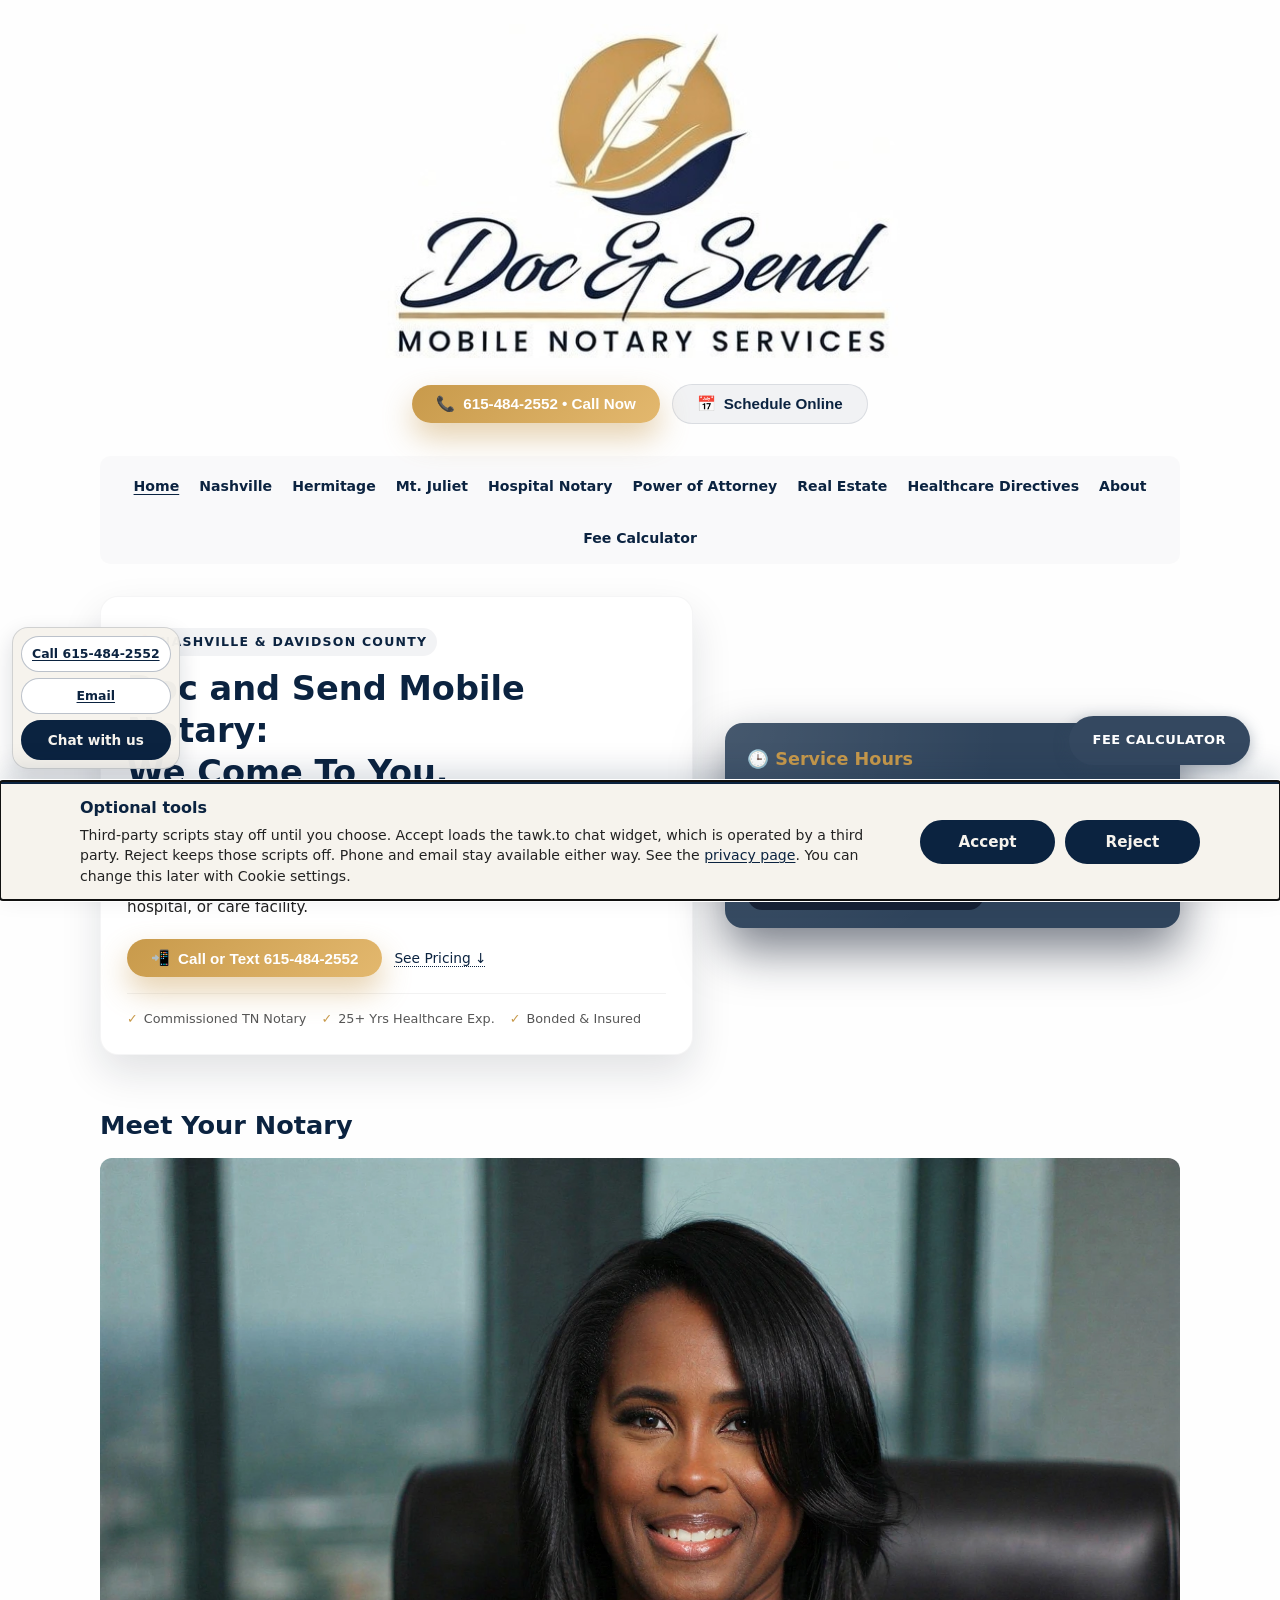
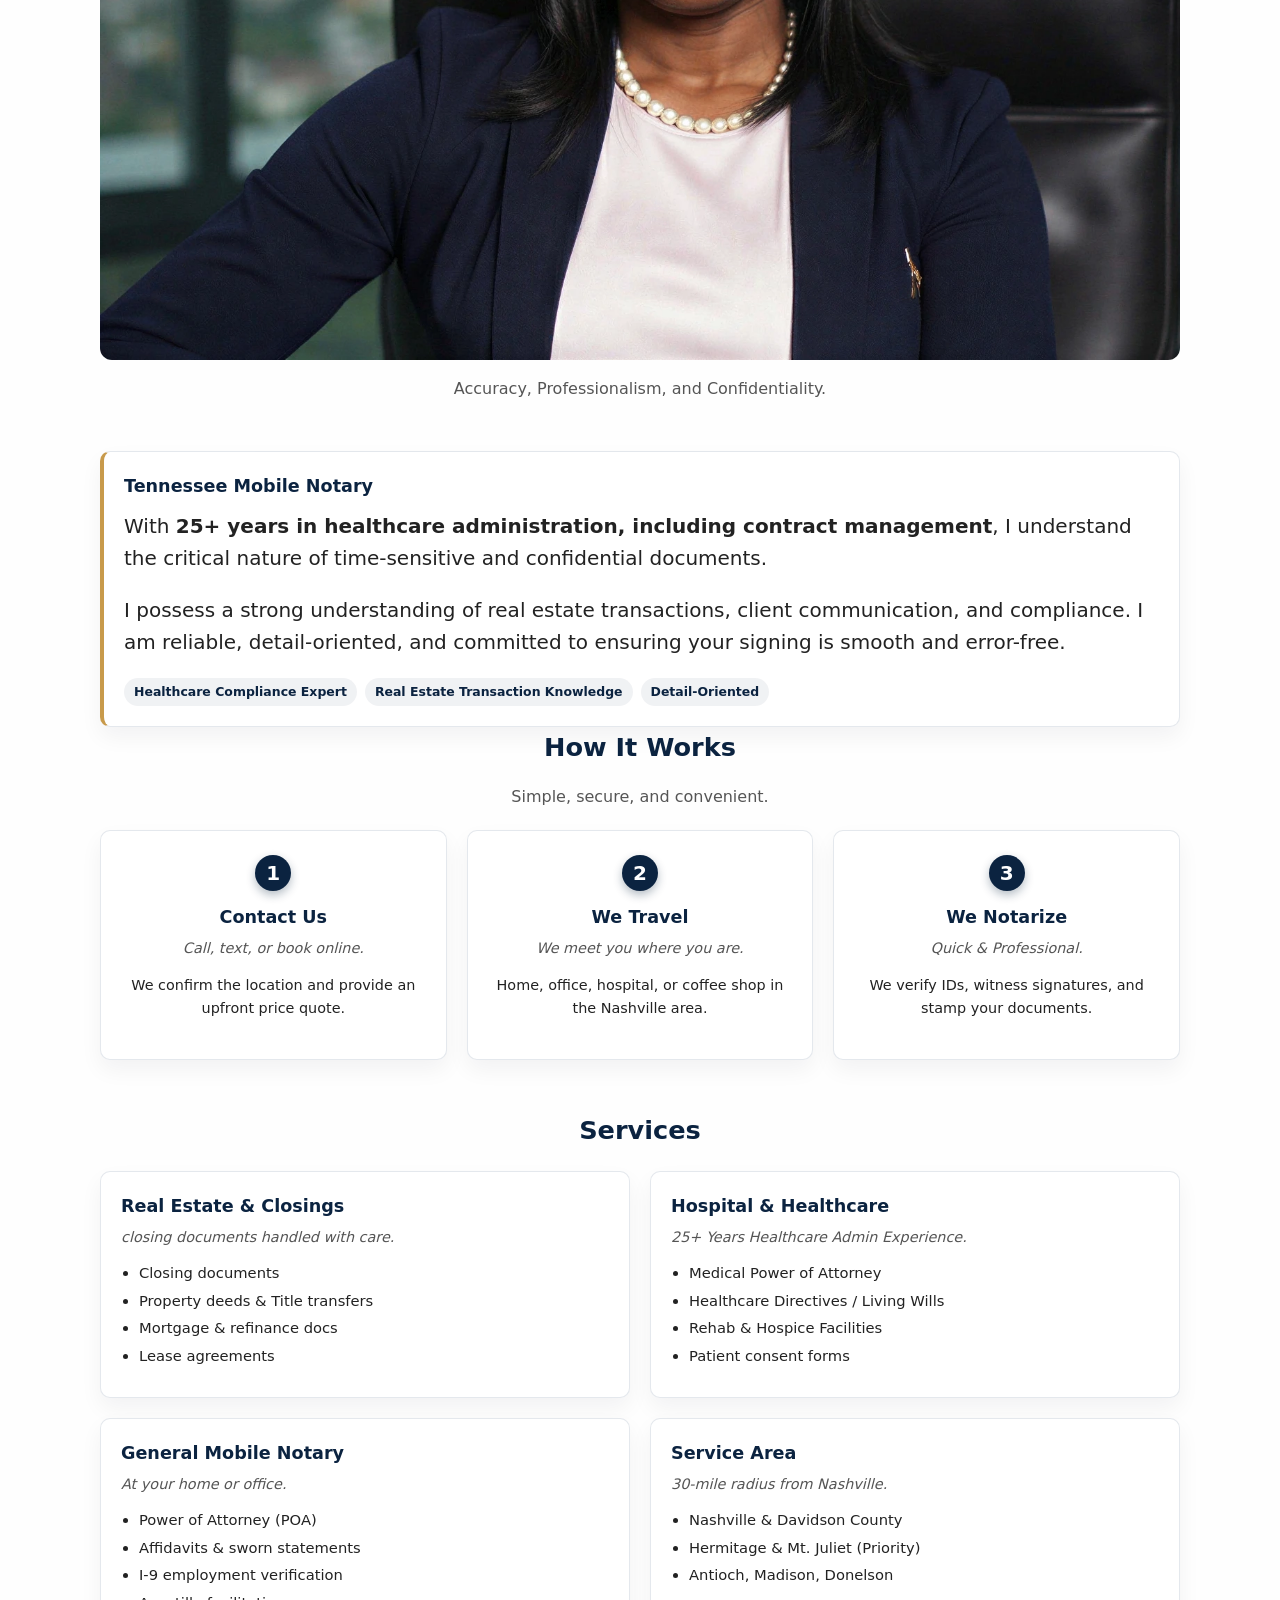
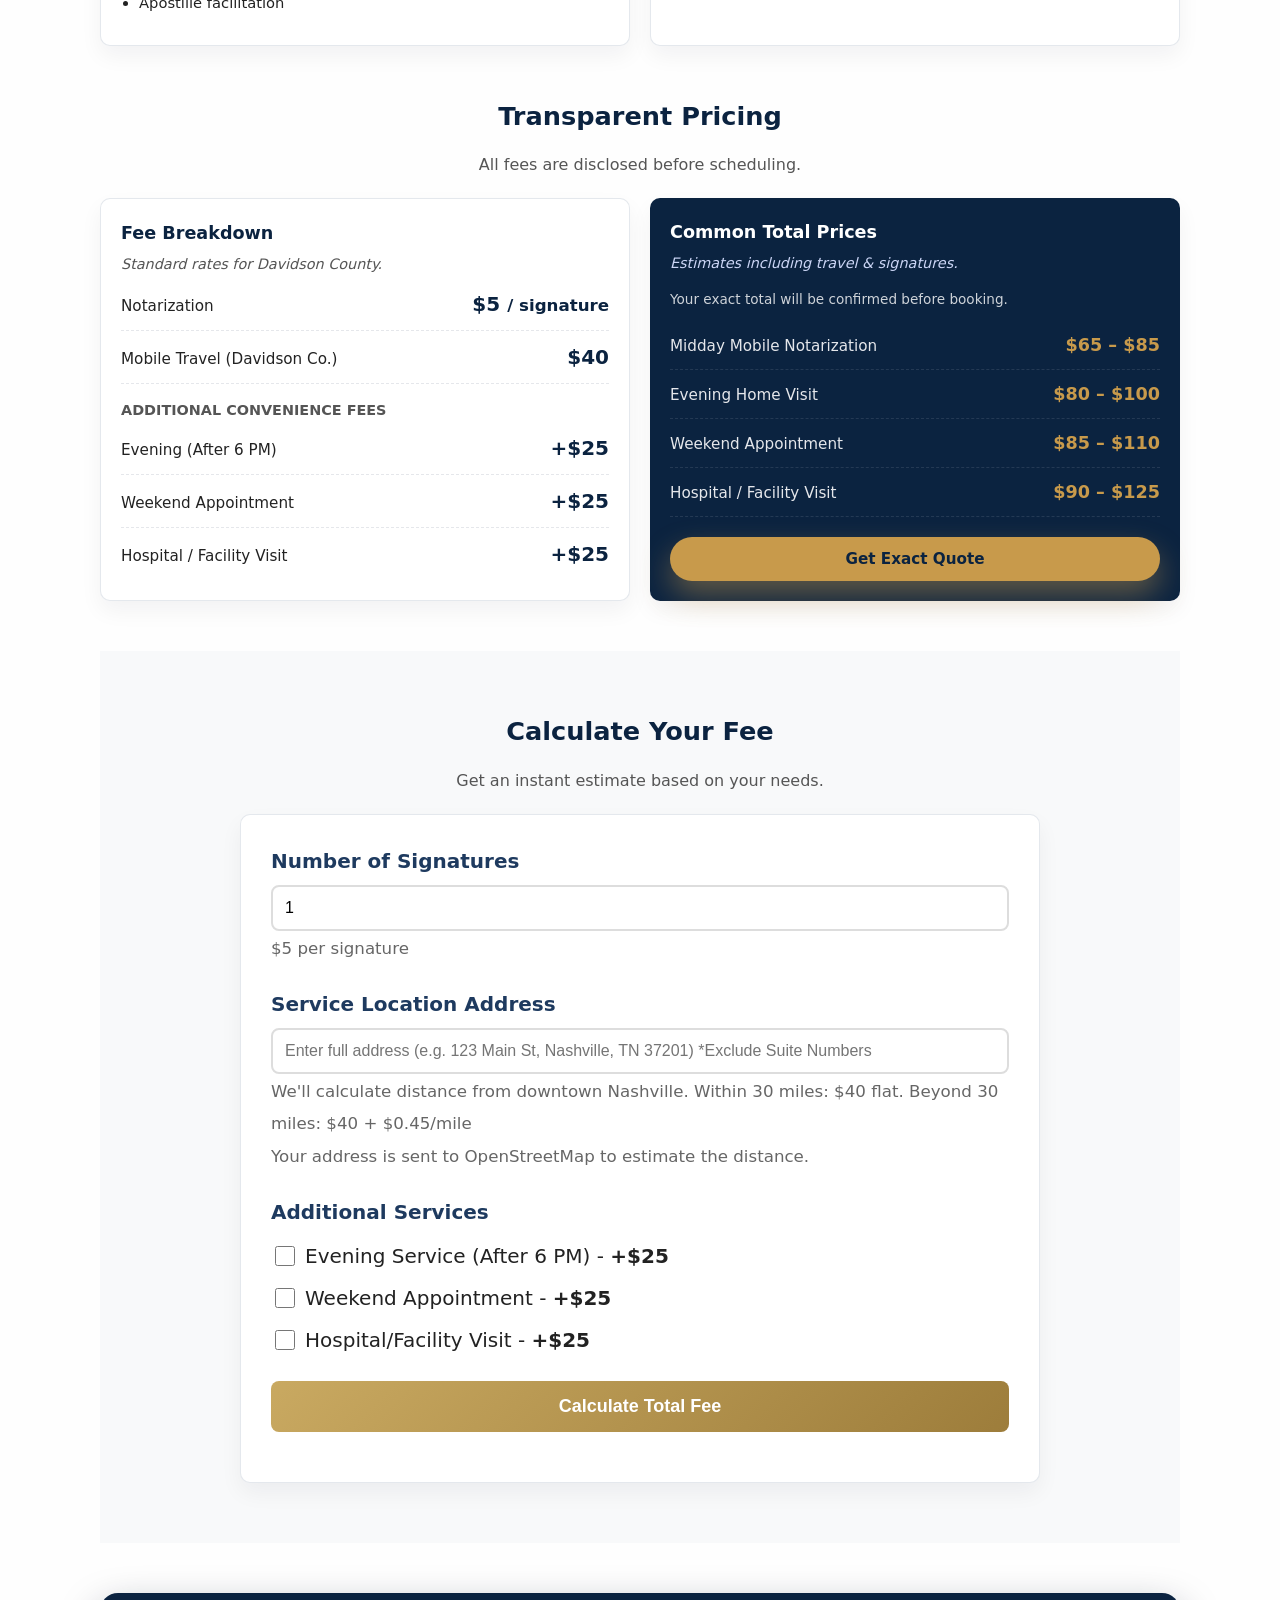
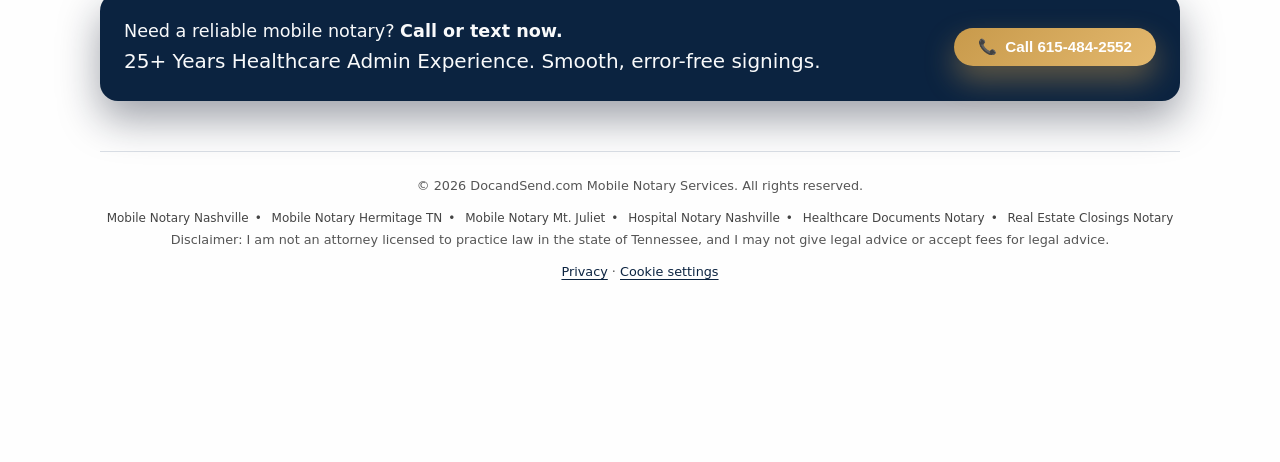
<file: index.html>
<!DOCTYPE html>

<html lang="en">

<head>

  <meta charset="UTF-8" />
  <meta name="robots" content="index, follow" />

  <title>Mobile Notary Nashville TN | Doc and Send | Lisa Woods</title>

  <meta name="description" content="Commissioned TN mobile notary with 25+ years healthcare experience. Serving Nashville, Hermitage & Mt. Juliet. Hospital & home visits. Call 615-484-2552." />

  <meta name="viewport" content="width=device-width, initial-scale=1" />

  <link rel="canonical" href="https://docandsendnotary.com/" />

  <meta name="keywords" content="mobile notary Nashville, healthcare notary Nashville, hospital notary Davidson County, notary public Hermitage TN, weekend notary, power of attorney notary" />

  

  <meta property="og:title" content="Doc and Send Mobile Notary Nashville — We Come to You" />

  <meta property="og:description" content="Commissioned TN mobile notary with 25+ years healthcare experience. Mobile notary for Nashville, Hermitage & Mt. Juliet. Call 615-484-2552." />

  <meta property="og:url" content="https://docandsendnotary.com/" />

  <meta property="og:type" content="website" />

  <meta property="og:image" content="https://docandsendnotary.com/DocandSend_Logo2.png" />
  <meta property="og:locale" content="en_US" />
  <meta property="og:site_name" content="Doc and Send Mobile Notary" />

  <!-- Twitter Card -->
  <meta name="twitter:card" content="summary_large_image" />
  <meta name="twitter:title" content="Doc and Send Mobile Notary Nashville — We Come to You" />
  <meta name="twitter:description" content="Commissioned TN mobile notary with 25+ years healthcare experience. Mobile notary for Nashville, Hermitage &amp; Mt. Juliet. Call 615-484-2552." />
  <meta name="twitter:image" content="https://docandsendnotary.com/DocandSend_Logo2.png" />

  <!-- Geo tags for local SEO -->
  <meta name="geo.region" content="US-TN" />
  <meta name="geo.placename" content="Nashville, Tennessee" />
  <meta name="geo.position" content="36.1627;-86.7816" />
  <meta name="ICBM" content="36.1627, -86.7816" />

  <style>

    :root {

      --ds-navy: #0b2340;

      --ds-gold: #c89a4b;

      --ds-cream: #f6f3ed;

      --ds-text: #222222;

      --ds-muted: #555555;

      --ds-radius-lg: 18px;

      --ds-radius-md: 10px;

      --ds-shadow-soft: 0 18px 40px rgba(15, 23, 42, 0.12);

      --ds-font-sans: system-ui, -apple-system, BlinkMacSystemFont, "SF Pro Text", "Segoe UI", sans-serif;

      --ds-max-width: 1120px;

    }

    * { box-sizing: border-box; }

    body {
  margin: 0;
  font-size: 20px;
  font-family: var(--ds-font-sans);
  color: var(--ds-text);
  background-color: #fefefe;
  line-height: 1.6;
}


    a { color: inherit; text-decoration: none; }

    .page {

      max-width: var(--ds-max-width);

      margin: 0 auto;

      padding: 24px 20px 60px;

    }

    /* HEADER */

    header {

      display: flex;

      align-items: center;

      justify-content: center;

      gap: 16px;

      margin-bottom: 32px;

      flex-wrap: wrap;

    }

    .brand {

      display: flex;

      align-items: center;

      gap: 14px;

      justify-content: center;

      width: 100%;

    }

    .brand img {

      display: block;

      width: clamp(160px, 45vw, 520px);

      max-width: 60vw;

      height: auto;

      margin: 0 auto;

    }

    .header-cta {

      display: flex;

      flex-direction: row;

      align-items: center;

      justify-content: center;

      gap: 12px;

      margin-top: 10px;

      flex-wrap: wrap;

    }

    /* BUTTONS */

    .btn-primary {

      display: inline-flex;

      align-items: center;

      justify-content: center;

      gap: 8px;

      padding: 10px 24px;

      border-radius: 999px;

      background: linear-gradient(135deg, var(--ds-gold), #e3b86e);

      color: #fff;

      font-weight: 600;

      font-size: 0.95rem;

      border: none;

      cursor: pointer;

      box-shadow: 0 14px 30px rgba(200, 154, 75, 0.45);

      transition: transform 0.12s ease, box-shadow 0.12s ease;

    }

    .btn-primary:hover {

      transform: translateY(-1px);

      box-shadow: 0 18px 38px rgba(200, 154, 75, 0.55);

    }

    

    .btn-secondary {

        background: rgba(11, 35, 64, 0.05);

        color: var(--ds-navy);

        box-shadow: none;

        border: 1px solid rgba(11, 35, 64, 0.1);

    }

    .btn-secondary:hover {

        background: rgba(11, 35, 64, 0.1);

        box-shadow: none;

    }

    /* NAVIGATION */

    nav {

      margin-bottom: 32px;

      background: rgba(11, 35, 64, 0.02);

      border-radius: var(--ds-radius-md);

      padding: 12px 20px;

      overflow-x: auto;

      -webkit-overflow-scrolling: touch;

    }

    nav ul {

      display: flex;

      list-style: none;

      margin: 0;

      padding: 0;

      gap: 20px;

      flex-wrap: wrap;

      justify-content: center;

      align-items: center;

    }

    nav li {

      white-space: nowrap;

    }

    nav a {

      color: var(--ds-navy);

      font-weight: 600;

      font-size: 0.88rem;

      text-decoration: none;

      transition: color 0.2s ease;

    }

    nav a:hover {

      color: var(--ds-gold);

    }

    nav a.active {

      color: var(--ds-navy);
      text-decoration: underline;
      text-underline-offset: 3px;

    }

    /* HERO */

    .hero {

      display: grid;

      grid-template-columns: minmax(0, 3fr) minmax(0, 2.3fr);

      gap: 32px;

      align-items: center;

      margin-bottom: 50px;

    }

    .hero-card {

      background: #ffffff;

      border-radius: var(--ds-radius-lg);

      padding: 26px 26px 24px;

      box-shadow: var(--ds-shadow-soft);

      border: 1px solid rgba(15, 23, 42, 0.04);

    }

    .eyebrow {

      display: inline-flex;

      align-items: center;

      gap: 8px;

      padding: 4px 10px;

      border-radius: 999px;

      background: rgba(11, 35, 64, 0.05);

      color: var(--ds-navy);

      font-size: 0.78rem;

      text-transform: uppercase;

      letter-spacing: 0.1em;

      margin-bottom: 12px;

      font-weight: 700;

    }

    .hero-title {

      font-size: 2.1rem;

      line-height: 1.25;

      margin: 0 0 12px;

      color: var(--ds-navy);

    }

    

    .hero-kicker {

      font-weight: 600;

      color: var(--ds-muted);

      font-size: 1rem;

      margin-bottom: 8px;

    }

    .hero-copy {

      font-size: 0.95rem;

      color: var(--ds-text);

      margin-bottom: 20px;

    }

    .hero-actions {

      display: flex;

      flex-wrap: wrap;

      gap: 12px;

      align-items: center;

      margin-bottom: 16px;

    }

    .secondary-link {

      font-size: 0.86rem;

      color: var(--ds-navy);

      text-decoration: underline;

      text-decoration-style: dotted;

      text-decoration-thickness: 1px;

      text-underline-offset: 3px;

    }

    .hero-trust {

        display: flex;

        gap: 15px;

        margin-top: 15px;

        font-size: 0.8rem;

        color: var(--ds-muted);

        flex-wrap: wrap;

        border-top: 1px solid rgba(0,0,0,0.05);

        padding-top: 15px;

    }

    .trust-item { display: flex; align-items: center; gap: 6px; }

    .trust-item span { color: var(--ds-gold); font-weight: bold; }

    .hero-highlight {

      background: #2f445c;

      border-radius: var(--ds-radius-lg);

      padding: 22px 22px 18px;

      color: #f9fafb;

      box-shadow: 0 22px 48px rgba(15, 23, 42, 0.55);

      position: relative;

      overflow: hidden;

    }

    .hero-highlight:before {

      content: "";

      position: absolute;

      inset: 0;

      background: radial-gradient(circle at 0% 0%, rgba(255,255,255,0.12), transparent 55%);

      opacity: 0.9;

    }

    .hero-highlight-inner { position: relative; z-index: 1; }

    .hero-highlight-title { font-size: 1.1rem; font-weight: 600; margin-bottom: 6px; color: var(--ds-gold); }

    .hero-highlight-text { font-size: 0.88rem; color: #e5e7eb; margin-bottom: 12px; }

    .hero-highlight-hours { display: grid; grid-template-columns: repeat(2, minmax(0,1fr)); gap: 8px 16px; font-size: 0.85rem; }

    

    .badge-pill {

      display: inline-flex;

      align-items: center;

      gap: 6px;

      padding: 6px 12px;

      border-radius: 999px;

      background: rgba(15, 23, 42, 0.8);

      color: #e5e7eb;

      font-size: 0.76rem;

      margin-top: 14px;

    }

    section { margin-bottom: 50px; }

    .section-header { margin-bottom: 20px; text-align: center; }

    .section-title { font-size: 1.6rem; font-weight: 700; color: var(--ds-navy); margin: 0 0 8px; }

    .section-tagline { font-size: 1rem; color: var(--ds-muted); }

    .grid-2 { display: grid; gap: 20px; grid-template-columns: repeat(2, minmax(0, 1fr)); }

    .grid-3 { display: grid; gap: 20px; grid-template-columns: repeat(3, minmax(0, 1fr)); }

    .card {

      background: #ffffff;

      border-radius: var(--ds-radius-md);

      padding: 20px;

      border: 1px solid rgba(148, 163, 184, 0.25);

      box-shadow: 0 10px 22px rgba(15,23,42,0.05);

      transition: transform 0.2s ease;

      height: 100%;

    }

    .card:hover { transform: translateY(-2px); box-shadow: 0 15px 30px rgba(15,23,42,0.1); }

    .card-title { font-size: 1.1rem; font-weight: 700; color: var(--ds-navy); margin-bottom: 6px; }

    .card-sub { font-size: 0.9rem; color: var(--ds-muted); margin-bottom: 12px; font-style: italic; }

    .card ul { padding-left: 18px; margin: 6px 0 10px; font-size: 0.92rem; }

    .card ul li + li { margin-top: 4px; }

    

    /* Process Step Styles */

    .step-card { text-align: center; padding: 24px 16px; }

    .step-num {

        background: var(--ds-navy);

        color: white;

        width: 36px; height: 36px;

        border-radius: 50%;

        display: flex; align-items: center; justify-content: center;

        margin: 0 auto 12px;

        font-weight: bold;

        box-shadow: 0 4px 10px rgba(11, 35, 64, 0.3);

    }

    

    .pill-row { display: flex; flex-wrap: wrap; gap: 8px; margin-top: 12px; font-size: 0.78rem; }

    .pill { padding: 4px 10px; border-radius: 999px; background: rgba(11, 35, 64, 0.06); color: var(--ds-navy); font-weight: 600; }

    /* SPECIAL PRICING STYLES */

    .price-item { display: flex; justify-content: space-between; align-items: baseline; margin-bottom: 10px; padding-bottom: 10px; border-bottom: 1px dashed #e5e7eb; }

    .price-item:last-child { border-bottom: none; margin-bottom: 0; }

    .price-label { font-size: 0.95rem; color: var(--ds-text); }

    .price-val { font-weight: 700; color: var(--ds-navy); }

    .price-val.highlight { color: var(--ds-gold); font-size: 1.1rem; }

    

    .price-range-card { background: #0b2340; color: #fff; border: none; }

    .price-range-card .card-title { color: #fff; }

    .price-range-card .card-sub { color: #cbd5f5; }

    .price-range-card .price-label { color: #e5e7eb; }

    .price-range-card .price-val { color: var(--ds-gold); }

    .price-range-card .price-item { border-bottom-color: rgba(255,255,255,0.1); }

    .cta-strip {

      background: #0b2340;

      border-radius: var(--ds-radius-lg);

      padding: 24px;

      color: #f9fafb;

      display: flex;

      flex-wrap: wrap;

      align-items: center;

      justify-content: space-between;

      gap: 20px;

      box-shadow: 0 18px 42px rgba(15,23,42,0.4);

    }

    .cta-strip-text { font-size: 1.1rem; }

    footer { margin-top: 40px; border-top: 1px solid rgba(148, 163, 184, 0.35); padding-top: 24px; font-size: 0.8rem; color: var(--ds-muted); text-align: center; }

    .seo-footer { margin-top: 12px; font-size: 0.75rem; color: #444444; line-height: 1.8; }

    .seo-footer span { display: inline-block; margin: 0 6px; }

    /* Responsive */

    @media (max-width: 880px) {

      header { flex-direction: column; text-align: center; }

      .hero { grid-template-columns: minmax(0, 1fr); }

      .hero-highlight { order: -1; margin-bottom: 20px; }

      .grid-3 { grid-template-columns: minmax(0, 1fr); }

    }

    @media (max-width: 520px) {

      body { font-size: 18px; }

      .hero-title { font-size: 1.7rem; }

      .page { padding-inline: 16px; }

      .grid-2 { grid-template-columns: minmax(0, 1fr); }

      .price-item { flex-direction: column; gap: 2px; }

    }
/* Ensure Lisa image width matches "Meet Your Notary" heading */

.notary-header-wrapper {
  display: inline-block;  /* width driven by the heading text */
  text-align: left;       /* optional: keeps alignment clean */
}

.notary-header-wrapper .section-title {
  margin: 0;
  padding: 0;
}

.lisa-image {
  width: 100%;            /* matches the width of the wrapper (same as text) */
  height: auto;           /* preserves aspect ratio */
  display: block;
  margin-top: 0.75rem;    /* space between text and image */
  border-radius: 12px;    /* soft rounded corners */
}

/* Keep centered on mobile/tablet */
@media (max-width: 880px) {
  .section-header {
    text-align: center;
  }
  .notary-header-wrapper {
    text-align: center;
  }
}

/* Floating Fee Calculator Button */
@keyframes breathing {
  0% { transform: scale(1); }
  50% { transform: scale(1.05); }
  100% { transform: scale(1); }
}
.floating-calc-btn {
  position: fixed;
  bottom: 30px;
  right: 30px;
  background: #344860;
  color: #ffffff;
  font-weight: 700;
  font-size: 13px;
  letter-spacing: 0.5px;
  padding: 14px 24px;
  border-radius: 999px;
  border: none;
  cursor: pointer;
  z-index: 9999;
  text-decoration: none;
  animation: breathing 2.5s ease-in-out infinite;
  transition: filter 0.2s ease, transform 0.2s ease;
  display: inline-block;
  box-shadow: 0 4px 15px rgba(52, 72, 96, 0.4);
}
.floating-calc-btn:hover {
  animation-play-state: paused;
  filter: brightness(1.15);
  transform: scale(1.08);
}

  </style>

  <script type="application/ld+json">

  {

    "@context": "https://schema.org",

    "@type": ["NotaryService", "LocalBusiness"],

    "name": "Doc and Send Mobile Notary",
    "alternateName": ["Doc & Send", "Doc & Send Mobile Notary Services", "Doc and Send Mobile Notary Nashville"],

    "image": "https://docandsendnotary.com/DocandSend_Logo2.png",

    "url": "https://docandsendnotary.com/",

    "telephone": "+1-615-484-2552",

    "priceRange": "$",

    "address": {

      "@type": "PostalAddress",

      "addressLocality": "Nashville",

      "addressRegion": "TN",

      "postalCode": "37201",

      "addressCountry": "US"

    },

    "areaServed": [

      {

        "@type": "Place",

        "name": "Nashville",

        "address": {

          "@type": "PostalAddress",

          "addressLocality": "Nashville",

          "addressRegion": "TN"

        }

      },

      {

        "@type": "Place",

        "name": "Hermitage",

        "address": {

          "@type": "PostalAddress",

          "addressLocality": "Hermitage",

          "addressRegion": "TN"

        }

      },

      {

        "@type": "Place",

        "name": "Mt. Juliet",

        "address": {

          "@type": "PostalAddress",

          "addressLocality": "Mt. Juliet",

          "addressRegion": "TN"

        }

      },

      {

        "@type": "Place",

        "name": "Davidson County",

        "address": {

          "@type": "PostalAddress",

          "addressRegion": "TN"

        }

      },

      {

        "@type": "Place",

        "name": "Antioch",

        "address": {

          "@type": "PostalAddress",

          "addressLocality": "Antioch",

          "addressRegion": "TN"

        }

      },

      {

        "@type": "Place",

        "name": "Donelson",

        "address": {

          "@type": "PostalAddress",

          "addressLocality": "Donelson",

          "addressRegion": "TN"

        }

      }

    ],

    "geo": {

      "@type": "GeoCoordinates",

      "latitude": 36.1627,

      "longitude": -86.7816

    },

    "openingHoursSpecification": [

      { "@type": "OpeningHoursSpecification", "dayOfWeek": ["Monday","Tuesday","Wednesday","Thursday","Friday"], "opens": "12:00", "closes": "21:00" },

      { "@type": "OpeningHoursSpecification", "dayOfWeek": ["Saturday","Sunday"], "opens": "09:00", "closes": "16:00" }

    ],

    "disambiguatingDescription": "Doc and Send (docandsend.com) is a mobile notary public in Nashville TN — NOT DocSend (docsend.com), a Dropbox document-sharing platform. We provide in-person notarization services.",
    "description": "Doc and Send is a local mobile notary public service in Nashville, Tennessee. NOT affiliated with DocSend document sharing software. Commissioned TN mobile notary with 25+ years healthcare administration experience offering midday, evening, weekend and hospital notary services in Nashville & Davidson County.",

    "sameAs": [],

    "hasOfferCatalog": {

      "@type": "OfferCatalog",

      "name": "Notary Services",

      "itemListElement": [

        {

          "@type": "Offer",

          "itemOffered": {

            "@type": "Service",

            "name": "Mobile Notary Services",

            "description": "Mobile notary public services at your location"

          }

        },

        {

          "@type": "Offer",

          "itemOffered": {

            "@type": "Service",

            "name": "Hospital Notary Services",

            "description": "Notary services at hospitals and healthcare facilities"

          }

        },

        {

          "@type": "Offer",

          "itemOffered": {

            "@type": "Service",

            "name": "Real Estate Closing Notary",

            "description": "Notary services for real estate transactions and closings"

          }

        },

        {

          "@type": "Offer",

          "itemOffered": {

            "@type": "Service",

            "name": "Power of Attorney Notarization",

            "description": "Notarization of power of attorney documents"

          }

        },

        {

          "@type": "Offer",

          "itemOffered": {

            "@type": "Service",

            "name": "Healthcare Advance Directives",

            "description": "Notarization of healthcare directives and living wills"

          }

        }

      ]

    }

  }

  </script>

  <link rel="preload" as="image" href="Lisa_Midshot.webp" type="image/webp" fetchpriority="high" />
  <link rel="stylesheet" href="/assets/consent.css" />
  <meta name="ds-tawk-src" content="https://embed.tawk.to/696d57412bf6a3197bbcbe0a/1jf9hpm4g" />
  <script>
    window.dataLayer = window.dataLayer || [];
    function gtag(){dataLayer.push(arguments);}
    gtag('consent', 'default', {
      'ad_storage': 'denied',
      'ad_user_data': 'denied',
      'ad_personalization': 'denied',
      'analytics_storage': 'denied',
      'functionality_storage': 'denied',
      'personalization_storage': 'denied',
      'security_storage': 'granted',
      'wait_for_update': 500
    });
    gtag('set', 'ads_data_redaction', true);
    gtag('set', 'url_passthrough', false);
  </script>
</head>

<body>

  <div class="page">

    <header>

      <div class="brand">

        <img src="DocandSend_Logo2.png" alt="Doc & Send Mobile Notary logo" width="520" height="334" loading="eager" />

      </div>

      <div class="header-cta">

        <button class="btn-primary" onclick="window.location.href='tel:16154842552'">

          <span class="icon">📞</span>

          <span>615-484-2552 • Call Now</span>

        </button>

        <button class="btn-primary btn-secondary" onclick="window.location.href='https://calendly.com/youroneclickhome/serviceconsult'">

          <span class="icon">📅</span>

          <span>Schedule Online</span>

        </button>

      </div>

    </header>

    <nav>

      <ul>

        <li><a href="/" class="active">Home</a></li>

        <li><a href="/mobile-notary-nashville-tn/">Nashville</a></li>

        <li><a href="/mobile-notary-hermitage-tn/">Hermitage</a></li>

        <li><a href="/mobile-notary-mt-juliet-tn/">Mt. Juliet</a></li>

        <li><a href="/hospital-notary-davidson-county/">Hospital Notary</a></li>

        <li><a href="/power-of-attorney-notary-nashville/">Power of Attorney</a></li>

        <li><a href="/real-estate-closing-notary-nashville/">Real Estate</a></li>

        <li><a href="/healthcare-advance-directives-notary/">Healthcare Directives</a></li>

        <li><a href="/about/">About</a></li>

        <li><a href="#calculator">Fee Calculator</a></li>

      </ul>

    </nav>

    <main>

      <section class="hero">

        <div class="hero-card">

          <div class="eyebrow">

            <span>📍 Nashville & Davidson County</span>

          </div>

          <h1 class="hero-title">Doc and Send Mobile Notary:<br>We Come To You.</h1>

          <div class="hero-kicker">25+ Years Healthcare Admin Experience.</div>

          <p class="hero-copy">

            Experienced in handling confidential, time-sensitive documents with accuracy and professionalism. We travel to your home, office, hospital, or care facility.

          </p>

          <div class="hero-actions">

            <button class="btn-primary" onclick="window.location.href='tel:16154842552'">

              <span class="icon">📲</span>

              <span>Call or Text 615-484-2552</span>

            </button>

            <a class="secondary-link" href="#pricing">See Pricing ↓</a>

          </div>

          <div class="hero-trust">

            <div class="trust-item"><span>✓</span> Commissioned TN Notary</div>

            <div class="trust-item"><span>✓</span> 25+ Yrs Healthcare Exp.</div>

            <div class="trust-item"><span>✓</span> Bonded & Insured</div>

          </div>

        </div>

        <aside class="hero-highlight">

          <div class="hero-highlight-inner">

            <div class="hero-highlight-title">🕒 Service Hours</div>

            <p class="hero-highlight-text">

              Flexible appointments scheduled around your needs.

            </p>

            <div class="hero-highlight-hours">

              <div><strong>Weekdays:</strong><br>12:00 PM – 9:00 PM</div>

              <div><strong>Weekends:</strong><br>9:00 AM – 4:00 PM</div>

            </div>

            <div class="badge-pill">

              <span>🗓️</span>

              <span>Evening & Weekend Fees Apply</span>

            </div>

          </div>

        </aside>

      </section>

      <section id="about">
  <div class="section-header">
    <div class="notary-header-wrapper">
      <h2 class="section-title">Meet Your Notary</h2>
      <img src="Lisa_Midshot.webp" alt="Lisa - Mobile Notary Nashville" width="1080" height="802" loading="eager" fetchpriority="high" class="lisa-image">
    </div>
    <p class="section-tagline">Accuracy, Professionalism, and Confidentiality.</p>
  </div>
  <!-- ... existing card content ... -->
</section>


        <div class="card" style="border-left: 4px solid var(--ds-gold);">

           <div class="card-title">Tennessee Mobile Notary</div>

           <p style="margin-top: 10px;">

             With <strong>25+ years in healthcare administration, including contract management</strong>, I understand the critical nature of time-sensitive and confidential documents.

           </p>

           <p style="margin-top: 10px;">

             I possess a strong understanding of real estate transactions, client communication, and compliance. I am reliable, detail-oriented, and committed to ensuring your signing is smooth and error-free.

           </p>

           <div class="pill-row">

             <div class="pill">Healthcare Compliance Expert</div>

             <div class="pill">Real Estate Transaction Knowledge</div>

             <div class="pill">Detail-Oriented</div>

           </div>

        </div>

      </section>

      <section>

        <div class="section-header">

           <h2 class="section-title">How It Works</h2>

           <p class="section-tagline">Simple, secure, and convenient.</p>

        </div>

        <div class="grid-3">

           <div class="card step-card">

              <div class="step-num">1</div>

              <div class="card-title">Contact Us</div>

              <div class="card-sub">Call, text, or book online.</div>

              <p style="font-size: 0.9rem;">We confirm the location and provide an upfront price quote.</p>

           </div>

           <div class="card step-card">

              <div class="step-num">2</div>

              <div class="card-title">We Travel</div>

              <div class="card-sub">We meet you where you are.</div>

              <p style="font-size: 0.9rem;">Home, office, hospital, or coffee shop in the Nashville area.</p>

           </div>

           <div class="card step-card">

              <div class="step-num">3</div>

              <div class="card-title">We Notarize</div>

              <div class="card-sub">Quick & Professional.</div>

              <p style="font-size: 0.9rem;">We verify IDs, witness signatures, and stamp your documents.</p>

           </div>

        </div>

      </section>

      <section id="services">

        <div class="section-header">

          <h2 class="section-title">Services</h2>

        </div>

        <div class="grid-2">

          <div class="card">

            <div class="card-title">Real Estate & Closings</div>

            <div class="card-sub">closing documents handled with care.</div>

            <ul>

              <li>Closing documents</li>

              <li>Property deeds & Title transfers</li>

              <li>Mortgage & refinance docs</li>

              <li>Lease agreements</li>

            </ul>

          </div>

          <div class="card">

            <div class="card-title">Hospital & Healthcare</div>

            <div class="card-sub">25+ Years Healthcare Admin Experience.</div>

            <ul>

              <li>Medical Power of Attorney</li>

              <li>Healthcare Directives / Living Wills</li>

              <li>Rehab & Hospice Facilities</li>

              <li>Patient consent forms</li>

            </ul>

          </div>

          <div class="card">

            <div class="card-title">General Mobile Notary</div>

            <div class="card-sub">At your home or office.</div>

            <ul>

              <li>Power of Attorney (POA)</li>

              <li>Affidavits & sworn statements</li>

              <li>I-9 employment verification</li>

              <li>Apostille facilitation</li>

            </ul>

          </div>

          <div class="card">

             <div class="card-title">Service Area</div>

             <div class="card-sub">30-mile radius from Nashville.</div>

             <ul>

                 <li>Nashville & Davidson County</li>

                 <li>Hermitage & Mt. Juliet (Priority)</li>

                 <li>Antioch, Madison, Donelson</li>

             </ul>

          </div>

        </div>

      </section>

      <section id="pricing">

        <div class="section-header">

          <h2 class="section-title">Transparent Pricing</h2>

          <p class="section-tagline">All fees are disclosed before scheduling.</p>

        </div>

        <div class="grid-2">

          <div class="card">

            <div class="card-title">Fee Breakdown</div>

            <div class="card-sub">Standard rates for Davidson County.</div>

            

            <div class="price-item">

               <span class="price-label">Notarization</span>

               <span class="price-val">$5 <small>/ signature</small></span>

            </div>

            

            <div class="price-item">

               <span class="price-label">Mobile Travel (Davidson Co.)</span>

               <span class="price-val">$40</span>

            </div>

            

            <div style="margin: 15px 0 10px; font-weight: 600; color: var(--ds-muted); font-size: 0.9rem;">ADDITIONAL CONVENIENCE FEES</div>

            

            <div class="price-item">

               <span class="price-label">Evening (After 6 PM)</span>

               <span class="price-val">+$25</span>

            </div>

            <div class="price-item">

               <span class="price-label">Weekend Appointment</span>

               <span class="price-val">+$25</span>

            </div>

            <div class="price-item">

               <span class="price-label">Hospital / Facility Visit</span>

               <span class="price-val">+$25</span>

            </div>

          </div>

          <div class="card price-range-card">

            <div class="card-title">Common Total Prices</div>

            <div class="card-sub">Estimates including travel & signatures.</div>

            <p style="font-size: 0.85rem; margin-bottom: 20px; opacity: 0.8;">Your exact total will be confirmed before booking.</p>

            

            <div class="price-item">

               <span class="price-label">Midday Mobile Notarization</span>

               <span class="price-val highlight">$65 – $85</span>

            </div>

            

            <div class="price-item">

               <span class="price-label">Evening Home Visit</span>

               <span class="price-val highlight">$80 – $100</span>

            </div>

            

            <div class="price-item">

               <span class="price-label">Weekend Appointment</span>

               <span class="price-val highlight">$85 – $110</span>

            </div>

            

            <div class="price-item">

               <span class="price-label">Hospital / Facility Visit</span>

               <span class="price-val highlight">$90 – $125</span>

            </div>

            

            <div style="margin-top: 20px; text-align: center;">

                <a href="#calculator" class="btn-primary" style="background: var(--ds-gold); width: 100%; color: #0b2340; text-decoration: none;">

                  Get Exact Quote

                </a>

            </div>

          </div>

        </div>

      </section>

      <!-- FEE CALCULATOR SECTION -->
<section id="calculator" style="background: #f8f9fa; padding: 60px 20px;">
    <div class="section-header">
        <h2 class="section-title">Calculate Your Fee</h2>
        <p class="section-tagline">Get an instant estimate based on your needs.</p>
    </div>

    <div style="max-width: 800px; margin: 0 auto;">
        <div class="card" style="padding: 30px;">
            
            <!-- Service Details -->
            <div style="margin-bottom: 25px;">
                <label for="calc-signatures" style="display: block; font-weight: 600; margin-bottom: 8px; color: #1e3a5f;">
                    Number of Signatures
                </label>
                <input type="number" id="calc-signatures" min="1" value="1" 
                    style="width: 100%; padding: 12px; border: 2px solid #ddd; border-radius: 8px; font-size: 16px;">
                <small style="color: #666;">$5 per signature</small>
            </div>

            <!-- Location for Distance Calculation -->
            <div style="margin-bottom: 25px;">
                <label style="display: block; font-weight: 600; margin-bottom: 8px; color: #1e3a5f;">
                    Service Location Address
                </label>
                <input type="text" id="calc-address" placeholder="Enter full address (e.g. 123 Main St, Nashville, TN 37201) *Exclude Suite Numbers" 
                    style="width: 100%; padding: 12px; border: 2px solid #ddd; border-radius: 8px; font-size: 16px;">
                <small style="color: #666;">We'll calculate distance from downtown Nashville. Within 30 miles: $40 flat. Beyond 30 miles: $40 + $0.45/mile</small>
                <small style="display: block; color: #666; margin-top: 6px;">Your address is sent to OpenStreetMap to estimate the distance.</small>
                <div id="distance-result" style="margin-top: 10px; padding: 10px; background: #e3f2fd; border-radius: 6px; display: none;">
                    <strong style="color: #1976d2;">Distance: <span id="distance-miles"></span> miles from downtown Nashville</strong>
                </div>
            </div>

            <!-- Additional Services -->
            <div style="margin-bottom: 25px;">
                <label style="display: block; font-weight: 600; margin-bottom: 12px; color: #1e3a5f;">
                    Additional Services
                </label>
                
                <div style="margin-bottom: 10px;">
                    <label style="display: flex; align-items: center; cursor: pointer;">
                        <input type="checkbox" id="calc-evening" value="25" 
                            style="width: 20px; height: 20px; margin-right: 10px; cursor: pointer;">
                        <span>Evening Service (After 6 PM) - <strong>+$25</strong></span>
                    </label>
                </div>

                <div style="margin-bottom: 10px;">
                    <label style="display: flex; align-items: center; cursor: pointer;">
                        <input type="checkbox" id="calc-weekend" value="25" 
                            style="width: 20px; height: 20px; margin-right: 10px; cursor: pointer;">
                        <span>Weekend Appointment - <strong>+$25</strong></span>
                    </label>
                </div>

                <div style="margin-bottom: 10px;">
                    <label style="display: flex; align-items: center; cursor: pointer;">
                        <input type="checkbox" id="calc-hospital" value="25" 
                            style="width: 20px; height: 20px; margin-right: 10px; cursor: pointer;">
                        <span>Hospital/Facility Visit - <strong>+$25</strong></span>
                    </label>
                </div>
            </div>

            <!-- Calculate Button -->
            <button id="calc-button" onclick="calculateFee()" 
                style="width: 100%; padding: 15px; background: linear-gradient(135deg, #C9A961 0%, #9d7d3b 100%); 
                color: white; border: none; border-radius: 8px; font-size: 18px; font-weight: 600; 
                cursor: pointer; margin-bottom: 20px; transition: transform 0.2s;">
                Calculate Total Fee
            </button>

            <!-- Results Display -->
            <div id="calc-results" style="display: none; padding: 25px; background: linear-gradient(135deg, #1e3a5f 0%, #2c5282 100%); 
                border-radius: 12px; color: white;">
                
                <h3 style="margin: 0 0 15px 0; font-size: 24px;">Your Estimated Total</h3>
                
                <div style="margin-bottom: 15px;">
                    <div style="display: flex; justify-content: space-between; padding: 8px 0; border-bottom: 1px solid rgba(255,255,255,0.2);">
                        <span>Notarization (<span id="result-sig-count">0</span> signatures × $5)</span>
                        <span id="result-notarization">$0</span>
                    </div>
                    <div style="display: flex; justify-content: space-between; padding: 8px 0; border-bottom: 1px solid rgba(255,255,255,0.2);">
                        <span>Mobile Travel Fee</span>
                        <span id="result-travel">$40</span>
                    </div>
                    <div id="result-extra-distance-row" style="display: none; padding: 8px 0; border-bottom: 1px solid rgba(255,255,255,0.2);">
                        <div style="display: flex; justify-content: space-between;">
                            <span>Extra Distance Fee (<span id="result-extra-miles"></span> miles × $0.45)</span>
                            <span id="result-extra-distance">$0</span>
                        </div>
                    </div>
                    <div id="result-additional-row" style="display: none;">
                        <div style="display: flex; justify-content: space-between; padding: 8px 0; border-bottom: 1px solid rgba(255,255,255,0.2);">
                            <span>Additional Services</span>
                            <span id="result-additional">$0</span>
                        </div>
                    </div>
                </div>

                <div style="display: flex; justify-content: space-between; padding: 15px 0; border-top: 2px solid rgba(255,255,255,0.4); 
                    font-size: 28px; font-weight: 700;">
                    <span>TOTAL</span>
                    <span id="result-total" style="color: #C9A961;">$0</span>
                </div>

                <p style="margin: 15px 0 0 0; font-size: 14px; opacity: 0.9; text-align: center;">
                    📝 This is an estimate. Final price will be confirmed before scheduling.
                </p>
            </div>

        </div>
    </div>
</section>

<!-- CALCULATOR JAVASCRIPT -->
<script>
// Downtown Nashville coordinates (approx. Public Square)
const DOWNTOWN_NASH = { lat: 36.1627, lng: -86.7816 };
const BASE_TRAVEL_FEE = 40;
const FREE_RADIUS_MILES = 30;
const PER_MILE_RATE = 0.45;

// Calculate distance between two coordinates using Haversine formula
function calculateDistance(lat1, lon1, lat2, lon2) {
    const R = 3959; // Earth's radius in miles
    const dLat = (lat2 - lat1) * Math.PI / 180;
    const dLon = (lon2 - lon1) * Math.PI / 180;
    const a = Math.sin(dLat/2) * Math.sin(dLat/2) +
              Math.cos(lat1 * Math.PI / 180) * Math.cos(lat2 * Math.PI / 180) *
              Math.sin(dLon/2) * Math.sin(dLon/2);
    const c = 2 * Math.atan2(Math.sqrt(a), Math.sqrt(1-a));
    return R * c;
}

// Geocode address using Nominatim (OpenStreetMap)
async function geocodeAddress(address) {
    try {
        const response = await fetch(`https://nominatim.openstreetmap.org/search?` + new URLSearchParams({
            q: address,
            format: 'json',
            limit: 1,
            countrycodes: 'us'
        }), {
            headers: {
                'User-Agent': 'DocAndSend Mobile Notary Fee Calculator'
            }
        });
        const data = await response.json();
        if (data && data.length > 0) {
            return { lat: parseFloat(data[0].lat), lng: parseFloat(data[0].lon) };
        }
        return null;
    } catch (error) {
        console.error('Geocoding error:', error);
        return null;
    }
}

async function calculateFee() {
    // Get input values
    const signatures = parseInt(document.getElementById('calc-signatures').value) || 1;
    const address = document.getElementById('calc-address').value.trim();
    const evening = document.getElementById('calc-evening').checked;
    const weekend = document.getElementById('calc-weekend').checked;
    const hospital = document.getElementById('calc-hospital').checked;

    // Calculate base fees
    let notarizationFee = signatures * 5;
    let travelFee = BASE_TRAVEL_FEE;
    let extraDistanceFee = 0;
    let distance = 0;

    // Calculate distance if address provided
    if (address) {
        document.getElementById('calc-button').textContent = 'Calculating distance...';
        document.getElementById('calc-button').disabled = true;
        
        const coords = await geocodeAddress(address);
        if (coords) {
            distance = calculateDistance(
                DOWNTOWN_NASH.lat, DOWNTOWN_NASH.lng,
                coords.lat, coords.lng
            );
            
            // Show distance
            document.getElementById('distance-miles').textContent = distance.toFixed(1);
            document.getElementById('distance-result').style.display = 'block';
            
            // Calculate extra distance fee if beyond 30 miles
            if (distance > FREE_RADIUS_MILES) {
                const extraMiles = distance - FREE_RADIUS_MILES;
                extraDistanceFee = extraMiles * PER_MILE_RATE;
            }
        } else {
            alert('Could not find that address. Please check and try again, or leave blank for standard Nashville area pricing.');
            document.getElementById('calc-button').textContent = 'Calculate Total Fee';
            document.getElementById('calc-button').disabled = false;
            return;
        }
        
        document.getElementById('calc-button').textContent = 'Calculate Total Fee';
        document.getElementById('calc-button').disabled = false;
    } else {
        // Hide distance result if no address
        document.getElementById('distance-result').style.display = 'none';
    }

    // Calculate additional services
    let additionalFees = 0;
    if (evening) additionalFees += 25;
    if (weekend) additionalFees += 25;
    if (hospital) additionalFees += 25;

    // Calculate total
    const total = notarizationFee + travelFee + extraDistanceFee + additionalFees;

    // Display results
    document.getElementById('result-sig-count').textContent = signatures;
    document.getElementById('result-notarization').textContent = '$' + notarizationFee;
    document.getElementById('result-travel').textContent = '$' + travelFee;
    
    // Show/hide extra distance row
    if (extraDistanceFee > 0) {
        const extraMiles = distance - FREE_RADIUS_MILES;
        document.getElementById('result-extra-miles').textContent = extraMiles.toFixed(1);
        document.getElementById('result-extra-distance').textContent = '$' + extraDistanceFee.toFixed(2);
        document.getElementById('result-extra-distance-row').style.display = 'block';
    } else {
        document.getElementById('result-extra-distance-row').style.display = 'none';
    }
    
    // Show/hide additional services row
    if (additionalFees > 0) {
        document.getElementById('result-additional').textContent = '$' + additionalFees;
        document.getElementById('result-additional-row').style.display = 'block';
    } else {
        document.getElementById('result-additional-row').style.display = 'none';
    }

    document.getElementById('result-total').textContent = '$' + total.toFixed(2);
    document.getElementById('calc-results').style.display = 'block';

    // Smooth scroll to results
    document.getElementById('calc-results').scrollIntoView({ behavior: 'smooth', block: 'nearest' });
}

// Add hover effect to button
document.addEventListener('DOMContentLoaded', function() {
    const button = document.getElementById('calc-button');
    if (button) {
        button.addEventListener('mouseenter', function() {
            this.style.transform = 'translateY(-2px)';
        });
        button.addEventListener('mouseleave', function() {
            this.style.transform = 'translateY(0)';
        });
    }

    // Trigger calculation on Enter in address field
    const addressField = document.getElementById('calc-address');
    if (addressField) {
        addressField.addEventListener('keypress', function(e) {
            if (e.key === 'Enter') {
                calculateFee();
            }
        });
    }
});
</script>

      <section>

        <div class="cta-strip">

          <div>

            <div class="cta-strip-text">

              Need a reliable mobile notary? <strong>Call or text now.</strong>

            </div>

            <div class="cta-strip-sub">

              25+ Years Healthcare Admin Experience. Smooth, error-free signings.

            </div>

          </div>

          <button class="btn-primary" onclick="window.location.href='tel:16154842552'">

            <span class="icon">📞</span>

            <span>Call 615-484-2552</span>

          </button>

        </div>

      </section>

    </main>

    <footer>

      <div>© <span id="year"></span> DocandSend.com Mobile Notary Services. All rights reserved.</div>

      <div class="seo-footer" aria-label="Nashville notary SEO keywords">

        <span>Mobile Notary Nashville</span>•

        <span>Mobile Notary Hermitage TN</span>•

        <span>Mobile Notary Mt. Juliet</span>•

        <span>Hospital Notary Nashville</span>•

        <span>Healthcare Documents Notary</span>•

        <span>Real Estate Closings Notary</span>

      </div>

      <div class="legal-line">

        Disclaimer: I am not an attorney licensed to practice law in the state of Tennessee, and I may not give legal advice or accept fees for legal advice.

      </div>

          <div class="ds-footer-links">
        <a href="/privacy/">Privacy</a>
        <span aria-hidden="true"> · </span>
        <a href="#cookie-settings" class="ds-cookie-settings">Cookie settings</a>
      </div>
    </footer>

  </div>

  <script>

    document.getElementById("year").textContent = new Date().getFullYear();

  </script>

  <!-- Floating Fee Calculator Button -->
<a href="#calculator" class="floating-calc-btn">FEE CALCULATOR</a>

  <script src="/assets/consent.js" defer></script>
</body>

</html>
</file>
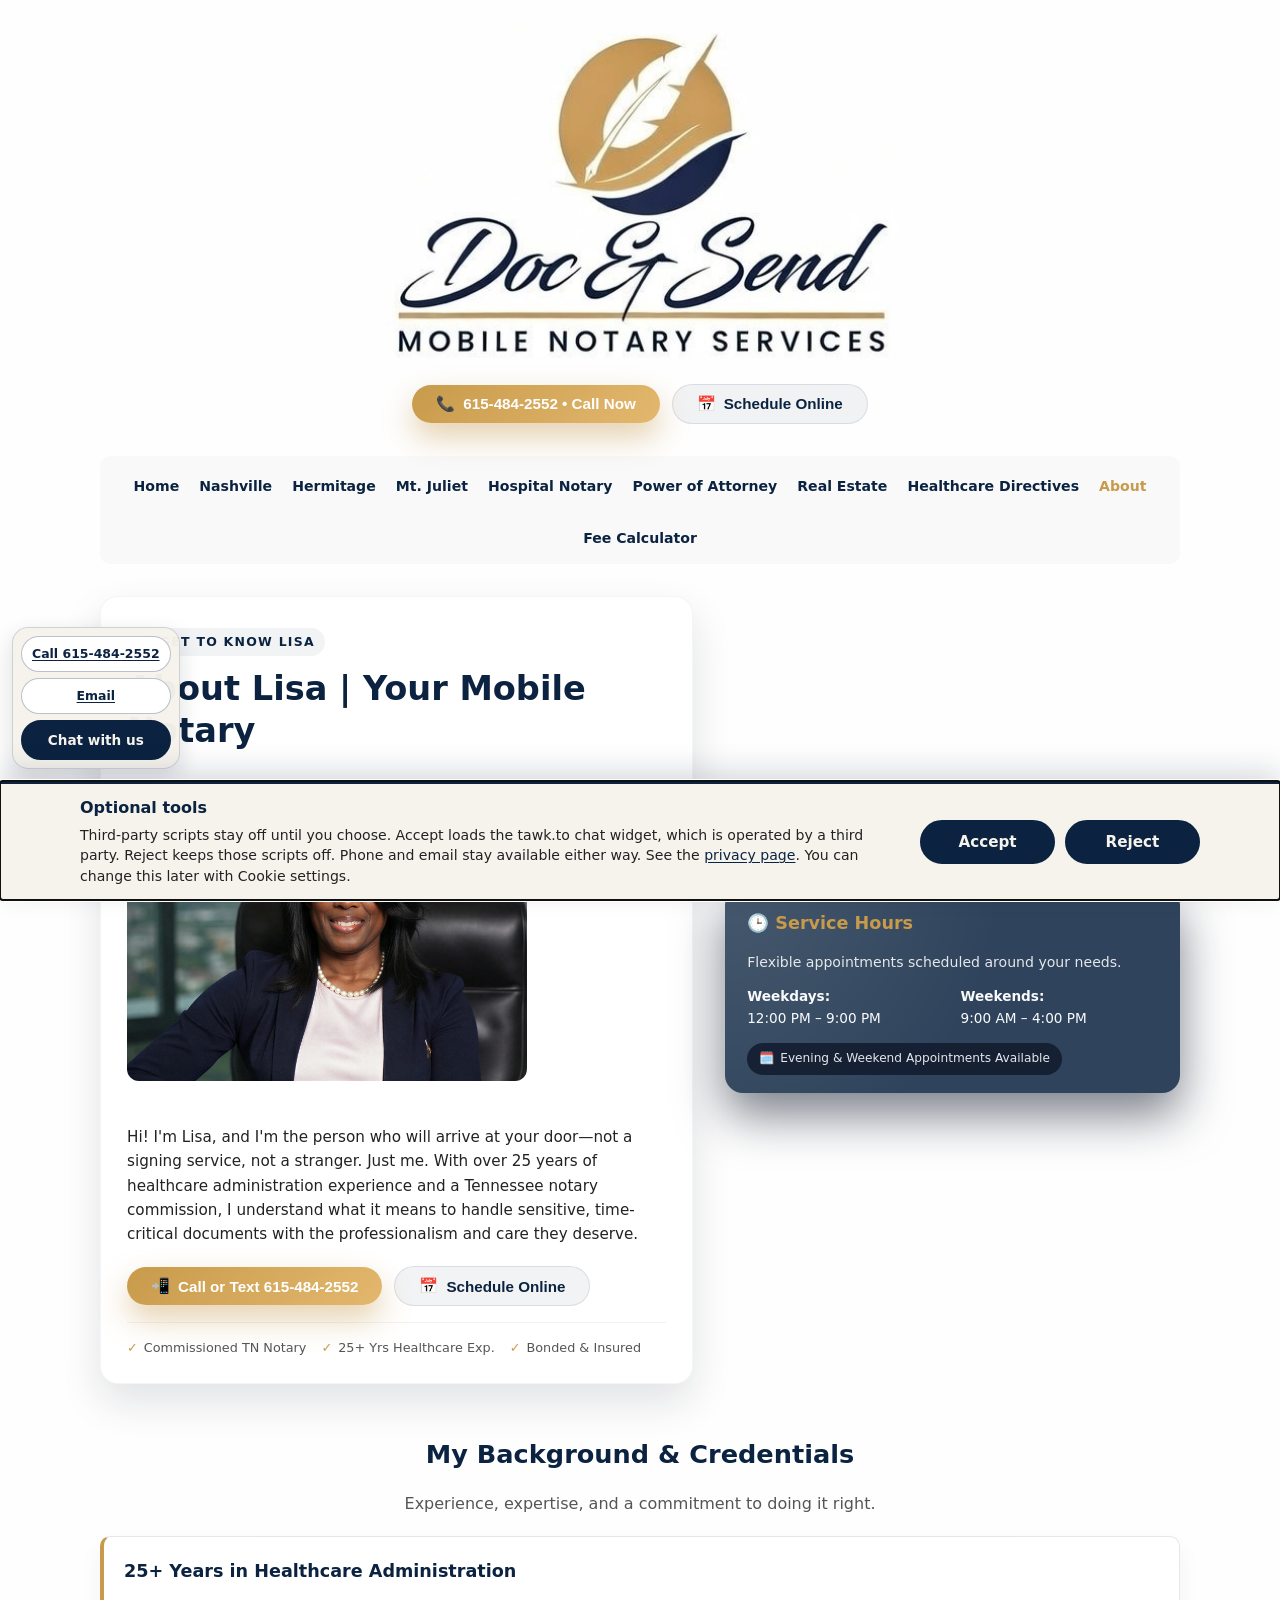
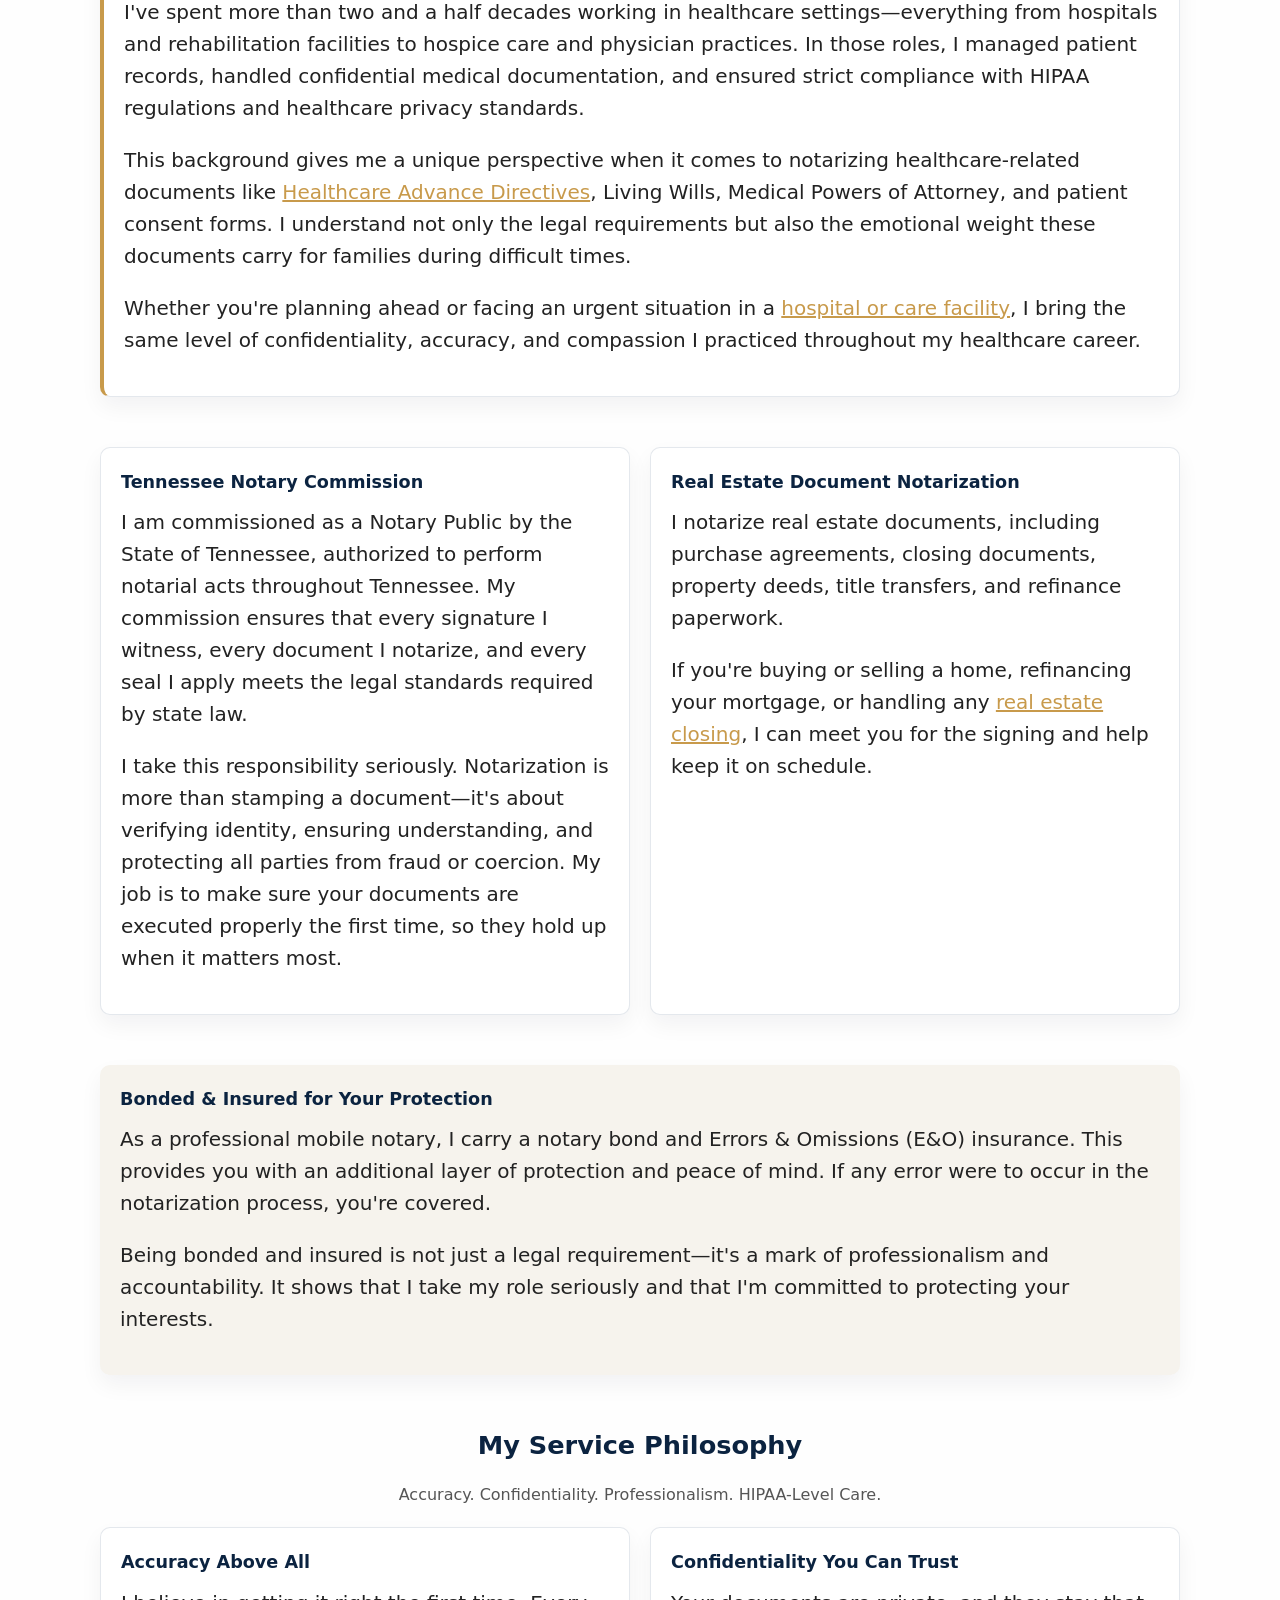
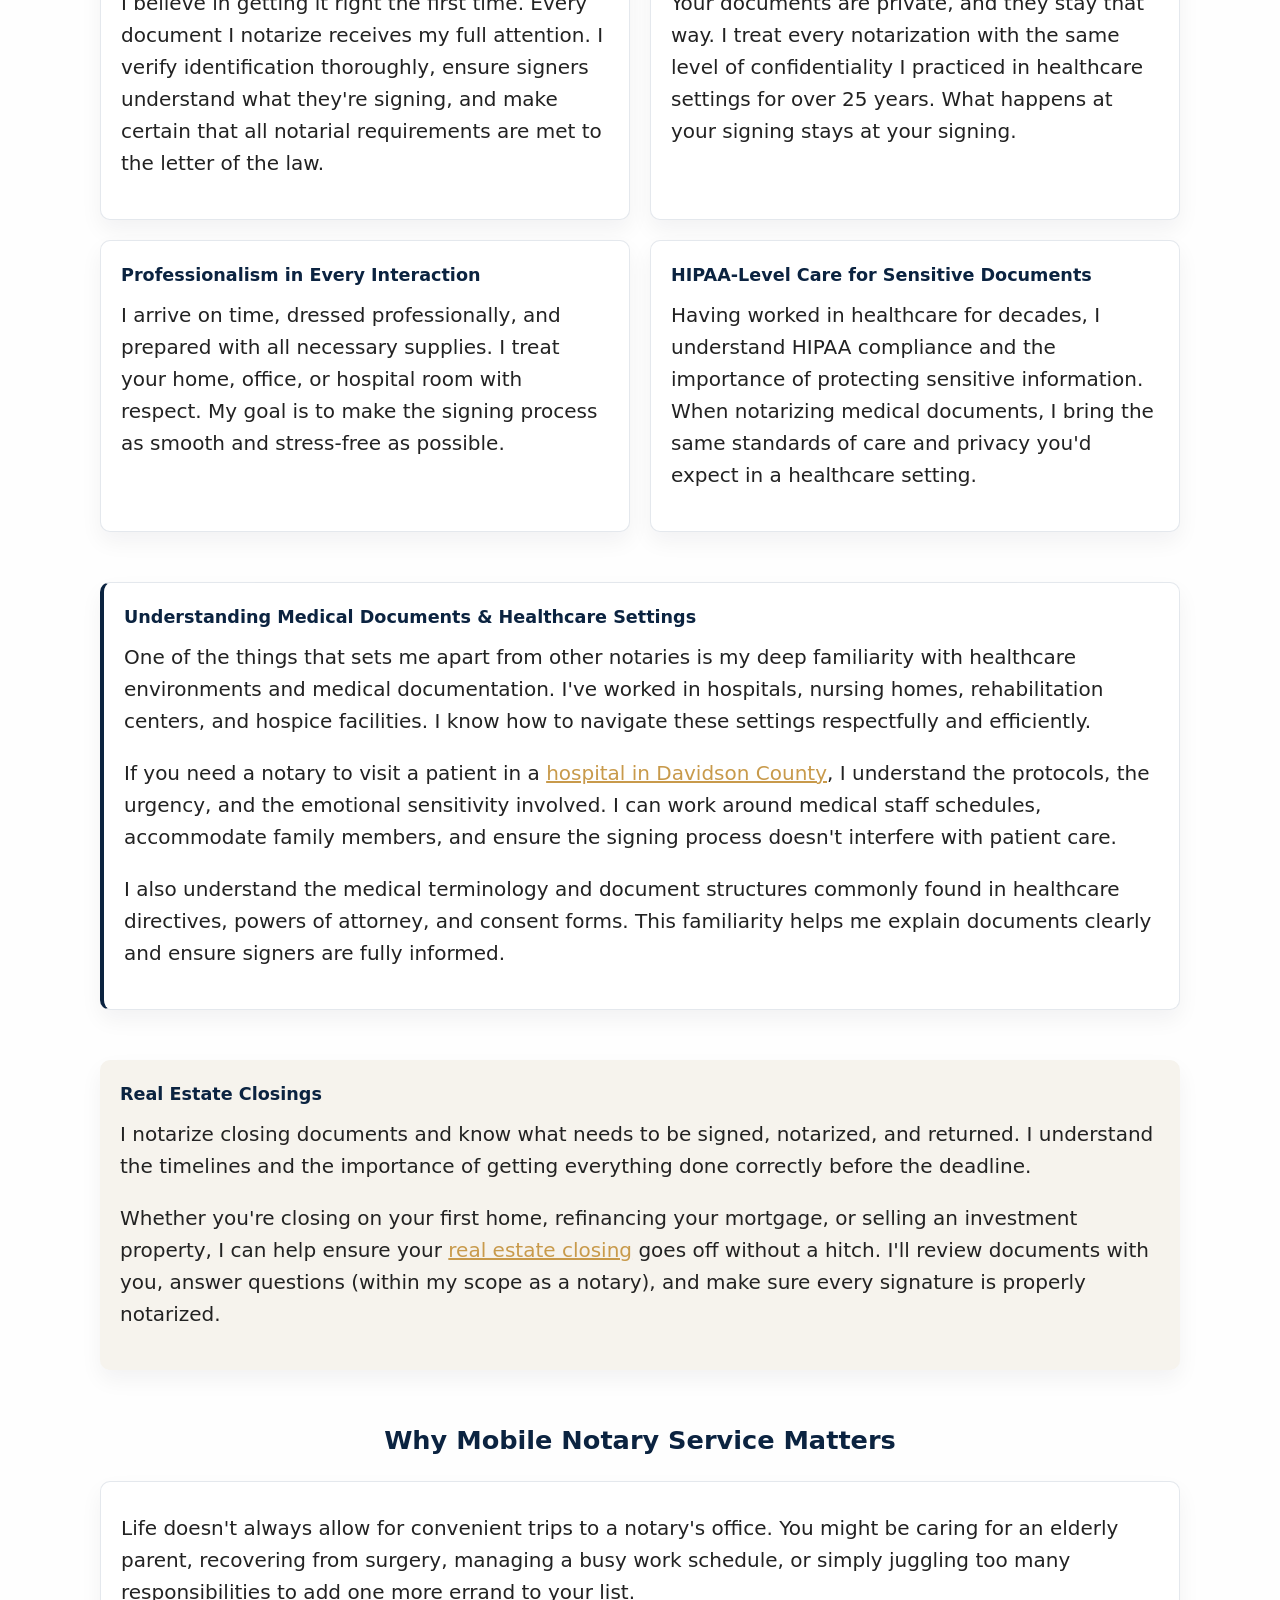
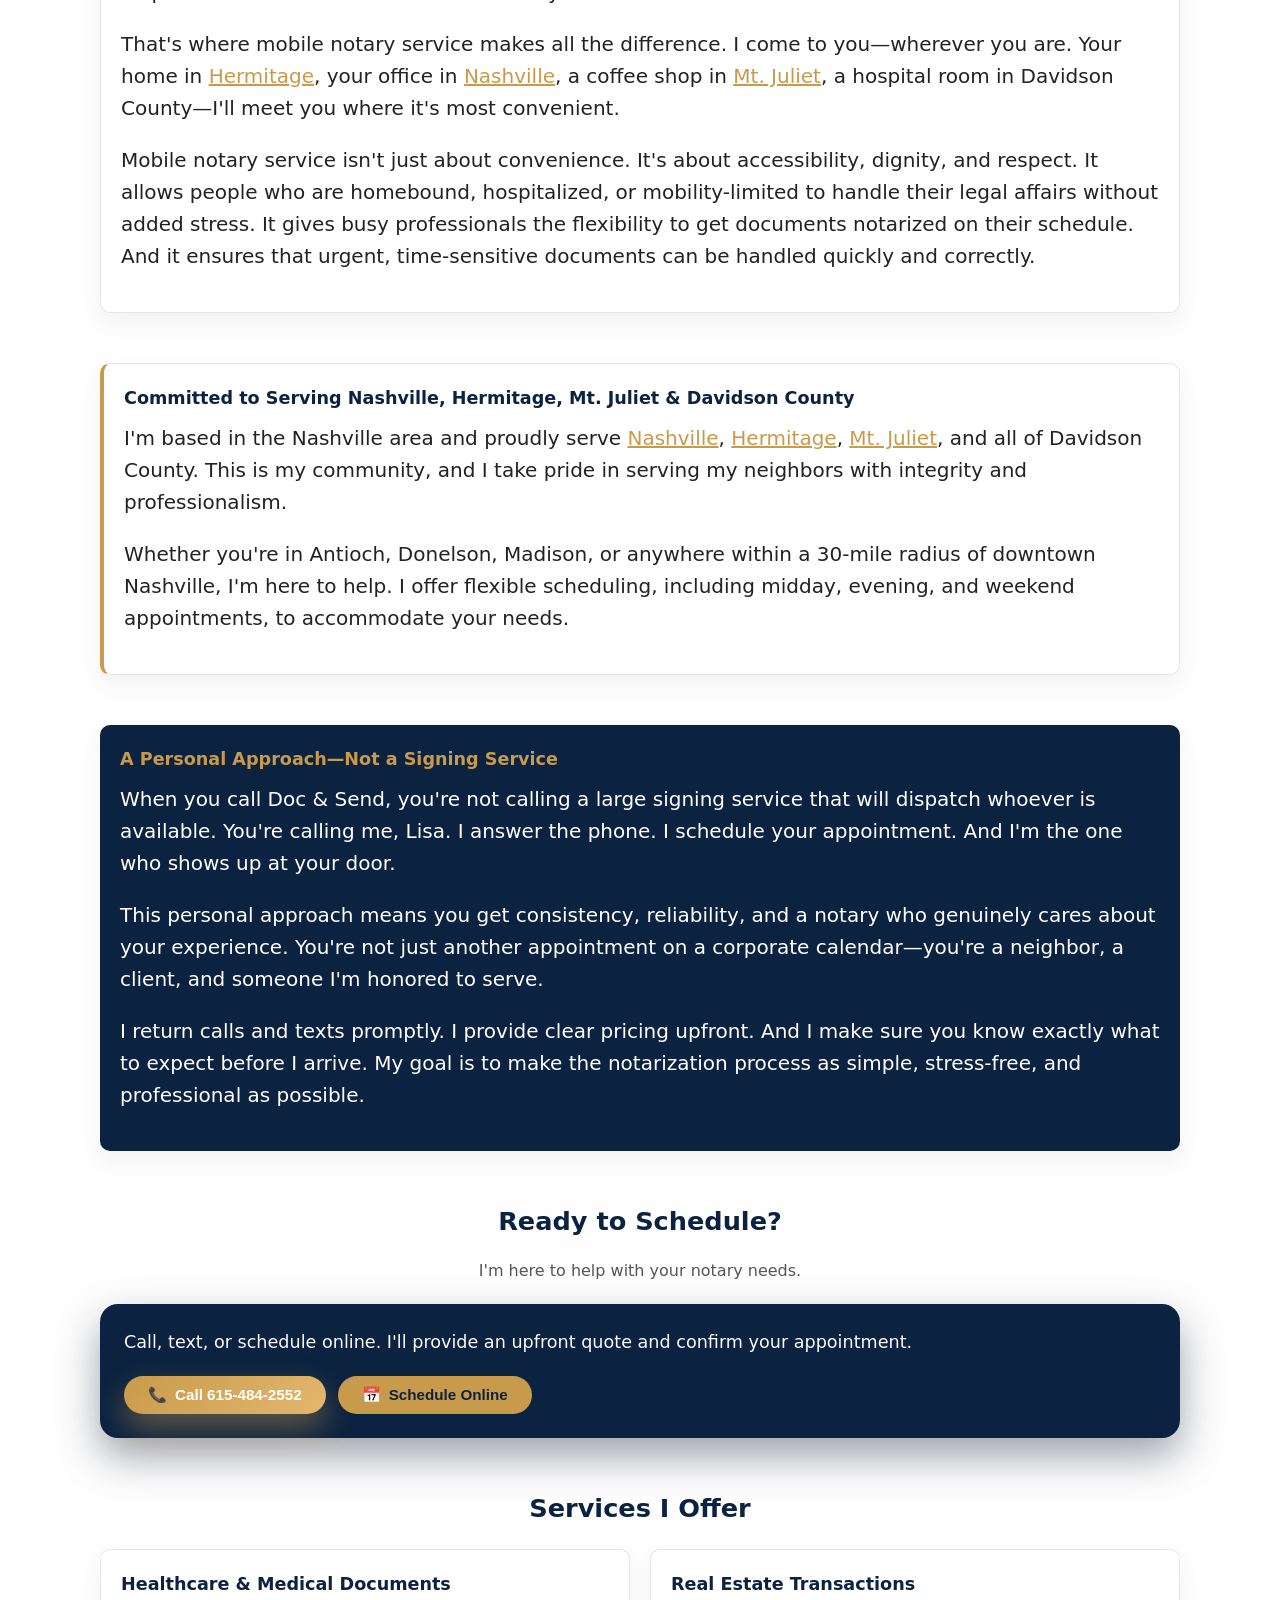
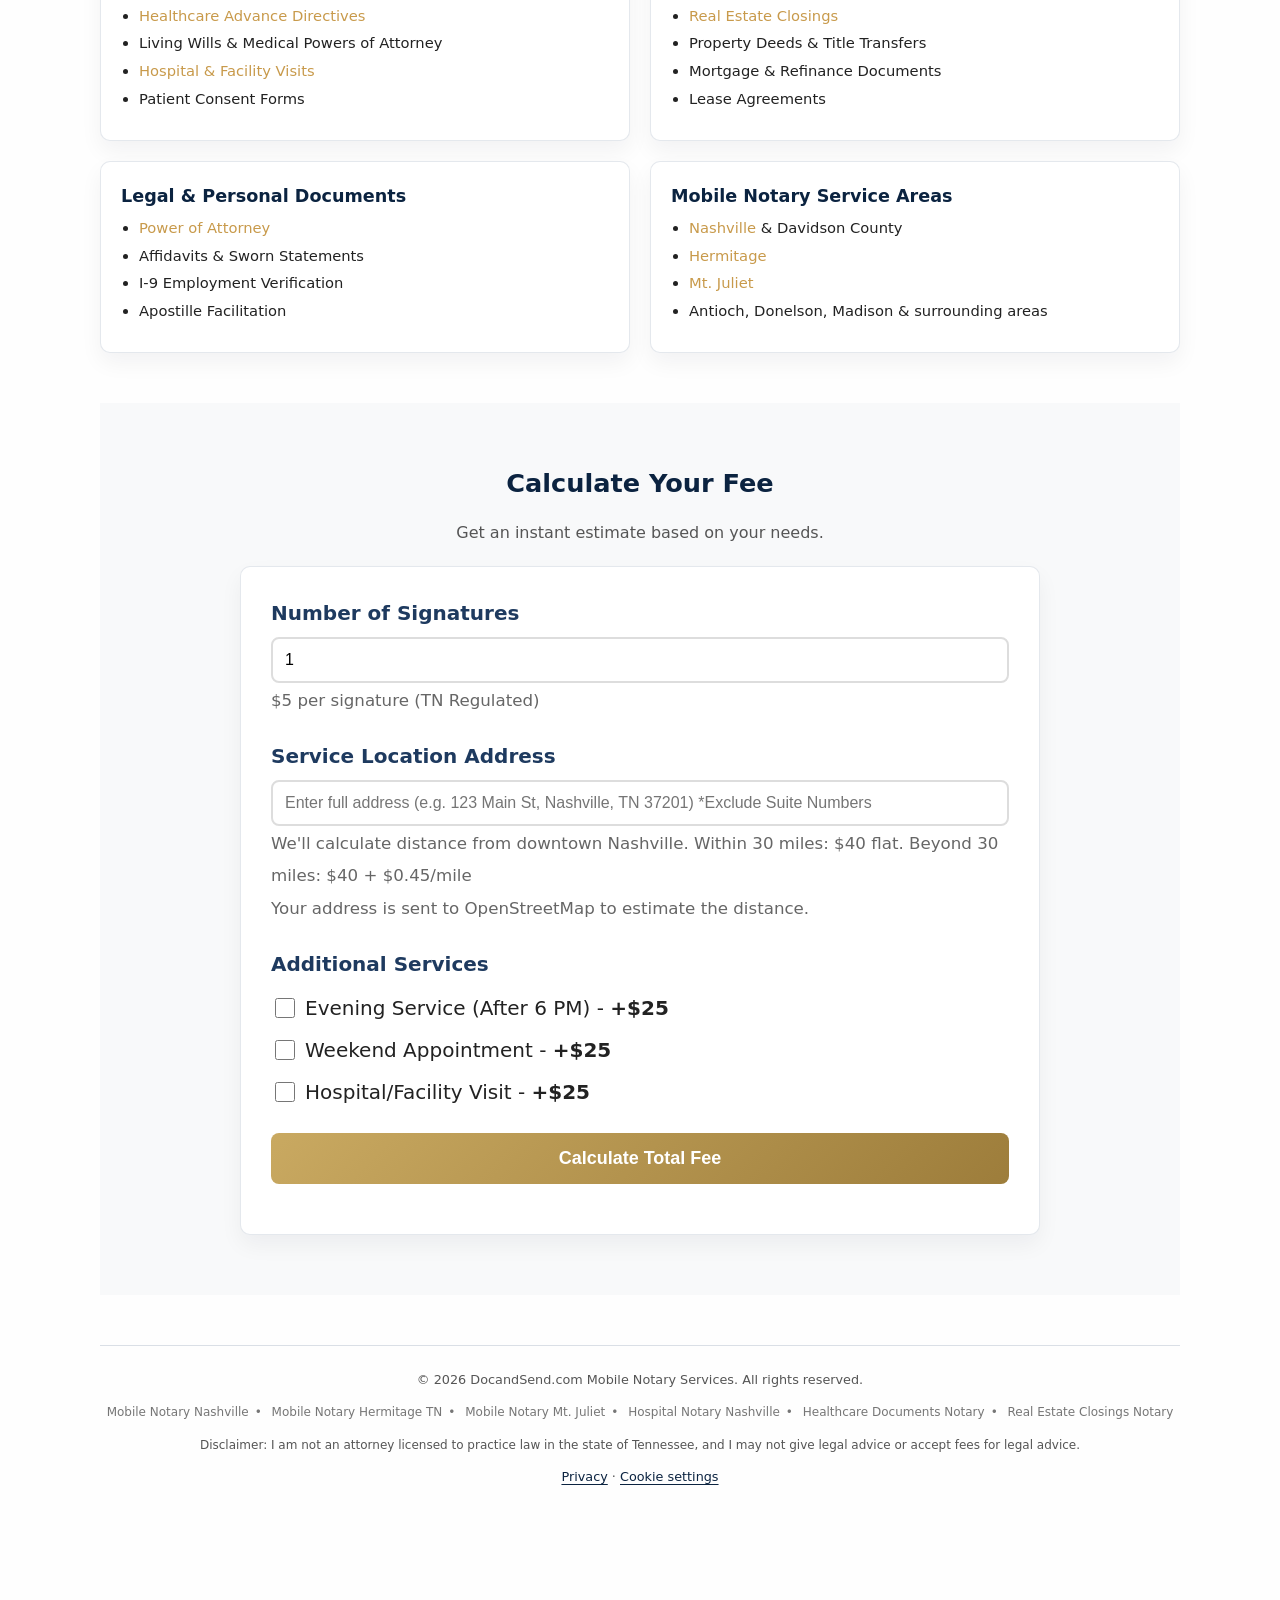
<file: about/index.html>
<!DOCTYPE html>

<html lang="en">

<head>

  <meta charset="UTF-8" />

  <title>About Lisa | Doc and Send Mobile Notary | 25+ Years Healthcare Experience</title>

  <meta name="description" content="Meet Lisa, your mobile notary with 25+ years healthcare administration experience and a Tennessee Notary Commission. Bonded & insured. Serving Nashville, TN." />

  <meta name="viewport" content="width=device-width, initial-scale=1" />

  <link rel="canonical" href="https://docandsendnotary.com/about/" />

  <meta name="keywords" content="about Doc and Send, Lisa mobile notary, healthcare notary Nashville, Tennessee notary commission, bonded insured notary Nashville" />

  

  <meta property="og:title" content="About Lisa | Doc and Send Mobile Notary | 25+ Years Healthcare Experience" />

  <meta property="og:description" content="Meet Lisa, your mobile notary with 25+ years healthcare administration experience and a Tennessee Notary Commission. Bonded & insured. Serving Nashville, TN." />

  <meta property="og:url" content="https://docandsendnotary.com/about/" />

  <meta property="og:type" content="website" />

  <meta property="og:image" content="https://docandsendnotary.com/Lisa_Midshot.webp" />

  <style>

    :root {

      --ds-navy: #0b2340;

      --ds-gold: #c89a4b;

      --ds-cream: #f6f3ed;

      --ds-text: #222222;

      --ds-muted: #555555;

      --ds-radius-lg: 18px;

      --ds-radius-md: 10px;

      --ds-shadow-soft: 0 18px 40px rgba(15, 23, 42, 0.12);

      --ds-font-sans: system-ui, -apple-system, BlinkMacSystemFont, "SF Pro Text", "Segoe UI", sans-serif;

      --ds-max-width: 1120px;

    }

    * { box-sizing: border-box; }

    body {
  margin: 0;
  font-size: 20px;
  font-family: var(--ds-font-sans);
  color: var(--ds-text);
  background-color: #fefefe;
  line-height: 1.6;
}


    a { color: inherit; text-decoration: none; }

    .page {

      max-width: var(--ds-max-width);

      margin: 0 auto;

      padding: 24px 20px 60px;

    }

    /* HEADER */

    header {

      display: flex;

      align-items: center;

      justify-content: center;

      gap: 16px;

      margin-bottom: 32px;

      flex-wrap: wrap;

    }

    .brand {

      display: flex;

      align-items: center;

      gap: 14px;

      justify-content: center;

      width: 100%;

    }

    .brand img {

      display: block;

      width: clamp(160px, 45vw, 520px);

      max-width: 60vw;

      height: auto;

      margin: 0 auto;

    }

    .header-cta {

      display: flex;

      flex-direction: row;

      align-items: center;

      justify-content: center;

      gap: 12px;

      margin-top: 10px;

      flex-wrap: wrap;

    }

    /* BUTTONS */

    .btn-primary {

      display: inline-flex;

      align-items: center;

      justify-content: center;

      gap: 8px;

      padding: 10px 24px;

      border-radius: 999px;

      background: linear-gradient(135deg, var(--ds-gold), #e3b86e);

      color: #fff;

      font-weight: 600;

      font-size: 0.95rem;

      border: none;

      cursor: pointer;

      box-shadow: 0 14px 30px rgba(200, 154, 75, 0.45);

      transition: transform 0.12s ease, box-shadow 0.12s ease;

    }

    .btn-primary:hover {

      transform: translateY(-1px);

      box-shadow: 0 18px 38px rgba(200, 154, 75, 0.55);

    }

    

    .btn-secondary {

        background: rgba(11, 35, 64, 0.05);

        color: var(--ds-navy);

        box-shadow: none;

        border: 1px solid rgba(11, 35, 64, 0.1);

    }

    .btn-secondary:hover {

        background: rgba(11, 35, 64, 0.1);

        box-shadow: none;

    }

    /* NAVIGATION */

    nav {

      margin-bottom: 32px;

      background: rgba(11, 35, 64, 0.02);

      border-radius: var(--ds-radius-md);

      padding: 12px 20px;

      overflow-x: auto;

      -webkit-overflow-scrolling: touch;

    }

    nav ul {

      display: flex;

      list-style: none;

      margin: 0;

      padding: 0;

      gap: 20px;

      flex-wrap: wrap;

      justify-content: center;

      align-items: center;

    }

    nav li {

      white-space: nowrap;

    }

    nav a {

      color: var(--ds-navy);

      font-weight: 600;

      font-size: 0.88rem;

      text-decoration: none;

      transition: color 0.2s ease;

    }

    nav a:hover {

      color: var(--ds-gold);

    }

    nav a.active {

      color: var(--ds-gold);

    }

    /* HERO */

    .hero {

      display: grid;

      grid-template-columns: minmax(0, 3fr) minmax(0, 2.3fr);

      gap: 32px;

      align-items: center;

      margin-bottom: 50px;

    }

    .hero-card {

      background: #ffffff;

      border-radius: var(--ds-radius-lg);

      padding: 26px 26px 24px;

      box-shadow: var(--ds-shadow-soft);

      border: 1px solid rgba(15, 23, 42, 0.04);

    }

    .eyebrow {

      display: inline-flex;

      align-items: center;

      gap: 8px;

      padding: 4px 10px;

      border-radius: 999px;

      background: rgba(11, 35, 64, 0.05);

      color: var(--ds-navy);

      font-size: 0.78rem;

      text-transform: uppercase;

      letter-spacing: 0.1em;

      margin-bottom: 12px;

      font-weight: 700;

    }

    .hero-title {

      font-size: 2.1rem;

      line-height: 1.25;

      margin: 0 0 12px;

      color: var(--ds-navy);

    }

    

    .hero-kicker {

      font-weight: 600;

      color: var(--ds-muted);

      font-size: 1rem;

      margin-bottom: 8px;

    }

    .hero-copy {

      font-size: 0.95rem;

      color: var(--ds-text);

      margin-bottom: 20px;

    }

    .hero-actions {

      display: flex;

      flex-wrap: wrap;

      gap: 12px;

      align-items: center;

      margin-bottom: 16px;

    }

    .secondary-link {

      font-size: 0.86rem;

      color: var(--ds-navy);

      text-decoration: underline;

      text-decoration-style: dotted;

      text-decoration-thickness: 1px;

      text-underline-offset: 3px;

    }

    .hero-trust {

        display: flex;

        gap: 15px;

        margin-top: 15px;

        font-size: 0.8rem;

        color: var(--ds-muted);

        flex-wrap: wrap;

        border-top: 1px solid rgba(0,0,0,0.05);

        padding-top: 15px;

    }

    .trust-item { display: flex; align-items: center; gap: 6px; }

    .trust-item span { color: var(--ds-gold); font-weight: bold; }

    .hero-highlight {

      background: #2f445c;

      border-radius: var(--ds-radius-lg);

      padding: 22px 22px 18px;

      color: #f9fafb;

      box-shadow: 0 22px 48px rgba(15, 23, 42, 0.55);

      position: relative;

      overflow: hidden;

    }

    .hero-highlight:before {

      content: "";

      position: absolute;

      inset: 0;

      background: radial-gradient(circle at 0% 0%, rgba(255,255,255,0.12), transparent 55%);

      opacity: 0.9;

    }

    .hero-highlight-inner { position: relative; z-index: 1; }

    .hero-highlight-title { font-size: 1.1rem; font-weight: 600; margin-bottom: 6px; color: var(--ds-gold); }

    .hero-highlight-text { font-size: 0.88rem; color: #e5e7eb; margin-bottom: 12px; }

    .hero-highlight-hours { display: grid; grid-template-columns: repeat(2, minmax(0,1fr)); gap: 8px 16px; font-size: 0.85rem; }

    

    .badge-pill {

      display: inline-flex;

      align-items: center;

      gap: 6px;

      padding: 6px 12px;

      border-radius: 999px;

      background: rgba(15, 23, 42, 0.8);

      color: #e5e7eb;

      font-size: 0.76rem;

      margin-top: 14px;

    }

    section { margin-bottom: 50px; }

    .section-header { margin-bottom: 20px; text-align: center; }

    .section-title { font-size: 1.6rem; font-weight: 700; color: var(--ds-navy); margin: 0 0 8px; }

    .section-tagline { font-size: 1rem; color: var(--ds-muted); }

    .grid-2 { display: grid; gap: 20px; grid-template-columns: repeat(2, minmax(0, 1fr)); }

    .grid-3 { display: grid; gap: 20px; grid-template-columns: repeat(3, minmax(0, 1fr)); }

    .card {

      background: #ffffff;

      border-radius: var(--ds-radius-md);

      padding: 20px;

      border: 1px solid rgba(148, 163, 184, 0.25);

      box-shadow: 0 10px 22px rgba(15,23,42,0.05);

      transition: transform 0.2s ease;

      height: 100%;

    }

    .card:hover { transform: translateY(-2px); box-shadow: 0 15px 30px rgba(15,23,42,0.1); }

    .card-title { font-size: 1.1rem; font-weight: 700; color: var(--ds-navy); margin-bottom: 6px; }

    .card-sub { font-size: 0.9rem; color: var(--ds-muted); margin-bottom: 12px; font-style: italic; }

    .card ul { padding-left: 18px; margin: 6px 0 10px; font-size: 0.92rem; }

    .card ul li + li { margin-top: 4px; }

    

    /* Process Step Styles */

    .step-card { text-align: center; padding: 24px 16px; }

    .step-num {

        background: var(--ds-navy);

        color: white;

        width: 36px; height: 36px;

        border-radius: 50%;

        display: flex; align-items: center; justify-content: center;

        margin: 0 auto 12px;

        font-weight: bold;

        box-shadow: 0 4px 10px rgba(11, 35, 64, 0.3);

    }

    

    .pill-row { display: flex; flex-wrap: wrap; gap: 8px; margin-top: 12px; font-size: 0.78rem; }

    .pill { padding: 4px 10px; border-radius: 999px; background: rgba(11, 35, 64, 0.06); color: var(--ds-navy); font-weight: 600; }

    /* SPECIAL PRICING STYLES */

    .price-item { display: flex; justify-content: space-between; align-items: baseline; margin-bottom: 10px; padding-bottom: 10px; border-bottom: 1px dashed #e5e7eb; }

    .price-item:last-child { border-bottom: none; margin-bottom: 0; }

    .price-label { font-size: 0.95rem; color: var(--ds-text); }

    .price-val { font-weight: 700; color: var(--ds-navy); }

    .price-val.highlight { color: var(--ds-gold); font-size: 1.1rem; }

    

    .price-range-card { background: #0b2340; color: #fff; border: none; }

    .price-range-card .card-title { color: #fff; }

    .price-range-card .card-sub { color: #cbd5f5; }

    .price-range-card .price-label { color: #e5e7eb; }

    .price-range-card .price-val { color: var(--ds-gold); }

    .price-range-card .price-item { border-bottom-color: rgba(255,255,255,0.1); }

    .cta-strip {

      background: #0b2340;

      border-radius: var(--ds-radius-lg);

      padding: 24px;

      color: #f9fafb;

      display: flex;

      flex-wrap: wrap;

      align-items: center;

      justify-content: space-between;

      gap: 20px;

      box-shadow: 0 18px 42px rgba(15,23,42,0.4);

    }

    .cta-strip-text { font-size: 1.1rem; }

    footer { margin-top: 40px; border-top: 1px solid rgba(148, 163, 184, 0.35); padding-top: 24px; font-size: 0.8rem; color: var(--ds-muted); text-align: center; }

    .seo-footer { margin-top: 12px; font-size: 0.75rem; opacity: 0.8; line-height: 1.8; }

    .seo-footer span { display: inline-block; margin: 0 6px; }

    /* Responsive */

    @media (max-width: 880px) {

      header { flex-direction: column; text-align: center; }

      .hero { grid-template-columns: minmax(0, 1fr); }

      .hero-highlight { order: -1; margin-bottom: 20px; }

      .grid-3 { grid-template-columns: minmax(0, 1fr); }

    }

    @media (max-width: 520px) {

      body { font-size: 18px; }

      .hero-title { font-size: 1.7rem; }

      .page { padding-inline: 16px; }

      .grid-2 { grid-template-columns: minmax(0, 1fr); }

      .price-item { flex-direction: column; gap: 2px; }

    }
/* Ensure Lisa image width matches "Meet Your Notary" heading */

.notary-header-wrapper {
  display: inline-block;  /* width driven by the heading text */
  text-align: left;       /* optional: keeps alignment clean */
}

.notary-header-wrapper .section-title {
  margin: 0;
  padding: 0;
}

.lisa-image {
  width: 100%;            /* matches the width of the wrapper (same as text) */
  height: auto;           /* preserves aspect ratio */
  display: block;
  margin-top: 0.75rem;    /* space between text and image */
  border-radius: 12px;    /* soft rounded corners */
}

/* Keep centered on mobile/tablet */
@media (max-width: 880px) {
  .section-header {
    text-align: center;
  }
  .notary-header-wrapper {
    text-align: center;
  }
}

  </style>

  <script type="application/ld+json">

  {

    "@context": "https://schema.org",

    "@type": "LocalBusiness",

    "name": "Doc and Send Mobile Notary",
    "alternateName": ["Doc & Send", "Doc and Send Mobile Notary Services"],

    "image": "https://docandsendnotary.com/DocandSend_Logo2.png",

    "url": "https://docandsendnotary.com/",

    "telephone": "+1-615-484-2552",

    "priceRange": "$",

    "address": {

      "@type": "PostalAddress",

      "addressLocality": "Nashville",

      "addressRegion": "TN",

      "postalCode": "37201",

      "addressCountry": "US"

    },

    "areaServed": [

      {

        "@type": "Place",

        "name": "Nashville",

        "address": {

          "@type": "PostalAddress",

          "addressLocality": "Nashville",

          "addressRegion": "TN"

        }

      },

      {

        "@type": "Place",

        "name": "Hermitage",

        "address": {

          "@type": "PostalAddress",

          "addressLocality": "Hermitage",

          "addressRegion": "TN"

        }

      },

      {

        "@type": "Place",

        "name": "Mt. Juliet",

        "address": {

          "@type": "PostalAddress",

          "addressLocality": "Mt. Juliet",

          "addressRegion": "TN"

        }

      },

      {

        "@type": "Place",

        "name": "Davidson County",

        "address": {

          "@type": "PostalAddress",

          "addressRegion": "TN"

        }

      }

    ],

    "geo": {

      "@type": "GeoCoordinates",

      "latitude": 36.1627,

      "longitude": -86.7816

    },

    "openingHoursSpecification": [

      { "@type": "OpeningHoursSpecification", "dayOfWeek": ["Monday","Tuesday","Wednesday","Thursday","Friday"], "opens": "12:00", "closes": "21:00" },

      { "@type": "OpeningHoursSpecification", "dayOfWeek": ["Saturday","Sunday"], "opens": "09:00", "closes": "16:00" }

    ],

    "description": "Commissioned TN mobile notary public offering midday, evening, weekend and hospital notary services in Nashville & Davidson County."

  }

  </script>

  <script type="application/ld+json">

  {

    "@context": "https://schema.org",

    "@type": "Person",

    "name": "Lisa",

    "jobTitle": "Mobile Notary Public",

    "description": "Commissioned TN mobile notary with 25+ years healthcare administration experience, serving Nashville, Hermitage, Mt. Juliet, and Davidson County.",

    "url": "https://docandsendnotary.com/about/",

    "image": "https://docandsendnotary.com/Lisa_Midshot.webp",

    "telephone": "+1-615-484-2552",

    "knowsAbout": [

      "Notary Services",

      "Healthcare Administration",

      "Real Estate Transactions",

      "HIPAA Compliance",

      "Healthcare Advance Directives",

      "Power of Attorney",

      "Hospital Notary Services",

      "Real Estate Closings"

    ],

    "hasCredential": [

      {

        "@type": "EducationalOccupationalCredential",

        "credentialCategory": "Professional License",

        "name": "Tennessee Notary Commission"

      }

    ],

    "areaServed": {

      "@type": "Place",

      "name": "Nashville Metropolitan Area",

      "address": {

        "@type": "PostalAddress",

        "addressLocality": "Nashville",

        "addressRegion": "TN",

        "addressCountry": "US"

      }

    },

    "memberOf": {

      "@type": "Organization",

      "name": "Doc & Send Mobile Notary Services"

    }

  }

  </script>

  <link rel="stylesheet" href="/assets/consent.css" />
  <meta name="ds-tawk-src" content="https://embed.tawk.to/696d57412bf6a3197bbcbe0a/1jf9hpm4g" />
  <script>
    window.dataLayer = window.dataLayer || [];
    function gtag(){dataLayer.push(arguments);}
    gtag('consent', 'default', {
      'ad_storage': 'denied',
      'ad_user_data': 'denied',
      'ad_personalization': 'denied',
      'analytics_storage': 'denied',
      'functionality_storage': 'denied',
      'personalization_storage': 'denied',
      'security_storage': 'granted',
      'wait_for_update': 500
    });
    gtag('set', 'ads_data_redaction', true);
    gtag('set', 'url_passthrough', false);
  </script>
</head>

<body>

  <div class="page">

    <header>

      <div class="brand">

        <img src="../DocandSend_Logo2.png" alt="Doc & Send Mobile Notary logo" />

      </div>

      <div class="header-cta">

        <button class="btn-primary" onclick="window.location.href='tel:16154842552'">

          <span class="icon">📞</span>

          <span>615-484-2552 • Call Now</span>

        </button>

        <button class="btn-primary btn-secondary" onclick="window.location.href='https://calendly.com/youroneclickhome/serviceconsult'">

          <span class="icon">📅</span>

          <span>Schedule Online</span>

        </button>

      </div>

    </header>

    <nav>

      <ul>

        <li><a href="../">Home</a></li>

        <li><a href="../mobile-notary-nashville-tn/">Nashville</a></li>

        <li><a href="../mobile-notary-hermitage-tn/">Hermitage</a></li>

        <li><a href="../mobile-notary-mt-juliet-tn/">Mt. Juliet</a></li>

        <li><a href="../hospital-notary-davidson-county/">Hospital Notary</a></li>

        <li><a href="../power-of-attorney-notary-nashville/">Power of Attorney</a></li>

        <li><a href="../real-estate-closing-notary-nashville/">Real Estate</a></li>

        <li><a href="../healthcare-advance-directives-notary/">Healthcare Directives</a></li>

        <li><a href="../about/" class="active">About</a></li>

        <li><a href="#calculator">Fee Calculator</a></li>

      </ul>

    </nav>

    <main>

      <section class="hero">

        <div class="hero-card">

          <div class="eyebrow">

            <span>👋 Get to Know Lisa</span>

          </div>

          <h1 class="hero-title">About Lisa | Your Mobile Notary</h1>

          <img src="../Lisa_Midshot.webp" alt="Lisa - Mobile Notary Nashville" style="max-width: 400px; border-radius: 12px; margin: 20px 0;" />

          <p class="hero-copy">

            Hi! I'm Lisa, and I'm the person who will arrive at your door—not a signing service, not a stranger. Just me. With over 25 years of healthcare administration experience and a Tennessee notary commission, I understand what it means to handle sensitive, time-critical documents with the professionalism and care they deserve.

          </p>

          <div class="hero-actions">

            <button class="btn-primary" onclick="window.location.href='tel:16154842552'">

              <span class="icon">📲</span>

              <span>Call or Text 615-484-2552</span>

            </button>

            <button class="btn-primary btn-secondary" onclick="window.location.href='https://calendly.com/youroneclickhome/serviceconsult'">

              <span class="icon">📅</span>

              <span>Schedule Online</span>

            </button>

          </div>

          <div class="hero-trust">

            <div class="trust-item"><span>✓</span> Commissioned TN Notary</div>

            <div class="trust-item"><span>✓</span> 25+ Yrs Healthcare Exp.</div>

            <div class="trust-item"><span>✓</span> Bonded & Insured</div>

          </div>

        </div>

        <aside class="hero-highlight">

          <div class="hero-highlight-inner">

            <div class="hero-highlight-title">🕒 Service Hours</div>

            <p class="hero-highlight-text">

              Flexible appointments scheduled around your needs.

            </p>

            <div class="hero-highlight-hours">

              <div><strong>Weekdays:</strong><br>12:00 PM – 9:00 PM</div>

              <div><strong>Weekends:</strong><br>9:00 AM – 4:00 PM</div>

            </div>

            <div class="badge-pill">

              <span>🗓️</span>

              <span>Evening & Weekend Appointments Available</span>

            </div>

          </div>

        </aside>

      </section>

      <section>

        <div class="section-header">

          <h2 class="section-title">My Background & Credentials</h2>

          <p class="section-tagline">Experience, expertise, and a commitment to doing it right.</p>

        </div>

        <div class="card" style="border-left: 4px solid var(--ds-gold);">

          <div class="card-title">25+ Years in Healthcare Administration</div>

          <p style="margin-top: 10px;">

            I've spent more than two and a half decades working in healthcare settings—everything from hospitals and rehabilitation facilities to hospice care and physician practices. In those roles, I managed patient records, handled confidential medical documentation, and ensured strict compliance with HIPAA regulations and healthcare privacy standards.

          </p>

          <p style="margin-top: 10px;">

            This background gives me a unique perspective when it comes to notarizing healthcare-related documents like <a href="../healthcare-advance-directives-notary/" style="color: var(--ds-gold); text-decoration: underline;">Healthcare Advance Directives</a>, Living Wills, Medical Powers of Attorney, and patient consent forms. I understand not only the legal requirements but also the emotional weight these documents carry for families during difficult times.

          </p>

          <p style="margin-top: 10px;">

            Whether you're planning ahead or facing an urgent situation in a <a href="../hospital-notary-davidson-county/" style="color: var(--ds-gold); text-decoration: underline;">hospital or care facility</a>, I bring the same level of confidentiality, accuracy, and compassion I practiced throughout my healthcare career.

          </p>

        </div>

      </section>

      <section>

        <div class="grid-2">

          <div class="card">

            <div class="card-title">Tennessee Notary Commission</div>

            <p style="margin-top: 10px;">

              I am commissioned as a Notary Public by the State of Tennessee, authorized to perform notarial acts throughout Tennessee. My commission ensures that every signature I witness, every document I notarize, and every seal I apply meets the legal standards required by state law.

            </p>

            <p style="margin-top: 10px;">

              I take this responsibility seriously. Notarization is more than stamping a document—it's about verifying identity, ensuring understanding, and protecting all parties from fraud or coercion. My job is to make sure your documents are executed properly the first time, so they hold up when it matters most.

            </p>

          </div>

          <div class="card">

            <div class="card-title">Real Estate Document Notarization</div>

            <p style="margin-top: 10px;">

              I notarize real estate documents, including purchase agreements, closing documents, property deeds, title transfers, and refinance paperwork.

            </p>

            <p style="margin-top: 10px;">

              If you're buying or selling a home, refinancing your mortgage, or handling any <a href="../real-estate-closing-notary-nashville/" style="color: var(--ds-gold); text-decoration: underline;">real estate closing</a>, I can meet you for the signing and help keep it on schedule.

            </p>

          </div>

        </div>

      </section>

      <section>

        <div class="card" style="background: #f6f3ed; border: none;">

          <div class="card-title">Bonded & Insured for Your Protection</div>

          <p style="margin-top: 10px;">

            As a professional mobile notary, I carry a notary bond and Errors & Omissions (E&O) insurance. This provides you with an additional layer of protection and peace of mind. If any error were to occur in the notarization process, you're covered.

          </p>

          <p style="margin-top: 10px;">

            Being bonded and insured is not just a legal requirement—it's a mark of professionalism and accountability. It shows that I take my role seriously and that I'm committed to protecting your interests.

          </p>

        </div>

      </section>

      <section>

        <div class="section-header">

          <h2 class="section-title">My Service Philosophy</h2>

          <p class="section-tagline">Accuracy. Confidentiality. Professionalism. HIPAA-Level Care.</p>

        </div>

        <div class="grid-2">

          <div class="card">

            <div class="card-title">Accuracy Above All</div>

            <p style="margin-top: 10px;">

              I believe in getting it right the first time. Every document I notarize receives my full attention. I verify identification thoroughly, ensure signers understand what they're signing, and make certain that all notarial requirements are met to the letter of the law.

            </p>

          </div>

          <div class="card">

            <div class="card-title">Confidentiality You Can Trust</div>

            <p style="margin-top: 10px;">

              Your documents are private, and they stay that way. I treat every notarization with the same level of confidentiality I practiced in healthcare settings for over 25 years. What happens at your signing stays at your signing.

            </p>

          </div>

          <div class="card">

            <div class="card-title">Professionalism in Every Interaction</div>

            <p style="margin-top: 10px;">

              I arrive on time, dressed professionally, and prepared with all necessary supplies. I treat your home, office, or hospital room with respect. My goal is to make the signing process as smooth and stress-free as possible.

            </p>

          </div>

          <div class="card">

            <div class="card-title">HIPAA-Level Care for Sensitive Documents</div>

            <p style="margin-top: 10px;">

              Having worked in healthcare for decades, I understand HIPAA compliance and the importance of protecting sensitive information. When notarizing medical documents, I bring the same standards of care and privacy you'd expect in a healthcare setting.

            </p>

          </div>

        </div>

      </section>

      <section>

        <div class="card" style="border-left: 4px solid var(--ds-navy);">

          <div class="card-title">Understanding Medical Documents & Healthcare Settings</div>

          <p style="margin-top: 10px;">

            One of the things that sets me apart from other notaries is my deep familiarity with healthcare environments and medical documentation. I've worked in hospitals, nursing homes, rehabilitation centers, and hospice facilities. I know how to navigate these settings respectfully and efficiently.

          </p>

          <p style="margin-top: 10px;">

            If you need a notary to visit a patient in a <a href="../hospital-notary-davidson-county/" style="color: var(--ds-gold); text-decoration: underline;">hospital in Davidson County</a>, I understand the protocols, the urgency, and the emotional sensitivity involved. I can work around medical staff schedules, accommodate family members, and ensure the signing process doesn't interfere with patient care.

          </p>

          <p style="margin-top: 10px;">

            I also understand the medical terminology and document structures commonly found in healthcare directives, powers of attorney, and consent forms. This familiarity helps me explain documents clearly and ensure signers are fully informed.

          </p>

        </div>

      </section>

      <section>

        <div class="card" style="background: var(--ds-cream); border: none;">

          <div class="card-title">Real Estate Closings</div>

          <p style="margin-top: 10px;">

            I notarize closing documents and know what needs to be signed, notarized, and returned. I understand the timelines and the importance of getting everything done correctly before the deadline.

          </p>

          <p style="margin-top: 10px;">

            Whether you're closing on your first home, refinancing your mortgage, or selling an investment property, I can help ensure your <a href="../real-estate-closing-notary-nashville/" style="color: var(--ds-gold); text-decoration: underline;">real estate closing</a> goes off without a hitch. I'll review documents with you, answer questions (within my scope as a notary), and make sure every signature is properly notarized.

          </p>

        </div>

      </section>

      <section>

        <div class="section-header">

          <h2 class="section-title">Why Mobile Notary Service Matters</h2>

        </div>

        <div class="card">

          <p style="margin-top: 10px;">

            Life doesn't always allow for convenient trips to a notary's office. You might be caring for an elderly parent, recovering from surgery, managing a busy work schedule, or simply juggling too many responsibilities to add one more errand to your list.

          </p>

          <p style="margin-top: 10px;">

            That's where mobile notary service makes all the difference. I come to you—wherever you are. Your home in <a href="../mobile-notary-hermitage-tn/" style="color: var(--ds-gold); text-decoration: underline;">Hermitage</a>, your office in <a href="../mobile-notary-nashville-tn/" style="color: var(--ds-gold); text-decoration: underline;">Nashville</a>, a coffee shop in <a href="../mobile-notary-mt-juliet-tn/" style="color: var(--ds-gold); text-decoration: underline;">Mt. Juliet</a>, a hospital room in Davidson County—I'll meet you where it's most convenient.

          </p>

          <p style="margin-top: 10px;">

            Mobile notary service isn't just about convenience. It's about accessibility, dignity, and respect. It allows people who are homebound, hospitalized, or mobility-limited to handle their legal affairs without added stress. It gives busy professionals the flexibility to get documents notarized on their schedule. And it ensures that urgent, time-sensitive documents can be handled quickly and correctly.

          </p>

        </div>

      </section>

      <section>

        <div class="card" style="border-left: 4px solid var(--ds-gold);">

          <div class="card-title">Committed to Serving Nashville, Hermitage, Mt. Juliet & Davidson County</div>

          <p style="margin-top: 10px;">

            I'm based in the Nashville area and proudly serve <a href="../mobile-notary-nashville-tn/" style="color: var(--ds-gold); text-decoration: underline;">Nashville</a>, <a href="../mobile-notary-hermitage-tn/" style="color: var(--ds-gold); text-decoration: underline;">Hermitage</a>, <a href="../mobile-notary-mt-juliet-tn/" style="color: var(--ds-gold); text-decoration: underline;">Mt. Juliet</a>, and all of Davidson County. This is my community, and I take pride in serving my neighbors with integrity and professionalism.

          </p>

          <p style="margin-top: 10px;">

            Whether you're in Antioch, Donelson, Madison, or anywhere within a 30-mile radius of downtown Nashville, I'm here to help. I offer flexible scheduling, including midday, evening, and weekend appointments, to accommodate your needs.

          </p>

        </div>

      </section>

      <section>

        <div class="card" style="background: #0b2340; color: #fff; border: none;">

          <div class="card-title" style="color: var(--ds-gold);">A Personal Approach—Not a Signing Service</div>

          <p style="margin-top: 10px;">

            When you call Doc & Send, you're not calling a large signing service that will dispatch whoever is available. You're calling me, Lisa. I answer the phone. I schedule your appointment. And I'm the one who shows up at your door.

          </p>

          <p style="margin-top: 10px;">

            This personal approach means you get consistency, reliability, and a notary who genuinely cares about your experience. You're not just another appointment on a corporate calendar—you're a neighbor, a client, and someone I'm honored to serve.

          </p>

          <p style="margin-top: 10px;">

            I return calls and texts promptly. I provide clear pricing upfront. And I make sure you know exactly what to expect before I arrive. My goal is to make the notarization process as simple, stress-free, and professional as possible.

          </p>

        </div>

      </section>

      <section>

        <div class="section-header">

          <h2 class="section-title">Ready to Schedule?</h2>

          <p class="section-tagline">I'm here to help with your notary needs.</p>

        </div>

        <div class="cta-strip">

          <div>

            <div class="cta-strip-text">

              Call, text, or schedule online. I'll provide an upfront quote and confirm your appointment.

            </div>

          </div>

          <div style="display: flex; gap: 12px; flex-wrap: wrap;">

            <button class="btn-primary" onclick="window.location.href='tel:16154842552'">

              <span class="icon">📞</span>

              <span>Call 615-484-2552</span>

            </button>

            <button class="btn-primary btn-secondary" onclick="window.location.href='https://calendly.com/youroneclickhome/serviceconsult'" style="background: var(--ds-gold); border: none;">

              <span class="icon">📅</span>

              <span>Schedule Online</span>

            </button>

          </div>

        </div>

      </section>

      <section>

        <div class="section-header">

          <h2 class="section-title">Services I Offer</h2>

        </div>

        <div class="grid-2">

          <div class="card">

            <div class="card-title">Healthcare & Medical Documents</div>

            <ul>

              <li><a href="../healthcare-advance-directives-notary/" style="color: var(--ds-gold);">Healthcare Advance Directives</a></li>

              <li>Living Wills & Medical Powers of Attorney</li>

              <li><a href="../hospital-notary-davidson-county/" style="color: var(--ds-gold);">Hospital & Facility Visits</a></li>

              <li>Patient Consent Forms</li>

            </ul>

          </div>

          <div class="card">

            <div class="card-title">Real Estate Transactions</div>

            <ul>

              <li><a href="../real-estate-closing-notary-nashville/" style="color: var(--ds-gold);">Real Estate Closings</a></li>

              <li>Property Deeds & Title Transfers</li>

              <li>Mortgage & Refinance Documents</li>

              <li>Lease Agreements</li>

            </ul>

          </div>

          <div class="card">

            <div class="card-title">Legal & Personal Documents</div>

            <ul>

              <li><a href="../power-of-attorney-notary-nashville/" style="color: var(--ds-gold);">Power of Attorney</a></li>

              <li>Affidavits & Sworn Statements</li>

              <li>I-9 Employment Verification</li>

              <li>Apostille Facilitation</li>

            </ul>

          </div>

          <div class="card">

            <div class="card-title">Mobile Notary Service Areas</div>

            <ul>

              <li><a href="../mobile-notary-nashville-tn/" style="color: var(--ds-gold);">Nashville</a> & Davidson County</li>

              <li><a href="../mobile-notary-hermitage-tn/" style="color: var(--ds-gold);">Hermitage</a></li>

              <li><a href="../mobile-notary-mt-juliet-tn/" style="color: var(--ds-gold);">Mt. Juliet</a></li>

              <li>Antioch, Donelson, Madison & surrounding areas</li>

            </ul>

          </div>

        </div>

      </section>

      <!-- FEE CALCULATOR SECTION -->
<section id="calculator" style="background: #f8f9fa; padding: 60px 20px;">
    <div class="section-header">
        <h2 class="section-title">Calculate Your Fee</h2>
        <p class="section-tagline">Get an instant estimate based on your needs.</p>
    </div>

    <div style="max-width: 800px; margin: 0 auto;">
        <div class="card" style="padding: 30px;">
            
            <!-- Service Details -->
            <div style="margin-bottom: 25px;">
                <label style="display: block; font-weight: 600; margin-bottom: 8px; color: #1e3a5f;">
                    Number of Signatures
                </label>
                <input type="number" id="calc-signatures" min="1" value="1" 
                    style="width: 100%; padding: 12px; border: 2px solid #ddd; border-radius: 8px; font-size: 16px;">
                <small style="color: #666;">$5 per signature (TN Regulated)</small>
            </div>

            <!-- Location for Distance Calculation -->
            <div style="margin-bottom: 25px;">
                <label style="display: block; font-weight: 600; margin-bottom: 8px; color: #1e3a5f;">
                    Service Location Address
                </label>
                <input type="text" id="calc-address" placeholder="Enter full address (e.g. 123 Main St, Nashville, TN 37201) *Exclude Suite Numbers" 
                    style="width: 100%; padding: 12px; border: 2px solid #ddd; border-radius: 8px; font-size: 16px;">
                <small style="color: #666;">We'll calculate distance from downtown Nashville. Within 30 miles: $40 flat. Beyond 30 miles: $40 + $0.45/mile</small>
                <small style="display: block; color: #666; margin-top: 6px;">Your address is sent to OpenStreetMap to estimate the distance.</small>
                <div id="distance-result" style="margin-top: 10px; padding: 10px; background: #e3f2fd; border-radius: 6px; display: none;">
                    <strong style="color: #1976d2;">Distance: <span id="distance-miles"></span> miles from downtown Nashville</strong>
                </div>
            </div>

            <!-- Additional Services -->
            <div style="margin-bottom: 25px;">
                <label style="display: block; font-weight: 600; margin-bottom: 12px; color: #1e3a5f;">
                    Additional Services
                </label>
                
                <div style="margin-bottom: 10px;">
                    <label style="display: flex; align-items: center; cursor: pointer;">
                        <input type="checkbox" id="calc-evening" value="25" 
                            style="width: 20px; height: 20px; margin-right: 10px; cursor: pointer;">
                        <span>Evening Service (After 6 PM) - <strong>+$25</strong></span>
                    </label>
                </div>

                <div style="margin-bottom: 10px;">
                    <label style="display: flex; align-items: center; cursor: pointer;">
                        <input type="checkbox" id="calc-weekend" value="25" 
                            style="width: 20px; height: 20px; margin-right: 10px; cursor: pointer;">
                        <span>Weekend Appointment - <strong>+$25</strong></span>
                    </label>
                </div>

                <div style="margin-bottom: 10px;">
                    <label style="display: flex; align-items: center; cursor: pointer;">
                        <input type="checkbox" id="calc-hospital" value="25" 
                            style="width: 20px; height: 20px; margin-right: 10px; cursor: pointer;">
                        <span>Hospital/Facility Visit - <strong>+$25</strong></span>
                    </label>
                </div>
            </div>

            <!-- Calculate Button -->
            <button id="calc-button" onclick="calculateFee()" 
                style="width: 100%; padding: 15px; background: linear-gradient(135deg, #C9A961 0%, #9d7d3b 100%); 
                color: white; border: none; border-radius: 8px; font-size: 18px; font-weight: 600; 
                cursor: pointer; margin-bottom: 20px; transition: transform 0.2s;">
                Calculate Total Fee
            </button>

            <!-- Results Display -->
            <div id="calc-results" style="display: none; padding: 25px; background: linear-gradient(135deg, #1e3a5f 0%, #2c5282 100%); 
                border-radius: 12px; color: white;">
                
                <h3 style="margin: 0 0 15px 0; font-size: 24px;">Your Estimated Total</h3>
                
                <div style="margin-bottom: 15px;">
                    <div style="display: flex; justify-content: space-between; padding: 8px 0; border-bottom: 1px solid rgba(255,255,255,0.2);">
                        <span>Notarization (<span id="result-sig-count">0</span> signatures × $5)</span>
                        <span id="result-notarization">$0</span>
                    </div>
                    <div style="display: flex; justify-content: space-between; padding: 8px 0; border-bottom: 1px solid rgba(255,255,255,0.2);">
                        <span>Mobile Travel Fee</span>
                        <span id="result-travel">$40</span>
                    </div>
                    <div id="result-extra-distance-row" style="display: none; padding: 8px 0; border-bottom: 1px solid rgba(255,255,255,0.2);">
                        <div style="display: flex; justify-content: space-between;">
                            <span>Extra Distance Fee (<span id="result-extra-miles"></span> miles × $0.45)</span>
                            <span id="result-extra-distance">$0</span>
                        </div>
                    </div>
                    <div id="result-additional-row" style="display: none;">
                        <div style="display: flex; justify-content: space-between; padding: 8px 0; border-bottom: 1px solid rgba(255,255,255,0.2);">
                            <span>Additional Services</span>
                            <span id="result-additional">$0</span>
                        </div>
                    </div>
                </div>

                <div style="display: flex; justify-content: space-between; padding: 15px 0; border-top: 2px solid rgba(255,255,255,0.4); 
                    font-size: 28px; font-weight: 700;">
                    <span>TOTAL</span>
                    <span id="result-total" style="color: #C9A961;">$0</span>
                </div>

                <p style="margin: 15px 0 0 0; font-size: 14px; opacity: 0.9; text-align: center;">
                    📝 This is an estimate. Final price will be confirmed before scheduling.
                </p>
            </div>

        </div>
    </div>
</section>

<!-- CALCULATOR JAVASCRIPT -->
<script>
// Downtown Nashville coordinates (approx. Public Square)
const DOWNTOWN_NASH = { lat: 36.1627, lng: -86.7816 };
const BASE_TRAVEL_FEE = 40;
const FREE_RADIUS_MILES = 30;
const PER_MILE_RATE = 0.45;

// Calculate distance between two coordinates using Haversine formula
function calculateDistance(lat1, lon1, lat2, lon2) {
    const R = 3959; // Earth's radius in miles
    const dLat = (lat2 - lat1) * Math.PI / 180;
    const dLon = (lon2 - lon1) * Math.PI / 180;
    const a = Math.sin(dLat/2) * Math.sin(dLat/2) +
              Math.cos(lat1 * Math.PI / 180) * Math.cos(lat2 * Math.PI / 180) *
              Math.sin(dLon/2) * Math.sin(dLon/2);
    const c = 2 * Math.atan2(Math.sqrt(a), Math.sqrt(1-a));
    return R * c;
}

// Geocode address using Nominatim (OpenStreetMap)
async function geocodeAddress(address) {
    try {
        const response = await fetch(`https://nominatim.openstreetmap.org/search?` + new URLSearchParams({
            q: address,
            format: 'json',
            limit: 1,
            countrycodes: 'us'
        }), {
            headers: {
                'User-Agent': 'DocAndSend Mobile Notary Fee Calculator'
            }
        });
        const data = await response.json();
        if (data && data.length > 0) {
            return { lat: parseFloat(data[0].lat), lng: parseFloat(data[0].lon) };
        }
        return null;
    } catch (error) {
        console.error('Geocoding error:', error);
        return null;
    }
}

async function calculateFee() {
    // Get input values
    const signatures = parseInt(document.getElementById('calc-signatures').value) || 1;
    const address = document.getElementById('calc-address').value.trim();
    const evening = document.getElementById('calc-evening').checked;
    const weekend = document.getElementById('calc-weekend').checked;
    const hospital = document.getElementById('calc-hospital').checked;

    // Calculate base fees
    let notarizationFee = signatures * 5;
    let travelFee = BASE_TRAVEL_FEE;
    let extraDistanceFee = 0;
    let distance = 0;

    // Calculate distance if address provided
    if (address) {
        document.getElementById('calc-button').textContent = 'Calculating distance...';
        document.getElementById('calc-button').disabled = true;
        
        const coords = await geocodeAddress(address);
        if (coords) {
            distance = calculateDistance(
                DOWNTOWN_NASH.lat, DOWNTOWN_NASH.lng,
                coords.lat, coords.lng
            );
            
            // Show distance
            document.getElementById('distance-miles').textContent = distance.toFixed(1);
            document.getElementById('distance-result').style.display = 'block';
            
            // Calculate extra distance fee if beyond 30 miles
            if (distance > FREE_RADIUS_MILES) {
                const extraMiles = distance - FREE_RADIUS_MILES;
                extraDistanceFee = extraMiles * PER_MILE_RATE;
            }
        } else {
            alert('Could not find that address. Please check and try again, or leave blank for standard Nashville area pricing.');
            document.getElementById('calc-button').textContent = 'Calculate Total Fee';
            document.getElementById('calc-button').disabled = false;
            return;
        }
        
        document.getElementById('calc-button').textContent = 'Calculate Total Fee';
        document.getElementById('calc-button').disabled = false;
    } else {
        // Hide distance result if no address
        document.getElementById('distance-result').style.display = 'none';
    }

    // Calculate additional services
    let additionalFees = 0;
    if (evening) additionalFees += 25;
    if (weekend) additionalFees += 25;
    if (hospital) additionalFees += 25;

    // Calculate total
    const total = notarizationFee + travelFee + extraDistanceFee + additionalFees;

    // Display results
    document.getElementById('result-sig-count').textContent = signatures;
    document.getElementById('result-notarization').textContent = '$' + notarizationFee;
    document.getElementById('result-travel').textContent = '$' + travelFee;
    
    // Show/hide extra distance row
    if (extraDistanceFee > 0) {
        const extraMiles = distance - FREE_RADIUS_MILES;
        document.getElementById('result-extra-miles').textContent = extraMiles.toFixed(1);
        document.getElementById('result-extra-distance').textContent = '$' + extraDistanceFee.toFixed(2);
        document.getElementById('result-extra-distance-row').style.display = 'block';
    } else {
        document.getElementById('result-extra-distance-row').style.display = 'none';
    }
    
    // Show/hide additional services row
    if (additionalFees > 0) {
        document.getElementById('result-additional').textContent = '$' + additionalFees;
        document.getElementById('result-additional-row').style.display = 'block';
    } else {
        document.getElementById('result-additional-row').style.display = 'none';
    }

    document.getElementById('result-total').textContent = '$' + total.toFixed(2);
    document.getElementById('calc-results').style.display = 'block';

    // Smooth scroll to results
    document.getElementById('calc-results').scrollIntoView({ behavior: 'smooth', block: 'nearest' });
}

// Add hover effect to button
document.addEventListener('DOMContentLoaded', function() {
    const button = document.getElementById('calc-button');
    if (button) {
        button.addEventListener('mouseenter', function() {
            this.style.transform = 'translateY(-2px)';
        });
        button.addEventListener('mouseleave', function() {
            this.style.transform = 'translateY(0)';
        });
    }

    // Trigger calculation on Enter in address field
    const addressField = document.getElementById('calc-address');
    if (addressField) {
        addressField.addEventListener('keypress', function(e) {
            if (e.key === 'Enter') {
                calculateFee();
            }
        });
    }
});
</script>

    </main>

    <footer>

      <div>© <span id="year"></span> DocandSend.com Mobile Notary Services. All rights reserved.</div>

      <div class="seo-footer" aria-label="Nashville notary SEO keywords">

        <span>Mobile Notary Nashville</span>•

        <span>Mobile Notary Hermitage TN</span>•

        <span>Mobile Notary Mt. Juliet</span>•

        <span>Hospital Notary Nashville</span>•

        <span>Healthcare Documents Notary</span>•

        <span>Real Estate Closings Notary</span>

      </div>

      <div class="legal-line" style="margin-top: 12px; font-size: 0.75rem;">

        Disclaimer: I am not an attorney licensed to practice law in the state of Tennessee, and I may not give legal advice or accept fees for legal advice.

      </div>

          <div class="ds-footer-links">
        <a href="/privacy/">Privacy</a>
        <span aria-hidden="true"> · </span>
        <a href="#cookie-settings" class="ds-cookie-settings">Cookie settings</a>
      </div>
    </footer>

  </div>

  <script>

    document.getElementById("year").textContent = new Date().getFullYear();

  </script>

    <script src="/assets/consent.js" defer></script>
</body>

</html>
</file>
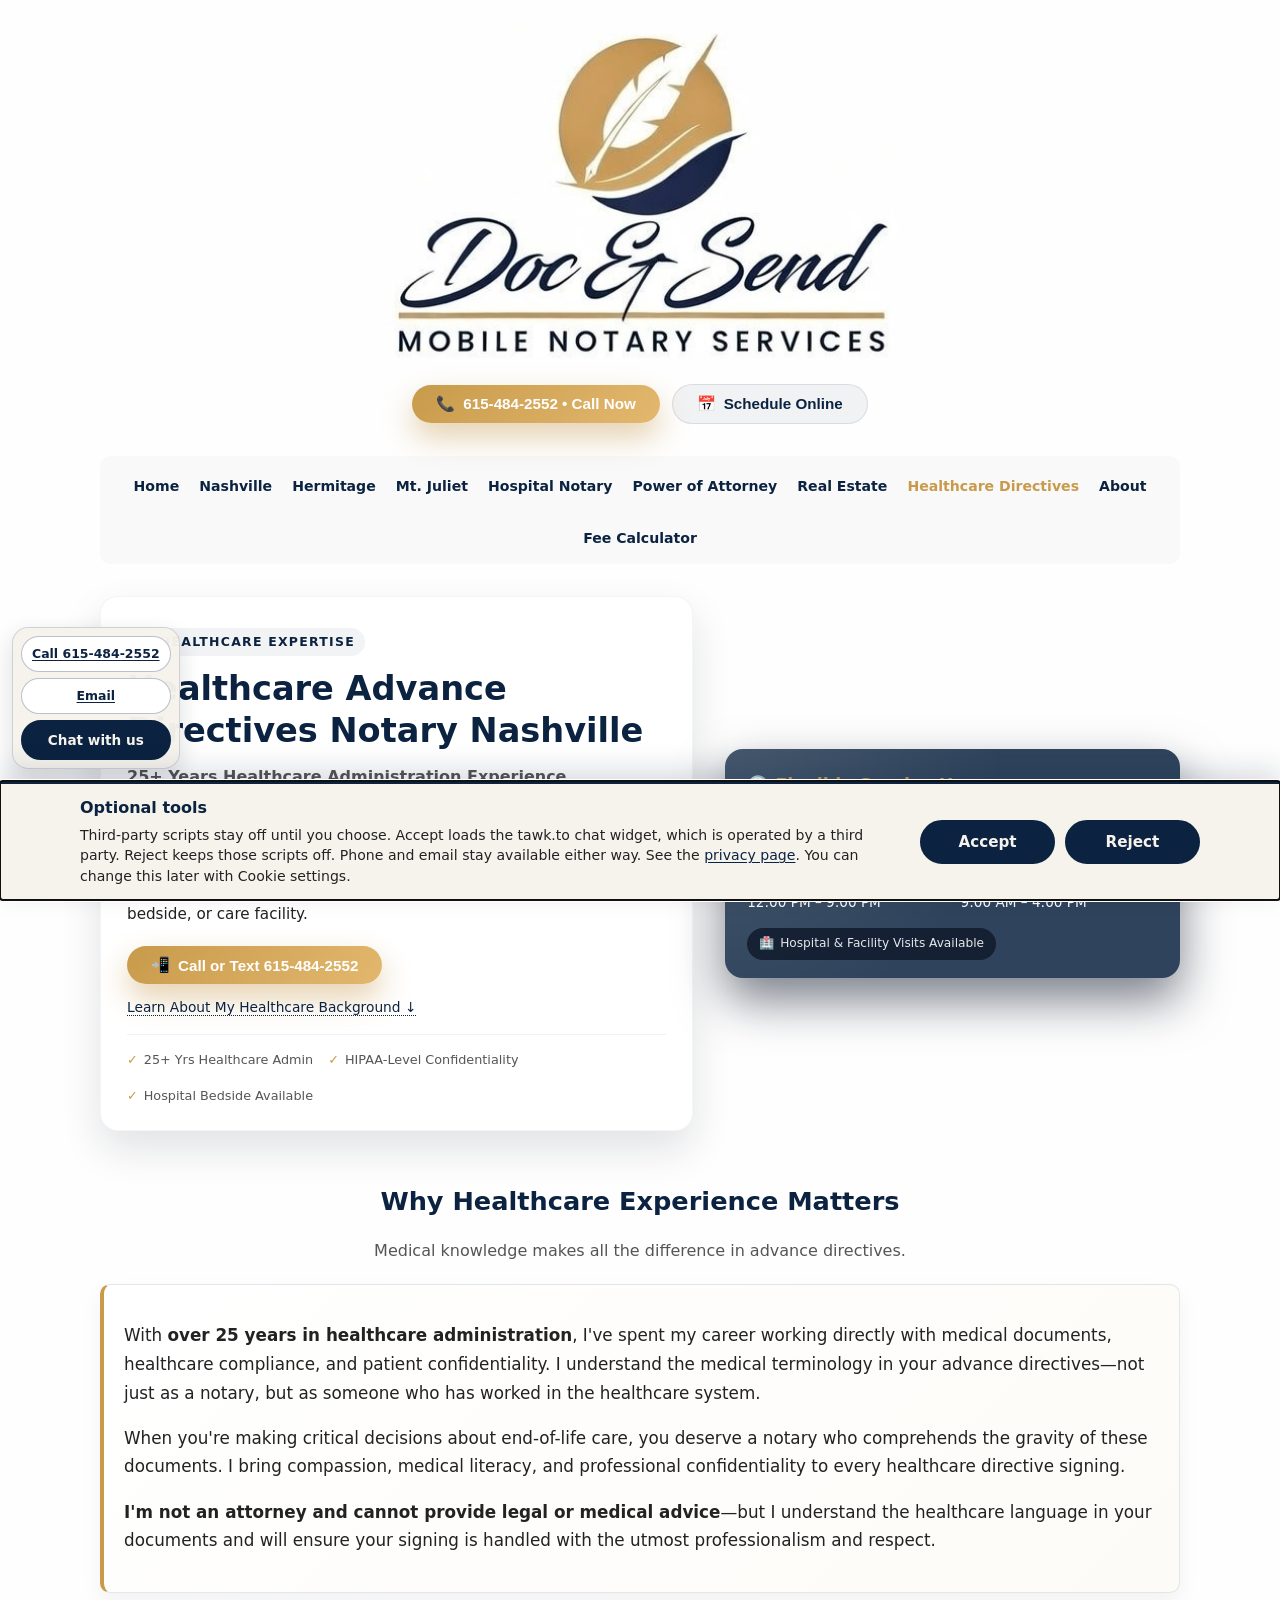
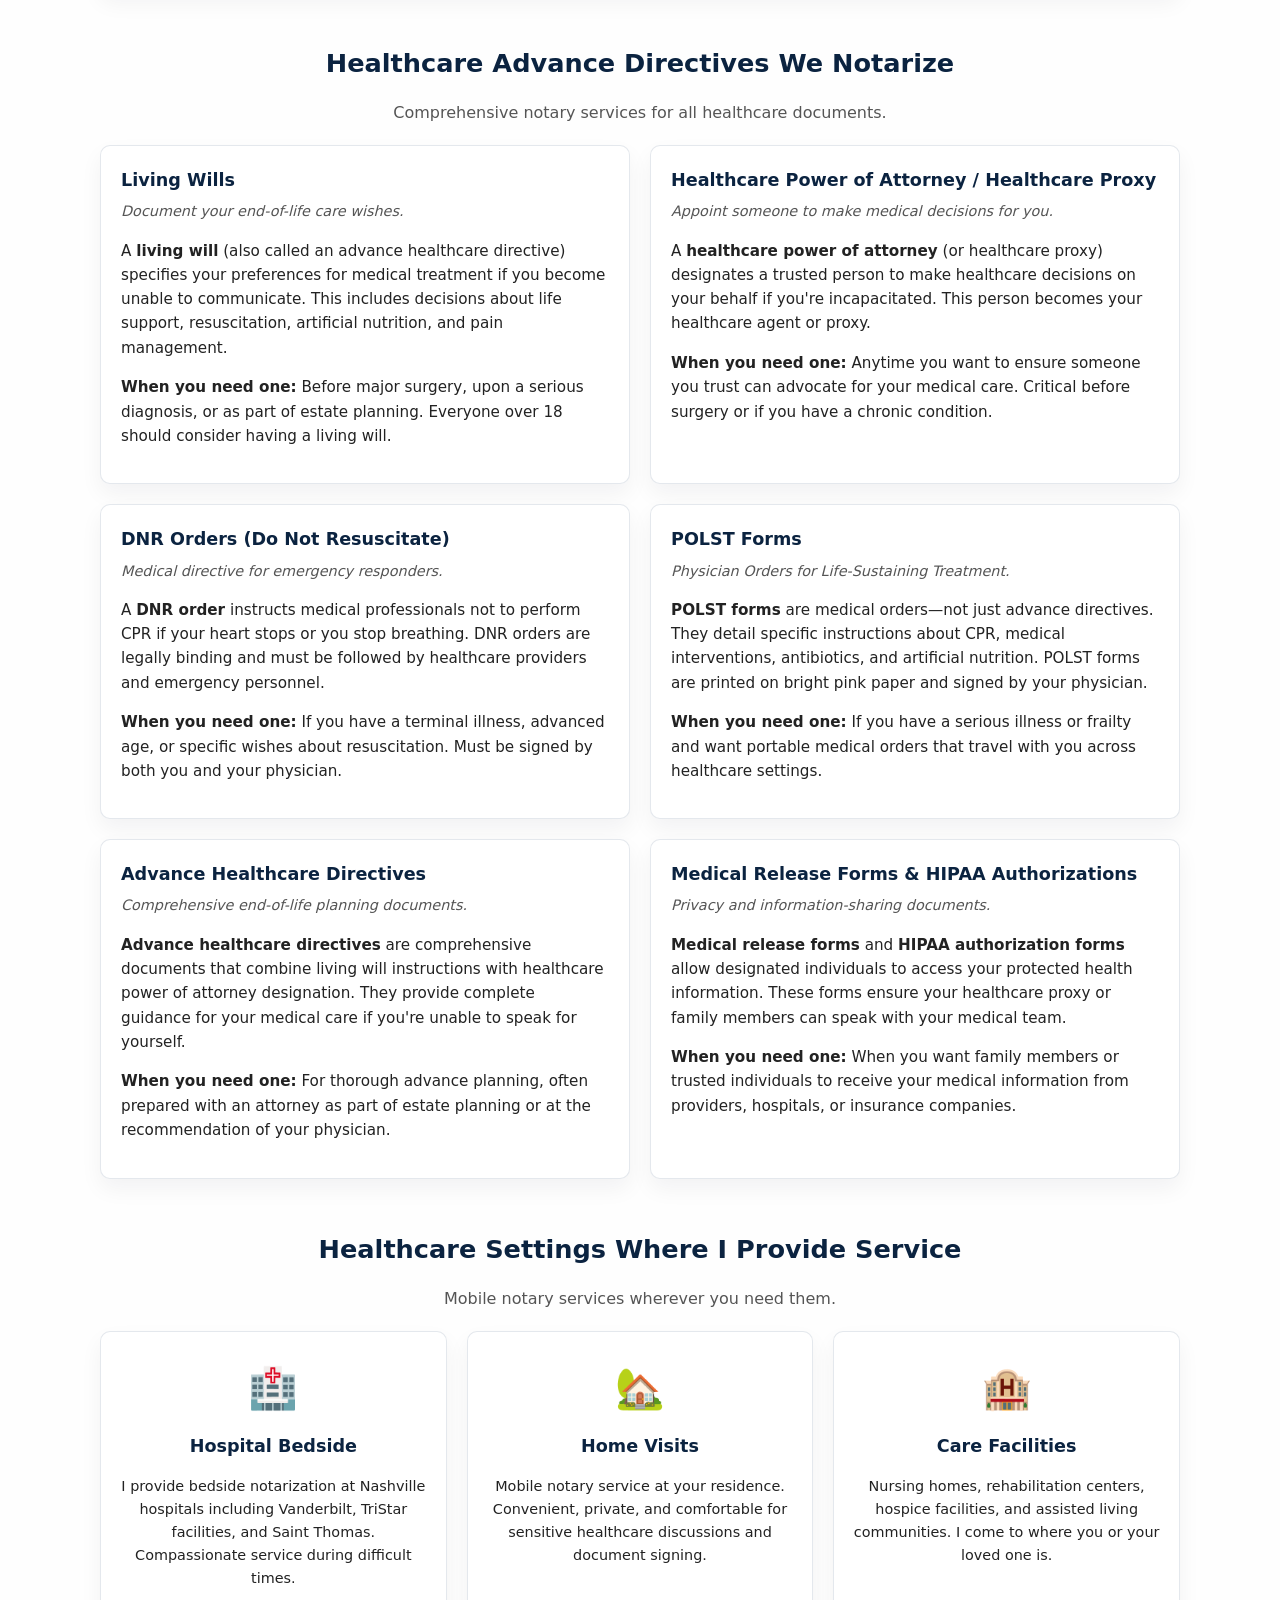
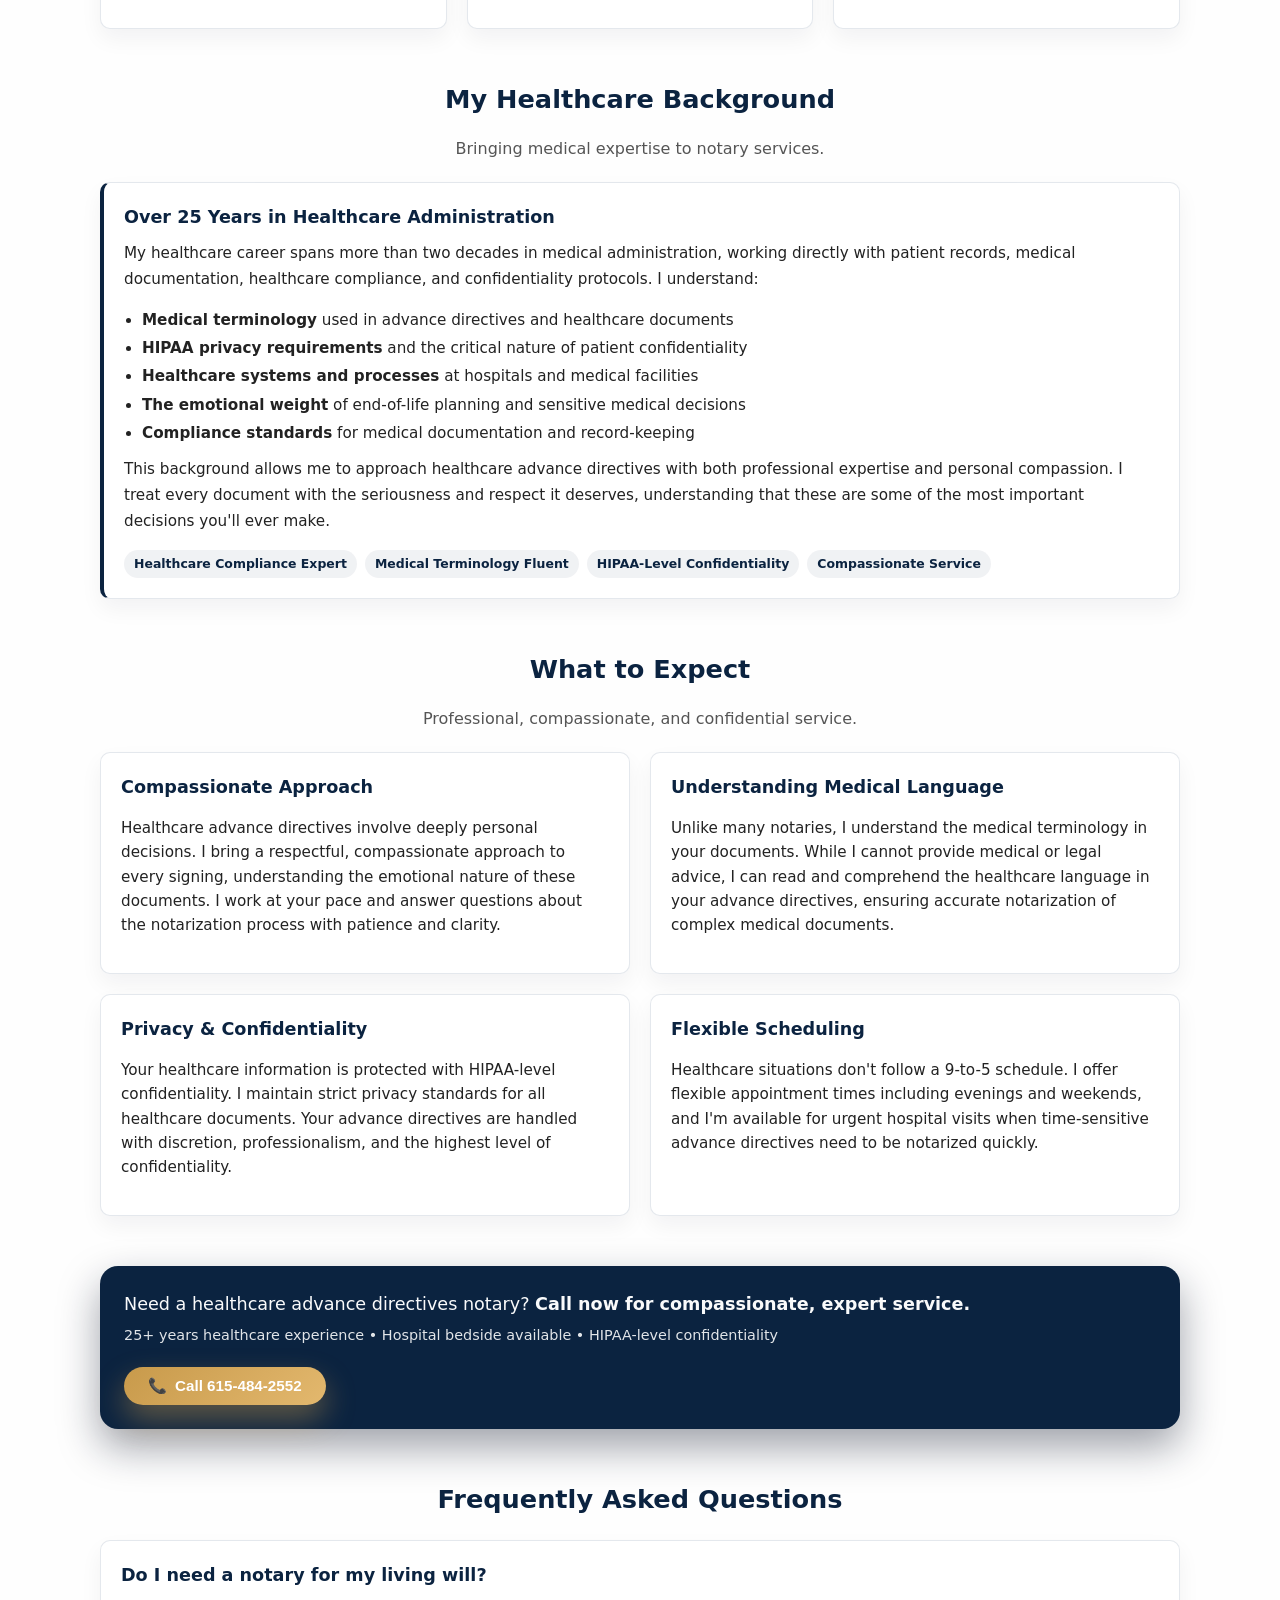
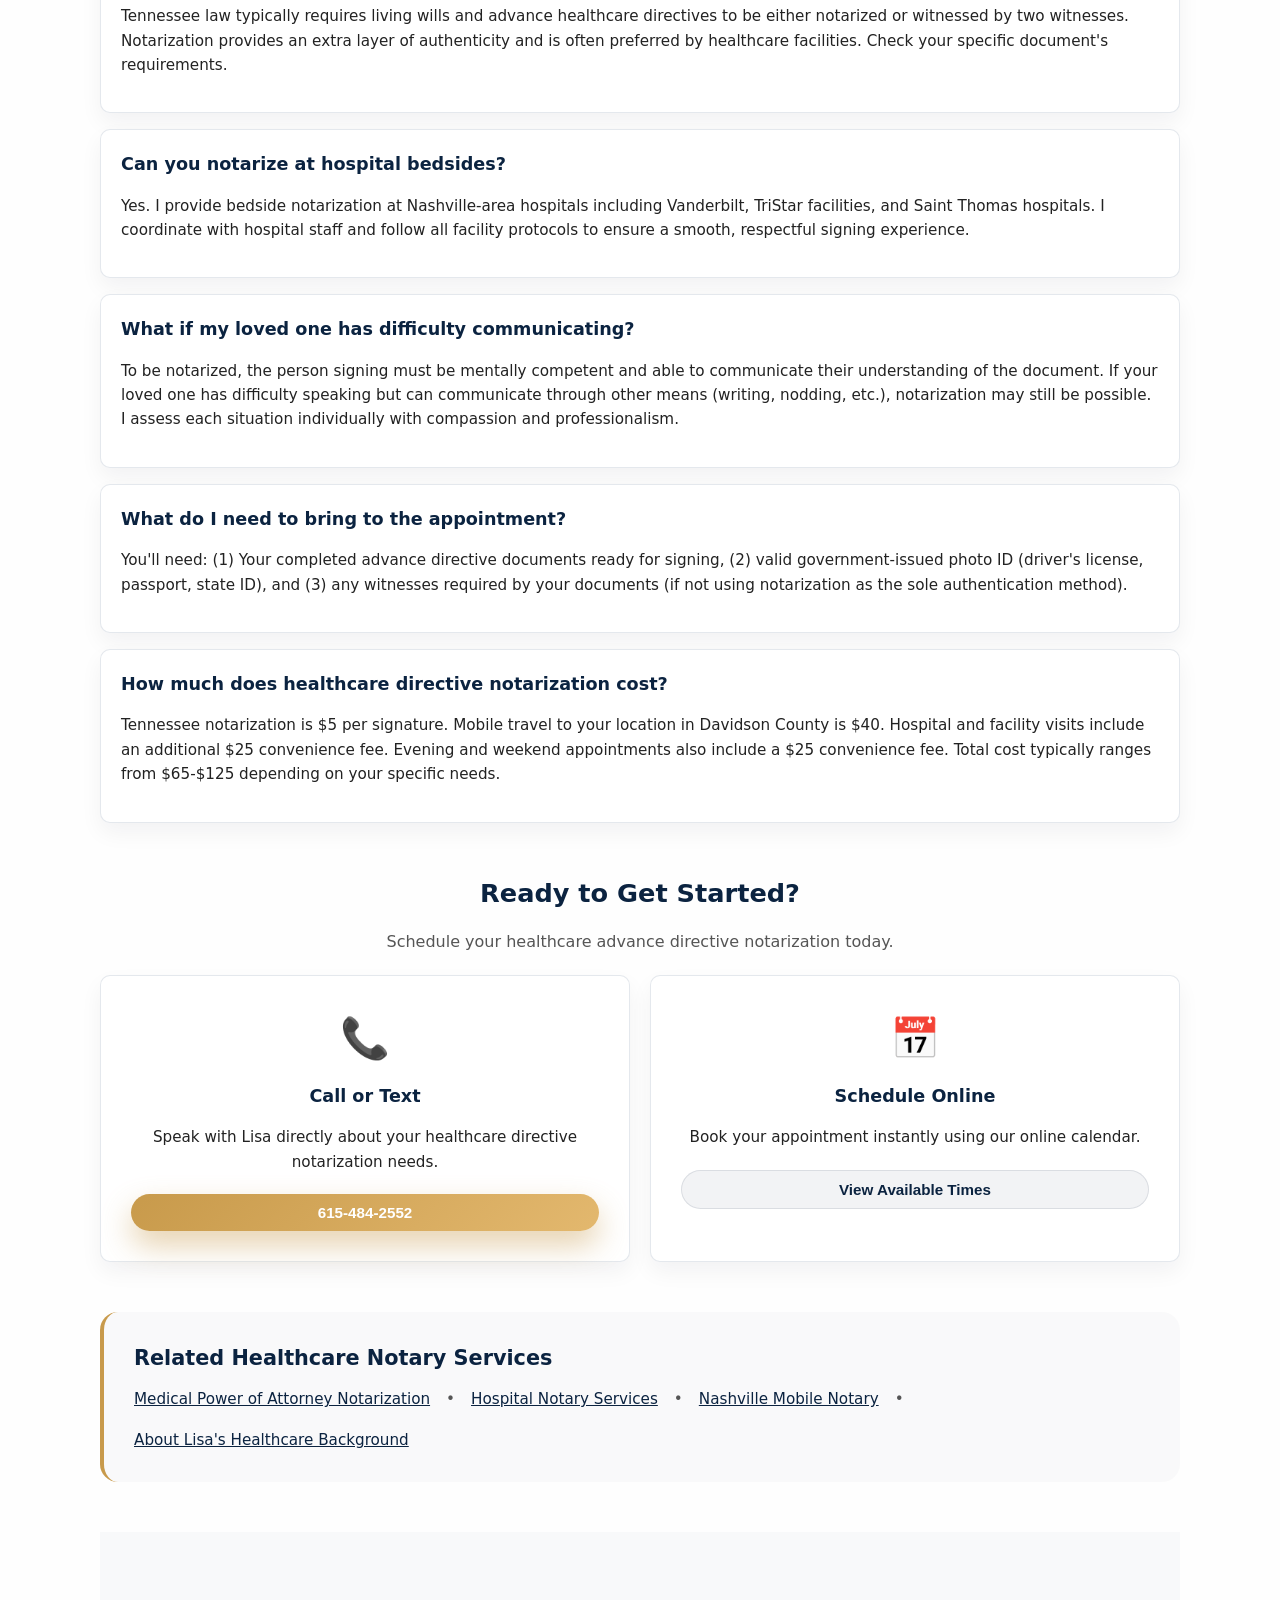
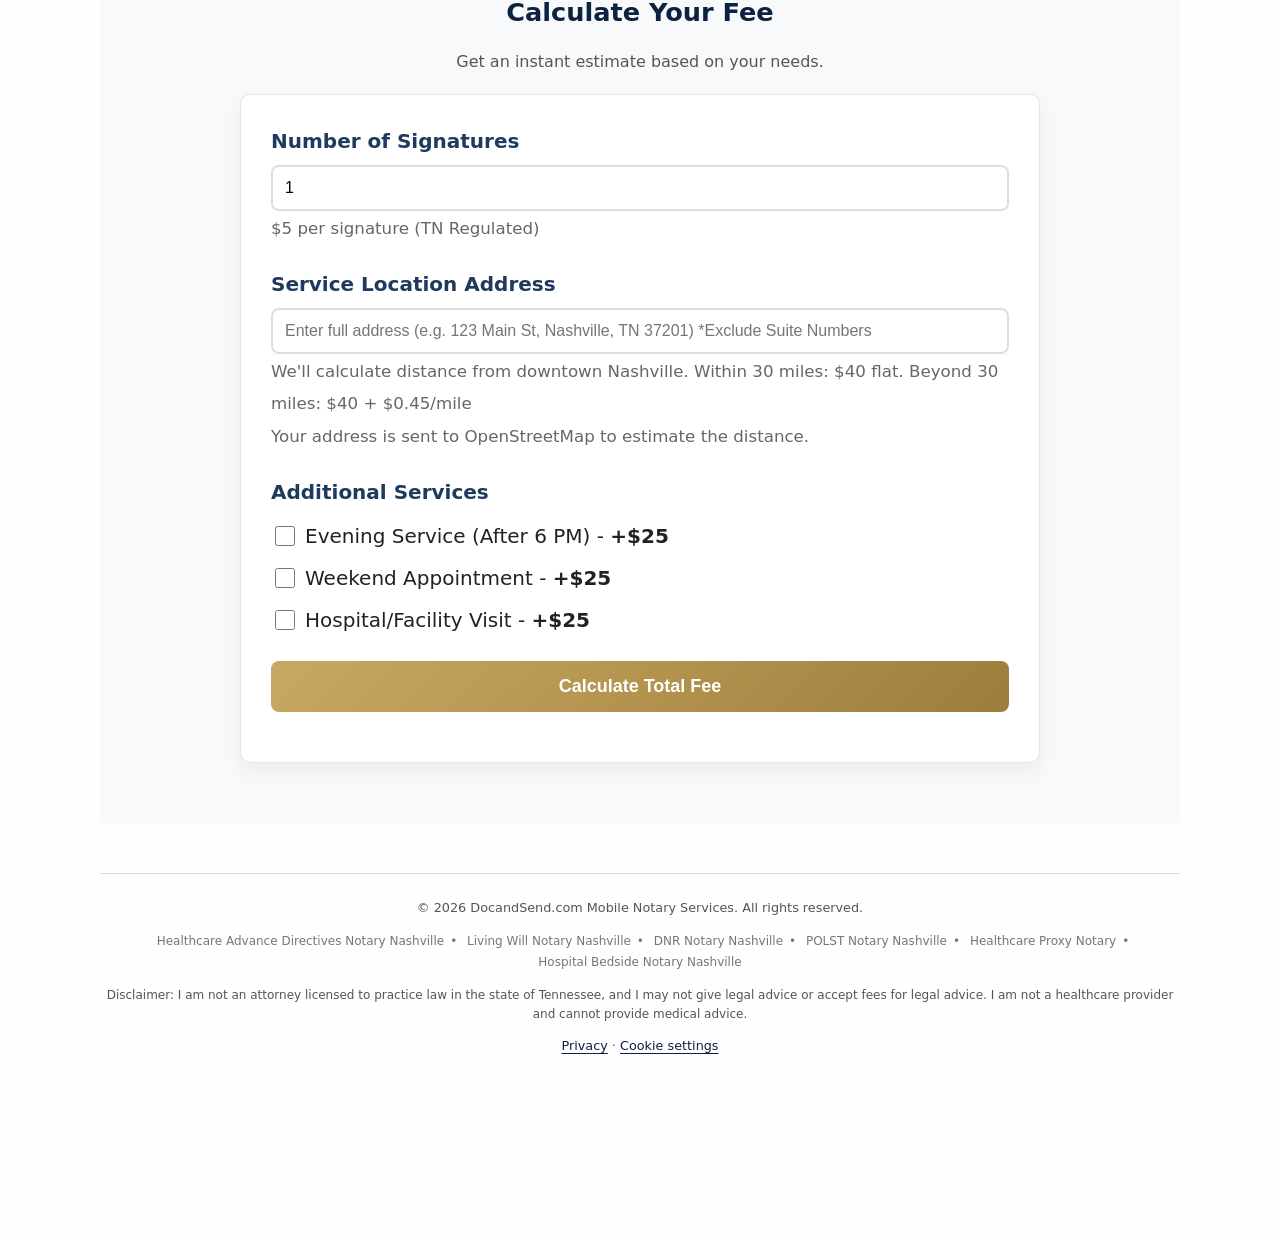
<file: healthcare-advance-directives-notary/index.html>
<!DOCTYPE html>

<html lang="en">

<head>

  <meta charset="UTF-8" />

  <title>Healthcare Advance Directives Notary Nashville | Doc and Send</title>

  <meta name="description" content="Healthcare advance directives notary with 25+ years healthcare experience. Living wills, healthcare proxies, DNR orders, POLST forms. Hospital and home visits. Call 615-484-2552." />

  <meta name="viewport" content="width=device-width, initial-scale=1" />

  <link rel="canonical" href="https://docandsendnotary.com/healthcare-advance-directives-notary/" />

  <meta name="keywords" content="healthcare advance directives notary Nashville, living will notary Nashville, DNR notary Nashville, POLST notary, healthcare proxy notary, medical directives notary Nashville" />

  

  <meta property="og:title" content="Healthcare Advance Directives Notary Nashville | Doc and Send" />

  <meta property="og:description" content="Healthcare advance directives notary with 25+ years healthcare experience. Living wills, healthcare proxies, DNR orders, POLST forms. Hospital and home visits." />

  <meta property="og:url" content="https://docandsendnotary.com/healthcare-advance-directives-notary/" />

  <meta property="og:type" content="website" />

  <meta property="og:image" content="https://docandsendnotary.com/DocandSend_Logo2.png" />

  <style>

    :root {

      --ds-navy: #0b2340;

      --ds-gold: #c89a4b;

      --ds-cream: #f6f3ed;

      --ds-text: #222222;

      --ds-muted: #555555;

      --ds-radius-lg: 18px;

      --ds-radius-md: 10px;

      --ds-shadow-soft: 0 18px 40px rgba(15, 23, 42, 0.12);

      --ds-font-sans: system-ui, -apple-system, BlinkMacSystemFont, "SF Pro Text", "Segoe UI", sans-serif;

      --ds-max-width: 1120px;

    }

    * { box-sizing: border-box; }

    body {
  margin: 0;
  font-size: 20px;
  font-family: var(--ds-font-sans);
  color: var(--ds-text);
  background-color: #fefefe;
  line-height: 1.6;
}


    a { color: inherit; text-decoration: none; }

    .page {

      max-width: var(--ds-max-width);

      margin: 0 auto;

      padding: 24px 20px 60px;

    }

    /* HEADER */

    header {

      display: flex;

      align-items: center;

      justify-content: center;

      gap: 16px;

      margin-bottom: 32px;

      flex-wrap: wrap;

    }

    .brand {

      display: flex;

      align-items: center;

      gap: 14px;

      justify-content: center;

      width: 100%;

    }

    .brand img {

      display: block;

      width: clamp(160px, 45vw, 520px);

      max-width: 60vw;

      height: auto;

      margin: 0 auto;

    }

    .header-cta {

      display: flex;

      flex-direction: row;

      align-items: center;

      justify-content: center;

      gap: 12px;

      margin-top: 10px;

      flex-wrap: wrap;

    }

    /* BUTTONS */

    .btn-primary {

      display: inline-flex;

      align-items: center;

      justify-content: center;

      gap: 8px;

      padding: 10px 24px;

      border-radius: 999px;

      background: linear-gradient(135deg, var(--ds-gold), #e3b86e);

      color: #fff;

      font-weight: 600;

      font-size: 0.95rem;

      border: none;

      cursor: pointer;

      box-shadow: 0 14px 30px rgba(200, 154, 75, 0.45);

      transition: transform 0.12s ease, box-shadow 0.12s ease;

    }

    .btn-primary:hover {

      transform: translateY(-1px);

      box-shadow: 0 18px 38px rgba(200, 154, 75, 0.55);

    }

    

    .btn-secondary {

        background: rgba(11, 35, 64, 0.05);

        color: var(--ds-navy);

        box-shadow: none;

        border: 1px solid rgba(11, 35, 64, 0.1);

    }

    .btn-secondary:hover {

        background: rgba(11, 35, 64, 0.1);

        box-shadow: none;

    }

    /* NAVIGATION */

    nav {

      margin-bottom: 32px;

      background: rgba(11, 35, 64, 0.02);

      border-radius: var(--ds-radius-md);

      padding: 12px 20px;

      overflow-x: auto;

      -webkit-overflow-scrolling: touch;

    }

    nav ul {

      display: flex;

      list-style: none;

      margin: 0;

      padding: 0;

      gap: 20px;

      flex-wrap: wrap;

      justify-content: center;

      align-items: center;

    }

    nav li {

      white-space: nowrap;

    }

    nav a {

      color: var(--ds-navy);

      font-weight: 600;

      font-size: 0.88rem;

      text-decoration: none;

      transition: color 0.2s ease;

    }

    nav a:hover {

      color: var(--ds-gold);

    }

    nav a.active {

      color: var(--ds-gold);

    }

    /* HERO */

    .hero {

      display: grid;

      grid-template-columns: minmax(0, 3fr) minmax(0, 2.3fr);

      gap: 32px;

      align-items: center;

      margin-bottom: 50px;

    }

    .hero-card {

      background: #ffffff;

      border-radius: var(--ds-radius-lg);

      padding: 26px 26px 24px;

      box-shadow: var(--ds-shadow-soft);

      border: 1px solid rgba(15, 23, 42, 0.04);

    }

    .eyebrow {

      display: inline-flex;

      align-items: center;

      gap: 8px;

      padding: 4px 10px;

      border-radius: 999px;

      background: rgba(11, 35, 64, 0.05);

      color: var(--ds-navy);

      font-size: 0.78rem;

      text-transform: uppercase;

      letter-spacing: 0.1em;

      margin-bottom: 12px;

      font-weight: 700;

    }

    .hero-title {

      font-size: 2.1rem;

      line-height: 1.25;

      margin: 0 0 12px;

      color: var(--ds-navy);

    }

    

    .hero-kicker {

      font-weight: 600;

      color: var(--ds-muted);

      font-size: 1rem;

      margin-bottom: 8px;

    }

    .hero-copy {

      font-size: 0.95rem;

      color: var(--ds-text);

      margin-bottom: 20px;

    }

    .hero-actions {

      display: flex;

      flex-wrap: wrap;

      gap: 12px;

      align-items: center;

      margin-bottom: 16px;

    }

    .secondary-link {

      font-size: 0.86rem;

      color: var(--ds-navy);

      text-decoration: underline;

      text-decoration-style: dotted;

      text-decoration-thickness: 1px;

      text-underline-offset: 3px;

    }

    .hero-trust {

        display: flex;

        gap: 15px;

        margin-top: 15px;

        font-size: 0.8rem;

        color: var(--ds-muted);

        flex-wrap: wrap;

        border-top: 1px solid rgba(0,0,0,0.05);

        padding-top: 15px;

    }

    .trust-item { display: flex; align-items: center; gap: 6px; }

    .trust-item span { color: var(--ds-gold); font-weight: bold; }

    .hero-highlight {

      background: #2f445c;

      border-radius: var(--ds-radius-lg);

      padding: 22px 22px 18px;

      color: #f9fafb;

      box-shadow: 0 22px 48px rgba(15, 23, 42, 0.55);

      position: relative;

      overflow: hidden;

    }

    .hero-highlight:before {

      content: "";

      position: absolute;

      inset: 0;

      background: radial-gradient(circle at 0% 0%, rgba(255,255,255,0.12), transparent 55%);

      opacity: 0.9;

    }

    .hero-highlight-inner { position: relative; z-index: 1; }

    .hero-highlight-title { font-size: 1.1rem; font-weight: 600; margin-bottom: 6px; color: var(--ds-gold); }

    .hero-highlight-text { font-size: 0.88rem; color: #e5e7eb; margin-bottom: 12px; }

    .hero-highlight-hours { display: grid; grid-template-columns: repeat(2, minmax(0,1fr)); gap: 8px 16px; font-size: 0.85rem; }

    

    .badge-pill {

      display: inline-flex;

      align-items: center;

      gap: 6px;

      padding: 6px 12px;

      border-radius: 999px;

      background: rgba(15, 23, 42, 0.8);

      color: #e5e7eb;

      font-size: 0.76rem;

      margin-top: 14px;

    }

    section { margin-bottom: 50px; }

    .section-header { margin-bottom: 20px; text-align: center; }

    .section-title { font-size: 1.6rem; font-weight: 700; color: var(--ds-navy); margin: 0 0 8px; }

    .section-tagline { font-size: 1rem; color: var(--ds-muted); }

    .grid-2 { display: grid; gap: 20px; grid-template-columns: repeat(2, minmax(0, 1fr)); }

    .grid-3 { display: grid; gap: 20px; grid-template-columns: repeat(3, minmax(0, 1fr)); }

    .card {

      background: #ffffff;

      border-radius: var(--ds-radius-md);

      padding: 20px;

      border: 1px solid rgba(148, 163, 184, 0.25);

      box-shadow: 0 10px 22px rgba(15,23,42,0.05);

      transition: transform 0.2s ease;

      height: 100%;

    }

    .card:hover { transform: translateY(-2px); box-shadow: 0 15px 30px rgba(15,23,42,0.1); }

    .card-title { font-size: 1.1rem; font-weight: 700; color: var(--ds-navy); margin-bottom: 6px; }

    .card-sub { font-size: 0.9rem; color: var(--ds-muted); margin-bottom: 12px; font-style: italic; }

    .card ul { padding-left: 18px; margin: 6px 0 10px; font-size: 0.92rem; }

    .card ul li + li { margin-top: 4px; }

    

    /* Process Step Styles */

    .step-card { text-align: center; padding: 24px 16px; }

    .step-num {

        background: var(--ds-navy);

        color: white;

        width: 36px; height: 36px;

        border-radius: 50%;

        display: flex; align-items: center; justify-content: center;

        margin: 0 auto 12px;

        font-weight: bold;

        box-shadow: 0 4px 10px rgba(11, 35, 64, 0.3);

    }

    

    .pill-row { display: flex; flex-wrap: wrap; gap: 8px; margin-top: 12px; font-size: 0.78rem; }

    .pill { padding: 4px 10px; border-radius: 999px; background: rgba(11, 35, 64, 0.06); color: var(--ds-navy); font-weight: 600; }

    /* SPECIAL PRICING STYLES */

    .price-item { display: flex; justify-content: space-between; align-items: baseline; margin-bottom: 10px; padding-bottom: 10px; border-bottom: 1px dashed #e5e7eb; }

    .price-item:last-child { border-bottom: none; margin-bottom: 0; }

    .price-label { font-size: 0.95rem; color: var(--ds-text); }

    .price-val { font-weight: 700; color: var(--ds-navy); }

    .price-val.highlight { color: var(--ds-gold); font-size: 1.1rem; }

    

    .price-range-card { background: #0b2340; color: #fff; border: none; }

    .price-range-card .card-title { color: #fff; }

    .price-range-card .card-sub { color: #cbd5f5; }

    .price-range-card .price-label { color: #e5e7eb; }

    .price-range-card .price-val { color: var(--ds-gold); }

    .price-range-card .price-item { border-bottom-color: rgba(255,255,255,0.1); }

    .cta-strip {

      background: #0b2340;

      border-radius: var(--ds-radius-lg);

      padding: 24px;

      color: #f9fafb;

      display: flex;

      flex-wrap: wrap;

      align-items: center;

      justify-content: space-between;

      gap: 20px;

      box-shadow: 0 18px 42px rgba(15,23,42,0.4);

    }

    .cta-strip-text { font-size: 1.1rem; }

    footer { margin-top: 40px; border-top: 1px solid rgba(148, 163, 184, 0.35); padding-top: 24px; font-size: 0.8rem; color: var(--ds-muted); text-align: center; }

    .seo-footer { margin-top: 12px; font-size: 0.75rem; opacity: 0.8; line-height: 1.8; }

    .seo-footer span { display: inline-block; margin: 0 6px; }

    /* Responsive */

    @media (max-width: 880px) {

      header { flex-direction: column; text-align: center; }

      .hero { grid-template-columns: minmax(0, 1fr); }

      .hero-highlight { order: -1; margin-bottom: 20px; }

      .grid-3 { grid-template-columns: minmax(0, 1fr); }

    }

    @media (max-width: 520px) {

      body { font-size: 18px; }

      .hero-title { font-size: 1.7rem; }

      .page { padding-inline: 16px; }

      .grid-2 { grid-template-columns: minmax(0, 1fr); }

      .price-item { flex-direction: column; gap: 2px; }

    }
/* Ensure Lisa image width matches "Meet Your Notary" heading */

.notary-header-wrapper {
  display: inline-block;  /* width driven by the heading text */
  text-align: left;       /* optional: keeps alignment clean */
}

.notary-header-wrapper .section-title {
  margin: 0;
  padding: 0;
}

.lisa-image {
  width: 100%;            /* matches the width of the wrapper (same as text) */
  height: auto;           /* preserves aspect ratio */
  display: block;
  margin-top: 0.75rem;    /* space between text and image */
  border-radius: 12px;    /* soft rounded corners */
}

/* Keep centered on mobile/tablet */
@media (max-width: 880px) {
  .section-header {
    text-align: center;
  }
  .notary-header-wrapper {
    text-align: center;
  }
}

  </style>

  <script type="application/ld+json">

  {

    "@context": "https://schema.org",

    "@type": "LocalBusiness",

    "name": "Doc and Send Mobile Notary - Healthcare Advance Directives",
    "alternateName": ["Doc & Send", "Doc and Send Mobile Notary Services"],

    "image": "https://docandsendnotary.com/DocandSend_Logo2.png",

    "url": "https://docandsendnotary.com/healthcare-advance-directives-notary/",

    "telephone": "+1-615-484-2552",

    "priceRange": "$",

    "address": {

      "@type": "PostalAddress",

      "addressLocality": "Nashville",

      "addressRegion": "TN",

      "postalCode": "37201",

      "addressCountry": "US"

    },

    "areaServed": [

      {

        "@type": "Place",

        "name": "Nashville",

        "address": {

          "@type": "PostalAddress",

          "addressLocality": "Nashville",

          "addressRegion": "TN"

        }

      },

      {

        "@type": "Place",

        "name": "Davidson County",

        "address": {

          "@type": "PostalAddress",

          "addressRegion": "TN"

        }

      }

    ],

    "geo": {

      "@type": "GeoCoordinates",

      "latitude": 36.1627,

      "longitude": -86.7816

    },

    "openingHoursSpecification": [

      { "@type": "OpeningHoursSpecification", "dayOfWeek": ["Monday","Tuesday","Wednesday","Thursday","Friday"], "opens": "12:00", "closes": "21:00" },

      { "@type": "OpeningHoursSpecification", "dayOfWeek": ["Saturday","Sunday"], "opens": "09:00", "closes": "16:00" }

    ],

    "description": "Healthcare advance directives notary with 25+ years healthcare administration experience. Living wills, healthcare proxies, DNR orders, POLST forms. Hospital and home visits in Nashville.",

    "sameAs": [],

    "hasOfferCatalog": {

      "@type": "OfferCatalog",

      "name": "Healthcare Advance Directives Notary Services",

      "itemListElement": [

        {

          "@type": "Offer",

          "itemOffered": {

            "@type": "Service",

            "name": "Living Will Notarization",

            "description": "Notarization of living will documents and advance healthcare directives"

          }

        },

        {

          "@type": "Offer",

          "itemOffered": {

            "@type": "Service",

            "name": "Healthcare Power of Attorney",

            "description": "Healthcare proxy and medical power of attorney notarization"

          }

        },

        {

          "@type": "Offer",

          "itemOffered": {

            "@type": "Service",

            "name": "DNR Order Notarization",

            "description": "Do Not Resuscitate order notarization services"

          }

        },

        {

          "@type": "Offer",

          "itemOffered": {

            "@type": "Service",

            "name": "POLST Form Notarization",

            "description": "Physician Orders for Life-Sustaining Treatment form notarization"

          }

        },

        {

          "@type": "Offer",

          "itemOffered": {

            "@type": "Service",

            "name": "Hospital Bedside Notarization",

            "description": "Mobile notary services at hospitals and healthcare facilities"

          }

        }

      ]

    }

  }

  </script>

  <link rel="stylesheet" href="/assets/consent.css" />
  <meta name="ds-tawk-src" content="https://embed.tawk.to/696d57412bf6a3197bbcbe0a/1jf9hpm4g" />
  <script>
    window.dataLayer = window.dataLayer || [];
    function gtag(){dataLayer.push(arguments);}
    gtag('consent', 'default', {
      'ad_storage': 'denied',
      'ad_user_data': 'denied',
      'ad_personalization': 'denied',
      'analytics_storage': 'denied',
      'functionality_storage': 'denied',
      'personalization_storage': 'denied',
      'security_storage': 'granted',
      'wait_for_update': 500
    });
    gtag('set', 'ads_data_redaction', true);
    gtag('set', 'url_passthrough', false);
  </script>
</head>

<body>

  <div class="page">

    <header>

      <div class="brand">

        <img src="../DocandSend_Logo2.png" alt="Doc & Send Mobile Notary logo" />

      </div>

      <div class="header-cta">

        <button class="btn-primary" onclick="window.location.href='tel:16154842552'">

          <span class="icon">📞</span>

          <span>615-484-2552 • Call Now</span>

        </button>

        <button class="btn-primary btn-secondary" onclick="window.location.href='https://calendly.com/youroneclickhome/serviceconsult'">

          <span class="icon">📅</span>

          <span>Schedule Online</span>

        </button>

      </div>

    </header>

    <nav>

      <ul>

        <li><a href="../">Home</a></li>

        <li><a href="../mobile-notary-nashville-tn/">Nashville</a></li>

        <li><a href="../mobile-notary-hermitage-tn/">Hermitage</a></li>

        <li><a href="../mobile-notary-mt-juliet-tn/">Mt. Juliet</a></li>

        <li><a href="../hospital-notary-davidson-county/">Hospital Notary</a></li>

        <li><a href="../power-of-attorney-notary-nashville/">Power of Attorney</a></li>

        <li><a href="../real-estate-closing-notary-nashville/">Real Estate</a></li>

        <li><a href="../healthcare-advance-directives-notary/" class="active">Healthcare Directives</a></li>

        <li><a href="../about/">About</a></li>

        <li><a href="#calculator">Fee Calculator</a></li>

      </ul>

    </nav>

    <main>

      <section class="hero">

        <div class="hero-card">

          <div class="eyebrow">

            <span>🏥 Healthcare Expertise</span>

          </div>

          <h1 class="hero-title">Healthcare Advance Directives Notary Nashville</h1>

          <div class="hero-kicker">25+ Years Healthcare Administration Experience</div>

          <p class="hero-copy">

            As a notary with over 25 years in healthcare administration, I understand the importance of advance healthcare directives. I bring medical knowledge, compassionate service, and HIPAA-level confidentiality to every signing—whether at your home, hospital bedside, or care facility.

          </p>

          <div class="hero-actions">

            <button class="btn-primary" onclick="window.location.href='tel:16154842552'">

              <span class="icon">📲</span>

              <span>Call or Text 615-484-2552</span>

            </button>

            <a class="secondary-link" href="../about/">Learn About My Healthcare Background ↓</a>

          </div>

          <div class="hero-trust">

            <div class="trust-item"><span>✓</span> 25+ Yrs Healthcare Admin</div>

            <div class="trust-item"><span>✓</span> HIPAA-Level Confidentiality</div>

            <div class="trust-item"><span>✓</span> Hospital Bedside Available</div>

          </div>

        </div>

        <aside class="hero-highlight">

          <div class="hero-highlight-inner">

            <div class="hero-highlight-title">🕒 Flexible Service Hours</div>

            <p class="hero-highlight-text">

              Available for hospital visits, home appointments, and care facilities.

            </p>

            <div class="hero-highlight-hours">

              <div><strong>Weekdays:</strong><br>12:00 PM – 9:00 PM</div>

              <div><strong>Weekends:</strong><br>9:00 AM – 4:00 PM</div>

            </div>

            <div class="badge-pill">

              <span>🏥</span>

              <span>Hospital & Facility Visits Available</span>

            </div>

          </div>

        </aside>

      </section>

      <section>

        <div class="section-header">

          <h2 class="section-title">Why Healthcare Experience Matters</h2>

          <p class="section-tagline">Medical knowledge makes all the difference in advance directives.</p>

        </div>

        <div class="card" style="border-left: 4px solid var(--ds-gold); background: linear-gradient(135deg, #ffffff 0%, #fdfbf7 100%);">

          <p style="font-size: 1.05rem; line-height: 1.7; margin-bottom: 16px;">

            With <strong>over 25 years in healthcare administration</strong>, I've spent my career working directly with medical documents, healthcare compliance, and patient confidentiality. I understand the medical terminology in your advance directives—not just as a notary, but as someone who has worked in the healthcare system.

          </p>

          <p style="font-size: 1.05rem; line-height: 1.7; margin-bottom: 16px;">

            When you're making critical decisions about end-of-life care, you deserve a notary who comprehends the gravity of these documents. I bring compassion, medical literacy, and professional confidentiality to every healthcare directive signing.

          </p>

          <p style="font-size: 1.05rem; line-height: 1.7;">

            <strong>I'm not an attorney and cannot provide legal or medical advice</strong>—but I understand the healthcare language in your documents and will ensure your signing is handled with the utmost professionalism and respect.

          </p>

        </div>

      </section>

      <section>

        <div class="section-header">

          <h2 class="section-title">Healthcare Advance Directives We Notarize</h2>

          <p class="section-tagline">Comprehensive notary services for all healthcare documents.</p>

        </div>

        <div class="grid-2">

          <div class="card">

            <div class="card-title">Living Wills</div>

            <div class="card-sub">Document your end-of-life care wishes.</div>

            <p style="font-size: 0.95rem; margin-bottom: 12px;">

              A <strong>living will</strong> (also called an advance healthcare directive) specifies your preferences for medical treatment if you become unable to communicate. This includes decisions about life support, resuscitation, artificial nutrition, and pain management.

            </p>

            <p style="font-size: 0.95rem;">

              <strong>When you need one:</strong> Before major surgery, upon a serious diagnosis, or as part of estate planning. Everyone over 18 should consider having a living will.

            </p>

          </div>

          <div class="card">

            <div class="card-title">Healthcare Power of Attorney / Healthcare Proxy</div>

            <div class="card-sub">Appoint someone to make medical decisions for you.</div>

            <p style="font-size: 0.95rem; margin-bottom: 12px;">

              A <strong>healthcare power of attorney</strong> (or healthcare proxy) designates a trusted person to make healthcare decisions on your behalf if you're incapacitated. This person becomes your healthcare agent or proxy.

            </p>

            <p style="font-size: 0.95rem;">

              <strong>When you need one:</strong> Anytime you want to ensure someone you trust can advocate for your medical care. Critical before surgery or if you have a chronic condition.

            </p>

          </div>

          <div class="card">

            <div class="card-title">DNR Orders (Do Not Resuscitate)</div>

            <div class="card-sub">Medical directive for emergency responders.</div>

            <p style="font-size: 0.95rem; margin-bottom: 12px;">

              A <strong>DNR order</strong> instructs medical professionals not to perform CPR if your heart stops or you stop breathing. DNR orders are legally binding and must be followed by healthcare providers and emergency personnel.

            </p>

            <p style="font-size: 0.95rem;">

              <strong>When you need one:</strong> If you have a terminal illness, advanced age, or specific wishes about resuscitation. Must be signed by both you and your physician.

            </p>

          </div>

          <div class="card">

            <div class="card-title">POLST Forms</div>

            <div class="card-sub">Physician Orders for Life-Sustaining Treatment.</div>

            <p style="font-size: 0.95rem; margin-bottom: 12px;">

              <strong>POLST forms</strong> are medical orders—not just advance directives. They detail specific instructions about CPR, medical interventions, antibiotics, and artificial nutrition. POLST forms are printed on bright pink paper and signed by your physician.

            </p>

            <p style="font-size: 0.95rem;">

              <strong>When you need one:</strong> If you have a serious illness or frailty and want portable medical orders that travel with you across healthcare settings.

            </p>

          </div>

          <div class="card">

            <div class="card-title">Advance Healthcare Directives</div>

            <div class="card-sub">Comprehensive end-of-life planning documents.</div>

            <p style="font-size: 0.95rem; margin-bottom: 12px;">

              <strong>Advance healthcare directives</strong> are comprehensive documents that combine living will instructions with healthcare power of attorney designation. They provide complete guidance for your medical care if you're unable to speak for yourself.

            </p>

            <p style="font-size: 0.95rem;">

              <strong>When you need one:</strong> For thorough advance planning, often prepared with an attorney as part of estate planning or at the recommendation of your physician.

            </p>

          </div>

          <div class="card">

            <div class="card-title">Medical Release Forms & HIPAA Authorizations</div>

            <div class="card-sub">Privacy and information-sharing documents.</div>

            <p style="font-size: 0.95rem; margin-bottom: 12px;">

              <strong>Medical release forms</strong> and <strong>HIPAA authorization forms</strong> allow designated individuals to access your protected health information. These forms ensure your healthcare proxy or family members can speak with your medical team.

            </p>

            <p style="font-size: 0.95rem;">

              <strong>When you need one:</strong> When you want family members or trusted individuals to receive your medical information from providers, hospitals, or insurance companies.

            </p>

          </div>

        </div>

      </section>

      <section>

        <div class="section-header">

          <h2 class="section-title">Healthcare Settings Where I Provide Service</h2>

          <p class="section-tagline">Mobile notary services wherever you need them.</p>

        </div>

        <div class="grid-3">

          <div class="card step-card">

            <div style="font-size: 2.5rem; margin-bottom: 12px;">🏥</div>

            <div class="card-title">Hospital Bedside</div>

            <p style="font-size: 0.9rem;">

              I provide bedside notarization at Nashville hospitals including Vanderbilt, TriStar facilities, and Saint Thomas. Compassionate service during difficult times.

            </p>

          </div>

          <div class="card step-card">

            <div style="font-size: 2.5rem; margin-bottom: 12px;">🏡</div>

            <div class="card-title">Home Visits</div>

            <p style="font-size: 0.9rem;">

              Mobile notary service at your residence. Convenient, private, and comfortable for sensitive healthcare discussions and document signing.

            </p>

          </div>

          <div class="card step-card">

            <div style="font-size: 2.5rem; margin-bottom: 12px;">🏨</div>

            <div class="card-title">Care Facilities</div>

            <p style="font-size: 0.9rem;">

              Nursing homes, rehabilitation centers, hospice facilities, and assisted living communities. I come to where you or your loved one is.

            </p>

          </div>

        </div>

      </section>

      <section>

        <div class="section-header">

          <h2 class="section-title">My Healthcare Background</h2>

          <p class="section-tagline">Bringing medical expertise to notary services.</p>

        </div>

        <div class="card" style="border-left: 4px solid var(--ds-navy);">

          <div class="card-title">Over 25 Years in Healthcare Administration</div>

          <p style="margin-top: 10px; font-size: 0.95rem; line-height: 1.7;">

            My healthcare career spans more than two decades in medical administration, working directly with patient records, medical documentation, healthcare compliance, and confidentiality protocols. I understand:

          </p>

          <ul style="margin: 12px 0; font-size: 0.95rem;">

            <li><strong>Medical terminology</strong> used in advance directives and healthcare documents</li>

            <li><strong>HIPAA privacy requirements</strong> and the critical nature of patient confidentiality</li>

            <li><strong>Healthcare systems and processes</strong> at hospitals and medical facilities</li>

            <li><strong>The emotional weight</strong> of end-of-life planning and sensitive medical decisions</li>

            <li><strong>Compliance standards</strong> for medical documentation and record-keeping</li>

          </ul>

          <p style="margin-top: 12px; font-size: 0.95rem; line-height: 1.7;">

            This background allows me to approach healthcare advance directives with both professional expertise and personal compassion. I treat every document with the seriousness and respect it deserves, understanding that these are some of the most important decisions you'll ever make.

          </p>

          <div class="pill-row">

            <div class="pill">Healthcare Compliance Expert</div>

            <div class="pill">Medical Terminology Fluent</div>

            <div class="pill">HIPAA-Level Confidentiality</div>

            <div class="pill">Compassionate Service</div>

          </div>

        </div>

      </section>

      <section>

        <div class="section-header">

          <h2 class="section-title">What to Expect</h2>

          <p class="section-tagline">Professional, compassionate, and confidential service.</p>

        </div>

        <div class="grid-2">

          <div class="card">

            <div class="card-title">Compassionate Approach</div>

            <p style="font-size: 0.95rem;">

              Healthcare advance directives involve deeply personal decisions. I bring a respectful, compassionate approach to every signing, understanding the emotional nature of these documents. I work at your pace and answer questions about the notarization process with patience and clarity.

            </p>

          </div>

          <div class="card">

            <div class="card-title">Understanding Medical Language</div>

            <p style="font-size: 0.95rem;">

              Unlike many notaries, I understand the medical terminology in your documents. While I cannot provide medical or legal advice, I can read and comprehend the healthcare language in your advance directives, ensuring accurate notarization of complex medical documents.

            </p>

          </div>

          <div class="card">

            <div class="card-title">Privacy & Confidentiality</div>

            <p style="font-size: 0.95rem;">

              Your healthcare information is protected with HIPAA-level confidentiality. I maintain strict privacy standards for all healthcare documents. Your advance directives are handled with discretion, professionalism, and the highest level of confidentiality.

            </p>

          </div>

          <div class="card">

            <div class="card-title">Flexible Scheduling</div>

            <p style="font-size: 0.95rem;">

              Healthcare situations don't follow a 9-to-5 schedule. I offer flexible appointment times including evenings and weekends, and I'm available for urgent hospital visits when time-sensitive advance directives need to be notarized quickly.

            </p>

          </div>

        </div>

      </section>

      <section>

        <div class="cta-strip">

          <div>

            <div class="cta-strip-text">

              Need a healthcare advance directives notary? <strong>Call now for compassionate, expert service.</strong>

            </div>

            <div style="font-size: 0.9rem; margin-top: 6px; opacity: 0.9;">

              25+ years healthcare experience • Hospital bedside available • HIPAA-level confidentiality

            </div>

          </div>

          <button class="btn-primary" onclick="window.location.href='tel:16154842552'">

            <span class="icon">📞</span>

            <span>Call 615-484-2552</span>

          </button>

        </div>

      </section>

      <section>

        <div class="section-header">

          <h2 class="section-title">Frequently Asked Questions</h2>

        </div>

        <div style="display: flex; flex-direction: column; gap: 16px;">

          <div class="card">

            <div class="card-title">Do I need a notary for my living will?</div>

            <p style="font-size: 0.95rem;">

              Tennessee law typically requires living wills and advance healthcare directives to be either notarized or witnessed by two witnesses. Notarization provides an extra layer of authenticity and is often preferred by healthcare facilities. Check your specific document's requirements.

            </p>

          </div>

          <div class="card">

            <div class="card-title">Can you notarize at hospital bedsides?</div>

            <p style="font-size: 0.95rem;">

              Yes. I provide bedside notarization at Nashville-area hospitals including Vanderbilt, TriStar facilities, and Saint Thomas hospitals. I coordinate with hospital staff and follow all facility protocols to ensure a smooth, respectful signing experience.

            </p>

          </div>

          <div class="card">

            <div class="card-title">What if my loved one has difficulty communicating?</div>

            <p style="font-size: 0.95rem;">

              To be notarized, the person signing must be mentally competent and able to communicate their understanding of the document. If your loved one has difficulty speaking but can communicate through other means (writing, nodding, etc.), notarization may still be possible. I assess each situation individually with compassion and professionalism.

            </p>

          </div>

          <div class="card">

            <div class="card-title">What do I need to bring to the appointment?</div>

            <p style="font-size: 0.95rem;">

              You'll need: (1) Your completed advance directive documents ready for signing, (2) valid government-issued photo ID (driver's license, passport, state ID), and (3) any witnesses required by your documents (if not using notarization as the sole authentication method).

            </p>

          </div>

          <div class="card">

            <div class="card-title">How much does healthcare directive notarization cost?</div>

            <p style="font-size: 0.95rem;">

              Tennessee notarization is $5 per signature. Mobile travel to your location in Davidson County is $40. Hospital and facility visits include an additional $25 convenience fee. Evening and weekend appointments also include a $25 convenience fee. Total cost typically ranges from $65-$125 depending on your specific needs.

            </p>

          </div>

        </div>

      </section>

      <section>

        <div class="section-header">

          <h2 class="section-title">Ready to Get Started?</h2>

          <p class="section-tagline">Schedule your healthcare advance directive notarization today.</p>

        </div>

        <div class="grid-2">

          <div class="card" style="text-align: center; padding: 30px;">

            <div style="font-size: 2.5rem; margin-bottom: 12px;">📞</div>

            <div class="card-title">Call or Text</div>

            <p style="font-size: 0.95rem; margin-bottom: 20px;">

              Speak with Lisa directly about your healthcare directive notarization needs.

            </p>

            <button class="btn-primary" onclick="window.location.href='tel:16154842552'" style="width: 100%;">

              615-484-2552

            </button>

          </div>

          <div class="card" style="text-align: center; padding: 30px;">

            <div style="font-size: 2.5rem; margin-bottom: 12px;">📅</div>

            <div class="card-title">Schedule Online</div>

            <p style="font-size: 0.95rem; margin-bottom: 20px;">

              Book your appointment instantly using our online calendar.

            </p>

            <button class="btn-primary btn-secondary" onclick="window.location.href='https://calendly.com/youroneclickhome/serviceconsult'" style="width: 100%;">

              View Available Times

            </button>

          </div>

        </div>

      </section>

      <section style="background: rgba(11, 35, 64, 0.02); padding: 30px; border-radius: var(--ds-radius-lg); border-left: 4px solid var(--ds-gold);">

        <h2 style="font-size: 1.3rem; color: var(--ds-navy); margin: 0 0 12px 0;">Related Healthcare Notary Services</h2>

        <div style="display: flex; flex-wrap: wrap; gap: 16px; font-size: 0.95rem;">

          <a href="../power-of-attorney-notary-nashville/" style="color: var(--ds-navy); text-decoration: underline;">Medical Power of Attorney Notarization</a>

          <span style="color: var(--ds-muted);">•</span>

          <a href="../hospital-notary-davidson-county/" style="color: var(--ds-navy); text-decoration: underline;">Hospital Notary Services</a>

          <span style="color: var(--ds-muted);">•</span>

          <a href="../mobile-notary-nashville-tn/" style="color: var(--ds-navy); text-decoration: underline;">Nashville Mobile Notary</a>

          <span style="color: var(--ds-muted);">•</span>

          <a href="../about/" style="color: var(--ds-navy); text-decoration: underline;">About Lisa's Healthcare Background</a>

        </div>

      </section>


      <!-- FEE CALCULATOR SECTION -->
<section id="calculator" style="background: #f8f9fa; padding: 60px 20px;">
    <div class="section-header">
        <h2 class="section-title">Calculate Your Fee</h2>
        <p class="section-tagline">Get an instant estimate based on your needs.</p>
    </div>

    <div style="max-width: 800px; margin: 0 auto;">
        <div class="card" style="padding: 30px;">
            
            <!-- Service Details -->
            <div style="margin-bottom: 25px;">
                <label style="display: block; font-weight: 600; margin-bottom: 8px; color: #1e3a5f;">
                    Number of Signatures
                </label>
                <input type="number" id="calc-signatures" min="1" value="1" 
                    style="width: 100%; padding: 12px; border: 2px solid #ddd; border-radius: 8px; font-size: 16px;">
                <small style="color: #666;">$5 per signature (TN Regulated)</small>
            </div>

            <!-- Location for Distance Calculation -->
            <div style="margin-bottom: 25px;">
                <label style="display: block; font-weight: 600; margin-bottom: 8px; color: #1e3a5f;">
                    Service Location Address
                </label>
                <input type="text" id="calc-address" placeholder="Enter full address (e.g. 123 Main St, Nashville, TN 37201) *Exclude Suite Numbers" 
                    style="width: 100%; padding: 12px; border: 2px solid #ddd; border-radius: 8px; font-size: 16px;">
                <small style="color: #666;">We'll calculate distance from downtown Nashville. Within 30 miles: $40 flat. Beyond 30 miles: $40 + $0.45/mile</small>
                <small style="display: block; color: #666; margin-top: 6px;">Your address is sent to OpenStreetMap to estimate the distance.</small>
                <div id="distance-result" style="margin-top: 10px; padding: 10px; background: #e3f2fd; border-radius: 6px; display: none;">
                    <strong style="color: #1976d2;">Distance: <span id="distance-miles"></span> miles from downtown Nashville</strong>
                </div>
            </div>

            <!-- Additional Services -->
            <div style="margin-bottom: 25px;">
                <label style="display: block; font-weight: 600; margin-bottom: 12px; color: #1e3a5f;">
                    Additional Services
                </label>
                
                <div style="margin-bottom: 10px;">
                    <label style="display: flex; align-items: center; cursor: pointer;">
                        <input type="checkbox" id="calc-evening" value="25" 
                            style="width: 20px; height: 20px; margin-right: 10px; cursor: pointer;">
                        <span>Evening Service (After 6 PM) - <strong>+$25</strong></span>
                    </label>
                </div>

                <div style="margin-bottom: 10px;">
                    <label style="display: flex; align-items: center; cursor: pointer;">
                        <input type="checkbox" id="calc-weekend" value="25" 
                            style="width: 20px; height: 20px; margin-right: 10px; cursor: pointer;">
                        <span>Weekend Appointment - <strong>+$25</strong></span>
                    </label>
                </div>

                <div style="margin-bottom: 10px;">
                    <label style="display: flex; align-items: center; cursor: pointer;">
                        <input type="checkbox" id="calc-hospital" value="25" 
                            style="width: 20px; height: 20px; margin-right: 10px; cursor: pointer;">
                        <span>Hospital/Facility Visit - <strong>+$25</strong></span>
                    </label>
                </div>
            </div>

            <!-- Calculate Button -->
            <button id="calc-button" onclick="calculateFee()" 
                style="width: 100%; padding: 15px; background: linear-gradient(135deg, #C9A961 0%, #9d7d3b 100%); 
                color: white; border: none; border-radius: 8px; font-size: 18px; font-weight: 600; 
                cursor: pointer; margin-bottom: 20px; transition: transform 0.2s;">
                Calculate Total Fee
            </button>

            <!-- Results Display -->
            <div id="calc-results" style="display: none; padding: 25px; background: linear-gradient(135deg, #1e3a5f 0%, #2c5282 100%); 
                border-radius: 12px; color: white;">
                
                <h3 style="margin: 0 0 15px 0; font-size: 24px;">Your Estimated Total</h3>
                
                <div style="margin-bottom: 15px;">
                    <div style="display: flex; justify-content: space-between; padding: 8px 0; border-bottom: 1px solid rgba(255,255,255,0.2);">
                        <span>Notarization (<span id="result-sig-count">0</span> signatures × $5)</span>
                        <span id="result-notarization">$0</span>
                    </div>
                    <div style="display: flex; justify-content: space-between; padding: 8px 0; border-bottom: 1px solid rgba(255,255,255,0.2);">
                        <span>Mobile Travel Fee</span>
                        <span id="result-travel">$40</span>
                    </div>
                    <div id="result-extra-distance-row" style="display: none; padding: 8px 0; border-bottom: 1px solid rgba(255,255,255,0.2);">
                        <div style="display: flex; justify-content: space-between;">
                            <span>Extra Distance Fee (<span id="result-extra-miles"></span> miles × $0.45)</span>
                            <span id="result-extra-distance">$0</span>
                        </div>
                    </div>
                    <div id="result-additional-row" style="display: none;">
                        <div style="display: flex; justify-content: space-between; padding: 8px 0; border-bottom: 1px solid rgba(255,255,255,0.2);">
                            <span>Additional Services</span>
                            <span id="result-additional">$0</span>
                        </div>
                    </div>
                </div>

                <div style="display: flex; justify-content: space-between; padding: 15px 0; border-top: 2px solid rgba(255,255,255,0.4); 
                    font-size: 28px; font-weight: 700;">
                    <span>TOTAL</span>
                    <span id="result-total" style="color: #C9A961;">$0</span>
                </div>

                <p style="margin: 15px 0 0 0; font-size: 14px; opacity: 0.9; text-align: center;">
                    📝 This is an estimate. Final price will be confirmed before scheduling.
                </p>
            </div>

        </div>
    </div>
</section>

<!-- CALCULATOR JAVASCRIPT -->
<script>
// Downtown Nashville coordinates (approx. Public Square)
const DOWNTOWN_NASH = { lat: 36.1627, lng: -86.7816 };
const BASE_TRAVEL_FEE = 40;
const FREE_RADIUS_MILES = 30;
const PER_MILE_RATE = 0.45;

// Calculate distance between two coordinates using Haversine formula
function calculateDistance(lat1, lon1, lat2, lon2) {
    const R = 3959; // Earth's radius in miles
    const dLat = (lat2 - lat1) * Math.PI / 180;
    const dLon = (lon2 - lon1) * Math.PI / 180;
    const a = Math.sin(dLat/2) * Math.sin(dLat/2) +
              Math.cos(lat1 * Math.PI / 180) * Math.cos(lat2 * Math.PI / 180) *
              Math.sin(dLon/2) * Math.sin(dLon/2);
    const c = 2 * Math.atan2(Math.sqrt(a), Math.sqrt(1-a));
    return R * c;
}

// Geocode address using Nominatim (OpenStreetMap)
async function geocodeAddress(address) {
    try {
        const response = await fetch(`https://nominatim.openstreetmap.org/search?` + new URLSearchParams({
            q: address,
            format: 'json',
            limit: 1,
            countrycodes: 'us'
        }), {
            headers: {
                'User-Agent': 'DocAndSend Mobile Notary Fee Calculator'
            }
        });
        const data = await response.json();
        if (data && data.length > 0) {
            return { lat: parseFloat(data[0].lat), lng: parseFloat(data[0].lon) };
        }
        return null;
    } catch (error) {
        console.error('Geocoding error:', error);
        return null;
    }
}

async function calculateFee() {
    // Get input values
    const signatures = parseInt(document.getElementById('calc-signatures').value) || 1;
    const address = document.getElementById('calc-address').value.trim();
    const evening = document.getElementById('calc-evening').checked;
    const weekend = document.getElementById('calc-weekend').checked;
    const hospital = document.getElementById('calc-hospital').checked;

    // Calculate base fees
    let notarizationFee = signatures * 5;
    let travelFee = BASE_TRAVEL_FEE;
    let extraDistanceFee = 0;
    let distance = 0;

    // Calculate distance if address provided
    if (address) {
        document.getElementById('calc-button').textContent = 'Calculating distance...';
        document.getElementById('calc-button').disabled = true;
        
        const coords = await geocodeAddress(address);
        if (coords) {
            distance = calculateDistance(
                DOWNTOWN_NASH.lat, DOWNTOWN_NASH.lng,
                coords.lat, coords.lng
            );
            
            // Show distance
            document.getElementById('distance-miles').textContent = distance.toFixed(1);
            document.getElementById('distance-result').style.display = 'block';
            
            // Calculate extra distance fee if beyond 30 miles
            if (distance > FREE_RADIUS_MILES) {
                const extraMiles = distance - FREE_RADIUS_MILES;
                extraDistanceFee = extraMiles * PER_MILE_RATE;
            }
        } else {
            alert('Could not find that address. Please check and try again, or leave blank for standard Nashville area pricing.');
            document.getElementById('calc-button').textContent = 'Calculate Total Fee';
            document.getElementById('calc-button').disabled = false;
            return;
        }
        
        document.getElementById('calc-button').textContent = 'Calculate Total Fee';
        document.getElementById('calc-button').disabled = false;
    } else {
        // Hide distance result if no address
        document.getElementById('distance-result').style.display = 'none';
    }

    // Calculate additional services
    let additionalFees = 0;
    if (evening) additionalFees += 25;
    if (weekend) additionalFees += 25;
    if (hospital) additionalFees += 25;

    // Calculate total
    const total = notarizationFee + travelFee + extraDistanceFee + additionalFees;

    // Display results
    document.getElementById('result-sig-count').textContent = signatures;
    document.getElementById('result-notarization').textContent = '$' + notarizationFee;
    document.getElementById('result-travel').textContent = '$' + travelFee;
    
    // Show/hide extra distance row
    if (extraDistanceFee > 0) {
        const extraMiles = distance - FREE_RADIUS_MILES;
        document.getElementById('result-extra-miles').textContent = extraMiles.toFixed(1);
        document.getElementById('result-extra-distance').textContent = '$' + extraDistanceFee.toFixed(2);
        document.getElementById('result-extra-distance-row').style.display = 'block';
    } else {
        document.getElementById('result-extra-distance-row').style.display = 'none';
    }
    
    // Show/hide additional services row
    if (additionalFees > 0) {
        document.getElementById('result-additional').textContent = '$' + additionalFees;
        document.getElementById('result-additional-row').style.display = 'block';
    } else {
        document.getElementById('result-additional-row').style.display = 'none';
    }

    document.getElementById('result-total').textContent = '$' + total.toFixed(2);
    document.getElementById('calc-results').style.display = 'block';

    // Smooth scroll to results
    document.getElementById('calc-results').scrollIntoView({ behavior: 'smooth', block: 'nearest' });
}

// Add hover effect to button
document.addEventListener('DOMContentLoaded', function() {
    const button = document.getElementById('calc-button');
    if (button) {
        button.addEventListener('mouseenter', function() {
            this.style.transform = 'translateY(-2px)';
        });
        button.addEventListener('mouseleave', function() {
            this.style.transform = 'translateY(0)';
        });
    }

    // Trigger calculation on Enter in address field
    const addressField = document.getElementById('calc-address');
    if (addressField) {
        addressField.addEventListener('keypress', function(e) {
            if (e.key === 'Enter') {
                calculateFee();
            }
        });
    }
});
</script>


    </main>

    <footer>

      <div>© <span id="year"></span> DocandSend.com Mobile Notary Services. All rights reserved.</div>

      <div class="seo-footer" aria-label="Nashville healthcare notary SEO keywords">

        <span>Healthcare Advance Directives Notary Nashville</span>•

        <span>Living Will Notary Nashville</span>•

        <span>DNR Notary Nashville</span>•

        <span>POLST Notary Nashville</span>•

        <span>Healthcare Proxy Notary</span>•

        <span>Hospital Bedside Notary Nashville</span>

      </div>

      <div class="legal-line" style="margin-top: 12px; font-size: 0.75rem;">

        Disclaimer: I am not an attorney licensed to practice law in the state of Tennessee, and I may not give legal advice or accept fees for legal advice. I am not a healthcare provider and cannot provide medical advice.

      </div>

          <div class="ds-footer-links">
        <a href="/privacy/">Privacy</a>
        <span aria-hidden="true"> · </span>
        <a href="#cookie-settings" class="ds-cookie-settings">Cookie settings</a>
      </div>
    </footer>

  </div>

  <script>

    document.getElementById("year").textContent = new Date().getFullYear();

  </script>

    <script src="/assets/consent.js" defer></script>
</body>

</html>
</file>
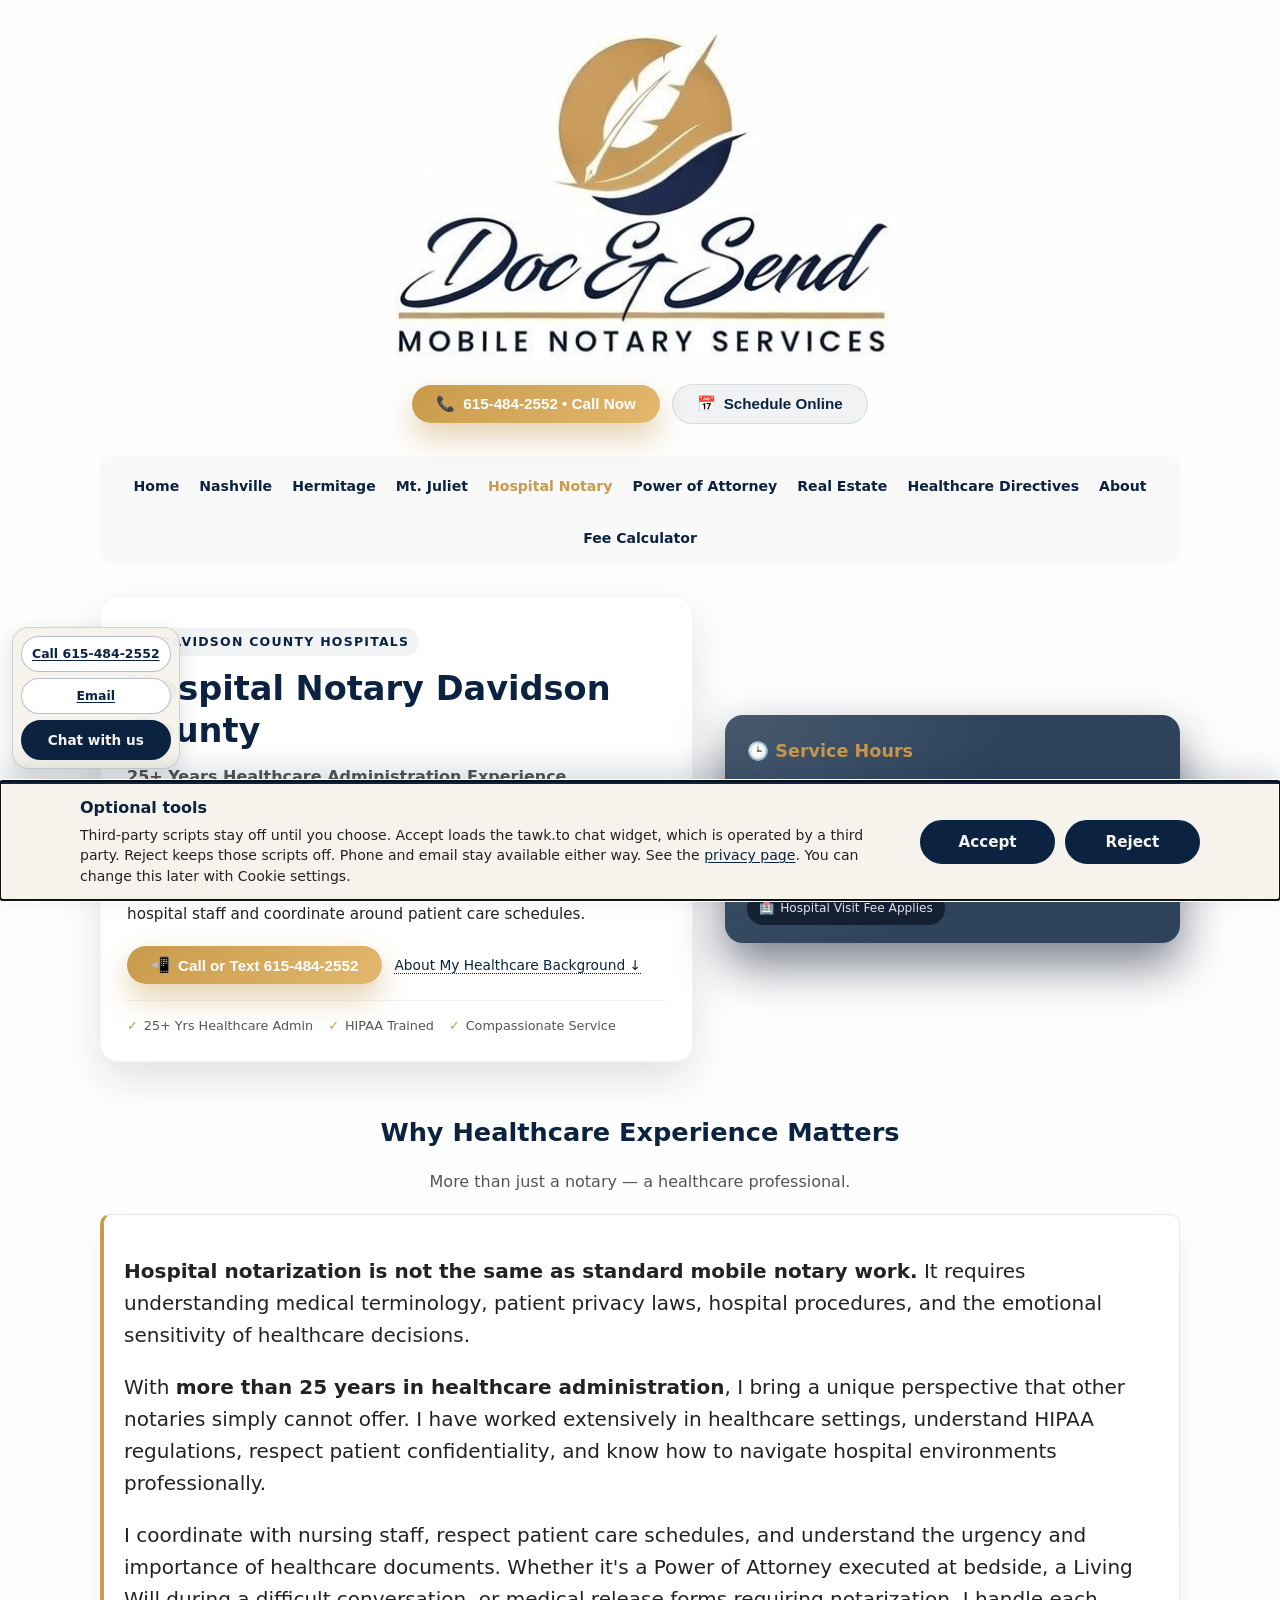
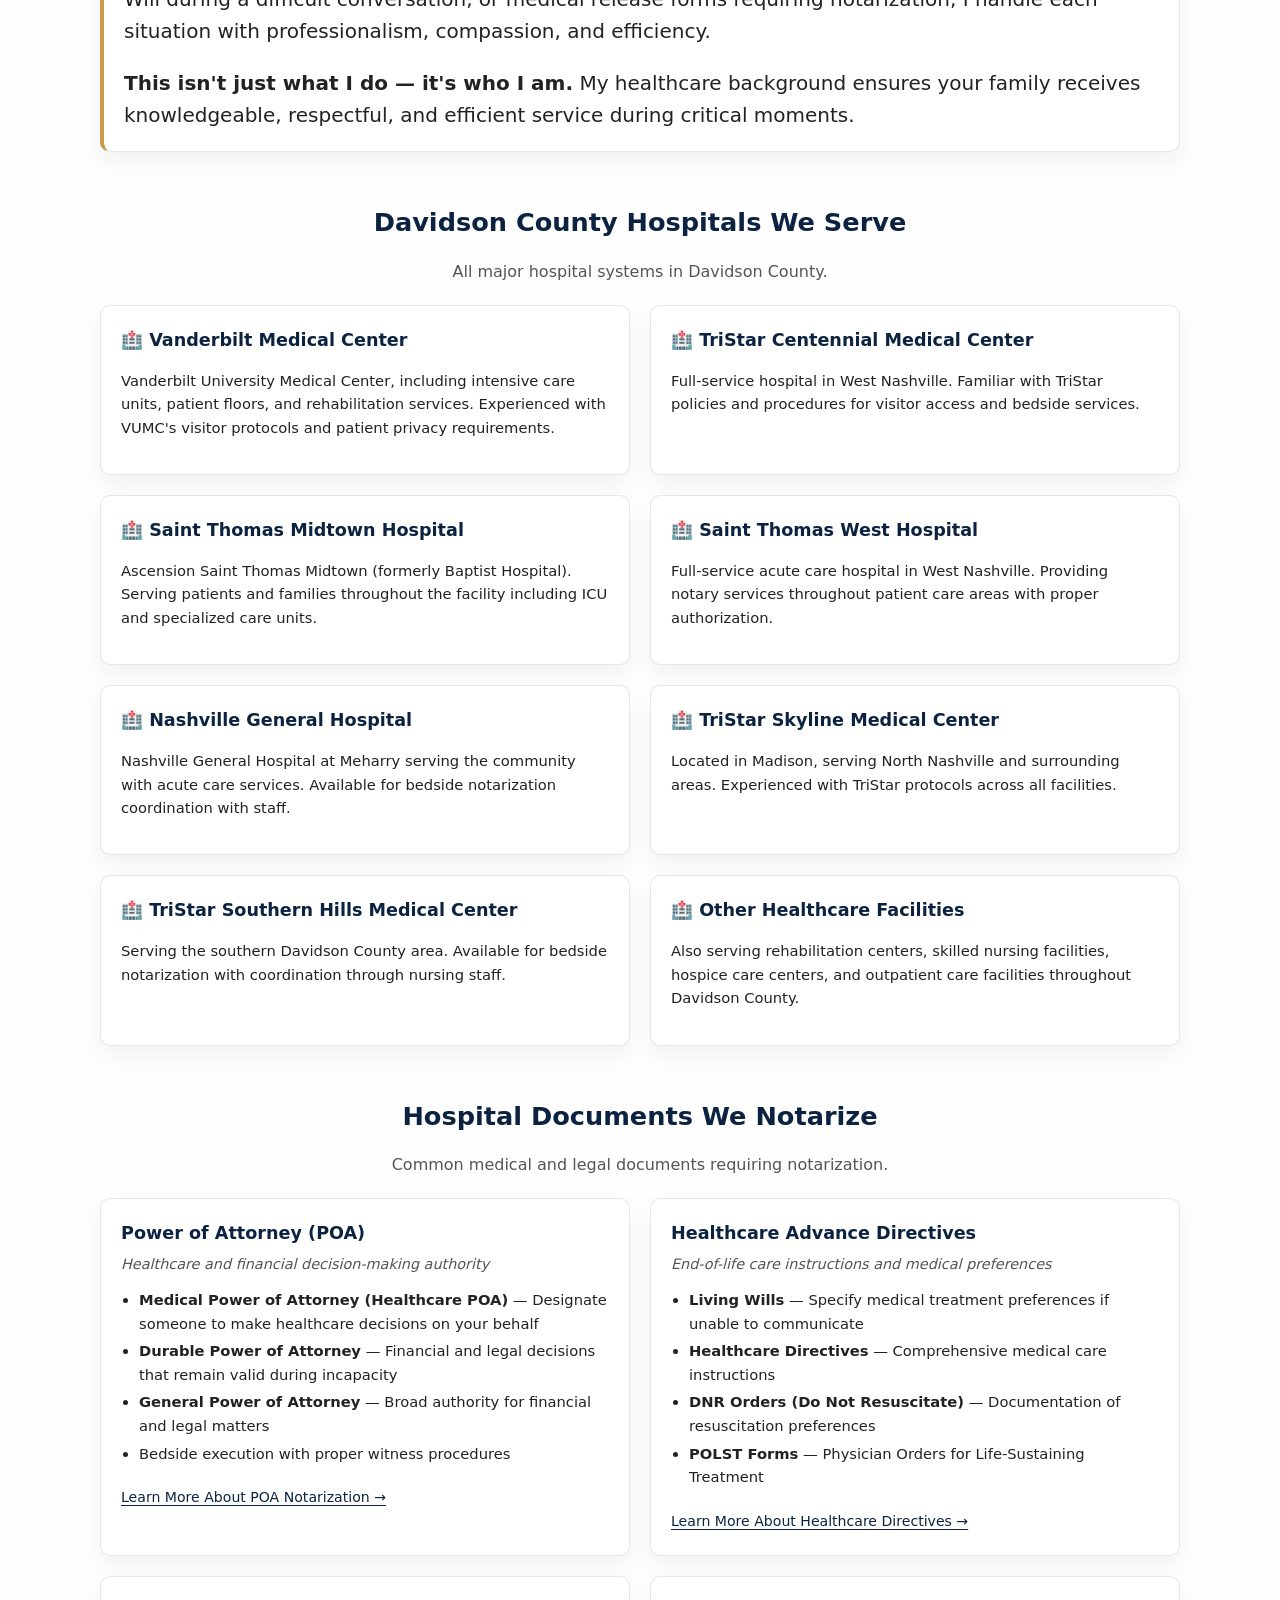
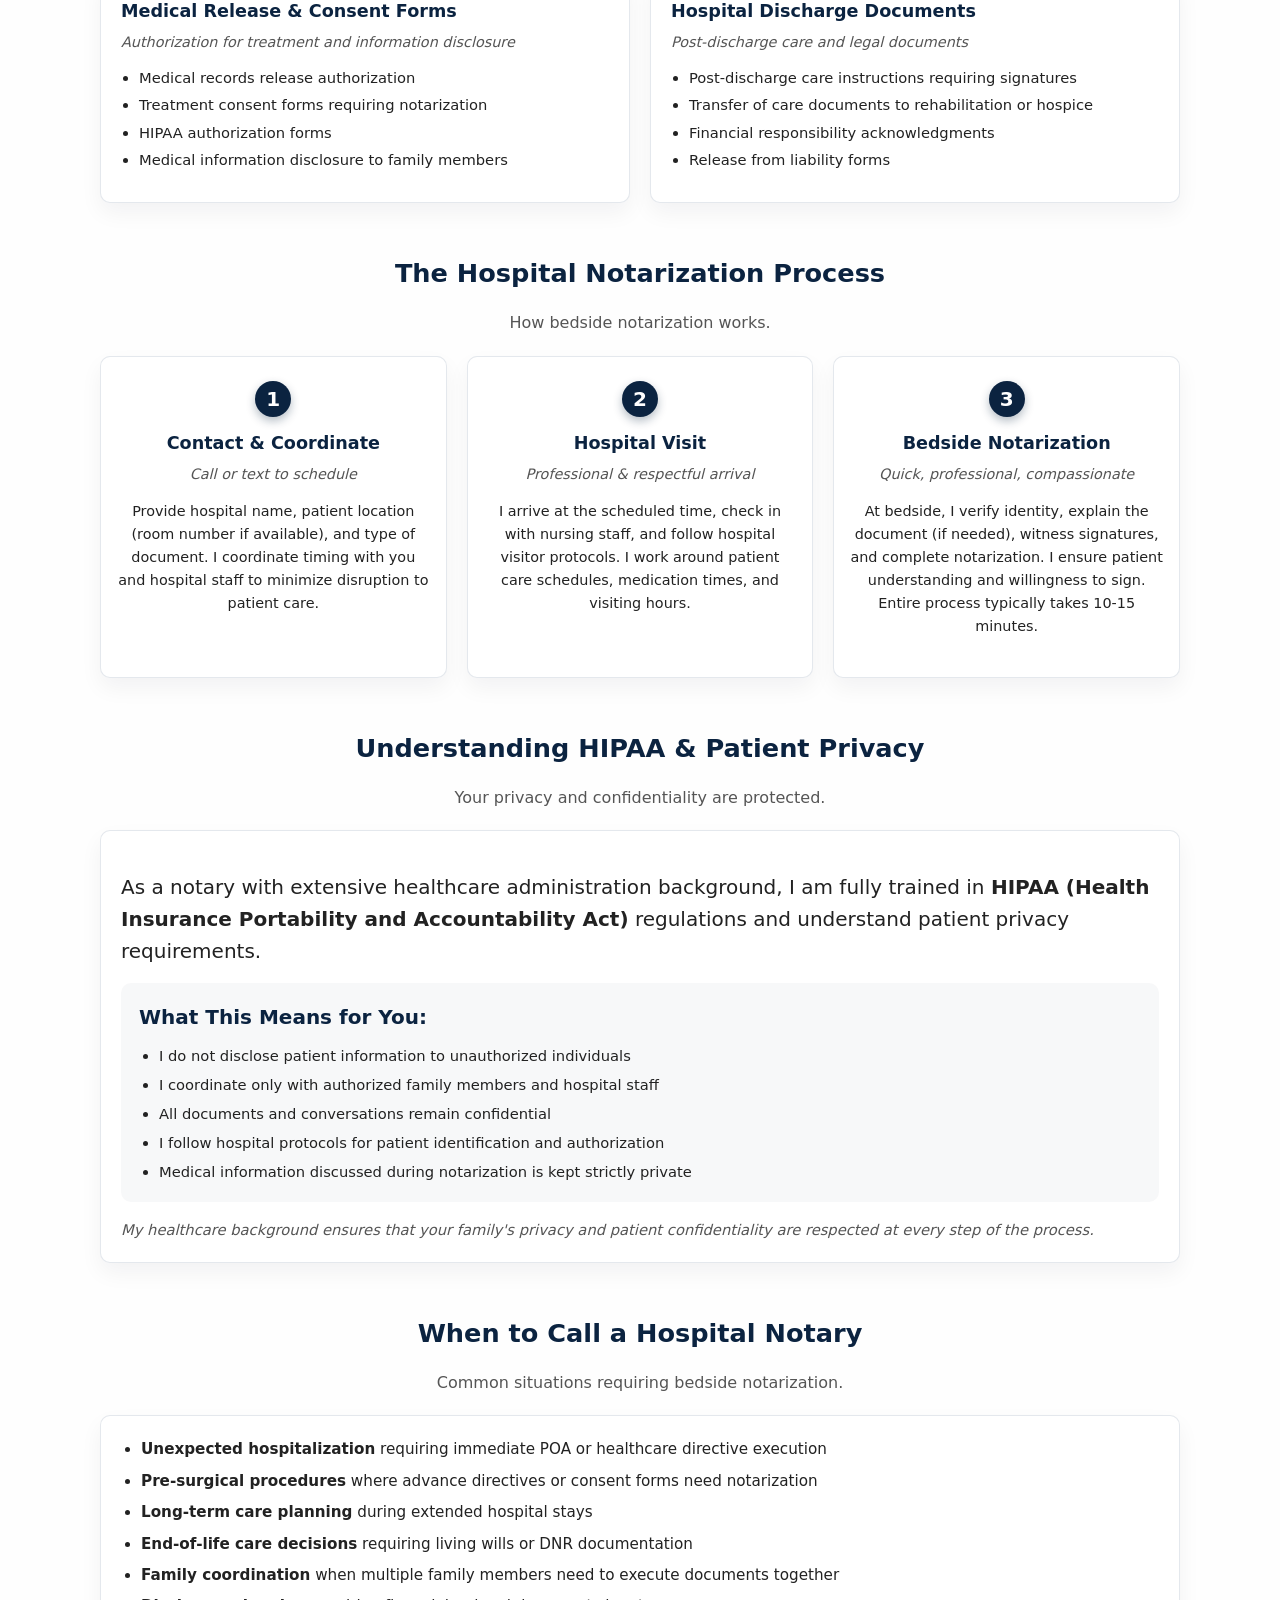
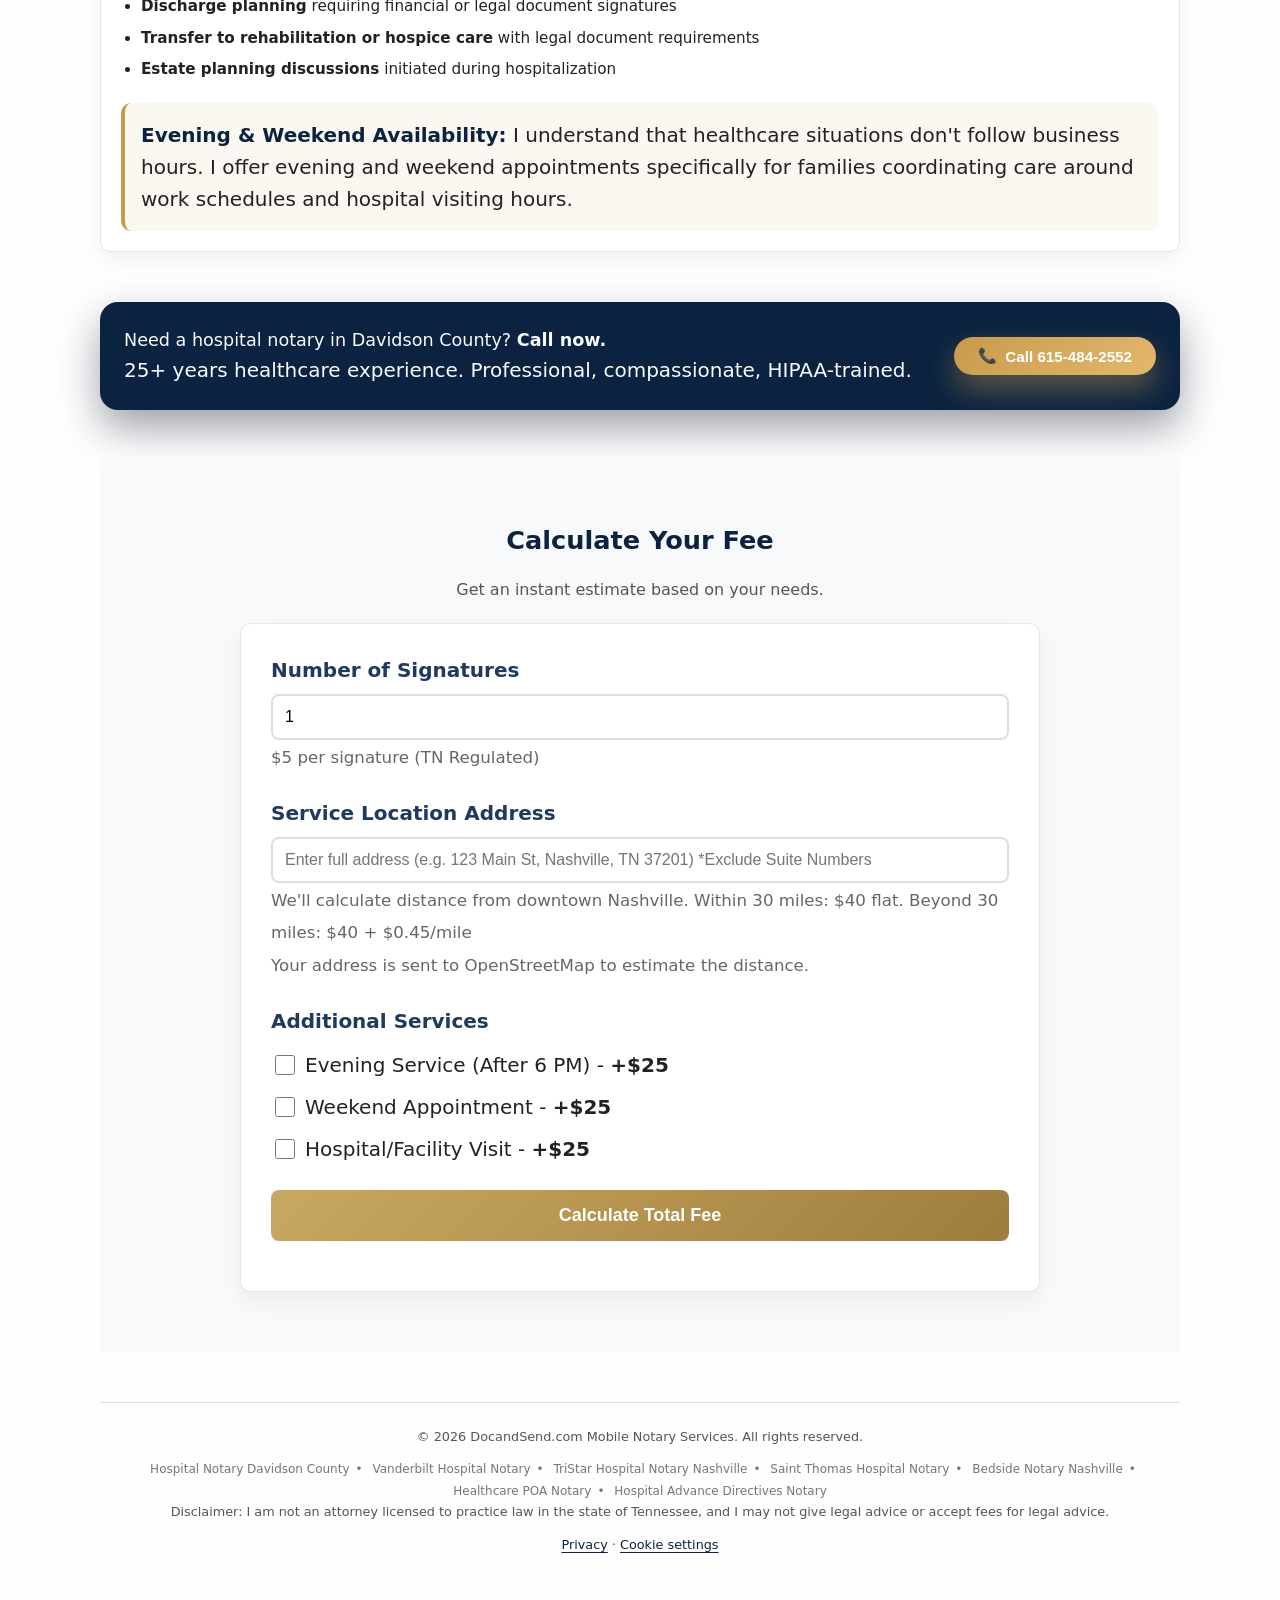
<file: hospital-notary-davidson-county/index.html>
<!DOCTYPE html>

<html lang="en">

<head>

  <meta charset="UTF-8" />

  <title>Hospital Notary Davidson County | Doc and Send | 25+ Years Healthcare Experience</title>

  <meta name="description" content="Hospital notary in Davidson County with 25+ years healthcare experience. Vanderbilt, TriStar, Saint Thomas, Nashville General. Bedside POA, healthcare directives. Call 615-484-2552." />

  <meta name="viewport" content="width=device-width, initial-scale=1" />

  <link rel="canonical" href="https://docandsendnotary.com/hospital-notary-davidson-county/" />

  <meta name="keywords" content="hospital notary Davidson County, bedside notary Nashville, Vanderbilt hospital notary, TriStar notary, Saint Thomas notary, healthcare POA notary, hospital advance directives" />

  

  <meta property="og:title" content="Hospital Notary Davidson County | Doc and Send" />

  <meta property="og:description" content="Hospital notary with 25+ years healthcare experience. Vanderbilt, TriStar, Saint Thomas hospitals. Bedside notarization. Call 615-484-2552." />

  <meta property="og:url" content="https://docandsendnotary.com/hospital-notary-davidson-county/" />

  <meta property="og:type" content="website" />

  <meta property="og:image" content="https://docandsendnotary.com/DocandSend_Logo2.png" />

  <style>

    :root {

      --ds-navy: #0b2340;

      --ds-gold: #c89a4b;

      --ds-cream: #f6f3ed;

      --ds-text: #222222;

      --ds-muted: #555555;

      --ds-radius-lg: 18px;

      --ds-radius-md: 10px;

      --ds-shadow-soft: 0 18px 40px rgba(15, 23, 42, 0.12);

      --ds-font-sans: system-ui, -apple-system, BlinkMacSystemFont, "SF Pro Text", "Segoe UI", sans-serif;

      --ds-max-width: 1120px;

    }

    * { box-sizing: border-box; }

    body {
  margin: 0;
  font-size: 20px;
  font-family: var(--ds-font-sans);
  color: var(--ds-text);
  background-color: #fefefe;
  line-height: 1.6;
}


    a { color: inherit; text-decoration: none; }

    .page {

      max-width: var(--ds-max-width);

      margin: 0 auto;

      padding: 24px 20px 60px;

    }

    /* HEADER */

    header {

      display: flex;

      align-items: center;

      justify-content: center;

      gap: 16px;

      margin-bottom: 32px;

      flex-wrap: wrap;

    }

    .brand {

      display: flex;

      align-items: center;

      gap: 14px;

      justify-content: center;

      width: 100%;

    }

    .brand img {

      display: block;

      width: clamp(160px, 45vw, 520px);

      max-width: 60vw;

      height: auto;

      margin: 0 auto;

    }

    .header-cta {

      display: flex;

      flex-direction: row;

      align-items: center;

      justify-content: center;

      gap: 12px;

      margin-top: 10px;

      flex-wrap: wrap;

    }

    /* BUTTONS */

    .btn-primary {

      display: inline-flex;

      align-items: center;

      justify-content: center;

      gap: 8px;

      padding: 10px 24px;

      border-radius: 999px;

      background: linear-gradient(135deg, var(--ds-gold), #e3b86e);

      color: #fff;

      font-weight: 600;

      font-size: 0.95rem;

      border: none;

      cursor: pointer;

      box-shadow: 0 14px 30px rgba(200, 154, 75, 0.45);

      transition: transform 0.12s ease, box-shadow 0.12s ease;

    }

    .btn-primary:hover {

      transform: translateY(-1px);

      box-shadow: 0 18px 38px rgba(200, 154, 75, 0.55);

    }

    

    .btn-secondary {

        background: rgba(11, 35, 64, 0.05);

        color: var(--ds-navy);

        box-shadow: none;

        border: 1px solid rgba(11, 35, 64, 0.1);

    }

    .btn-secondary:hover {

        background: rgba(11, 35, 64, 0.1);

        box-shadow: none;

    }

    /* NAVIGATION */

    nav {

      margin-bottom: 32px;

      background: rgba(11, 35, 64, 0.02);

      border-radius: var(--ds-radius-md);

      padding: 12px 20px;

      overflow-x: auto;

      -webkit-overflow-scrolling: touch;

    }

    nav ul {

      display: flex;

      list-style: none;

      margin: 0;

      padding: 0;

      gap: 20px;

      flex-wrap: wrap;

      justify-content: center;

      align-items: center;

    }

    nav li {

      white-space: nowrap;

    }

    nav a {

      color: var(--ds-navy);

      font-weight: 600;

      font-size: 0.88rem;

      text-decoration: none;

      transition: color 0.2s ease;

    }

    nav a:hover {

      color: var(--ds-gold);

    }

    nav a.active {

      color: var(--ds-gold);

    }

    /* HERO */

    .hero {

      display: grid;

      grid-template-columns: minmax(0, 3fr) minmax(0, 2.3fr);

      gap: 32px;

      align-items: center;

      margin-bottom: 50px;

    }

    .hero-card {

      background: #ffffff;

      border-radius: var(--ds-radius-lg);

      padding: 26px 26px 24px;

      box-shadow: var(--ds-shadow-soft);

      border: 1px solid rgba(15, 23, 42, 0.04);

    }

    .eyebrow {

      display: inline-flex;

      align-items: center;

      gap: 8px;

      padding: 4px 10px;

      border-radius: 999px;

      background: rgba(11, 35, 64, 0.05);

      color: var(--ds-navy);

      font-size: 0.78rem;

      text-transform: uppercase;

      letter-spacing: 0.1em;

      margin-bottom: 12px;

      font-weight: 700;

    }

    .hero-title {

      font-size: 2.1rem;

      line-height: 1.25;

      margin: 0 0 12px;

      color: var(--ds-navy);

    }

    

    .hero-kicker {

      font-weight: 600;

      color: var(--ds-muted);

      font-size: 1rem;

      margin-bottom: 8px;

    }

    .hero-copy {

      font-size: 0.95rem;

      color: var(--ds-text);

      margin-bottom: 20px;

    }

    .hero-actions {

      display: flex;

      flex-wrap: wrap;

      gap: 12px;

      align-items: center;

      margin-bottom: 16px;

    }

    .secondary-link {

      font-size: 0.86rem;

      color: var(--ds-navy);

      text-decoration: underline;

      text-decoration-style: dotted;

      text-decoration-thickness: 1px;

      text-underline-offset: 3px;

    }

    .hero-trust {

        display: flex;

        gap: 15px;

        margin-top: 15px;

        font-size: 0.8rem;

        color: var(--ds-muted);

        flex-wrap: wrap;

        border-top: 1px solid rgba(0,0,0,0.05);

        padding-top: 15px;

    }

    .trust-item { display: flex; align-items: center; gap: 6px; }

    .trust-item span { color: var(--ds-gold); font-weight: bold; }

    .hero-highlight {

      background: #2f445c;

      border-radius: var(--ds-radius-lg);

      padding: 22px 22px 18px;

      color: #f9fafb;

      box-shadow: 0 22px 48px rgba(15, 23, 42, 0.55);

      position: relative;

      overflow: hidden;

    }

    .hero-highlight:before {

      content: "";

      position: absolute;

      inset: 0;

      background: radial-gradient(circle at 0% 0%, rgba(255,255,255,0.12), transparent 55%);

      opacity: 0.9;

    }

    .hero-highlight-inner { position: relative; z-index: 1; }

    .hero-highlight-title { font-size: 1.1rem; font-weight: 600; margin-bottom: 6px; color: var(--ds-gold); }

    .hero-highlight-text { font-size: 0.88rem; color: #e5e7eb; margin-bottom: 12px; }

    .hero-highlight-hours { display: grid; grid-template-columns: repeat(2, minmax(0,1fr)); gap: 8px 16px; font-size: 0.85rem; }

    

    .badge-pill {

      display: inline-flex;

      align-items: center;

      gap: 6px;

      padding: 6px 12px;

      border-radius: 999px;

      background: rgba(15, 23, 42, 0.8);

      color: #e5e7eb;

      font-size: 0.76rem;

      margin-top: 14px;

    }

    section { margin-bottom: 50px; }

    .section-header { margin-bottom: 20px; text-align: center; }

    .section-title { font-size: 1.6rem; font-weight: 700; color: var(--ds-navy); margin: 0 0 8px; }

    .section-tagline { font-size: 1rem; color: var(--ds-muted); }

    .grid-2 { display: grid; gap: 20px; grid-template-columns: repeat(2, minmax(0, 1fr)); }

    .grid-3 { display: grid; gap: 20px; grid-template-columns: repeat(3, minmax(0, 1fr)); }

    .card {

      background: #ffffff;

      border-radius: var(--ds-radius-md);

      padding: 20px;

      border: 1px solid rgba(148, 163, 184, 0.25);

      box-shadow: 0 10px 22px rgba(15,23,42,0.05);

      transition: transform 0.2s ease;

      height: 100%;

    }

    .card:hover { transform: translateY(-2px); box-shadow: 0 15px 30px rgba(15,23,42,0.1); }

    .card-title { font-size: 1.1rem; font-weight: 700; color: var(--ds-navy); margin-bottom: 6px; }

    .card-sub { font-size: 0.9rem; color: var(--ds-muted); margin-bottom: 12px; font-style: italic; }

    .card ul { padding-left: 18px; margin: 6px 0 10px; font-size: 0.92rem; }

    .card ul li + li { margin-top: 4px; }

    

    /* Process Step Styles */

    .step-card { text-align: center; padding: 24px 16px; }

    .step-num {

        background: var(--ds-navy);

        color: white;

        width: 36px; height: 36px;

        border-radius: 50%;

        display: flex; align-items: center; justify-content: center;

        margin: 0 auto 12px;

        font-weight: bold;

        box-shadow: 0 4px 10px rgba(11, 35, 64, 0.3);

    }

    

    .pill-row { display: flex; flex-wrap: wrap; gap: 8px; margin-top: 12px; font-size: 0.78rem; }

    .pill { padding: 4px 10px; border-radius: 999px; background: rgba(11, 35, 64, 0.06); color: var(--ds-navy); font-weight: 600; }

    /* SPECIAL PRICING STYLES */

    .price-item { display: flex; justify-content: space-between; align-items: baseline; margin-bottom: 10px; padding-bottom: 10px; border-bottom: 1px dashed #e5e7eb; }

    .price-item:last-child { border-bottom: none; margin-bottom: 0; }

    .price-label { font-size: 0.95rem; color: var(--ds-text); }

    .price-val { font-weight: 700; color: var(--ds-navy); }

    .price-val.highlight { color: var(--ds-gold); font-size: 1.1rem; }

    

    .price-range-card { background: #0b2340; color: #fff; border: none; }

    .price-range-card .card-title { color: #fff; }

    .price-range-card .card-sub { color: #cbd5f5; }

    .price-range-card .price-label { color: #e5e7eb; }

    .price-range-card .price-val { color: var(--ds-gold); }

    .price-range-card .price-item { border-bottom-color: rgba(255,255,255,0.1); }

    .cta-strip {

      background: #0b2340;

      border-radius: var(--ds-radius-lg);

      padding: 24px;

      color: #f9fafb;

      display: flex;

      flex-wrap: wrap;

      align-items: center;

      justify-content: space-between;

      gap: 20px;

      box-shadow: 0 18px 42px rgba(15,23,42,0.4);

    }

    .cta-strip-text { font-size: 1.1rem; }

    footer { margin-top: 40px; border-top: 1px solid rgba(148, 163, 184, 0.35); padding-top: 24px; font-size: 0.8rem; color: var(--ds-muted); text-align: center; }

    .seo-footer { margin-top: 12px; font-size: 0.75rem; opacity: 0.8; line-height: 1.8; }

    .seo-footer span { display: inline-block; margin: 0 6px; }

    /* Responsive */

    @media (max-width: 880px) {

      header { flex-direction: column; text-align: center; }

      .hero { grid-template-columns: minmax(0, 1fr); }

      .hero-highlight { order: -1; margin-bottom: 20px; }

      .grid-3 { grid-template-columns: minmax(0, 1fr); }

    }

    @media (max-width: 520px) {

      body { font-size: 18px; }

      .hero-title { font-size: 1.7rem; }

      .page { padding-inline: 16px; }

      .grid-2 { grid-template-columns: minmax(0, 1fr); }

      .price-item { flex-direction: column; gap: 2px; }

    }
/* Ensure Lisa image width matches "Meet Your Notary" heading */

.notary-header-wrapper {
  display: inline-block;  /* width driven by the heading text */
  text-align: left;       /* optional: keeps alignment clean */
}

.notary-header-wrapper .section-title {
  margin: 0;
  padding: 0;
}

.lisa-image {
  width: 100%;            /* matches the width of the wrapper (same as text) */
  height: auto;           /* preserves aspect ratio */
  display: block;
  margin-top: 0.75rem;    /* space between text and image */
  border-radius: 12px;    /* soft rounded corners */
}

/* Keep centered on mobile/tablet */
@media (max-width: 880px) {
  .section-header {
    text-align: center;
  }
  .notary-header-wrapper {
    text-align: center;
  }
}

  </style>

  <script type="application/ld+json">

  {

    "@context": "https://schema.org",

    "@type": "LocalBusiness",

    "name": "Doc and Send Mobile Notary - Hospital Notary Davidson County",
    "alternateName": ["Doc & Send", "Doc and Send Mobile Notary Services"],

    "image": "https://docandsendnotary.com/DocandSend_Logo2.png",

    "url": "https://docandsendnotary.com/hospital-notary-davidson-county/",

    "telephone": "+1-615-484-2552",

    "priceRange": "$$",

    "address": {

      "@type": "PostalAddress",

      "addressLocality": "Nashville",

      "addressRegion": "TN",

      "postalCode": "37201",

      "addressCountry": "US"

    },

    "areaServed": [

      {

        "@type": "Place",

        "name": "Vanderbilt University Medical Center",

        "address": {

          "@type": "PostalAddress",

          "addressLocality": "Nashville",

          "addressRegion": "TN"

        }

      },

      {

        "@type": "Place",

        "name": "TriStar Centennial Medical Center",

        "address": {

          "@type": "PostalAddress",

          "addressLocality": "Nashville",

          "addressRegion": "TN"

        }

      },

      {

        "@type": "Place",

        "name": "Saint Thomas Midtown Hospital",

        "address": {

          "@type": "PostalAddress",

          "addressLocality": "Nashville",

          "addressRegion": "TN"

        }

      },

      {

        "@type": "Place",

        "name": "Saint Thomas West Hospital",

        "address": {

          "@type": "PostalAddress",

          "addressLocality": "Nashville",

          "addressRegion": "TN"

        }

      },

      {

        "@type": "Place",

        "name": "Nashville General Hospital",

        "address": {

          "@type": "PostalAddress",

          "addressLocality": "Nashville",

          "addressRegion": "TN"

        }

      },

      {

        "@type": "Place",

        "name": "TriStar Skyline Medical Center",

        "address": {

          "@type": "PostalAddress",

          "addressLocality": "Nashville",

          "addressRegion": "TN"

        }

      },

      {

        "@type": "Place",

        "name": "TriStar Southern Hills Medical Center",

        "address": {

          "@type": "PostalAddress",

          "addressLocality": "Nashville",

          "addressRegion": "TN"

        }

      },

      {

        "@type": "Place",

        "name": "Davidson County",

        "address": {

          "@type": "PostalAddress",

          "addressRegion": "TN"

        }

      }

    ],

    "geo": {

      "@type": "GeoCoordinates",

      "latitude": 36.1627,

      "longitude": -86.7816

    },

    "openingHoursSpecification": [

      { "@type": "OpeningHoursSpecification", "dayOfWeek": ["Monday","Tuesday","Wednesday","Thursday","Friday"], "opens": "12:00", "closes": "21:00" },

      { "@type": "OpeningHoursSpecification", "dayOfWeek": ["Saturday","Sunday"], "opens": "09:00", "closes": "16:00" }

    ],

    "description": "Hospital notary services in Davidson County with 25+ years healthcare administration experience. Serving Vanderbilt, TriStar, Saint Thomas, and Nashville General hospitals. Bedside notarization for POA, healthcare directives, and medical documents.",

    "sameAs": [],

    "hasOfferCatalog": {

      "@type": "OfferCatalog",

      "name": "Hospital Notary Services",

      "itemListElement": [

        {

          "@type": "Offer",

          "itemOffered": {

            "@type": "Service",

            "name": "Hospital Bedside Notary Services",

            "description": "Notary services at patient bedside in Davidson County hospitals"

          }

        },

        {

          "@type": "Offer",

          "itemOffered": {

            "@type": "Service",

            "name": "Healthcare Power of Attorney Notarization",

            "description": "Medical and healthcare POA notarization at hospitals"

          }

        },

        {

          "@type": "Offer",

          "itemOffered": {

            "@type": "Service",

            "name": "Healthcare Advance Directives Notarization",

            "description": "Living wills, healthcare directives, DNR orders notarization"

          }

        },

        {

          "@type": "Offer",

          "itemOffered": {

            "@type": "Service",

            "name": "POLST Forms Notarization",

            "description": "Physician Orders for Life-Sustaining Treatment notarization"

          }

        }

      ]

    }

  }

  </script>

  <link rel="stylesheet" href="/assets/consent.css" />
  <meta name="ds-tawk-src" content="https://embed.tawk.to/696d57412bf6a3197bbcbe0a/1jf9hpm4g" />
  <script>
    window.dataLayer = window.dataLayer || [];
    function gtag(){dataLayer.push(arguments);}
    gtag('consent', 'default', {
      'ad_storage': 'denied',
      'ad_user_data': 'denied',
      'ad_personalization': 'denied',
      'analytics_storage': 'denied',
      'functionality_storage': 'denied',
      'personalization_storage': 'denied',
      'security_storage': 'granted',
      'wait_for_update': 500
    });
    gtag('set', 'ads_data_redaction', true);
    gtag('set', 'url_passthrough', false);
  </script>
</head>

<body>

  <div class="page">

    <header>

      <div class="brand">

        <img src="../DocandSend_Logo2.png" alt="Doc & Send Mobile Notary logo" />

      </div>

      <div class="header-cta">

        <button class="btn-primary" onclick="window.location.href='tel:16154842552'">

          <span class="icon">📞</span>

          <span>615-484-2552 • Call Now</span>

        </button>

        <button class="btn-primary btn-secondary" onclick="window.location.href='https://calendly.com/youroneclickhome/serviceconsult'">

          <span class="icon">📅</span>

          <span>Schedule Online</span>

        </button>

      </div>

    </header>

    <nav>

      <ul>

        <li><a href="../">Home</a></li>

        <li><a href="../mobile-notary-nashville-tn/">Nashville</a></li>

        <li><a href="../mobile-notary-hermitage-tn/">Hermitage</a></li>

        <li><a href="../mobile-notary-mt-juliet-tn/">Mt. Juliet</a></li>

        <li><a href="../hospital-notary-davidson-county/" class="active">Hospital Notary</a></li>

        <li><a href="../power-of-attorney-notary-nashville/">Power of Attorney</a></li>

        <li><a href="../real-estate-closing-notary-nashville/">Real Estate</a></li>

        <li><a href="../healthcare-advance-directives-notary/">Healthcare Directives</a></li>

        <li><a href="../about/">About</a></li>

        <li><a href="#calculator">Fee Calculator</a></li>

      </ul>

    </nav>

    <main>

      <section class="hero">

        <div class="hero-card">

          <div class="eyebrow">

            <span>🏥 Davidson County Hospitals</span>

          </div>

          <h1 class="hero-title">Hospital Notary Davidson County</h1>

          <div class="hero-kicker">25+ Years Healthcare Administration Experience</div>

          <p class="hero-copy">

            Professional bedside notarization at all major Davidson County hospitals. With over 25 years in healthcare administration, I understand hospital protocols, HIPAA compliance, and the sensitive nature of medical document notarization. I work respectfully with hospital staff and coordinate around patient care schedules.

          </p>

          <div class="hero-actions">

            <button class="btn-primary" onclick="window.location.href='tel:16154842552'">

              <span class="icon">📲</span>

              <span>Call or Text 615-484-2552</span>

            </button>

            <a class="secondary-link" href="../about/">About My Healthcare Background ↓</a>

          </div>

          <div class="hero-trust">

            <div class="trust-item"><span>✓</span> 25+ Yrs Healthcare Admin</div>

            <div class="trust-item"><span>✓</span> HIPAA Trained</div>

            <div class="trust-item"><span>✓</span> Compassionate Service</div>

          </div>

        </div>

        <aside class="hero-highlight">

          <div class="hero-highlight-inner">

            <div class="hero-highlight-title">🕒 Service Hours</div>

            <p class="hero-highlight-text">

              Available evenings and weekends for families coordinating care.

            </p>

            <div class="hero-highlight-hours">

              <div><strong>Weekdays:</strong><br>12:00 PM – 9:00 PM</div>

              <div><strong>Weekends:</strong><br>9:00 AM – 4:00 PM</div>

            </div>

            <div class="badge-pill">

              <span>🏥</span>

              <span>Hospital Visit Fee Applies</span>

            </div>

          </div>

        </aside>

      </section>

      <section>

        <div class="section-header">

          <h2 class="section-title">Why Healthcare Experience Matters</h2>

          <p class="section-tagline">More than just a notary — a healthcare professional.</p>

        </div>

        <div class="card" style="border-left: 4px solid var(--ds-gold);">

          <p style="margin-bottom: 16px;">

            <strong>Hospital notarization is not the same as standard mobile notary work.</strong> It requires understanding medical terminology, patient privacy laws, hospital procedures, and the emotional sensitivity of healthcare decisions.

          </p>

          <p style="margin-bottom: 16px;">

            With <strong>more than 25 years in healthcare administration</strong>, I bring a unique perspective that other notaries simply cannot offer. I have worked extensively in healthcare settings, understand HIPAA regulations, respect patient confidentiality, and know how to navigate hospital environments professionally.

          </p>

          <p style="margin-bottom: 16px;">

            I coordinate with nursing staff, respect patient care schedules, and understand the urgency and importance of healthcare documents. Whether it's a Power of Attorney executed at bedside, a Living Will during a difficult conversation, or medical release forms requiring notarization, I handle each situation with professionalism, compassion, and efficiency.

          </p>

          <p style="margin-bottom: 0;">

            <strong>This isn't just what I do — it's who I am.</strong> My healthcare background ensures your family receives knowledgeable, respectful, and efficient service during critical moments.

          </p>

        </div>

      </section>

      <section>

        <div class="section-header">

          <h2 class="section-title">Davidson County Hospitals We Serve</h2>

          <p class="section-tagline">All major hospital systems in Davidson County.</p>

        </div>

        <div class="grid-2">

          <div class="card">

            <div class="card-title">🏥 Vanderbilt Medical Center</div>

            <p style="font-size: 0.92rem;">

              Vanderbilt University Medical Center, including intensive care units, patient floors, and rehabilitation services. Experienced with VUMC's visitor protocols and patient privacy requirements.

            </p>

          </div>

          <div class="card">

            <div class="card-title">🏥 TriStar Centennial Medical Center</div>

            <p style="font-size: 0.92rem;">

              Full-service hospital in West Nashville. Familiar with TriStar policies and procedures for visitor access and bedside services.

            </p>

          </div>

          <div class="card">

            <div class="card-title">🏥 Saint Thomas Midtown Hospital</div>

            <p style="font-size: 0.92rem;">

              Ascension Saint Thomas Midtown (formerly Baptist Hospital). Serving patients and families throughout the facility including ICU and specialized care units.

            </p>

          </div>

          <div class="card">

            <div class="card-title">🏥 Saint Thomas West Hospital</div>

            <p style="font-size: 0.92rem;">

              Full-service acute care hospital in West Nashville. Providing notary services throughout patient care areas with proper authorization.

            </p>

          </div>

          <div class="card">

            <div class="card-title">🏥 Nashville General Hospital</div>

            <p style="font-size: 0.92rem;">

              Nashville General Hospital at Meharry serving the community with acute care services. Available for bedside notarization coordination with staff.

            </p>

          </div>

          <div class="card">

            <div class="card-title">🏥 TriStar Skyline Medical Center</div>

            <p style="font-size: 0.92rem;">

              Located in Madison, serving North Nashville and surrounding areas. Experienced with TriStar protocols across all facilities.

            </p>

          </div>

          <div class="card">

            <div class="card-title">🏥 TriStar Southern Hills Medical Center</div>

            <p style="font-size: 0.92rem;">

              Serving the southern Davidson County area. Available for bedside notarization with coordination through nursing staff.

            </p>

          </div>

          <div class="card">

            <div class="card-title">🏥 Other Healthcare Facilities</div>

            <p style="font-size: 0.92rem;">

              Also serving rehabilitation centers, skilled nursing facilities, hospice care centers, and outpatient care facilities throughout Davidson County.

            </p>

          </div>

        </div>

      </section>

      <section>

        <div class="section-header">

          <h2 class="section-title">Hospital Documents We Notarize</h2>

          <p class="section-tagline">Common medical and legal documents requiring notarization.</p>

        </div>

        <div class="grid-2">

          <div class="card">

            <div class="card-title">Power of Attorney (POA)</div>

            <div class="card-sub">Healthcare and financial decision-making authority</div>

            <ul>

              <li><strong>Medical Power of Attorney (Healthcare POA)</strong> — Designate someone to make healthcare decisions on your behalf</li>

              <li><strong>Durable Power of Attorney</strong> — Financial and legal decisions that remain valid during incapacity</li>

              <li><strong>General Power of Attorney</strong> — Broad authority for financial and legal matters</li>

              <li>Bedside execution with proper witness procedures</li>

            </ul>

            <div style="margin-top: 14px;">

              <a href="../power-of-attorney-notary-nashville/" style="font-size: 0.88rem; color: var(--ds-navy); text-decoration: underline; text-underline-offset: 3px;">Learn More About POA Notarization →</a>

            </div>

          </div>

          <div class="card">

            <div class="card-title">Healthcare Advance Directives</div>

            <div class="card-sub">End-of-life care instructions and medical preferences</div>

            <ul>

              <li><strong>Living Wills</strong> — Specify medical treatment preferences if unable to communicate</li>

              <li><strong>Healthcare Directives</strong> — Comprehensive medical care instructions</li>

              <li><strong>DNR Orders (Do Not Resuscitate)</strong> — Documentation of resuscitation preferences</li>

              <li><strong>POLST Forms</strong> — Physician Orders for Life-Sustaining Treatment</li>

            </ul>

            <div style="margin-top: 14px;">

              <a href="../healthcare-advance-directives-notary/" style="font-size: 0.88rem; color: var(--ds-navy); text-decoration: underline; text-underline-offset: 3px;">Learn More About Healthcare Directives →</a>

            </div>

          </div>

          <div class="card">

            <div class="card-title">Medical Release & Consent Forms</div>

            <div class="card-sub">Authorization for treatment and information disclosure</div>

            <ul>

              <li>Medical records release authorization</li>

              <li>Treatment consent forms requiring notarization</li>

              <li>HIPAA authorization forms</li>

              <li>Medical information disclosure to family members</li>

            </ul>

          </div>

          <div class="card">

            <div class="card-title">Hospital Discharge Documents</div>

            <div class="card-sub">Post-discharge care and legal documents</div>

            <ul>

              <li>Post-discharge care instructions requiring signatures</li>

              <li>Transfer of care documents to rehabilitation or hospice</li>

              <li>Financial responsibility acknowledgments</li>

              <li>Release from liability forms</li>

            </ul>

          </div>

        </div>

      </section>

      <section>

        <div class="section-header">

          <h2 class="section-title">The Hospital Notarization Process</h2>

          <p class="section-tagline">How bedside notarization works.</p>

        </div>

        <div class="grid-3">

          <div class="card step-card">

            <div class="step-num">1</div>

            <div class="card-title">Contact & Coordinate</div>

            <div class="card-sub">Call or text to schedule</div>

            <p style="font-size: 0.9rem;">

              Provide hospital name, patient location (room number if available), and type of document. I coordinate timing with you and hospital staff to minimize disruption to patient care.

            </p>

          </div>

          <div class="card step-card">

            <div class="step-num">2</div>

            <div class="card-title">Hospital Visit</div>

            <div class="card-sub">Professional & respectful arrival</div>

            <p style="font-size: 0.9rem;">

              I arrive at the scheduled time, check in with nursing staff, and follow hospital visitor protocols. I work around patient care schedules, medication times, and visiting hours.

            </p>

          </div>

          <div class="card step-card">

            <div class="step-num">3</div>

            <div class="card-title">Bedside Notarization</div>

            <div class="card-sub">Quick, professional, compassionate</div>

            <p style="font-size: 0.9rem;">

              At bedside, I verify identity, explain the document (if needed), witness signatures, and complete notarization. I ensure patient understanding and willingness to sign. Entire process typically takes 10-15 minutes.

            </p>

          </div>

        </div>

      </section>

      <section>

        <div class="section-header">

          <h2 class="section-title">Understanding HIPAA & Patient Privacy</h2>

          <p class="section-tagline">Your privacy and confidentiality are protected.</p>

        </div>

        <div class="card">

          <p style="margin-bottom: 14px;">

            As a notary with extensive healthcare administration background, I am fully trained in <strong>HIPAA (Health Insurance Portability and Accountability Act)</strong> regulations and understand patient privacy requirements.

          </p>

          <div style="background: rgba(11, 35, 64, 0.03); padding: 18px; border-radius: 10px; margin-top: 16px;">

            <div style="font-weight: 600; margin-bottom: 10px; color: var(--ds-navy);">What This Means for You:</div>

            <ul style="margin: 0; padding-left: 20px; font-size: 0.92rem; line-height: 1.7;">

              <li>I do not disclose patient information to unauthorized individuals</li>

              <li>I coordinate only with authorized family members and hospital staff</li>

              <li>All documents and conversations remain confidential</li>

              <li>I follow hospital protocols for patient identification and authorization</li>

              <li>Medical information discussed during notarization is kept strictly private</li>

            </ul>

          </div>

          <p style="margin-top: 16px; margin-bottom: 0; font-size: 0.92rem; font-style: italic; color: var(--ds-muted);">

            My healthcare background ensures that your family's privacy and patient confidentiality are respected at every step of the process.

          </p>

        </div>

      </section>

      <section>

        <div class="section-header">

          <h2 class="section-title">When to Call a Hospital Notary</h2>

          <p class="section-tagline">Common situations requiring bedside notarization.</p>

        </div>

        <div class="card">

          <ul style="padding-left: 20px; margin: 0; font-size: 0.95rem; line-height: 1.8;">

            <li><strong>Unexpected hospitalization</strong> requiring immediate POA or healthcare directive execution</li>

            <li><strong>Pre-surgical procedures</strong> where advance directives or consent forms need notarization</li>

            <li><strong>Long-term care planning</strong> during extended hospital stays</li>

            <li><strong>End-of-life care decisions</strong> requiring living wills or DNR documentation</li>

            <li><strong>Family coordination</strong> when multiple family members need to execute documents together</li>

            <li><strong>Discharge planning</strong> requiring financial or legal document signatures</li>

            <li><strong>Transfer to rehabilitation or hospice care</strong> with legal document requirements</li>

            <li><strong>Estate planning discussions</strong> initiated during hospitalization</li>

          </ul>

          <div style="margin-top: 20px; padding: 16px; background: rgba(200, 154, 75, 0.08); border-radius: 10px; border-left: 4px solid var(--ds-gold);">

            <strong style="color: var(--ds-navy);">Evening & Weekend Availability:</strong> I understand that healthcare situations don't follow business hours. I offer evening and weekend appointments specifically for families coordinating care around work schedules and hospital visiting hours.

          </div>

        </div>

      </section>

      <section>

        <div class="cta-strip">

          <div>

            <div class="cta-strip-text">

              Need a hospital notary in Davidson County? <strong>Call now.</strong>

            </div>

            <div class="cta-strip-sub">

              25+ years healthcare experience. Professional, compassionate, HIPAA-trained.

            </div>

          </div>

          <button class="btn-primary" onclick="window.location.href='tel:16154842552'">

            <span class="icon">📞</span>

            <span>Call 615-484-2552</span>

          </button>

        </div>

      </section>


      <!-- FEE CALCULATOR SECTION -->
<section id="calculator" style="background: #f8f9fa; padding: 60px 20px;">
    <div class="section-header">
        <h2 class="section-title">Calculate Your Fee</h2>
        <p class="section-tagline">Get an instant estimate based on your needs.</p>
    </div>

    <div style="max-width: 800px; margin: 0 auto;">
        <div class="card" style="padding: 30px;">
            
            <!-- Service Details -->
            <div style="margin-bottom: 25px;">
                <label style="display: block; font-weight: 600; margin-bottom: 8px; color: #1e3a5f;">
                    Number of Signatures
                </label>
                <input type="number" id="calc-signatures" min="1" value="1" 
                    style="width: 100%; padding: 12px; border: 2px solid #ddd; border-radius: 8px; font-size: 16px;">
                <small style="color: #666;">$5 per signature (TN Regulated)</small>
            </div>

            <!-- Location for Distance Calculation -->
            <div style="margin-bottom: 25px;">
                <label style="display: block; font-weight: 600; margin-bottom: 8px; color: #1e3a5f;">
                    Service Location Address
                </label>
                <input type="text" id="calc-address" placeholder="Enter full address (e.g. 123 Main St, Nashville, TN 37201) *Exclude Suite Numbers" 
                    style="width: 100%; padding: 12px; border: 2px solid #ddd; border-radius: 8px; font-size: 16px;">
                <small style="color: #666;">We'll calculate distance from downtown Nashville. Within 30 miles: $40 flat. Beyond 30 miles: $40 + $0.45/mile</small>
                <small style="display: block; color: #666; margin-top: 6px;">Your address is sent to OpenStreetMap to estimate the distance.</small>
                <div id="distance-result" style="margin-top: 10px; padding: 10px; background: #e3f2fd; border-radius: 6px; display: none;">
                    <strong style="color: #1976d2;">Distance: <span id="distance-miles"></span> miles from downtown Nashville</strong>
                </div>
            </div>

            <!-- Additional Services -->
            <div style="margin-bottom: 25px;">
                <label style="display: block; font-weight: 600; margin-bottom: 12px; color: #1e3a5f;">
                    Additional Services
                </label>
                
                <div style="margin-bottom: 10px;">
                    <label style="display: flex; align-items: center; cursor: pointer;">
                        <input type="checkbox" id="calc-evening" value="25" 
                            style="width: 20px; height: 20px; margin-right: 10px; cursor: pointer;">
                        <span>Evening Service (After 6 PM) - <strong>+$25</strong></span>
                    </label>
                </div>

                <div style="margin-bottom: 10px;">
                    <label style="display: flex; align-items: center; cursor: pointer;">
                        <input type="checkbox" id="calc-weekend" value="25" 
                            style="width: 20px; height: 20px; margin-right: 10px; cursor: pointer;">
                        <span>Weekend Appointment - <strong>+$25</strong></span>
                    </label>
                </div>

                <div style="margin-bottom: 10px;">
                    <label style="display: flex; align-items: center; cursor: pointer;">
                        <input type="checkbox" id="calc-hospital" value="25" 
                            style="width: 20px; height: 20px; margin-right: 10px; cursor: pointer;">
                        <span>Hospital/Facility Visit - <strong>+$25</strong></span>
                    </label>
                </div>
            </div>

            <!-- Calculate Button -->
            <button id="calc-button" onclick="calculateFee()" 
                style="width: 100%; padding: 15px; background: linear-gradient(135deg, #C9A961 0%, #9d7d3b 100%); 
                color: white; border: none; border-radius: 8px; font-size: 18px; font-weight: 600; 
                cursor: pointer; margin-bottom: 20px; transition: transform 0.2s;">
                Calculate Total Fee
            </button>

            <!-- Results Display -->
            <div id="calc-results" style="display: none; padding: 25px; background: linear-gradient(135deg, #1e3a5f 0%, #2c5282 100%); 
                border-radius: 12px; color: white;">
                
                <h3 style="margin: 0 0 15px 0; font-size: 24px;">Your Estimated Total</h3>
                
                <div style="margin-bottom: 15px;">
                    <div style="display: flex; justify-content: space-between; padding: 8px 0; border-bottom: 1px solid rgba(255,255,255,0.2);">
                        <span>Notarization (<span id="result-sig-count">0</span> signatures × $5)</span>
                        <span id="result-notarization">$0</span>
                    </div>
                    <div style="display: flex; justify-content: space-between; padding: 8px 0; border-bottom: 1px solid rgba(255,255,255,0.2);">
                        <span>Mobile Travel Fee</span>
                        <span id="result-travel">$40</span>
                    </div>
                    <div id="result-extra-distance-row" style="display: none; padding: 8px 0; border-bottom: 1px solid rgba(255,255,255,0.2);">
                        <div style="display: flex; justify-content: space-between;">
                            <span>Extra Distance Fee (<span id="result-extra-miles"></span> miles × $0.45)</span>
                            <span id="result-extra-distance">$0</span>
                        </div>
                    </div>
                    <div id="result-additional-row" style="display: none;">
                        <div style="display: flex; justify-content: space-between; padding: 8px 0; border-bottom: 1px solid rgba(255,255,255,0.2);">
                            <span>Additional Services</span>
                            <span id="result-additional">$0</span>
                        </div>
                    </div>
                </div>

                <div style="display: flex; justify-content: space-between; padding: 15px 0; border-top: 2px solid rgba(255,255,255,0.4); 
                    font-size: 28px; font-weight: 700;">
                    <span>TOTAL</span>
                    <span id="result-total" style="color: #C9A961;">$0</span>
                </div>

                <p style="margin: 15px 0 0 0; font-size: 14px; opacity: 0.9; text-align: center;">
                    📝 This is an estimate. Final price will be confirmed before scheduling.
                </p>
            </div>

        </div>
    </div>
</section>

<!-- CALCULATOR JAVASCRIPT -->
<script>
// Downtown Nashville coordinates (approx. Public Square)
const DOWNTOWN_NASH = { lat: 36.1627, lng: -86.7816 };
const BASE_TRAVEL_FEE = 40;
const FREE_RADIUS_MILES = 30;
const PER_MILE_RATE = 0.45;

// Calculate distance between two coordinates using Haversine formula
function calculateDistance(lat1, lon1, lat2, lon2) {
    const R = 3959; // Earth's radius in miles
    const dLat = (lat2 - lat1) * Math.PI / 180;
    const dLon = (lon2 - lon1) * Math.PI / 180;
    const a = Math.sin(dLat/2) * Math.sin(dLat/2) +
              Math.cos(lat1 * Math.PI / 180) * Math.cos(lat2 * Math.PI / 180) *
              Math.sin(dLon/2) * Math.sin(dLon/2);
    const c = 2 * Math.atan2(Math.sqrt(a), Math.sqrt(1-a));
    return R * c;
}

// Geocode address using Nominatim (OpenStreetMap)
async function geocodeAddress(address) {
    try {
        const response = await fetch(`https://nominatim.openstreetmap.org/search?` + new URLSearchParams({
            q: address,
            format: 'json',
            limit: 1,
            countrycodes: 'us'
        }), {
            headers: {
                'User-Agent': 'DocAndSend Mobile Notary Fee Calculator'
            }
        });
        const data = await response.json();
        if (data && data.length > 0) {
            return { lat: parseFloat(data[0].lat), lng: parseFloat(data[0].lon) };
        }
        return null;
    } catch (error) {
        console.error('Geocoding error:', error);
        return null;
    }
}

async function calculateFee() {
    // Get input values
    const signatures = parseInt(document.getElementById('calc-signatures').value) || 1;
    const address = document.getElementById('calc-address').value.trim();
    const evening = document.getElementById('calc-evening').checked;
    const weekend = document.getElementById('calc-weekend').checked;
    const hospital = document.getElementById('calc-hospital').checked;

    // Calculate base fees
    let notarizationFee = signatures * 5;
    let travelFee = BASE_TRAVEL_FEE;
    let extraDistanceFee = 0;
    let distance = 0;

    // Calculate distance if address provided
    if (address) {
        document.getElementById('calc-button').textContent = 'Calculating distance...';
        document.getElementById('calc-button').disabled = true;
        
        const coords = await geocodeAddress(address);
        if (coords) {
            distance = calculateDistance(
                DOWNTOWN_NASH.lat, DOWNTOWN_NASH.lng,
                coords.lat, coords.lng
            );
            
            // Show distance
            document.getElementById('distance-miles').textContent = distance.toFixed(1);
            document.getElementById('distance-result').style.display = 'block';
            
            // Calculate extra distance fee if beyond 30 miles
            if (distance > FREE_RADIUS_MILES) {
                const extraMiles = distance - FREE_RADIUS_MILES;
                extraDistanceFee = extraMiles * PER_MILE_RATE;
            }
        } else {
            alert('Could not find that address. Please check and try again, or leave blank for standard Nashville area pricing.');
            document.getElementById('calc-button').textContent = 'Calculate Total Fee';
            document.getElementById('calc-button').disabled = false;
            return;
        }
        
        document.getElementById('calc-button').textContent = 'Calculate Total Fee';
        document.getElementById('calc-button').disabled = false;
    } else {
        // Hide distance result if no address
        document.getElementById('distance-result').style.display = 'none';
    }

    // Calculate additional services
    let additionalFees = 0;
    if (evening) additionalFees += 25;
    if (weekend) additionalFees += 25;
    if (hospital) additionalFees += 25;

    // Calculate total
    const total = notarizationFee + travelFee + extraDistanceFee + additionalFees;

    // Display results
    document.getElementById('result-sig-count').textContent = signatures;
    document.getElementById('result-notarization').textContent = '$' + notarizationFee;
    document.getElementById('result-travel').textContent = '$' + travelFee;
    
    // Show/hide extra distance row
    if (extraDistanceFee > 0) {
        const extraMiles = distance - FREE_RADIUS_MILES;
        document.getElementById('result-extra-miles').textContent = extraMiles.toFixed(1);
        document.getElementById('result-extra-distance').textContent = '$' + extraDistanceFee.toFixed(2);
        document.getElementById('result-extra-distance-row').style.display = 'block';
    } else {
        document.getElementById('result-extra-distance-row').style.display = 'none';
    }
    
    // Show/hide additional services row
    if (additionalFees > 0) {
        document.getElementById('result-additional').textContent = '$' + additionalFees;
        document.getElementById('result-additional-row').style.display = 'block';
    } else {
        document.getElementById('result-additional-row').style.display = 'none';
    }

    document.getElementById('result-total').textContent = '$' + total.toFixed(2);
    document.getElementById('calc-results').style.display = 'block';

    // Smooth scroll to results
    document.getElementById('calc-results').scrollIntoView({ behavior: 'smooth', block: 'nearest' });
}

// Add hover effect to button
document.addEventListener('DOMContentLoaded', function() {
    const button = document.getElementById('calc-button');
    if (button) {
        button.addEventListener('mouseenter', function() {
            this.style.transform = 'translateY(-2px)';
        });
        button.addEventListener('mouseleave', function() {
            this.style.transform = 'translateY(0)';
        });
    }

    // Trigger calculation on Enter in address field
    const addressField = document.getElementById('calc-address');
    if (addressField) {
        addressField.addEventListener('keypress', function(e) {
            if (e.key === 'Enter') {
                calculateFee();
            }
        });
    }
});
</script>


    </main>

    <footer>

      <div>© <span id="year"></span> DocandSend.com Mobile Notary Services. All rights reserved.</div>

      <div class="seo-footer" aria-label="Hospital notary SEO keywords">

        <span>Hospital Notary Davidson County</span>•

        <span>Vanderbilt Hospital Notary</span>•

        <span>TriStar Hospital Notary Nashville</span>•

        <span>Saint Thomas Hospital Notary</span>•

        <span>Bedside Notary Nashville</span>•

        <span>Healthcare POA Notary</span>•

        <span>Hospital Advance Directives Notary</span>

      </div>

      <div class="legal-line">

        Disclaimer: I am not an attorney licensed to practice law in the state of Tennessee, and I may not give legal advice or accept fees for legal advice.

      </div>

          <div class="ds-footer-links">
        <a href="/privacy/">Privacy</a>
        <span aria-hidden="true"> · </span>
        <a href="#cookie-settings" class="ds-cookie-settings">Cookie settings</a>
      </div>
    </footer>

  </div>

  <script>

    document.getElementById("year").textContent = new Date().getFullYear();

  </script>

    <script src="/assets/consent.js" defer></script>
</body>

</html>
</file>
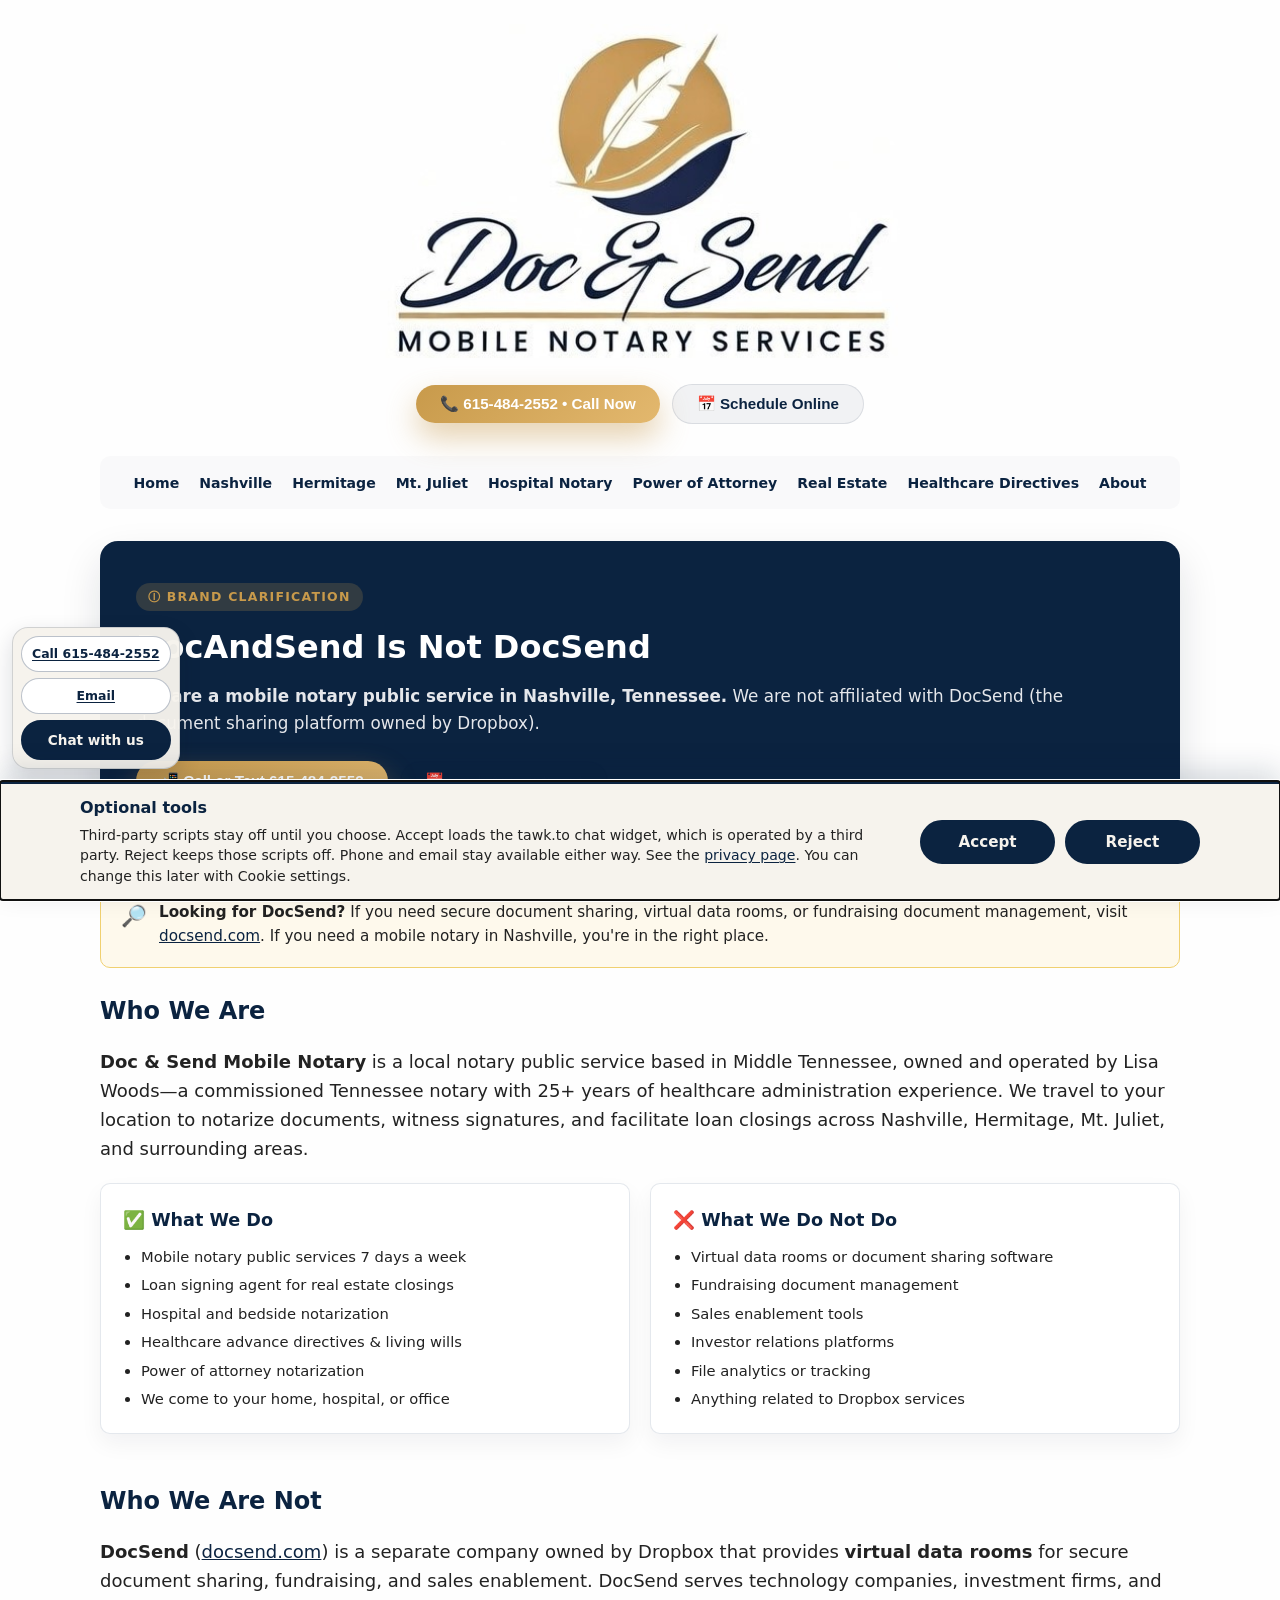
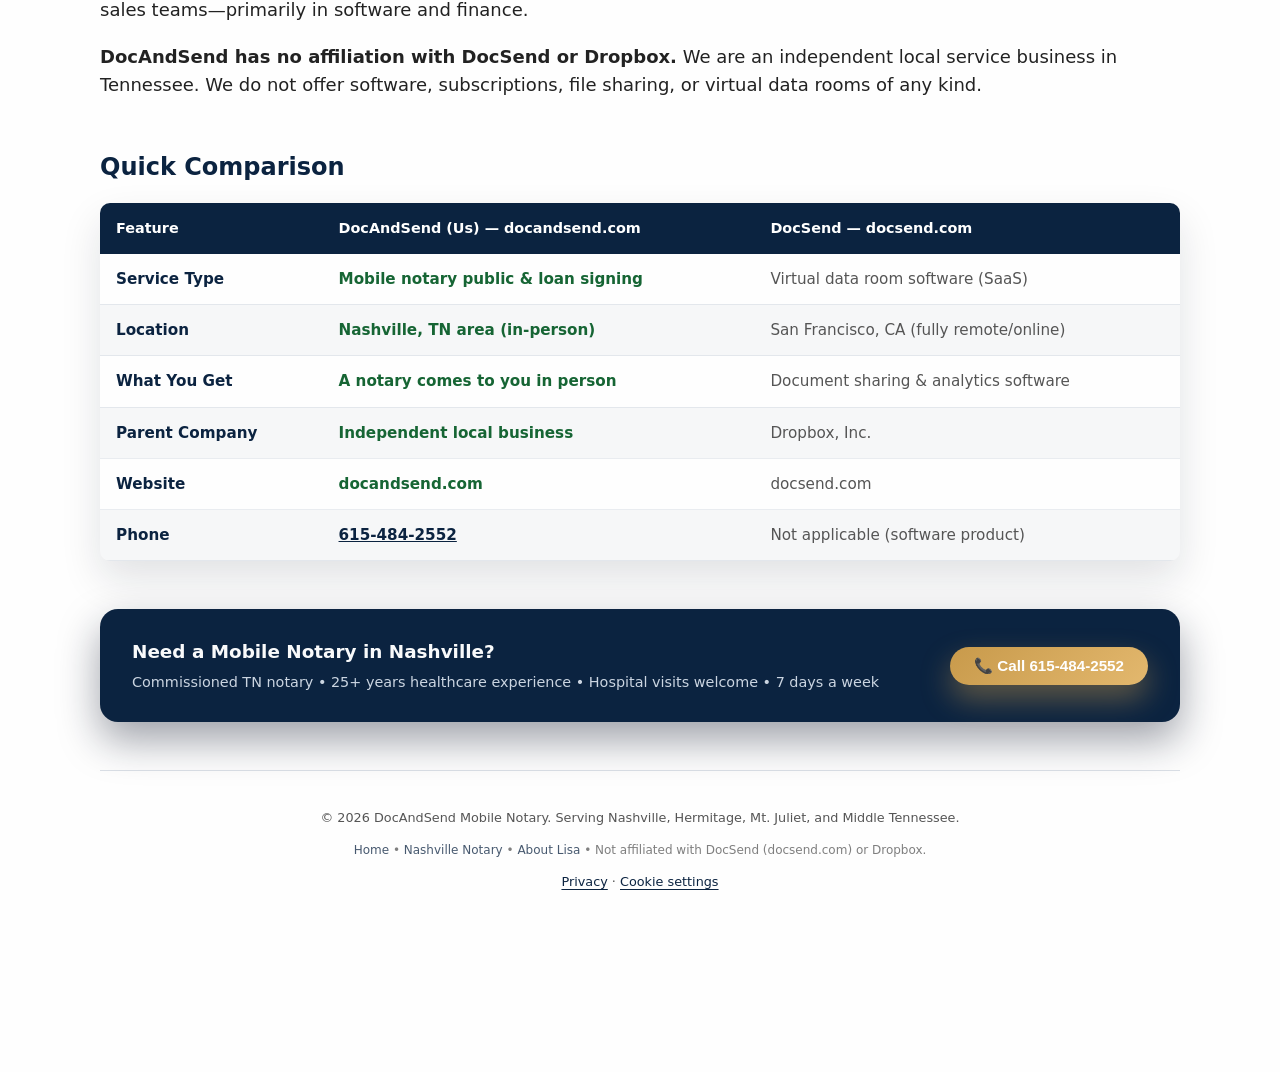
<file: is-not-docsend/index.html>
<!DOCTYPE html>
<html lang="en">
<head>
  <meta charset="UTF-8" />
  <title>DocAndSend Is Not DocSend | Mobile Notary Nashville TN</title>
  <meta name="description" content="DocAndSend (docandsend.com) provides mobile notary and loan signing services in Nashville, Mt. Juliet, and Middle Tennessee. We are not affiliated with DocSend (the document sharing platform owned by Dropbox)." />
  <meta name="viewport" content="width=device-width, initial-scale=1" />
  <link rel="canonical" href="https://docandsendnotary.com/is-not-docsend/" />
  <meta property="og:title" content="DocAndSend Is Not DocSend | Mobile Notary Nashville TN" />
  <meta property="og:description" content="DocAndSend provides mobile notary services in Nashville, TN. We are not affiliated with DocSend (Dropbox)." />
  <meta property="og:url" content="https://docandsendnotary.com/is-not-docsend/" />
  <meta property="og:type" content="website" />
  <meta property="og:image" content="https://docandsendnotary.com/DocandSend_Logo2.png" />
  <script type="application/ld+json">
  {
    "@context": "https://schema.org",
    "@type": "WebPage",
    "name": "DocAndSend Is Not DocSend",
    "description": "Clarification of distinction between DocAndSend (mobile notary services) and DocSend (document sharing platform)",
    "url": "https://docandsendnotary.com/is-not-docsend/",
    "mainEntity": {
      "@type": "LocalBusiness",
      "name": "Doc and Send Mobile Notary",
      "alternateName": "DocAndSend",
      "description": "Mobile notary public and loan signing agent serving Nashville, Mt. Juliet, Hermitage, and Middle Tennessee",
      "url": "https://docandsendnotary.com",
      "telephone": "+1-615-484-2552",
      "email": "info@docandsend.com",
      "image": "https://docandsendnotary.com/DocandSend_Logo2.png",
      "address": {
        "@type": "PostalAddress",
        "addressLocality": "Nashville",
        "addressRegion": "TN",
        "addressCountry": "US"
      },
      "areaServed": [
        { "@type": "City", "name": "Nashville" },
        { "@type": "City", "name": "Mt. Juliet" },
        { "@type": "City", "name": "Hermitage" },
        { "@type": "City", "name": "Bakewell" }
      ],
      "serviceType": ["Mobile Notary Public","Loan Signing Agent","Hospital Notary","Healthcare Advance Directives"],
      "sameAs": ["TODO: Replace with Google Business Profile URL once GBP is verified at https://business.google.com"]
    },
    "about": {
      "@type": "Organization",
      "name": "DocSend",
      "description": "DocSend (docsend.com) is a separate company owned by Dropbox that provides virtual data room services for document sharing. DocAndSend has no affiliation with DocSend.",
      "url": "https://docsend.com"
    }
  }
  </script>
  <style>
    :root{--ds-navy:#0b2340;--ds-gold:#c89a4b;--ds-text:#222;--ds-muted:#555;--ds-radius-lg:18px;--ds-radius-md:10px;--ds-shadow-soft:0 18px 40px rgba(15,23,42,0.12);--ds-font-sans:system-ui,-apple-system,BlinkMacSystemFont,"Segoe UI",sans-serif;--ds-max-width:1120px}
    *{box-sizing:border-box}
    body{margin:0;font-size:18px;font-family:var(--ds-font-sans);color:var(--ds-text);background:#fefefe;line-height:1.6}
    a{color:inherit;text-decoration:none}
    .page{max-width:var(--ds-max-width);margin:0 auto;padding:24px 20px 60px}
    header{display:flex;align-items:center;justify-content:center;gap:16px;margin-bottom:32px;flex-wrap:wrap}
    .brand{display:flex;align-items:center;gap:14px;justify-content:center;width:100%}
    .brand img{display:block;width:clamp(160px,45vw,520px);max-width:60vw;height:auto;margin:0 auto}
    .header-cta{display:flex;flex-direction:row;align-items:center;justify-content:center;gap:12px;margin-top:10px;flex-wrap:wrap}
    .btn-primary{display:inline-flex;align-items:center;justify-content:center;gap:8px;padding:10px 24px;border-radius:999px;background:linear-gradient(135deg,var(--ds-gold),#e3b86e);color:#fff;font-weight:600;font-size:.95rem;border:none;cursor:pointer;box-shadow:0 14px 30px rgba(200,154,75,.45);transition:transform .12s ease,box-shadow .12s ease}
    .btn-primary:hover{transform:translateY(-1px);box-shadow:0 18px 38px rgba(200,154,75,.55)}
    .btn-secondary{background:rgba(11,35,64,.05);color:var(--ds-navy);box-shadow:none;border:1px solid rgba(11,35,64,.1)}
    .btn-secondary:hover{background:rgba(11,35,64,.1);box-shadow:none}
    nav{margin-bottom:32px;background:rgba(11,35,64,.02);border-radius:var(--ds-radius-md);padding:12px 20px;overflow-x:auto}
    nav ul{display:flex;list-style:none;margin:0;padding:0;gap:20px;flex-wrap:wrap;justify-content:center}
    nav li{white-space:nowrap}
    nav a{color:var(--ds-navy);font-weight:600;font-size:.88rem;text-decoration:none;transition:color .2s ease}
    nav a:hover,nav a.active{color:var(--ds-gold)}
    .hero-banner{background:var(--ds-navy);border-radius:var(--ds-radius-lg);padding:40px 36px;color:#f9fafb;margin-bottom:40px;box-shadow:var(--ds-shadow-soft)}
    .eyebrow{display:inline-flex;align-items:center;gap:8px;padding:4px 12px;border-radius:999px;background:rgba(200,154,75,.2);color:var(--ds-gold);font-size:.78rem;text-transform:uppercase;letter-spacing:.1em;margin-bottom:16px;font-weight:700}
    .hero-banner h1{font-size:2rem;margin:0 0 12px;color:#fff;line-height:1.25}
    .hero-banner .lead{font-size:1.05rem;color:#e5e7eb;margin-bottom:24px}
    .hero-banner .hero-actions{display:flex;flex-wrap:wrap;gap:12px}
    section{margin-bottom:48px}
    .section-title{font-size:1.5rem;font-weight:700;color:var(--ds-navy);margin:0 0 16px}
    .comparison-table{width:100%;border-collapse:collapse;font-size:.95rem;border-radius:var(--ds-radius-md);overflow:hidden;box-shadow:var(--ds-shadow-soft)}
    .comparison-table thead{background:var(--ds-navy);color:#fff}
    .comparison-table th{padding:14px 16px;text-align:left;font-weight:600;font-size:.9rem}
    .comparison-table td{padding:13px 16px;border-bottom:1px solid rgba(148,163,184,.2)}
    .comparison-table tbody tr:nth-child(even){background:rgba(11,35,64,.03)}
    .comparison-table tbody tr:hover{background:rgba(200,154,75,.06)}
    .comparison-table td:first-child{font-weight:600;color:var(--ds-navy)}
    .us-col{color:#166534;font-weight:600}
    .them-col{color:var(--ds-muted)}
    .card{background:#fff;border-radius:var(--ds-radius-md);padding:22px;border:1px solid rgba(148,163,184,.25);box-shadow:0 10px 22px rgba(15,23,42,.05)}
    .card-title{font-size:1.1rem;font-weight:700;color:var(--ds-navy);margin-bottom:10px}
    .card ul{padding-left:18px;margin:0;font-size:.92rem}
    .card ul li+li{margin-top:5px}
    .grid-2{display:grid;gap:20px;grid-template-columns:repeat(2,minmax(0,1fr))}
    .alert-box{background:#fef9ec;border:1px solid #f0d070;border-radius:var(--ds-radius-md);padding:18px 20px;margin-bottom:24px;display:flex;gap:12px;align-items:flex-start;font-size:.95rem}
    .cta-strip{background:var(--ds-navy);border-radius:var(--ds-radius-lg);padding:28px 32px;color:#f9fafb;display:flex;flex-wrap:wrap;align-items:center;justify-content:space-between;gap:20px;box-shadow:0 18px 42px rgba(15,23,42,.4)}
    .cta-strip-text{font-size:1.15rem;font-weight:600}
    .cta-strip-sub{font-size:.9rem;color:#cbd5e1;margin-top:4px}
    footer{margin-top:40px;border-top:1px solid rgba(148,163,184,.35);padding-top:24px;font-size:.8rem;color:var(--ds-muted);text-align:center}
    @media(max-width:700px){.hero-banner h1{font-size:1.6rem}.grid-2{grid-template-columns:minmax(0,1fr)}.comparison-table{font-size:.82rem}.comparison-table th,.comparison-table td{padding:10px 12px}}
  </style>
  <link rel="stylesheet" href="/assets/consent.css" />
  <meta name="ds-tawk-src" content="https://embed.tawk.to/696d57412bf6a3197bbcbe0a/1jf9hpm4g" />
  <script>
    window.dataLayer = window.dataLayer || [];
    function gtag(){dataLayer.push(arguments);}
    gtag('consent', 'default', {
      'ad_storage': 'denied',
      'ad_user_data': 'denied',
      'ad_personalization': 'denied',
      'analytics_storage': 'denied',
      'functionality_storage': 'denied',
      'personalization_storage': 'denied',
      'security_storage': 'granted',
      'wait_for_update': 500
    });
    gtag('set', 'ads_data_redaction', true);
    gtag('set', 'url_passthrough', false);
  </script>
</head>
<body>
<div class="page">
  <header>
    <div class="brand"><img src="../DocandSend_Logo2.png" alt="Doc &amp; Send Mobile Notary logo" /></div>
    <div class="header-cta">
      <button class="btn-primary" onclick="window.location.href='tel:16154842552'">&#128222; 615-484-2552 &bull; Call Now</button>
      <button class="btn-primary btn-secondary" onclick="window.location.href='https://calendly.com/youroneclickhome/serviceconsult'">&#128197; Schedule Online</button>
    </div>
  </header>
  <nav>
    <ul>
      <li><a href="../">Home</a></li>
      <li><a href="../mobile-notary-nashville-tn/">Nashville</a></li>
      <li><a href="../mobile-notary-hermitage-tn/">Hermitage</a></li>
      <li><a href="../mobile-notary-mt-juliet-tn/">Mt. Juliet</a></li>
      <li><a href="../hospital-notary-davidson-county/">Hospital Notary</a></li>
      <li><a href="../power-of-attorney-notary-nashville/">Power of Attorney</a></li>
      <li><a href="../real-estate-closing-notary-nashville/">Real Estate</a></li>
      <li><a href="../healthcare-advance-directives-notary/">Healthcare Directives</a></li>
      <li><a href="../about/">About</a></li>
    </ul>
  </nav>
  <main>
    <div class="hero-banner">
      <div class="eyebrow">&#9432; Brand Clarification</div>
      <h1>DocAndSend Is Not DocSend</h1>
      <p class="lead"><strong>We are a mobile notary public service in Nashville, Tennessee.</strong> We are not affiliated with DocSend (the document sharing platform owned by Dropbox).</p>
      <div class="hero-actions">
        <button class="btn-primary" onclick="window.location.href='tel:16154842552'">&#128242; Call or Text 615-484-2552</button>
        <button class="btn-primary btn-secondary" onclick="window.location.href='https://calendly.com/youroneclickhome/serviceconsult'">&#128197; Book Appointment</button>
      </div>
    </div>
    <div class="alert-box">
      <div style="font-size:1.3rem;flex-shrink:0">&#128270;</div>
      <div><strong>Looking for DocSend?</strong> If you need secure document sharing, virtual data rooms, or fundraising document management, visit <a href="https://docsend.com" rel="nofollow noopener" style="color:var(--ds-navy);text-decoration:underline">docsend.com</a>. If you need a mobile notary in Nashville, you're in the right place.</div>
    </div>
    <section>
      <h2 class="section-title">Who We Are</h2>
      <p><strong>Doc &amp; Send Mobile Notary</strong> is a local notary public service based in Middle Tennessee, owned and operated by Lisa Woods&mdash;a commissioned Tennessee notary with 25+ years of healthcare administration experience. We travel to your location to notarize documents, witness signatures, and facilitate loan closings across Nashville, Hermitage, Mt. Juliet, and surrounding areas.</p>
      <div class="grid-2" style="margin-top:20px">
        <div class="card">
          <div class="card-title">&#9989; What We Do</div>
          <ul>
            <li>Mobile notary public services 7 days a week</li>
            <li>Loan signing agent for real estate closings</li>
            <li>Hospital and bedside notarization</li>
            <li>Healthcare advance directives &amp; living wills</li>
            <li>Power of attorney notarization</li>
            <li>We come to your home, hospital, or office</li>
          </ul>
        </div>
        <div class="card">
          <div class="card-title">&#10060; What We Do Not Do</div>
          <ul>
            <li>Virtual data rooms or document sharing software</li>
            <li>Fundraising document management</li>
            <li>Sales enablement tools</li>
            <li>Investor relations platforms</li>
            <li>File analytics or tracking</li>
            <li>Anything related to Dropbox services</li>
          </ul>
        </div>
      </div>
    </section>
    <section>
      <h2 class="section-title">Who We Are Not</h2>
      <p><strong>DocSend</strong> (<a href="https://docsend.com" rel="nofollow noopener" style="color:var(--ds-navy);text-decoration:underline">docsend.com</a>) is a separate company owned by Dropbox that provides <strong>virtual data rooms</strong> for secure document sharing, fundraising, and sales enablement. DocSend serves technology companies, investment firms, and sales teams&mdash;primarily in software and finance.</p>
      <p><strong>DocAndSend has no affiliation with DocSend or Dropbox.</strong> We are an independent local service business in Tennessee. We do not offer software, subscriptions, file sharing, or virtual data rooms of any kind.</p>
    </section>
    <section>
      <h2 class="section-title">Quick Comparison</h2>
      <table class="comparison-table">
        <thead>
          <tr><th>Feature</th><th>DocAndSend (Us) &mdash; docandsend.com</th><th>DocSend &mdash; docsend.com</th></tr>
        </thead>
        <tbody>
          <tr><td>Service Type</td><td class="us-col">Mobile notary public &amp; loan signing</td><td class="them-col">Virtual data room software (SaaS)</td></tr>
          <tr><td>Location</td><td class="us-col">Nashville, TN area (in-person)</td><td class="them-col">San Francisco, CA (fully remote/online)</td></tr>
          <tr><td>What You Get</td><td class="us-col">A notary comes to you in person</td><td class="them-col">Document sharing &amp; analytics software</td></tr>
          <tr><td>Parent Company</td><td class="us-col">Independent local business</td><td class="them-col">Dropbox, Inc.</td></tr>
          <tr><td>Website</td><td class="us-col">docandsend.com</td><td class="them-col">docsend.com</td></tr>
          <tr><td>Phone</td><td class="us-col"><a href="tel:16154842552" style="color:var(--ds-navy);text-decoration:underline">615-484-2552</a></td><td class="them-col">Not applicable (software product)</td></tr>
        </tbody>
      </table>
    </section>
    <section>
      <div class="cta-strip">
        <div>
          <div class="cta-strip-text">Need a Mobile Notary in Nashville?</div>
          <div class="cta-strip-sub">Commissioned TN notary &bull; 25+ years healthcare experience &bull; Hospital visits welcome &bull; 7 days a week</div>
        </div>
        <button class="btn-primary" onclick="window.location.href='tel:16154842552'">&#128222; Call 615-484-2552</button>
      </div>
    </section>
  </main>
  <footer>
    <p>&copy; <span id="year"></span> DocAndSend Mobile Notary. Serving Nashville, Hermitage, Mt. Juliet, and Middle Tennessee.</p>
    <p style="margin-top:8px;font-size:.75rem;opacity:.75">
      <a href="../" style="color:var(--ds-navy)">Home</a> &bull;
      <a href="../mobile-notary-nashville-tn/" style="color:var(--ds-navy)">Nashville Notary</a> &bull;
      <a href="../about/" style="color:var(--ds-navy)">About Lisa</a> &bull;
      Not affiliated with DocSend (docsend.com) or Dropbox.
    </p>
        <div class="ds-footer-links">
        <a href="/privacy/">Privacy</a>
        <span aria-hidden="true"> · </span>
        <a href="#cookie-settings" class="ds-cookie-settings">Cookie settings</a>
      </div>
    </footer>
</div>
<script>document.getElementById("year").textContent=new Date().getFullYear()</script>
  <script src="/assets/consent.js" defer></script>
</body>
</html>
</file>
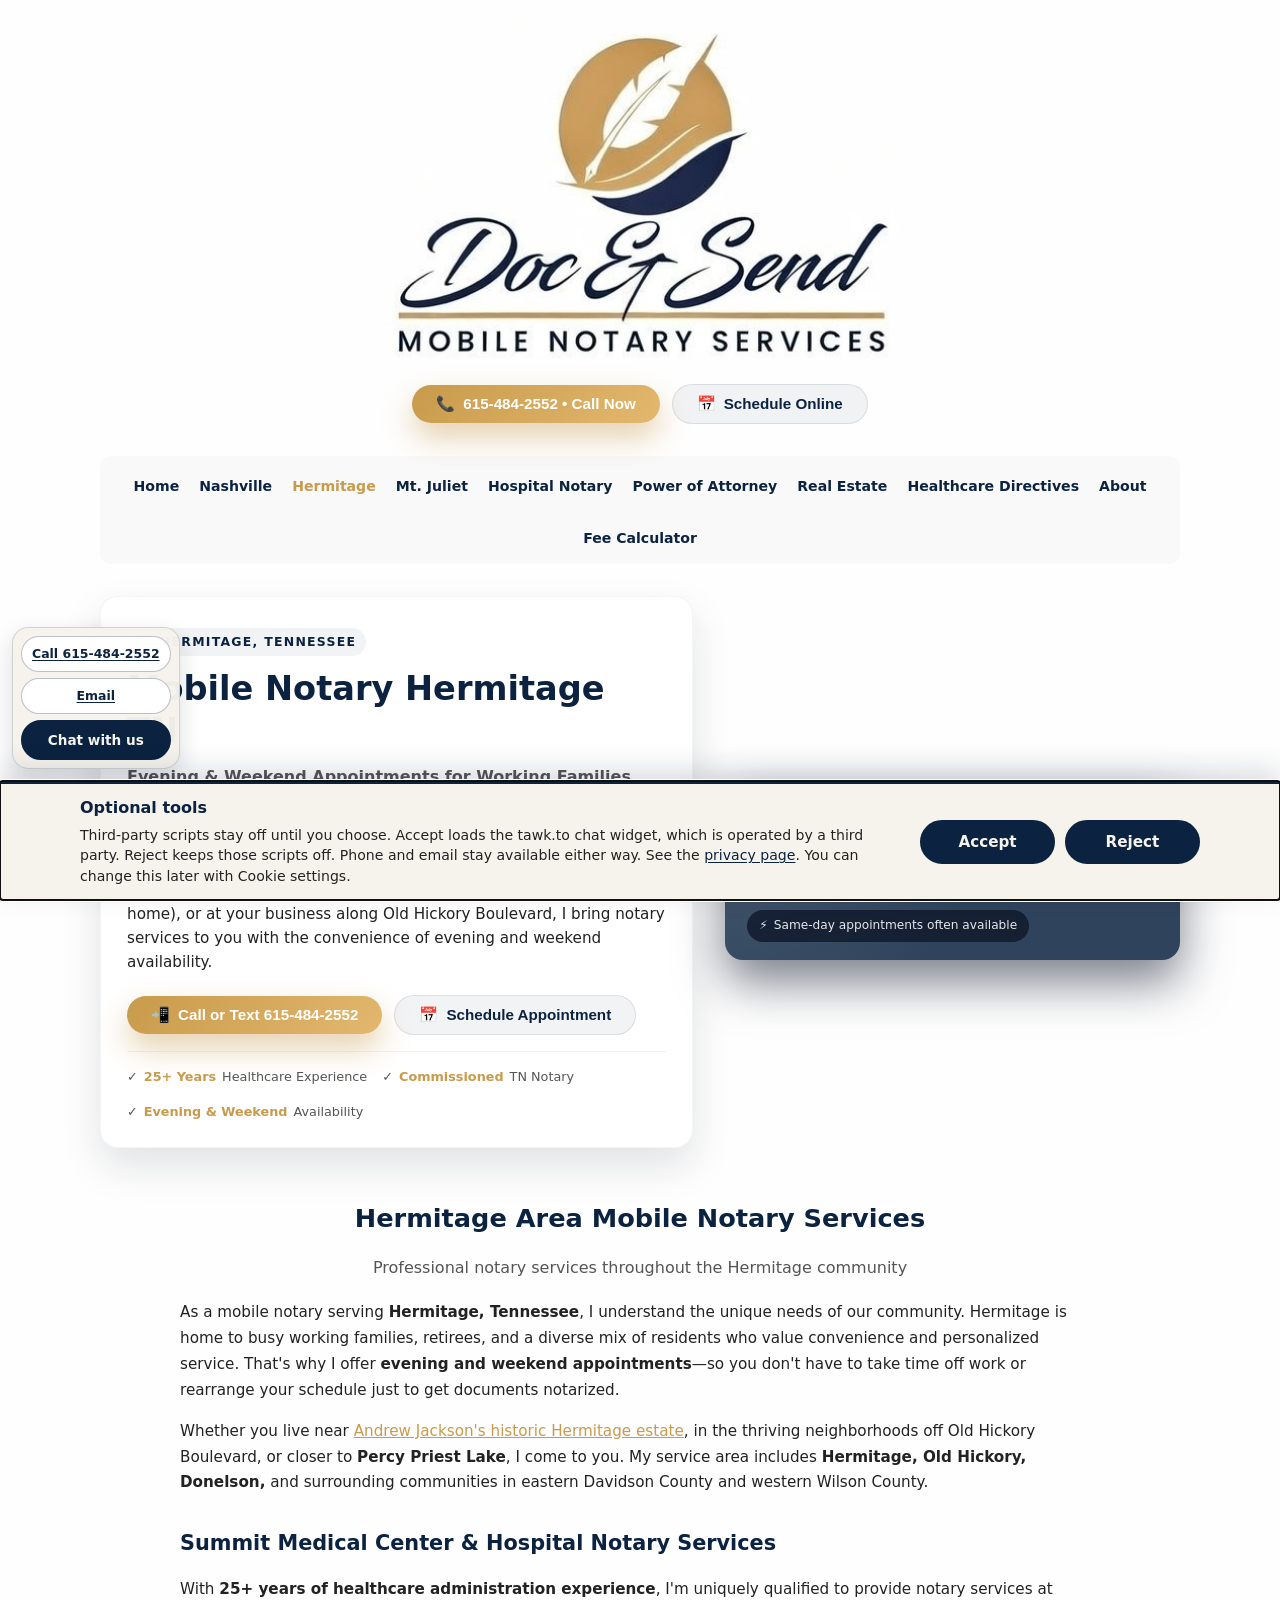
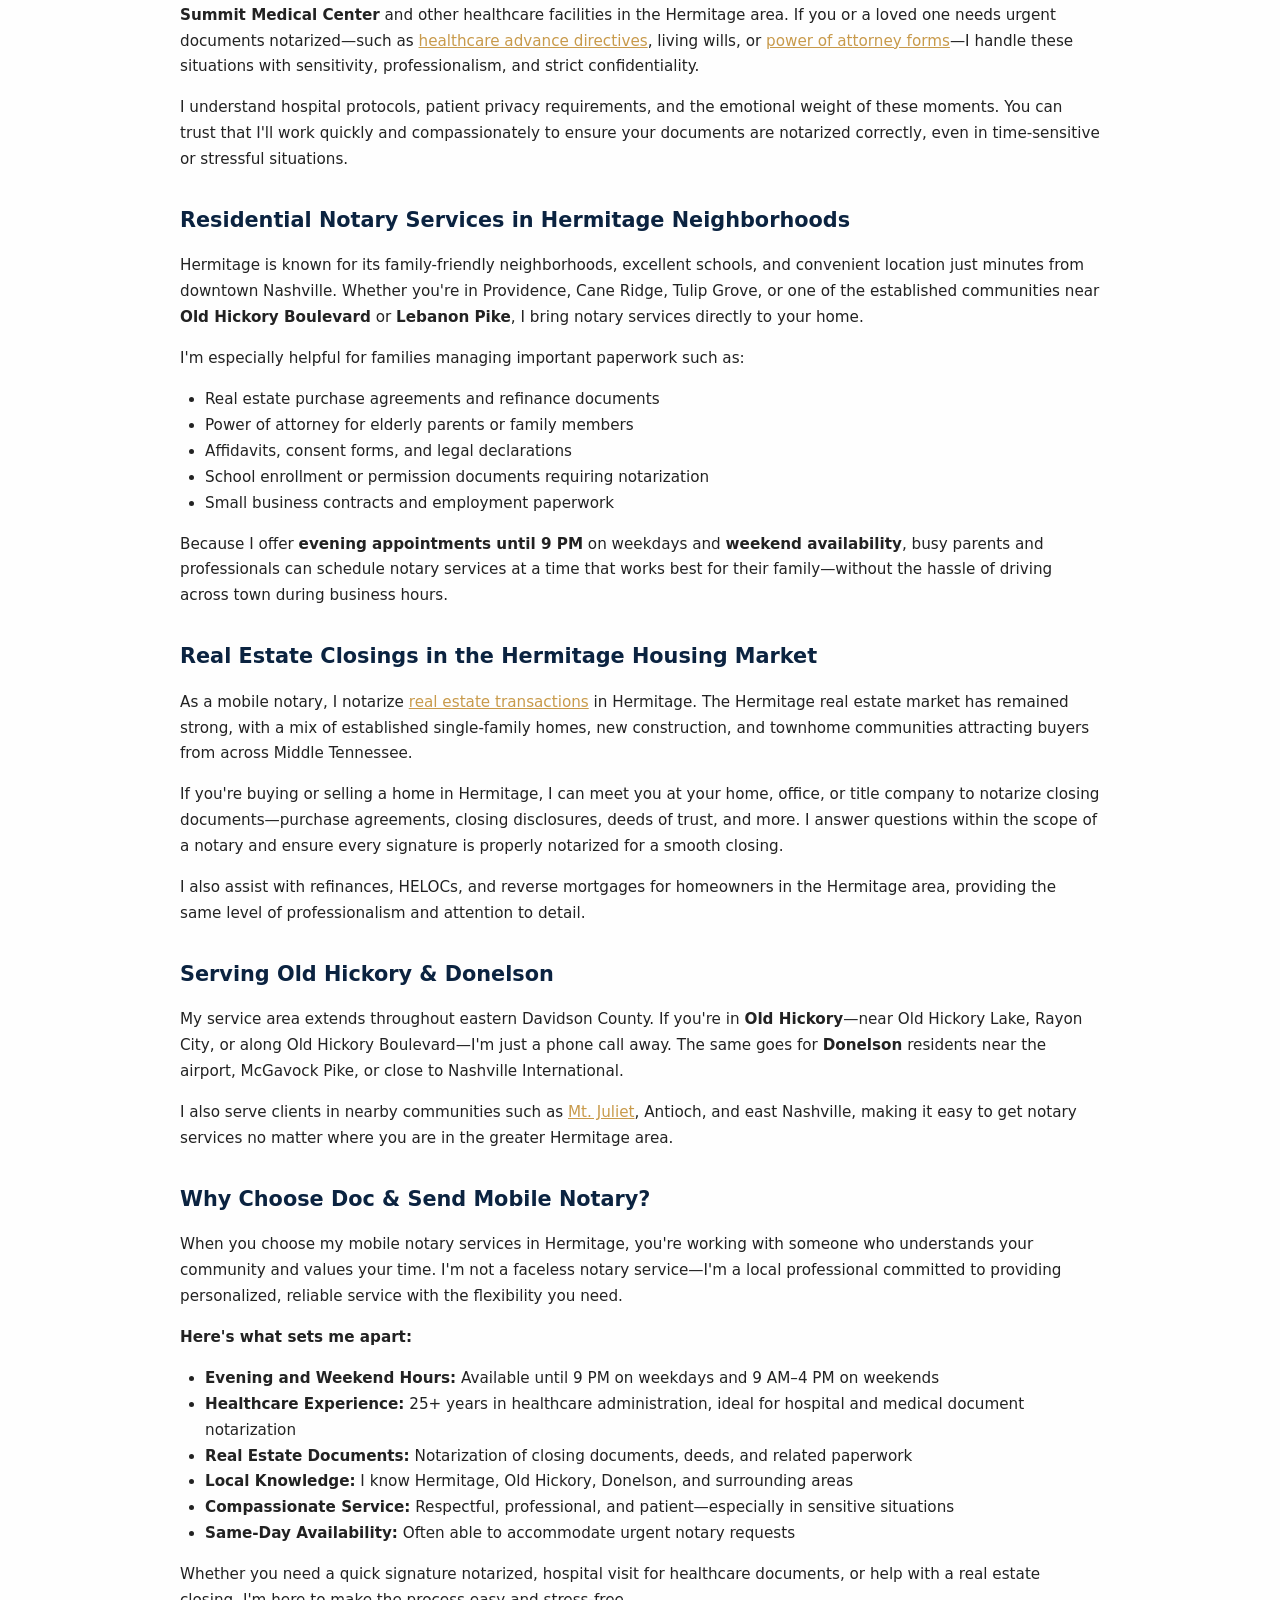
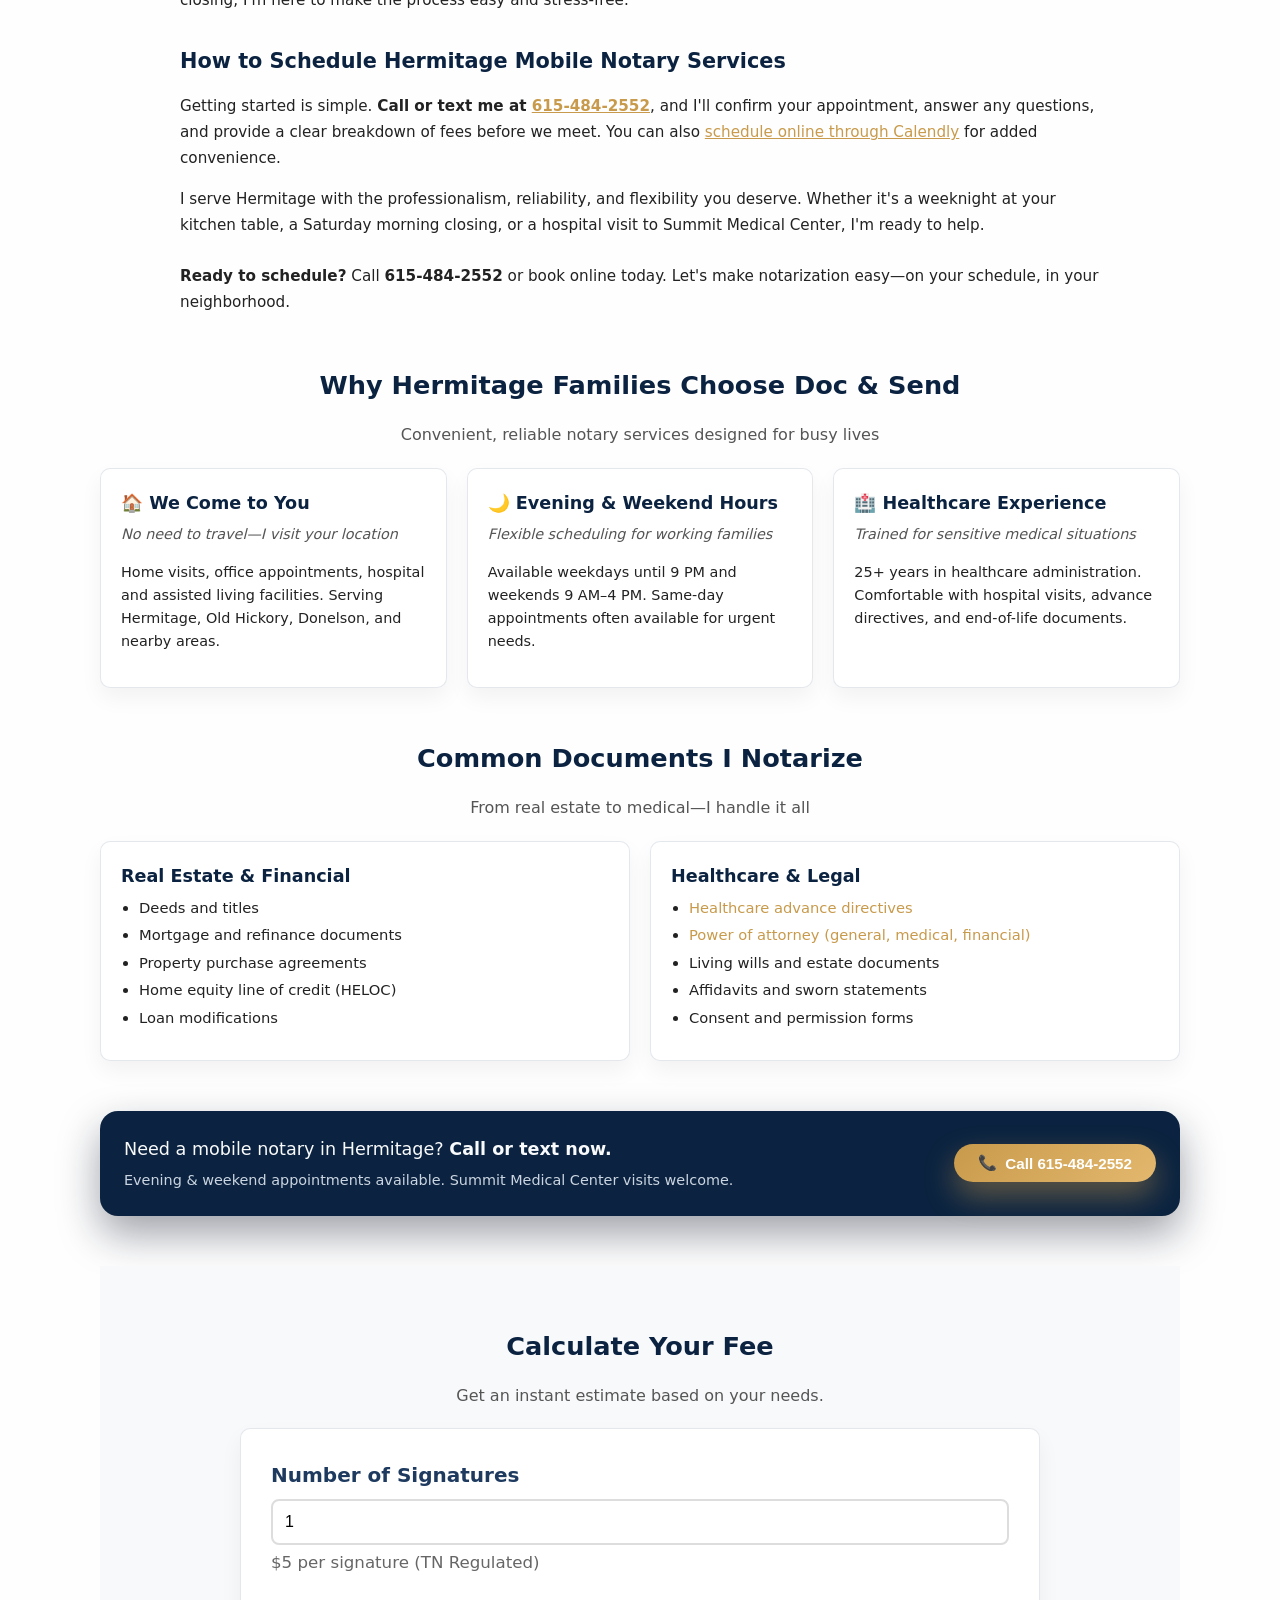
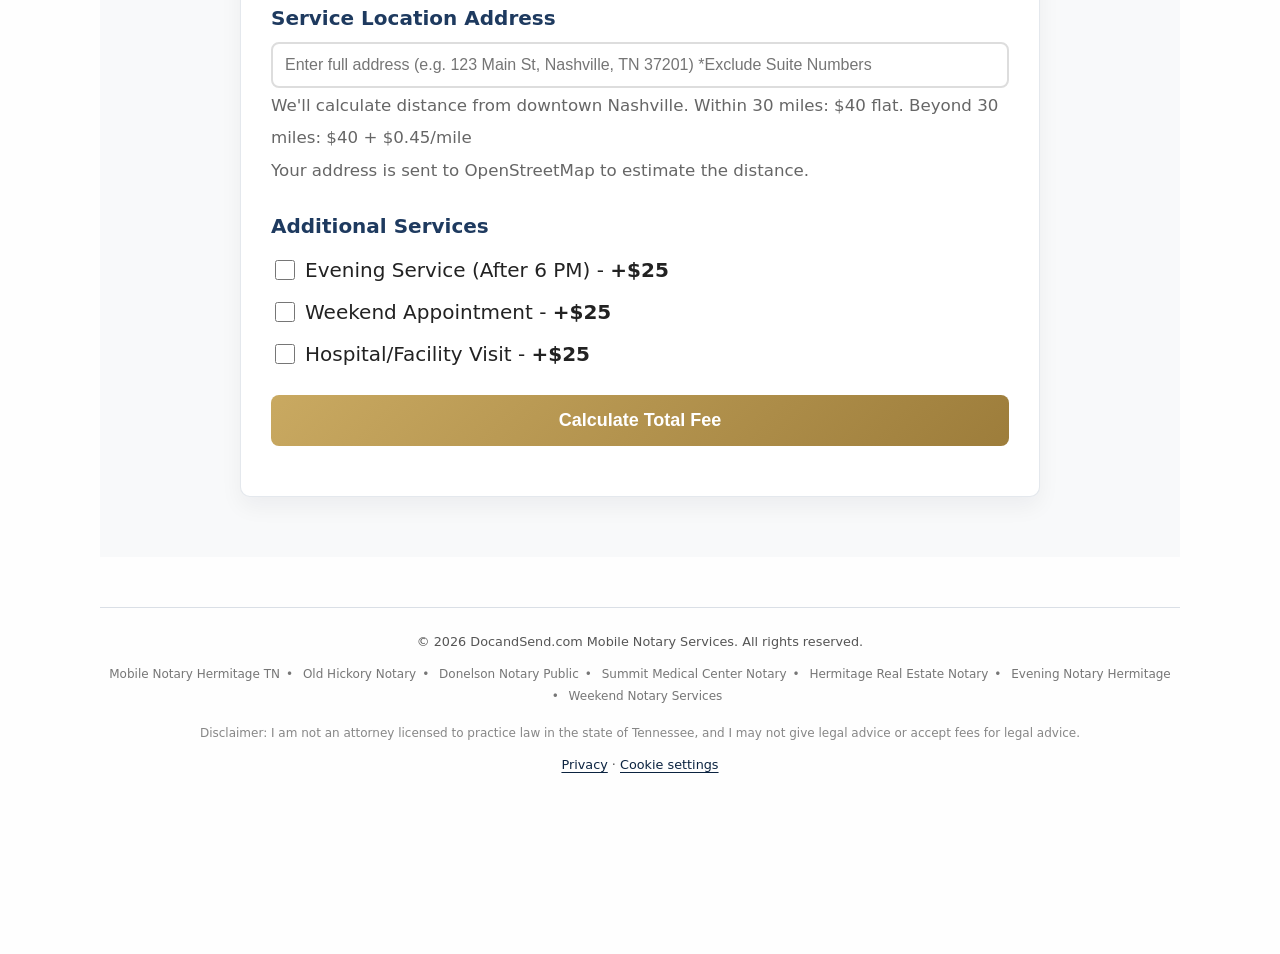
<file: mobile-notary-hermitage-tn/index.html>
<!DOCTYPE html>

<html lang="en">

<head>

  <meta charset="UTF-8" />

  <title>Mobile Notary Hermitage TN | Doc and Send | Evening & Weekend Service</title>

  <meta name="description" content="Mobile notary serving Hermitage TN with evening and weekend availability. Summit Medical Center visits, home and business appointments. Call 615-484-2552." />

  <meta name="viewport" content="width=device-width, initial-scale=1" />

  <link rel="canonical" href="https://docandsendnotary.com/mobile-notary-hermitage-tn/" />

  <meta name="keywords" content="mobile notary Hermitage TN, Hermitage notary public, Summit Medical Center notary, Old Hickory notary, Donelson notary, evening notary Hermitage" />

  

  <meta property="og:title" content="Mobile Notary Hermitage TN | Doc and Send | Evening & Weekend Service" />

  <meta property="og:description" content="Mobile notary serving Hermitage TN with evening and weekend availability. Summit Medical Center visits, home and business appointments. Call 615-484-2552." />

  <meta property="og:url" content="https://docandsendnotary.com/mobile-notary-hermitage-tn/" />

  <meta property="og:type" content="website" />

  <meta property="og:image" content="https://docandsendnotary.com/DocandSend_Logo2.png" />

  <style>

    :root {

      --ds-navy: #0b2340;

      --ds-gold: #c89a4b;

      --ds-cream: #f6f3ed;

      --ds-text: #222222;

      --ds-muted: #555555;

      --ds-radius-lg: 18px;

      --ds-radius-md: 10px;

      --ds-shadow-soft: 0 18px 40px rgba(15, 23, 42, 0.12);

      --ds-font-sans: system-ui, -apple-system, BlinkMacSystemFont, "SF Pro Text", "Segoe UI", sans-serif;

      --ds-max-width: 1120px;

    }

    * { box-sizing: border-box; }

    body {
  margin: 0;
  font-size: 20px;
  font-family: var(--ds-font-sans);
  color: var(--ds-text);
  background-color: #fefefe;
  line-height: 1.6;
}


    a { color: inherit; text-decoration: none; }

    .page {

      max-width: var(--ds-max-width);

      margin: 0 auto;

      padding: 24px 20px 60px;

    }

    /* HEADER */

    header {

      display: flex;

      align-items: center;

      justify-content: center;

      gap: 16px;

      margin-bottom: 32px;

      flex-wrap: wrap;

    }

    .brand {

      display: flex;

      align-items: center;

      gap: 14px;

      justify-content: center;

      width: 100%;

    }

    .brand img {

      display: block;

      width: clamp(160px, 45vw, 520px);

      max-width: 60vw;

      height: auto;

      margin: 0 auto;

    }

    .header-cta {

      display: flex;

      flex-direction: row;

      align-items: center;

      justify-content: center;

      gap: 12px;

      margin-top: 10px;

      flex-wrap: wrap;

    }

    /* BUTTONS */

    .btn-primary {

      display: inline-flex;

      align-items: center;

      justify-content: center;

      gap: 8px;

      padding: 10px 24px;

      border-radius: 999px;

      background: linear-gradient(135deg, var(--ds-gold), #e3b86e);

      color: #fff;

      font-weight: 600;

      font-size: 0.95rem;

      border: none;

      cursor: pointer;

      box-shadow: 0 14px 30px rgba(200, 154, 75, 0.45);

      transition: transform 0.12s ease, box-shadow 0.12s ease;

    }

    .btn-primary:hover {

      transform: translateY(-1px);

      box-shadow: 0 18px 38px rgba(200, 154, 75, 0.55);

    }

    

    .btn-secondary {

        background: rgba(11, 35, 64, 0.05);

        color: var(--ds-navy);

        box-shadow: none;

        border: 1px solid rgba(11, 35, 64, 0.1);

    }

    .btn-secondary:hover {

        background: rgba(11, 35, 64, 0.1);

        box-shadow: none;

    }

    /* NAVIGATION */

    nav {

      margin-bottom: 32px;

      background: rgba(11, 35, 64, 0.02);

      border-radius: var(--ds-radius-md);

      padding: 12px 20px;

      overflow-x: auto;

      -webkit-overflow-scrolling: touch;

    }

    nav ul {

      display: flex;

      list-style: none;

      margin: 0;

      padding: 0;

      gap: 20px;

      flex-wrap: wrap;

      justify-content: center;

      align-items: center;

    }

    nav li {

      white-space: nowrap;

    }

    nav a {

      color: var(--ds-navy);

      font-weight: 600;

      font-size: 0.88rem;

      text-decoration: none;

      transition: color 0.2s ease;

    }

    nav a:hover {

      color: var(--ds-gold);

    }

    nav a.active {

      color: var(--ds-gold);

    }

    /* HERO */

    .hero {

      display: grid;

      grid-template-columns: minmax(0, 3fr) minmax(0, 2.3fr);

      gap: 32px;

      align-items: center;

      margin-bottom: 50px;

    }

    .hero-card {

      background: #ffffff;

      border-radius: var(--ds-radius-lg);

      padding: 26px 26px 24px;

      box-shadow: var(--ds-shadow-soft);

      border: 1px solid rgba(15, 23, 42, 0.04);

    }

    .eyebrow {

      display: inline-flex;

      align-items: center;

      gap: 8px;

      padding: 4px 10px;

      border-radius: 999px;

      background: rgba(11, 35, 64, 0.05);

      color: var(--ds-navy);

      font-size: 0.78rem;

      text-transform: uppercase;

      letter-spacing: 0.1em;

      margin-bottom: 12px;

      font-weight: 700;

    }

    .hero-title {

      font-size: 2.1rem;

      line-height: 1.25;

      margin: 0 0 12px;

      color: var(--ds-navy);

    }

    

    .hero-kicker {

      font-weight: 600;

      color: var(--ds-muted);

      font-size: 1rem;

      margin-bottom: 8px;

    }

    .hero-copy {

      font-size: 0.95rem;

      color: var(--ds-text);

      margin-bottom: 20px;

    }

    .hero-actions {

      display: flex;

      flex-wrap: wrap;

      gap: 12px;

      align-items: center;

      margin-bottom: 16px;

    }

    .secondary-link {

      font-size: 0.86rem;

      color: var(--ds-navy);

      text-decoration: underline;

      text-decoration-style: dotted;

      text-decoration-thickness: 1px;

      text-underline-offset: 3px;

    }

    .hero-trust {

        display: flex;

        gap: 15px;

        margin-top: 15px;

        font-size: 0.8rem;

        color: var(--ds-muted);

        flex-wrap: wrap;

        border-top: 1px solid rgba(0,0,0,0.05);

        padding-top: 15px;

    }

    .trust-item { display: flex; align-items: center; gap: 6px; }

    .trust-item span { color: var(--ds-gold); font-weight: bold; }

    .hero-highlight {

      background: #2f445c;

      border-radius: var(--ds-radius-lg);

      padding: 22px 22px 18px;

      color: #f9fafb;

      box-shadow: 0 22px 48px rgba(15, 23, 42, 0.55);

      position: relative;

      overflow: hidden;

    }

    .hero-highlight:before {

      content: "";

      position: absolute;

      inset: 0;

      background: radial-gradient(circle at 0% 0%, rgba(255,255,255,0.12), transparent 55%);

      opacity: 0.9;

    }

    .hero-highlight-inner { position: relative; z-index: 1; }

    .hero-highlight-title { font-size: 1.1rem; font-weight: 600; margin-bottom: 6px; color: var(--ds-gold); }

    .hero-highlight-text { font-size: 0.88rem; color: #e5e7eb; margin-bottom: 12px; }

    .hero-highlight-hours { display: grid; grid-template-columns: repeat(2, minmax(0,1fr)); gap: 8px 16px; font-size: 0.85rem; }

    

    .badge-pill {

      display: inline-flex;

      align-items: center;

      gap: 6px;

      padding: 6px 12px;

      border-radius: 999px;

      background: rgba(15, 23, 42, 0.8);

      color: #e5e7eb;

      font-size: 0.76rem;

      margin-top: 14px;

    }

    section { margin-bottom: 50px; }

    .section-header { margin-bottom: 20px; text-align: center; }

    .section-title { font-size: 1.6rem; font-weight: 700; color: var(--ds-navy); margin: 0 0 8px; }

    .section-tagline { font-size: 1rem; color: var(--ds-muted); }

    .grid-2 { display: grid; gap: 20px; grid-template-columns: repeat(2, minmax(0, 1fr)); }

    .grid-3 { display: grid; gap: 20px; grid-template-columns: repeat(3, minmax(0, 1fr)); }

    .card {

      background: #ffffff;

      border-radius: var(--ds-radius-md);

      padding: 20px;

      border: 1px solid rgba(148, 163, 184, 0.25);

      box-shadow: 0 10px 22px rgba(15,23,42,0.05);

      transition: transform 0.2s ease;

      height: 100%;

    }

    .card:hover { transform: translateY(-2px); box-shadow: 0 15px 30px rgba(15,23,42,0.1); }

    .card-title { font-size: 1.1rem; font-weight: 700; color: var(--ds-navy); margin-bottom: 6px; }

    .card-sub { font-size: 0.9rem; color: var(--ds-muted); margin-bottom: 12px; font-style: italic; }

    .card ul { padding-left: 18px; margin: 6px 0 10px; font-size: 0.92rem; }

    .card ul li + li { margin-top: 4px; }

    

    /* Process Step Styles */

    .step-card { text-align: center; padding: 24px 16px; }

    .step-num {

        background: var(--ds-navy);

        color: white;

        width: 36px; height: 36px;

        border-radius: 50%;

        display: flex; align-items: center; justify-content: center;

        margin: 0 auto 12px;

        font-weight: bold;

        box-shadow: 0 4px 10px rgba(11, 35, 64, 0.3);

    }

    

    .pill-row { display: flex; flex-wrap: wrap; gap: 8px; margin-top: 12px; font-size: 0.78rem; }

    .pill { padding: 4px 10px; border-radius: 999px; background: rgba(11, 35, 64, 0.06); color: var(--ds-navy); font-weight: 600; }

    /* SPECIAL PRICING STYLES */

    .price-item { display: flex; justify-content: space-between; align-items: baseline; margin-bottom: 10px; padding-bottom: 10px; border-bottom: 1px dashed #e5e7eb; }

    .price-item:last-child { border-bottom: none; margin-bottom: 0; }

    .price-label { font-size: 0.95rem; color: var(--ds-text); }

    .price-val { font-weight: 700; color: var(--ds-navy); }

    .price-val.highlight { color: var(--ds-gold); font-size: 1.1rem; }

    

    .price-range-card { background: #0b2340; color: #fff; border: none; }

    .price-range-card .card-title { color: #fff; }

    .price-range-card .card-sub { color: #cbd5f5; }

    .price-range-card .price-label { color: #e5e7eb; }

    .price-range-card .price-val { color: var(--ds-gold); }

    .price-range-card .price-item { border-bottom-color: rgba(255,255,255,0.1); }

    .cta-strip {

      background: #0b2340;

      border-radius: var(--ds-radius-lg);

      padding: 24px;

      color: #f9fafb;

      display: flex;

      flex-wrap: wrap;

      align-items: center;

      justify-content: space-between;

      gap: 20px;

      box-shadow: 0 18px 42px rgba(15,23,42,0.4);

    }

    .cta-strip-text { font-size: 1.1rem; }

    footer { margin-top: 40px; border-top: 1px solid rgba(148, 163, 184, 0.35); padding-top: 24px; font-size: 0.8rem; color: var(--ds-muted); text-align: center; }

    .seo-footer { margin-top: 12px; font-size: 0.75rem; opacity: 0.8; line-height: 1.8; }

    .seo-footer span { display: inline-block; margin: 0 6px; }

    /* Responsive */

    @media (max-width: 880px) {

      header { flex-direction: column; text-align: center; }

      .hero { grid-template-columns: minmax(0, 1fr); }

      .hero-highlight { order: -1; margin-bottom: 20px; }

      .grid-3 { grid-template-columns: minmax(0, 1fr); }

    }

    @media (max-width: 520px) {

      body { font-size: 18px; }

      .hero-title { font-size: 1.7rem; }

      .page { padding-inline: 16px; }

      .grid-2 { grid-template-columns: minmax(0, 1fr); }

      .price-item { flex-direction: column; gap: 2px; }

    }
/* Ensure Lisa image width matches "Meet Your Notary" heading */

.notary-header-wrapper {
  display: inline-block;  /* width driven by the heading text */
  text-align: left;       /* optional: keeps alignment clean */
}

.notary-header-wrapper .section-title {
  margin: 0;
  padding: 0;
}

.lisa-image {
  width: 100%;            /* matches the width of the wrapper (same as text) */
  height: auto;           /* preserves aspect ratio */
  display: block;
  margin-top: 0.75rem;    /* space between text and image */
  border-radius: 12px;    /* soft rounded corners */
}

/* Keep centered on mobile/tablet */
@media (max-width: 880px) {
  .section-header {
    text-align: center;
  }
  .notary-header-wrapper {
    text-align: center;
  }
}

  </style>

  <script type="application/ld+json">

  {

    "@context": "https://schema.org",

    "@type": "LocalBusiness",

    "name": "Doc and Send Mobile Notary - Hermitage",
    "alternateName": ["Doc & Send", "Doc and Send Mobile Notary Services"],

    "image": "https://docandsendnotary.com/DocandSend_Logo2.png",

    "url": "https://docandsendnotary.com/mobile-notary-hermitage-tn/",

    "telephone": "+1-615-484-2552",

    "priceRange": "$",

    "address": {

      "@type": "PostalAddress",

      "addressLocality": "Hermitage",

      "addressRegion": "TN",

      "postalCode": "37076",

      "addressCountry": "US"

    },

    "areaServed": [

      {

        "@type": "Place",

        "name": "Hermitage",

        "address": {

          "@type": "PostalAddress",

          "addressLocality": "Hermitage",

          "addressRegion": "TN"

        }

      },

      {

        "@type": "Place",

        "name": "Old Hickory",

        "address": {

          "@type": "PostalAddress",

          "addressLocality": "Old Hickory",

          "addressRegion": "TN"

        }

      },

      {

        "@type": "Place",

        "name": "Donelson",

        "address": {

          "@type": "PostalAddress",

          "addressLocality": "Donelson",

          "addressRegion": "TN"

        }

      },

      {

        "@type": "Place",

        "name": "Mount Juliet",

        "address": {

          "@type": "PostalAddress",

          "addressLocality": "Mount Juliet",

          "addressRegion": "TN"

        }

      },

      {

        "@type": "Place",

        "name": "Andrew Jackson Area",

        "address": {

          "@type": "PostalAddress",

          "addressLocality": "Hermitage",

          "addressRegion": "TN"

        }

      }

    ],

    "geo": {

      "@type": "GeoCoordinates",

      "latitude": 36.2072,

      "longitude": -86.6144

    },

    "openingHoursSpecification": [

      { "@type": "OpeningHoursSpecification", "dayOfWeek": ["Monday","Tuesday","Wednesday","Thursday","Friday"], "opens": "12:00", "closes": "21:00" },

      { "@type": "OpeningHoursSpecification", "dayOfWeek": ["Saturday","Sunday"], "opens": "09:00", "closes": "16:00" }

    ],

    "description": "Mobile notary public serving Hermitage TN, Old Hickory, and Donelson with 25+ years healthcare experience. Evening and weekend appointments available. Summit Medical Center visits welcome.",

    "sameAs": [],

    "hasOfferCatalog": {

      "@type": "OfferCatalog",

      "name": "Notary Services",

      "itemListElement": [

        {

          "@type": "Offer",

          "itemOffered": {

            "@type": "Service",

            "name": "Hospital Notary Services",

            "description": "Notary services at Summit Medical Center and other Hermitage healthcare facilities"

          }

        },

        {

          "@type": "Offer",

          "itemOffered": {

            "@type": "Service",

            "name": "Residential Mobile Notary",

            "description": "Notary services at your home in Hermitage, Old Hickory, or Donelson"

          }

        },

        {

          "@type": "Offer",

          "itemOffered": {

            "@type": "Service",

            "name": "Real Estate Closing Notary",

            "description": "Notary services for real estate transactions in Hermitage area"

          }

        },

        {

          "@type": "Offer",

          "itemOffered": {

            "@type": "Service",

            "name": "Power of Attorney Notarization",

            "description": "Notarization of power of attorney documents"

          }

        },

        {

          "@type": "Offer",

          "itemOffered": {

            "@type": "Service",

            "name": "Healthcare Advance Directives",

            "description": "Notarization of healthcare directives and living wills"

          }

        }

      ]

    }

  }

  </script>

  <link rel="stylesheet" href="/assets/consent.css" />
  <meta name="ds-tawk-src" content="https://embed.tawk.to/696d57412bf6a3197bbcbe0a/1jf9hpm4g" />
  <script>
    window.dataLayer = window.dataLayer || [];
    function gtag(){dataLayer.push(arguments);}
    gtag('consent', 'default', {
      'ad_storage': 'denied',
      'ad_user_data': 'denied',
      'ad_personalization': 'denied',
      'analytics_storage': 'denied',
      'functionality_storage': 'denied',
      'personalization_storage': 'denied',
      'security_storage': 'granted',
      'wait_for_update': 500
    });
    gtag('set', 'ads_data_redaction', true);
    gtag('set', 'url_passthrough', false);
  </script>
</head>

<body>

  <div class="page">

    <header>

      <div class="brand">

        <img src="../DocandSend_Logo2.png" alt="Doc & Send Mobile Notary logo" />

      </div>

      <div class="header-cta">

        <button class="btn-primary" onclick="window.location.href='tel:16154842552'">

          <span class="icon">📞</span>

          <span>615-484-2552 • Call Now</span>

        </button>

        <button class="btn-primary btn-secondary" onclick="window.location.href='https://calendly.com/youroneclickhome/serviceconsult'">

          <span class="icon">📅</span>

          <span>Schedule Online</span>

        </button>

      </div>

    </header>

    <nav>

      <ul>

        <li><a href="../">Home</a></li>

        <li><a href="../mobile-notary-nashville-tn/">Nashville</a></li>

        <li><a href="../mobile-notary-hermitage-tn/" class="active">Hermitage</a></li>

        <li><a href="../mobile-notary-mt-juliet-tn/">Mt. Juliet</a></li>

        <li><a href="../hospital-notary-davidson-county/">Hospital Notary</a></li>

        <li><a href="../power-of-attorney-notary-nashville/">Power of Attorney</a></li>

        <li><a href="../real-estate-closing-notary-nashville/">Real Estate</a></li>

        <li><a href="../healthcare-advance-directives-notary/">Healthcare Directives</a></li>

        <li><a href="../about/">About</a></li>

        <li><a href="#calculator">Fee Calculator</a></li>

      </ul>

    </nav>

    <main>

      <section class="hero">

        <div class="hero-card">

          <div class="eyebrow">

            <span>📍 Hermitage, Tennessee</span>

          </div>

          <h1 class="hero-title">Mobile Notary Hermitage TN</h1>

          <div class="hero-kicker">Evening & Weekend Appointments for Working Families</div>

          <p class="hero-copy">

            Serving the Hermitage, Old Hickory, and Donelson communities with professional mobile notary services designed around your schedule. Whether you need documents notarized at Summit Medical Center, in your neighborhood near The Hermitage (Andrew Jackson's historic home), or at your business along Old Hickory Boulevard, I bring notary services to you with the convenience of evening and weekend availability.

          </p>

          <div class="hero-actions">

            <button class="btn-primary" onclick="window.location.href='tel:16154842552'">

              <span class="icon">📲</span>

              <span>Call or Text 615-484-2552</span>

            </button>

            <button class="btn-primary btn-secondary" onclick="window.location.href='https://calendly.com/youroneclickhome/serviceconsult'">

              <span class="icon">📅</span>

              <span>Schedule Appointment</span>

            </button>

          </div>

          <div class="hero-trust">

            <div class="trust-item">✓ <span>25+ Years</span> Healthcare Experience</div>

            <div class="trust-item">✓ <span>Commissioned</span> TN Notary</div>

            <div class="trust-item">✓ <span>Evening & Weekend</span> Availability</div>

          </div>

        </div>

        <div class="hero-highlight">

          <div class="hero-highlight-inner">

            <div class="hero-highlight-title">📅 Service Hours</div>

            <div class="hero-highlight-text">Flexible scheduling for your convenience</div>

            <div class="hero-highlight-hours">

              <div><strong>Weekdays:</strong> 12pm – 9pm</div>

              <div><strong>Weekends:</strong> 9am – 4pm</div>

            </div>

            <div class="badge-pill">

              <span>⚡</span> Same-day appointments often available

            </div>

          </div>

        </div>

      </section>

      <section>

        <div class="section-header">

          <h2 class="section-title">Hermitage Area Mobile Notary Services</h2>

          <p class="section-tagline">Professional notary services throughout the Hermitage community</p>

        </div>

        <article style="font-size: 0.95rem; line-height: 1.7; color: var(--ds-text); max-width: 920px; margin: 0 auto;">

          <p>

            As a mobile notary serving <strong>Hermitage, Tennessee</strong>, I understand the unique needs of our community. Hermitage is home to busy working families, retirees, and a diverse mix of residents who value convenience and personalized service. That's why I offer <strong>evening and weekend appointments</strong>—so you don't have to take time off work or rearrange your schedule just to get documents notarized.

          </p>

          <p>

            Whether you live near <a href="../" style="color: var(--ds-gold); text-decoration: underline;">Andrew Jackson's historic Hermitage estate</a>, in the thriving neighborhoods off Old Hickory Boulevard, or closer to <strong>Percy Priest Lake</strong>, I come to you. My service area includes <strong>Hermitage, Old Hickory, Donelson,</strong> and surrounding communities in eastern Davidson County and western Wilson County.

          </p>

          <h3 style="font-size: 1.3rem; color: var(--ds-navy); margin-top: 30px; margin-bottom: 12px;">Summit Medical Center & Hospital Notary Services</h3>

          <p>

            With <strong>25+ years of healthcare administration experience</strong>, I'm uniquely qualified to provide notary services at <strong>Summit Medical Center</strong> and other healthcare facilities in the Hermitage area. If you or a loved one needs urgent documents notarized—such as <a href="../healthcare-advance-directives-notary/" style="color: var(--ds-gold); text-decoration: underline;">healthcare advance directives</a>, living wills, or <a href="../power-of-attorney-notary-nashville/" style="color: var(--ds-gold); text-decoration: underline;">power of attorney forms</a>—I handle these situations with sensitivity, professionalism, and strict confidentiality.

          </p>

          <p>

            I understand hospital protocols, patient privacy requirements, and the emotional weight of these moments. You can trust that I'll work quickly and compassionately to ensure your documents are notarized correctly, even in time-sensitive or stressful situations.

          </p>

          <h3 style="font-size: 1.3rem; color: var(--ds-navy); margin-top: 30px; margin-bottom: 12px;">Residential Notary Services in Hermitage Neighborhoods</h3>

          <p>

            Hermitage is known for its family-friendly neighborhoods, excellent schools, and convenient location just minutes from downtown Nashville. Whether you're in Providence, Cane Ridge, Tulip Grove, or one of the established communities near <strong>Old Hickory Boulevard</strong> or <strong>Lebanon Pike</strong>, I bring notary services directly to your home.

          </p>

          <p>

            I'm especially helpful for families managing important paperwork such as:

          </p>

          <ul style="margin: 15px 0; padding-left: 25px;">

            <li>Real estate purchase agreements and refinance documents</li>

            <li>Power of attorney for elderly parents or family members</li>

            <li>Affidavits, consent forms, and legal declarations</li>

            <li>School enrollment or permission documents requiring notarization</li>

            <li>Small business contracts and employment paperwork</li>

          </ul>

          <p>

            Because I offer <strong>evening appointments until 9 PM</strong> on weekdays and <strong>weekend availability</strong>, busy parents and professionals can schedule notary services at a time that works best for their family—without the hassle of driving across town during business hours.

          </p>

          <h3 style="font-size: 1.3rem; color: var(--ds-navy); margin-top: 30px; margin-bottom: 12px;">Real Estate Closings in the Hermitage Housing Market</h3>

          <p>

            As a mobile notary, I notarize <a href="../real-estate-closing-notary-nashville/" style="color: var(--ds-gold); text-decoration: underline;">real estate transactions</a> in Hermitage. The Hermitage real estate market has remained strong, with a mix of established single-family homes, new construction, and townhome communities attracting buyers from across Middle Tennessee.

          </p>

          <p>

            If you're buying or selling a home in Hermitage, I can meet you at your home, office, or title company to notarize closing documents—purchase agreements, closing disclosures, deeds of trust, and more. I answer questions within the scope of a notary and ensure every signature is properly notarized for a smooth closing.

          </p>

          <p>

            I also assist with refinances, HELOCs, and reverse mortgages for homeowners in the Hermitage area, providing the same level of professionalism and attention to detail.

          </p>

          <h3 style="font-size: 1.3rem; color: var(--ds-navy); margin-top: 30px; margin-bottom: 12px;">Serving Old Hickory & Donelson</h3>

          <p>

            My service area extends throughout eastern Davidson County. If you're in <strong>Old Hickory</strong>—near Old Hickory Lake, Rayon City, or along Old Hickory Boulevard—I'm just a phone call away. The same goes for <strong>Donelson</strong> residents near the airport, McGavock Pike, or close to Nashville International.

          </p>

          <p>

            I also serve clients in nearby communities such as <a href="../mobile-notary-mt-juliet-tn/" style="color: var(--ds-gold); text-decoration: underline;">Mt. Juliet</a>, Antioch, and east Nashville, making it easy to get notary services no matter where you are in the greater Hermitage area.

          </p>

          <h3 style="font-size: 1.3rem; color: var(--ds-navy); margin-top: 30px; margin-bottom: 12px;">Why Choose Doc & Send Mobile Notary?</h3>

          <p>

            When you choose my mobile notary services in Hermitage, you're working with someone who understands your community and values your time. I'm not a faceless notary service—I'm a local professional committed to providing personalized, reliable service with the flexibility you need.

          </p>

          <p>

            <strong>Here's what sets me apart:</strong>

          </p>

          <ul style="margin: 15px 0; padding-left: 25px;">

            <li><strong>Evening and Weekend Hours:</strong> Available until 9 PM on weekdays and 9 AM–4 PM on weekends</li>

            <li><strong>Healthcare Experience:</strong> 25+ years in healthcare administration, ideal for hospital and medical document notarization</li>

            <li><strong>Real Estate Documents:</strong> Notarization of closing documents, deeds, and related paperwork</li>

            <li><strong>Local Knowledge:</strong> I know Hermitage, Old Hickory, Donelson, and surrounding areas</li>

            <li><strong>Compassionate Service:</strong> Respectful, professional, and patient—especially in sensitive situations</li>

            <li><strong>Same-Day Availability:</strong> Often able to accommodate urgent notary requests</li>

          </ul>

          <p>

            Whether you need a quick signature notarized, hospital visit for healthcare documents, or help with a real estate closing, I'm here to make the process easy and stress-free.

          </p>

          <h3 style="font-size: 1.3rem; color: var(--ds-navy); margin-top: 30px; margin-bottom: 12px;">How to Schedule Hermitage Mobile Notary Services</h3>

          <p>

            Getting started is simple. <strong>Call or text me at <a href="tel:16154842552" style="color: var(--ds-gold); text-decoration: underline;">615-484-2552</a></strong>, and I'll confirm your appointment, answer any questions, and provide a clear breakdown of fees before we meet. You can also <a href="https://calendly.com/youroneclickhome/serviceconsult" target="_blank" style="color: var(--ds-gold); text-decoration: underline;">schedule online through Calendly</a> for added convenience.

          </p>

          <p>

            I serve Hermitage with the professionalism, reliability, and flexibility you deserve. Whether it's a weeknight at your kitchen table, a Saturday morning closing, or a hospital visit to Summit Medical Center, I'm ready to help.

          </p>

          <p style="margin-top: 25px;">

            <strong>Ready to schedule?</strong> Call <strong>615-484-2552</strong> or book online today. Let's make notarization easy—on your schedule, in your neighborhood.

          </p>

        </article>

      </section>

      <section>

        <div class="section-header">

          <h2 class="section-title">Why Hermitage Families Choose Doc & Send</h2>

          <p class="section-tagline">Convenient, reliable notary services designed for busy lives</p>

        </div>

        <div class="grid-3">

          <div class="card">

            <div class="card-title">🏠 We Come to You</div>

            <div class="card-sub">No need to travel—I visit your location</div>

            <p style="font-size: 0.9rem;">

              Home visits, office appointments, hospital and assisted living facilities. Serving Hermitage, Old Hickory, Donelson, and nearby areas.

            </p>

          </div>

          <div class="card">

            <div class="card-title">🌙 Evening & Weekend Hours</div>

            <div class="card-sub">Flexible scheduling for working families</div>

            <p style="font-size: 0.9rem;">

              Available weekdays until 9 PM and weekends 9 AM–4 PM. Same-day appointments often available for urgent needs.

            </p>

          </div>

          <div class="card">

            <div class="card-title">🏥 Healthcare Experience</div>

            <div class="card-sub">Trained for sensitive medical situations</div>

            <p style="font-size: 0.9rem;">

              25+ years in healthcare administration. Comfortable with hospital visits, advance directives, and end-of-life documents.

            </p>

          </div>

        </div>

      </section>

      <section>

        <div class="section-header">

          <h2 class="section-title">Common Documents I Notarize</h2>

          <p class="section-tagline">From real estate to medical—I handle it all</p>

        </div>

        <div class="grid-2">

          <div class="card">

            <div class="card-title">Real Estate & Financial</div>

            <ul>

              <li>Deeds and titles</li>

              <li>Mortgage and refinance documents</li>

              <li>Property purchase agreements</li>

              <li>Home equity line of credit (HELOC)</li>

              <li>Loan modifications</li>

            </ul>

          </div>

          <div class="card">

            <div class="card-title">Healthcare & Legal</div>

            <ul>

              <li><a href="../healthcare-advance-directives-notary/" style="color: var(--ds-gold);">Healthcare advance directives</a></li>

              <li><a href="../power-of-attorney-notary-nashville/" style="color: var(--ds-gold);">Power of attorney (general, medical, financial)</a></li>

              <li>Living wills and estate documents</li>

              <li>Affidavits and sworn statements</li>

              <li>Consent and permission forms</li>

            </ul>

          </div>

        </div>

      </section>

      <section>

        <div class="cta-strip">

          <div>

            <div class="cta-strip-text">

              Need a mobile notary in Hermitage? <strong>Call or text now.</strong>

            </div>

            <div style="font-size: 0.9rem; margin-top: 6px; color: #cbd5e1;">

              Evening & weekend appointments available. Summit Medical Center visits welcome.

            </div>

          </div>

          <button class="btn-primary" onclick="window.location.href='tel:16154842552'">

            <span class="icon">📞</span>

            <span>Call 615-484-2552</span>

          </button>

        </div>

      </section>


      <!-- FEE CALCULATOR SECTION -->
<section id="calculator" style="background: #f8f9fa; padding: 60px 20px;">
    <div class="section-header">
        <h2 class="section-title">Calculate Your Fee</h2>
        <p class="section-tagline">Get an instant estimate based on your needs.</p>
    </div>

    <div style="max-width: 800px; margin: 0 auto;">
        <div class="card" style="padding: 30px;">
            
            <!-- Service Details -->
            <div style="margin-bottom: 25px;">
                <label style="display: block; font-weight: 600; margin-bottom: 8px; color: #1e3a5f;">
                    Number of Signatures
                </label>
                <input type="number" id="calc-signatures" min="1" value="1" 
                    style="width: 100%; padding: 12px; border: 2px solid #ddd; border-radius: 8px; font-size: 16px;">
                <small style="color: #666;">$5 per signature (TN Regulated)</small>
            </div>

            <!-- Location for Distance Calculation -->
            <div style="margin-bottom: 25px;">
                <label style="display: block; font-weight: 600; margin-bottom: 8px; color: #1e3a5f;">
                    Service Location Address
                </label>
                <input type="text" id="calc-address" placeholder="Enter full address (e.g. 123 Main St, Nashville, TN 37201) *Exclude Suite Numbers" 
                    style="width: 100%; padding: 12px; border: 2px solid #ddd; border-radius: 8px; font-size: 16px;">
                <small style="color: #666;">We'll calculate distance from downtown Nashville. Within 30 miles: $40 flat. Beyond 30 miles: $40 + $0.45/mile</small>
                <small style="display: block; color: #666; margin-top: 6px;">Your address is sent to OpenStreetMap to estimate the distance.</small>
                <div id="distance-result" style="margin-top: 10px; padding: 10px; background: #e3f2fd; border-radius: 6px; display: none;">
                    <strong style="color: #1976d2;">Distance: <span id="distance-miles"></span> miles from downtown Nashville</strong>
                </div>
            </div>

            <!-- Additional Services -->
            <div style="margin-bottom: 25px;">
                <label style="display: block; font-weight: 600; margin-bottom: 12px; color: #1e3a5f;">
                    Additional Services
                </label>
                
                <div style="margin-bottom: 10px;">
                    <label style="display: flex; align-items: center; cursor: pointer;">
                        <input type="checkbox" id="calc-evening" value="25" 
                            style="width: 20px; height: 20px; margin-right: 10px; cursor: pointer;">
                        <span>Evening Service (After 6 PM) - <strong>+$25</strong></span>
                    </label>
                </div>

                <div style="margin-bottom: 10px;">
                    <label style="display: flex; align-items: center; cursor: pointer;">
                        <input type="checkbox" id="calc-weekend" value="25" 
                            style="width: 20px; height: 20px; margin-right: 10px; cursor: pointer;">
                        <span>Weekend Appointment - <strong>+$25</strong></span>
                    </label>
                </div>

                <div style="margin-bottom: 10px;">
                    <label style="display: flex; align-items: center; cursor: pointer;">
                        <input type="checkbox" id="calc-hospital" value="25" 
                            style="width: 20px; height: 20px; margin-right: 10px; cursor: pointer;">
                        <span>Hospital/Facility Visit - <strong>+$25</strong></span>
                    </label>
                </div>
            </div>

            <!-- Calculate Button -->
            <button id="calc-button" onclick="calculateFee()" 
                style="width: 100%; padding: 15px; background: linear-gradient(135deg, #C9A961 0%, #9d7d3b 100%); 
                color: white; border: none; border-radius: 8px; font-size: 18px; font-weight: 600; 
                cursor: pointer; margin-bottom: 20px; transition: transform 0.2s;">
                Calculate Total Fee
            </button>

            <!-- Results Display -->
            <div id="calc-results" style="display: none; padding: 25px; background: linear-gradient(135deg, #1e3a5f 0%, #2c5282 100%); 
                border-radius: 12px; color: white;">
                
                <h3 style="margin: 0 0 15px 0; font-size: 24px;">Your Estimated Total</h3>
                
                <div style="margin-bottom: 15px;">
                    <div style="display: flex; justify-content: space-between; padding: 8px 0; border-bottom: 1px solid rgba(255,255,255,0.2);">
                        <span>Notarization (<span id="result-sig-count">0</span> signatures × $5)</span>
                        <span id="result-notarization">$0</span>
                    </div>
                    <div style="display: flex; justify-content: space-between; padding: 8px 0; border-bottom: 1px solid rgba(255,255,255,0.2);">
                        <span>Mobile Travel Fee</span>
                        <span id="result-travel">$40</span>
                    </div>
                    <div id="result-extra-distance-row" style="display: none; padding: 8px 0; border-bottom: 1px solid rgba(255,255,255,0.2);">
                        <div style="display: flex; justify-content: space-between;">
                            <span>Extra Distance Fee (<span id="result-extra-miles"></span> miles × $0.45)</span>
                            <span id="result-extra-distance">$0</span>
                        </div>
                    </div>
                    <div id="result-additional-row" style="display: none;">
                        <div style="display: flex; justify-content: space-between; padding: 8px 0; border-bottom: 1px solid rgba(255,255,255,0.2);">
                            <span>Additional Services</span>
                            <span id="result-additional">$0</span>
                        </div>
                    </div>
                </div>

                <div style="display: flex; justify-content: space-between; padding: 15px 0; border-top: 2px solid rgba(255,255,255,0.4); 
                    font-size: 28px; font-weight: 700;">
                    <span>TOTAL</span>
                    <span id="result-total" style="color: #C9A961;">$0</span>
                </div>

                <p style="margin: 15px 0 0 0; font-size: 14px; opacity: 0.9; text-align: center;">
                    📝 This is an estimate. Final price will be confirmed before scheduling.
                </p>
            </div>

        </div>
    </div>
</section>

<!-- CALCULATOR JAVASCRIPT -->
<script>
// Downtown Nashville coordinates (approx. Public Square)
const DOWNTOWN_NASH = { lat: 36.1627, lng: -86.7816 };
const BASE_TRAVEL_FEE = 40;
const FREE_RADIUS_MILES = 30;
const PER_MILE_RATE = 0.45;

// Calculate distance between two coordinates using Haversine formula
function calculateDistance(lat1, lon1, lat2, lon2) {
    const R = 3959; // Earth's radius in miles
    const dLat = (lat2 - lat1) * Math.PI / 180;
    const dLon = (lon2 - lon1) * Math.PI / 180;
    const a = Math.sin(dLat/2) * Math.sin(dLat/2) +
              Math.cos(lat1 * Math.PI / 180) * Math.cos(lat2 * Math.PI / 180) *
              Math.sin(dLon/2) * Math.sin(dLon/2);
    const c = 2 * Math.atan2(Math.sqrt(a), Math.sqrt(1-a));
    return R * c;
}

// Geocode address using Nominatim (OpenStreetMap)
async function geocodeAddress(address) {
    try {
        const response = await fetch(`https://nominatim.openstreetmap.org/search?` + new URLSearchParams({
            q: address,
            format: 'json',
            limit: 1,
            countrycodes: 'us'
        }), {
            headers: {
                'User-Agent': 'DocAndSend Mobile Notary Fee Calculator'
            }
        });
        const data = await response.json();
        if (data && data.length > 0) {
            return { lat: parseFloat(data[0].lat), lng: parseFloat(data[0].lon) };
        }
        return null;
    } catch (error) {
        console.error('Geocoding error:', error);
        return null;
    }
}

async function calculateFee() {
    // Get input values
    const signatures = parseInt(document.getElementById('calc-signatures').value) || 1;
    const address = document.getElementById('calc-address').value.trim();
    const evening = document.getElementById('calc-evening').checked;
    const weekend = document.getElementById('calc-weekend').checked;
    const hospital = document.getElementById('calc-hospital').checked;

    // Calculate base fees
    let notarizationFee = signatures * 5;
    let travelFee = BASE_TRAVEL_FEE;
    let extraDistanceFee = 0;
    let distance = 0;

    // Calculate distance if address provided
    if (address) {
        document.getElementById('calc-button').textContent = 'Calculating distance...';
        document.getElementById('calc-button').disabled = true;
        
        const coords = await geocodeAddress(address);
        if (coords) {
            distance = calculateDistance(
                DOWNTOWN_NASH.lat, DOWNTOWN_NASH.lng,
                coords.lat, coords.lng
            );
            
            // Show distance
            document.getElementById('distance-miles').textContent = distance.toFixed(1);
            document.getElementById('distance-result').style.display = 'block';
            
            // Calculate extra distance fee if beyond 30 miles
            if (distance > FREE_RADIUS_MILES) {
                const extraMiles = distance - FREE_RADIUS_MILES;
                extraDistanceFee = extraMiles * PER_MILE_RATE;
            }
        } else {
            alert('Could not find that address. Please check and try again, or leave blank for standard Nashville area pricing.');
            document.getElementById('calc-button').textContent = 'Calculate Total Fee';
            document.getElementById('calc-button').disabled = false;
            return;
        }
        
        document.getElementById('calc-button').textContent = 'Calculate Total Fee';
        document.getElementById('calc-button').disabled = false;
    } else {
        // Hide distance result if no address
        document.getElementById('distance-result').style.display = 'none';
    }

    // Calculate additional services
    let additionalFees = 0;
    if (evening) additionalFees += 25;
    if (weekend) additionalFees += 25;
    if (hospital) additionalFees += 25;

    // Calculate total
    const total = notarizationFee + travelFee + extraDistanceFee + additionalFees;

    // Display results
    document.getElementById('result-sig-count').textContent = signatures;
    document.getElementById('result-notarization').textContent = '$' + notarizationFee;
    document.getElementById('result-travel').textContent = '$' + travelFee;
    
    // Show/hide extra distance row
    if (extraDistanceFee > 0) {
        const extraMiles = distance - FREE_RADIUS_MILES;
        document.getElementById('result-extra-miles').textContent = extraMiles.toFixed(1);
        document.getElementById('result-extra-distance').textContent = '$' + extraDistanceFee.toFixed(2);
        document.getElementById('result-extra-distance-row').style.display = 'block';
    } else {
        document.getElementById('result-extra-distance-row').style.display = 'none';
    }
    
    // Show/hide additional services row
    if (additionalFees > 0) {
        document.getElementById('result-additional').textContent = '$' + additionalFees;
        document.getElementById('result-additional-row').style.display = 'block';
    } else {
        document.getElementById('result-additional-row').style.display = 'none';
    }

    document.getElementById('result-total').textContent = '$' + total.toFixed(2);
    document.getElementById('calc-results').style.display = 'block';

    // Smooth scroll to results
    document.getElementById('calc-results').scrollIntoView({ behavior: 'smooth', block: 'nearest' });
}

// Add hover effect to button
document.addEventListener('DOMContentLoaded', function() {
    const button = document.getElementById('calc-button');
    if (button) {
        button.addEventListener('mouseenter', function() {
            this.style.transform = 'translateY(-2px)';
        });
        button.addEventListener('mouseleave', function() {
            this.style.transform = 'translateY(0)';
        });
    }

    // Trigger calculation on Enter in address field
    const addressField = document.getElementById('calc-address');
    if (addressField) {
        addressField.addEventListener('keypress', function(e) {
            if (e.key === 'Enter') {
                calculateFee();
            }
        });
    }
});
</script>


    </main>

    <footer>

      <div>© <span id="year"></span> DocandSend.com Mobile Notary Services. All rights reserved.</div>

      <div class="seo-footer" aria-label="Hermitage notary SEO keywords">

        <span>Mobile Notary Hermitage TN</span>•

        <span>Old Hickory Notary</span>•

        <span>Donelson Notary Public</span>•

        <span>Summit Medical Center Notary</span>•

        <span>Hermitage Real Estate Notary</span>•

        <span>Evening Notary Hermitage</span>•

        <span>Weekend Notary Services</span>

      </div>

      <div class="legal-line" style="margin-top: 16px; font-size: 0.75rem; opacity: 0.7;">

        Disclaimer: I am not an attorney licensed to practice law in the state of Tennessee, and I may not give legal advice or accept fees for legal advice.

      </div>

          <div class="ds-footer-links">
        <a href="/privacy/">Privacy</a>
        <span aria-hidden="true"> · </span>
        <a href="#cookie-settings" class="ds-cookie-settings">Cookie settings</a>
      </div>
    </footer>

  </div>

  <script>

    document.getElementById("year").textContent = new Date().getFullYear();

  </script>

    <script src="/assets/consent.js" defer></script>
</body>

</html>
</file>
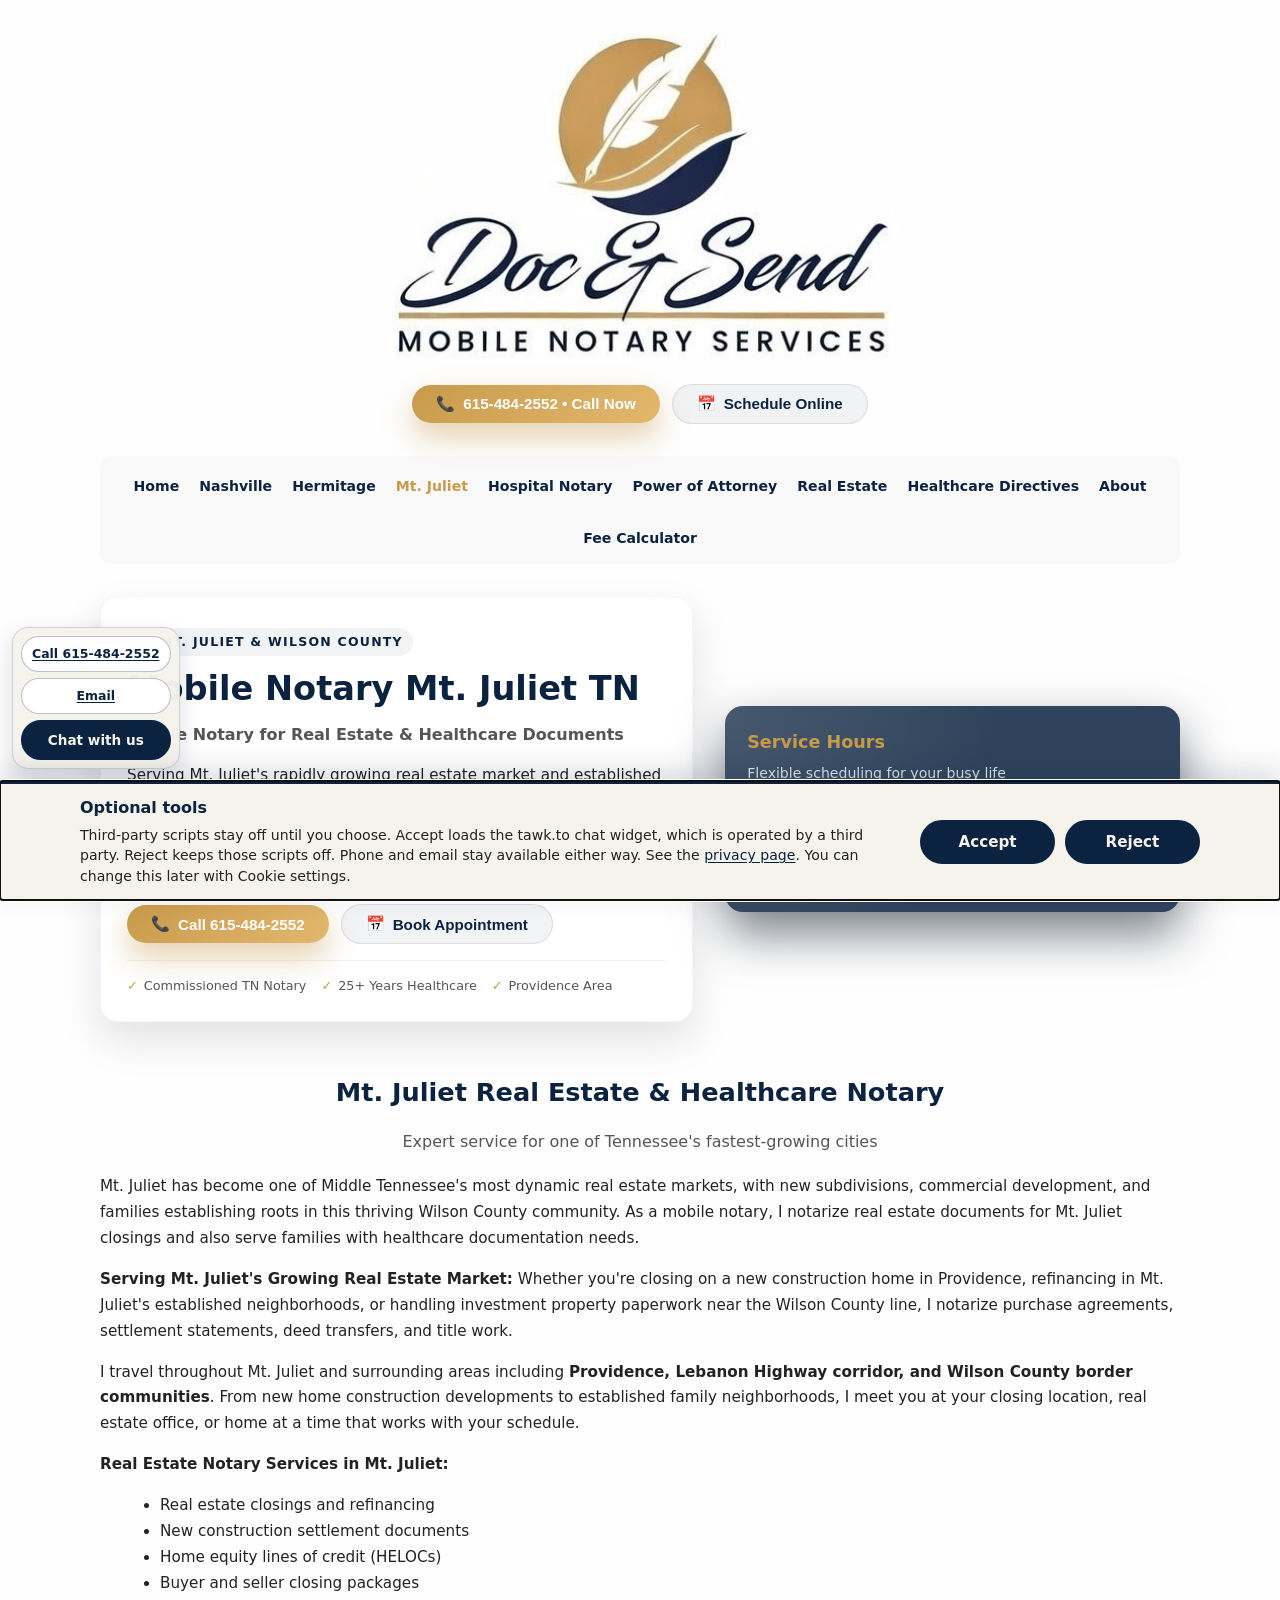
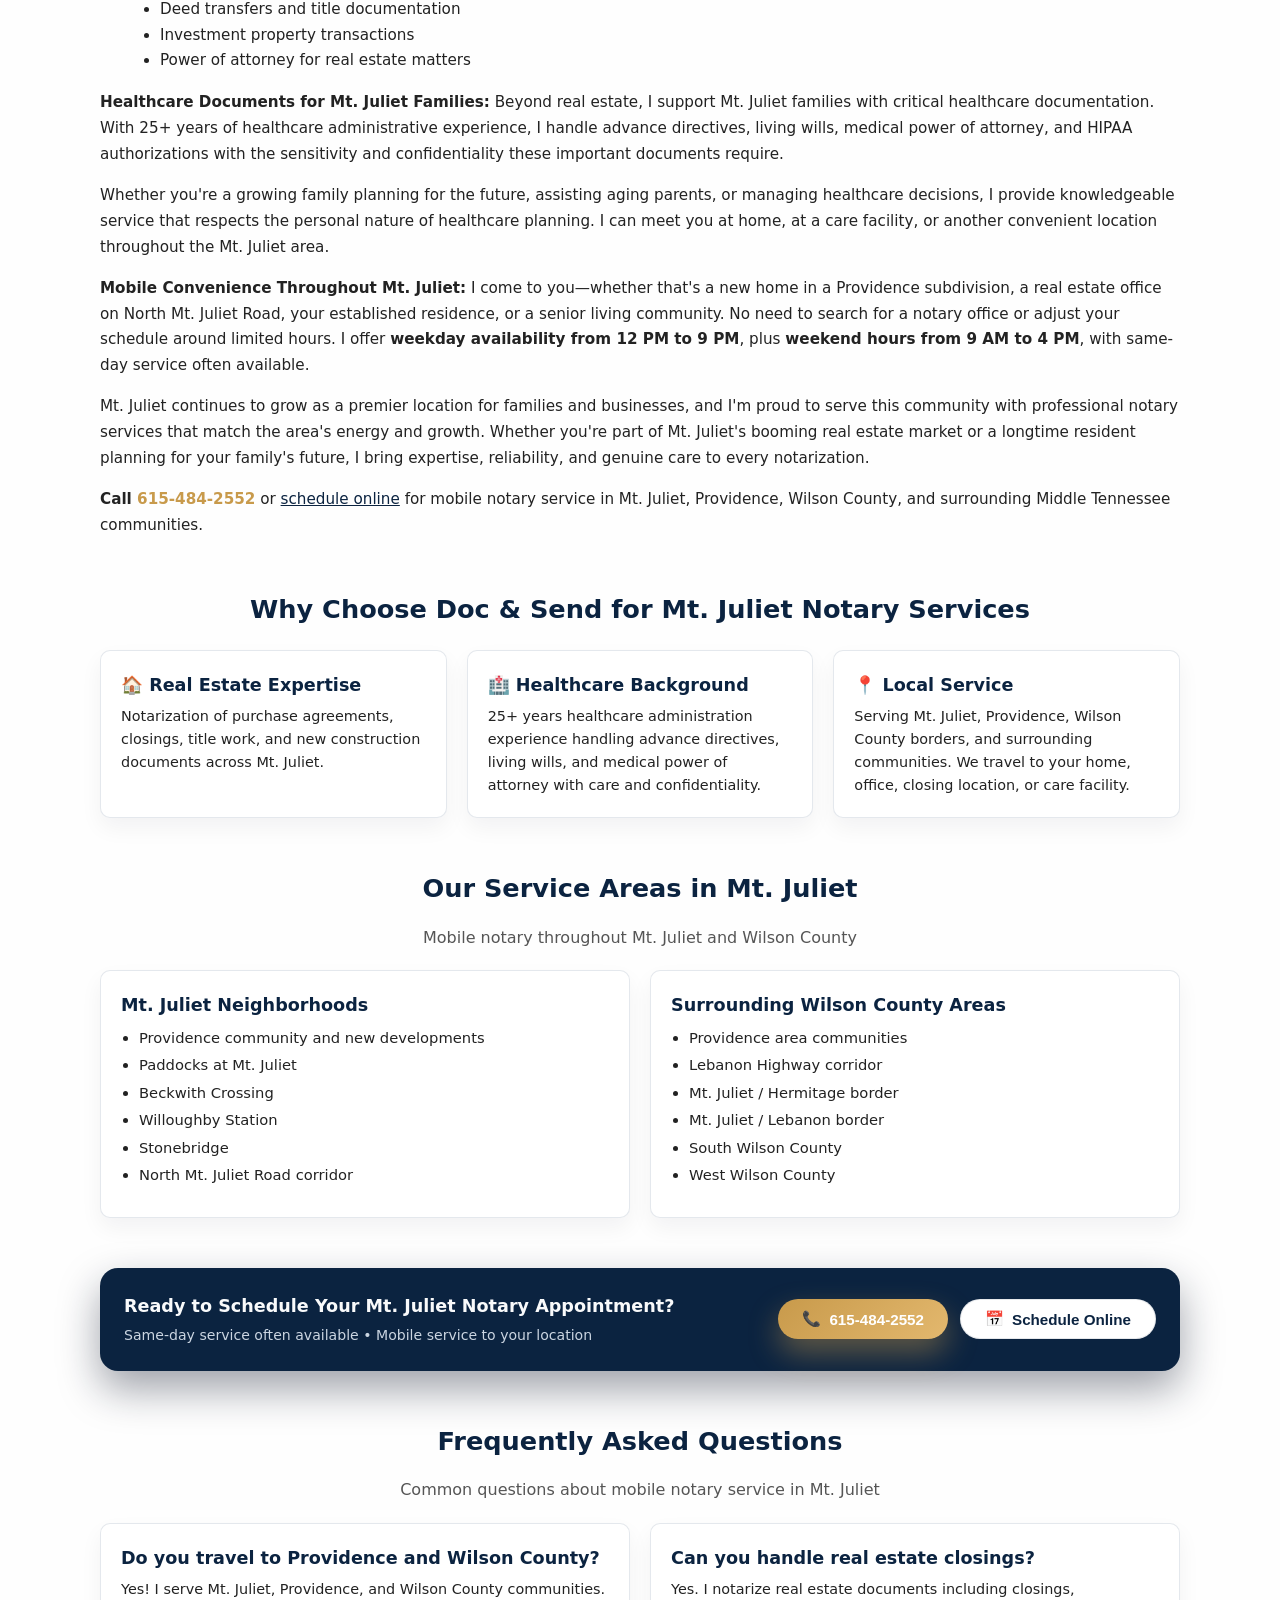
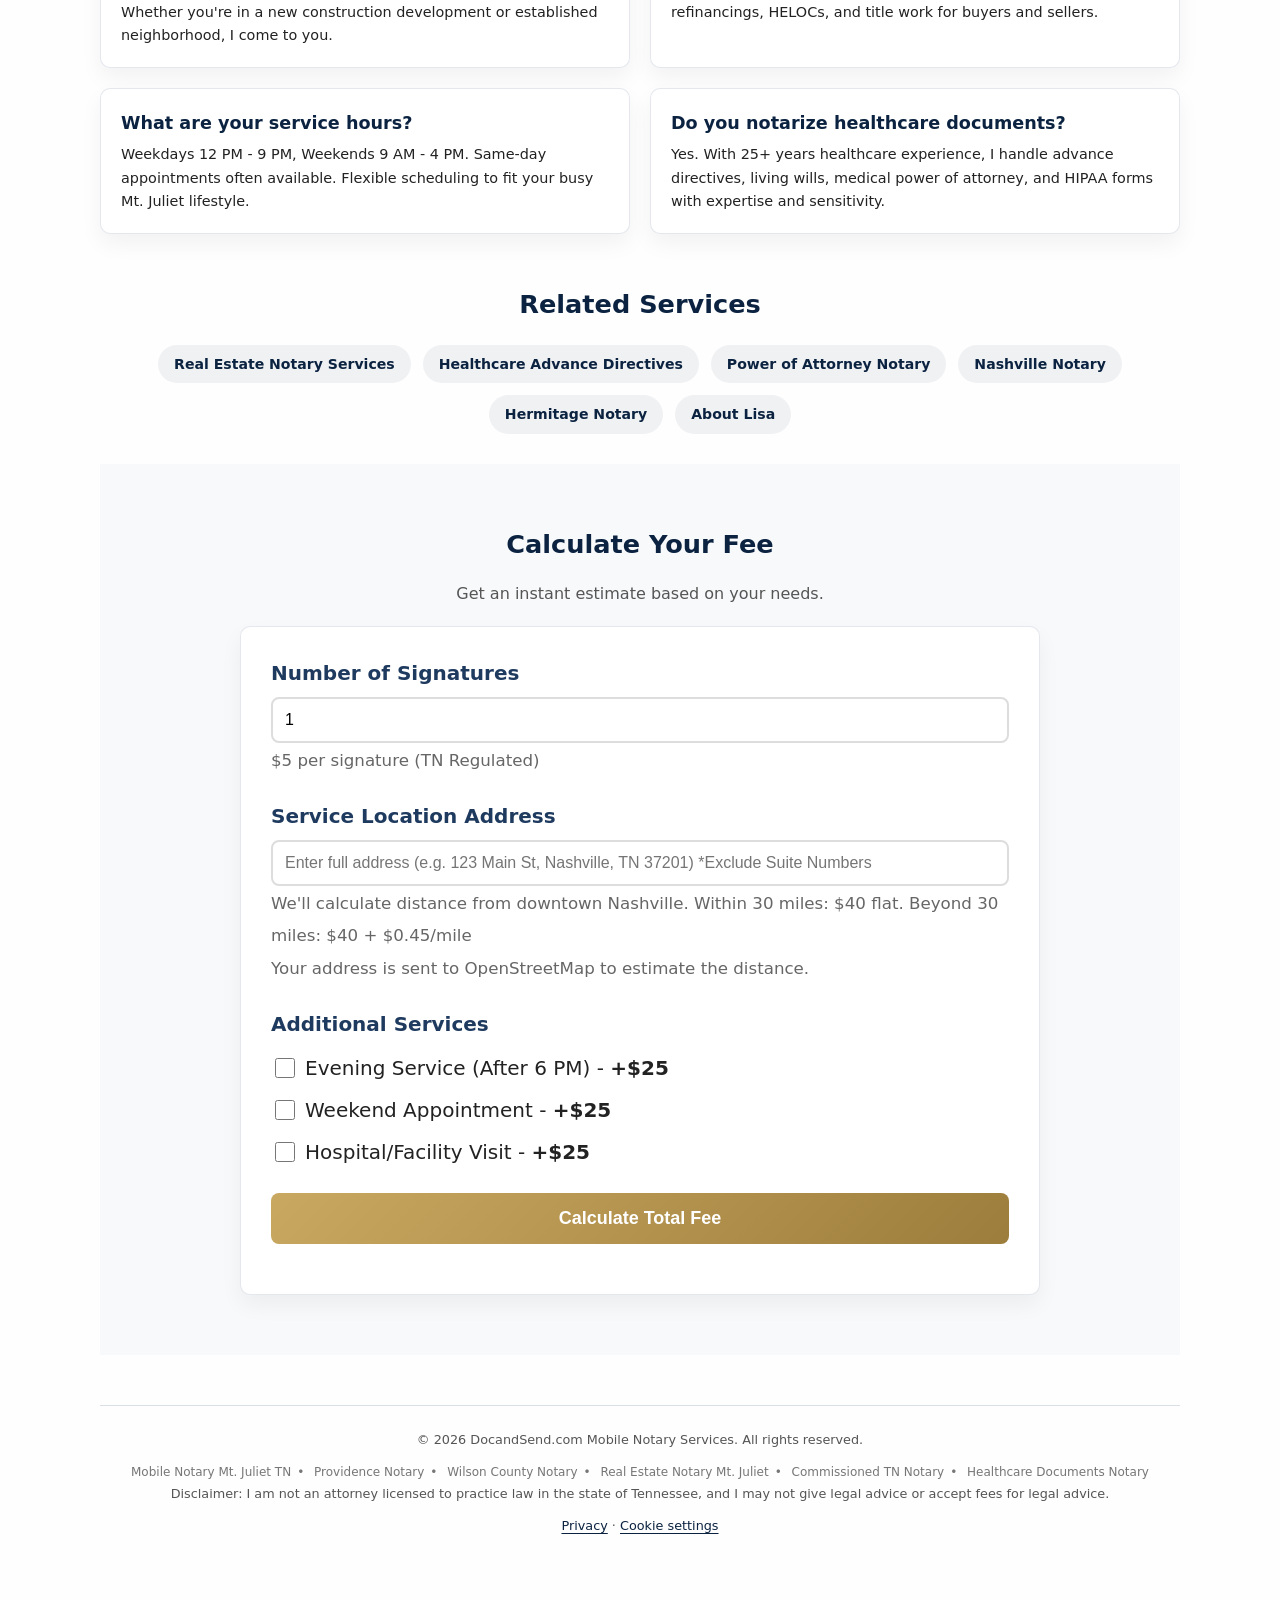
<file: mobile-notary-mt-juliet-tn/index.html>
<!DOCTYPE html>

<html lang="en">

<head>

  <meta charset="UTF-8" />

  <title>Mobile Notary Mt. Juliet TN | Doc and Send | Real Estate & Healthcare</title>

  <meta name="description" content="Mobile notary serving Mt. Juliet TN with real estate and healthcare document notarization. Providence area, Wilson County. Call 615-484-2552." />

  <meta name="viewport" content="width=device-width, initial-scale=1" />

  <link rel="canonical" href="https://docandsendnotary.com/mobile-notary-mt-juliet-tn/" />

  <meta name="keywords" content="mobile notary Mt. Juliet TN, Mt Juliet notary public, Providence notary, Wilson County notary, real estate notary Mt Juliet, notary near me" />

  

  <meta property="og:title" content="Mobile Notary Mt. Juliet TN | Doc and Send" />

  <meta property="og:description" content="Mobile notary serving Mt. Juliet TN with real estate and healthcare document notarization. Providence area, Wilson County. Call 615-484-2552." />

  <meta property="og:url" content="https://docandsendnotary.com/mobile-notary-mt-juliet-tn/" />

  <meta property="og:type" content="website" />

  <meta property="og:image" content="https://docandsendnotary.com/DocandSend_Logo2.png" />

  <style>

    :root {

      --ds-navy: #0b2340;

      --ds-gold: #c89a4b;

      --ds-cream: #f6f3ed;

      --ds-text: #222222;

      --ds-muted: #555555;

      --ds-radius-lg: 18px;

      --ds-radius-md: 10px;

      --ds-shadow-soft: 0 18px 40px rgba(15, 23, 42, 0.12);

      --ds-font-sans: system-ui, -apple-system, BlinkMacSystemFont, "SF Pro Text", "Segoe UI", sans-serif;

      --ds-max-width: 1120px;

    }

    * { box-sizing: border-box; }

    body {
  margin: 0;
  font-size: 20px;
  font-family: var(--ds-font-sans);
  color: var(--ds-text);
  background-color: #fefefe;
  line-height: 1.6;
}


    a { color: inherit; text-decoration: none; }

    .page {

      max-width: var(--ds-max-width);

      margin: 0 auto;

      padding: 24px 20px 60px;

    }

    /* HEADER */

    header {

      display: flex;

      align-items: center;

      justify-content: center;

      gap: 16px;

      margin-bottom: 32px;

      flex-wrap: wrap;

    }

    .brand {

      display: flex;

      align-items: center;

      gap: 14px;

      justify-content: center;

      width: 100%;

    }

    .brand img {

      display: block;

      width: clamp(160px, 45vw, 520px);

      max-width: 60vw;

      height: auto;

      margin: 0 auto;

    }

    .header-cta {

      display: flex;

      flex-direction: row;

      align-items: center;

      justify-content: center;

      gap: 12px;

      margin-top: 10px;

      flex-wrap: wrap;

    }

    /* BUTTONS */

    .btn-primary {

      display: inline-flex;

      align-items: center;

      justify-content: center;

      gap: 8px;

      padding: 10px 24px;

      border-radius: 999px;

      background: linear-gradient(135deg, var(--ds-gold), #e3b86e);

      color: #fff;

      font-weight: 600;

      font-size: 0.95rem;

      border: none;

      cursor: pointer;

      box-shadow: 0 14px 30px rgba(200, 154, 75, 0.45);

      transition: transform 0.12s ease, box-shadow 0.12s ease;

    }

    .btn-primary:hover {

      transform: translateY(-1px);

      box-shadow: 0 18px 38px rgba(200, 154, 75, 0.55);

    }

    

    .btn-secondary {

        background: rgba(11, 35, 64, 0.05);

        color: var(--ds-navy);

        box-shadow: none;

        border: 1px solid rgba(11, 35, 64, 0.1);

    }

    .btn-secondary:hover {

        background: rgba(11, 35, 64, 0.1);

        box-shadow: none;

    }

    /* NAVIGATION */

    nav {

      margin-bottom: 32px;

      background: rgba(11, 35, 64, 0.02);

      border-radius: var(--ds-radius-md);

      padding: 12px 20px;

      overflow-x: auto;

      -webkit-overflow-scrolling: touch;

    }

    nav ul {

      display: flex;

      list-style: none;

      margin: 0;

      padding: 0;

      gap: 20px;

      flex-wrap: wrap;

      justify-content: center;

      align-items: center;

    }

    nav li {

      white-space: nowrap;

    }

    nav a {

      color: var(--ds-navy);

      font-weight: 600;

      font-size: 0.88rem;

      text-decoration: none;

      transition: color 0.2s ease;

    }

    nav a:hover {

      color: var(--ds-gold);

    }

    nav a.active {

      color: var(--ds-gold);

    }

    /* HERO */

    .hero {

      display: grid;

      grid-template-columns: minmax(0, 3fr) minmax(0, 2.3fr);

      gap: 32px;

      align-items: center;

      margin-bottom: 50px;

    }

    .hero-card {

      background: #ffffff;

      border-radius: var(--ds-radius-lg);

      padding: 26px 26px 24px;

      box-shadow: var(--ds-shadow-soft);

      border: 1px solid rgba(15, 23, 42, 0.04);

    }

    .eyebrow {

      display: inline-flex;

      align-items: center;

      gap: 8px;

      padding: 4px 10px;

      border-radius: 999px;

      background: rgba(11, 35, 64, 0.05);

      color: var(--ds-navy);

      font-size: 0.78rem;

      text-transform: uppercase;

      letter-spacing: 0.1em;

      margin-bottom: 12px;

      font-weight: 700;

    }

    .hero-title {

      font-size: 2.1rem;

      line-height: 1.25;

      margin: 0 0 12px;

      color: var(--ds-navy);

    }

    

    .hero-kicker {

      font-weight: 600;

      color: var(--ds-muted);

      font-size: 1rem;

      margin-bottom: 8px;

    }

    .hero-copy {

      font-size: 0.95rem;

      color: var(--ds-text);

      margin-bottom: 20px;

    }

    .hero-actions {

      display: flex;

      flex-wrap: wrap;

      gap: 12px;

      align-items: center;

      margin-bottom: 16px;

    }

    .secondary-link {

      font-size: 0.86rem;

      color: var(--ds-navy);

      text-decoration: underline;

      text-decoration-style: dotted;

      text-decoration-thickness: 1px;

      text-underline-offset: 3px;

    }

    .hero-trust {

        display: flex;

        gap: 15px;

        margin-top: 15px;

        font-size: 0.8rem;

        color: var(--ds-muted);

        flex-wrap: wrap;

        border-top: 1px solid rgba(0,0,0,0.05);

        padding-top: 15px;

    }

    .trust-item { display: flex; align-items: center; gap: 6px; }

    .trust-item span { color: var(--ds-gold); font-weight: bold; }

    .hero-highlight {

      background: #2f445c;

      border-radius: var(--ds-radius-lg);

      padding: 22px 22px 18px;

      color: #f9fafb;

      box-shadow: 0 22px 48px rgba(15, 23, 42, 0.55);

      position: relative;

      overflow: hidden;

    }

    .hero-highlight:before {

      content: "";

      position: absolute;

      inset: 0;

      background: radial-gradient(circle at 0% 0%, rgba(255,255,255,0.12), transparent 55%);

      opacity: 0.9;

    }

    .hero-highlight-inner { position: relative; z-index: 1; }

    .hero-highlight-title { font-size: 1.1rem; font-weight: 600; margin-bottom: 6px; color: var(--ds-gold); }

    .hero-highlight-text { font-size: 0.88rem; color: #e5e7eb; margin-bottom: 12px; }

    .hero-highlight-hours { display: grid; grid-template-columns: repeat(2, minmax(0,1fr)); gap: 8px 16px; font-size: 0.85rem; }

    

    .badge-pill {

      display: inline-flex;

      align-items: center;

      gap: 6px;

      padding: 6px 12px;

      border-radius: 999px;

      background: rgba(15, 23, 42, 0.8);

      color: #e5e7eb;

      font-size: 0.76rem;

      margin-top: 14px;

    }

    section { margin-bottom: 50px; }

    .section-header { margin-bottom: 20px; text-align: center; }

    .section-title { font-size: 1.6rem; font-weight: 700; color: var(--ds-navy); margin: 0 0 8px; }

    .section-tagline { font-size: 1rem; color: var(--ds-muted); }

    .grid-2 { display: grid; gap: 20px; grid-template-columns: repeat(2, minmax(0, 1fr)); }

    .grid-3 { display: grid; gap: 20px; grid-template-columns: repeat(3, minmax(0, 1fr)); }

    .card {

      background: #ffffff;

      border-radius: var(--ds-radius-md);

      padding: 20px;

      border: 1px solid rgba(148, 163, 184, 0.25);

      box-shadow: 0 10px 22px rgba(15,23,42,0.05);

      transition: transform 0.2s ease;

      height: 100%;

    }

    .card:hover { transform: translateY(-2px); box-shadow: 0 15px 30px rgba(15,23,42,0.1); }

    .card-title { font-size: 1.1rem; font-weight: 700; color: var(--ds-navy); margin-bottom: 6px; }

    .card-sub { font-size: 0.9rem; color: var(--ds-muted); margin-bottom: 12px; font-style: italic; }

    .card ul { padding-left: 18px; margin: 6px 0 10px; font-size: 0.92rem; }

    .card ul li + li { margin-top: 4px; }

    

    /* Process Step Styles */

    .step-card { text-align: center; padding: 24px 16px; }

    .step-num {

        background: var(--ds-navy);

        color: white;

        width: 36px; height: 36px;

        border-radius: 50%;

        display: flex; align-items: center; justify-content: center;

        margin: 0 auto 12px;

        font-weight: bold;

        box-shadow: 0 4px 10px rgba(11, 35, 64, 0.3);

    }

    

    .pill-row { display: flex; flex-wrap: wrap; gap: 8px; margin-top: 12px; font-size: 0.78rem; }

    .pill { padding: 4px 10px; border-radius: 999px; background: rgba(11, 35, 64, 0.06); color: var(--ds-navy); font-weight: 600; }

    /* SPECIAL PRICING STYLES */

    .price-item { display: flex; justify-content: space-between; align-items: baseline; margin-bottom: 10px; padding-bottom: 10px; border-bottom: 1px dashed #e5e7eb; }

    .price-item:last-child { border-bottom: none; margin-bottom: 0; }

    .price-label { font-size: 0.95rem; color: var(--ds-text); }

    .price-val { font-weight: 700; color: var(--ds-navy); }

    .price-val.highlight { color: var(--ds-gold); font-size: 1.1rem; }

    

    .price-range-card { background: #0b2340; color: #fff; border: none; }

    .price-range-card .card-title { color: #fff; }

    .price-range-card .card-sub { color: #cbd5f5; }

    .price-range-card .price-label { color: #e5e7eb; }

    .price-range-card .price-val { color: var(--ds-gold); }

    .price-range-card .price-item { border-bottom-color: rgba(255,255,255,0.1); }

    .cta-strip {

      background: #0b2340;

      border-radius: var(--ds-radius-lg);

      padding: 24px;

      color: #f9fafb;

      display: flex;

      flex-wrap: wrap;

      align-items: center;

      justify-content: space-between;

      gap: 20px;

      box-shadow: 0 18px 42px rgba(15,23,42,0.4);

    }

    .cta-strip-text { font-size: 1.1rem; }

    footer { margin-top: 40px; border-top: 1px solid rgba(148, 163, 184, 0.35); padding-top: 24px; font-size: 0.8rem; color: var(--ds-muted); text-align: center; }

    .seo-footer { margin-top: 12px; font-size: 0.75rem; opacity: 0.8; line-height: 1.8; }

    .seo-footer span { display: inline-block; margin: 0 6px; }

    /* Responsive */

    @media (max-width: 880px) {

      header { flex-direction: column; text-align: center; }

      .hero { grid-template-columns: minmax(0, 1fr); }

      .hero-highlight { order: -1; margin-bottom: 20px; }

      .grid-3 { grid-template-columns: minmax(0, 1fr); }

    }

    @media (max-width: 520px) {

      body { font-size: 18px; }

      .hero-title { font-size: 1.7rem; }

      .page { padding-inline: 16px; }

      .grid-2 { grid-template-columns: minmax(0, 1fr); }

      .price-item { flex-direction: column; gap: 2px; }

    }
/* Ensure Lisa image width matches "Meet Your Notary" heading */

.notary-header-wrapper {
  display: inline-block;  /* width driven by the heading text */
  text-align: left;       /* optional: keeps alignment clean */
}

.notary-header-wrapper .section-title {
  margin: 0;
  padding: 0;
}

.lisa-image {
  width: 100%;            /* matches the width of the wrapper (same as text) */
  height: auto;           /* preserves aspect ratio */
  display: block;
  margin-top: 0.75rem;    /* space between text and image */
  border-radius: 12px;    /* soft rounded corners */
}

/* Keep centered on mobile/tablet */
@media (max-width: 880px) {
  .section-header {
    text-align: center;
  }
  .notary-header-wrapper {
    text-align: center;
  }
}

  </style>

  <script type="application/ld+json">

  {

    "@context": "https://schema.org",

    "@type": "LocalBusiness",

    "name": "Doc and Send Mobile Notary - Mt. Juliet",
    "alternateName": ["Doc & Send", "Doc and Send Mobile Notary Services"],

    "image": "https://docandsendnotary.com/DocandSend_Logo2.png",

    "url": "https://docandsendnotary.com/mobile-notary-mt-juliet-tn/",

    "telephone": "+1-615-484-2552",

    "priceRange": "$",

    "address": {

      "@type": "PostalAddress",

      "addressLocality": "Mt. Juliet",

      "addressRegion": "TN",

      "postalCode": "37122",

      "addressCountry": "US"

    },

    "areaServed": [

      {

        "@type": "Place",

        "name": "Mt. Juliet",

        "address": {

          "@type": "PostalAddress",

          "addressLocality": "Mt. Juliet",

          "addressRegion": "TN"

        }

      },

      {

        "@type": "Place",

        "name": "Providence",

        "address": {

          "@type": "PostalAddress",

          "addressLocality": "Providence",

          "addressRegion": "TN"

        }

      },

      {

        "@type": "Place",

        "name": "Wilson County",

        "address": {

          "@type": "PostalAddress",

          "addressLocality": "Wilson County",

          "addressRegion": "TN"

        }

      }

    ],

    "geo": {

      "@type": "GeoCoordinates",

      "latitude": 36.2001,

      "longitude": -86.5189

    },

    "openingHoursSpecification": [

      { "@type": "OpeningHoursSpecification", "dayOfWeek": ["Monday","Tuesday","Wednesday","Thursday","Friday"], "opens": "12:00", "closes": "21:00" },

      { "@type": "OpeningHoursSpecification", "dayOfWeek": ["Saturday","Sunday"], "opens": "09:00", "closes": "16:00" }

    ],

    "description": "Mobile notary serving Mt. Juliet TN with real estate and healthcare document notarization. Providence area, Wilson County.",

    "sameAs": [],

    "hasOfferCatalog": {

      "@type": "OfferCatalog",

      "name": "Notary Services",

      "itemListElement": [

        {

          "@type": "Offer",

          "itemOffered": {

            "@type": "Service",

            "name": "Mobile Notary Services",

            "description": "Mobile notary public services at your location in Mt. Juliet"

          }

        },

        {

          "@type": "Offer",

          "itemOffered": {

            "@type": "Service",

            "name": "Real Estate Closing Notary",

            "description": "Notary services for real estate transactions and closings in Mt. Juliet"

          }

        },

        {

          "@type": "Offer",

          "itemOffered": {

            "@type": "Service",

            "name": "Healthcare Advance Directives",

            "description": "Notarization of healthcare directives and living wills"

          }

        }

      ]

    }

  }

  </script>

  <link rel="stylesheet" href="/assets/consent.css" />
  <meta name="ds-tawk-src" content="https://embed.tawk.to/696d57412bf6a3197bbcbe0a/1jf9hpm4g" />
  <script>
    window.dataLayer = window.dataLayer || [];
    function gtag(){dataLayer.push(arguments);}
    gtag('consent', 'default', {
      'ad_storage': 'denied',
      'ad_user_data': 'denied',
      'ad_personalization': 'denied',
      'analytics_storage': 'denied',
      'functionality_storage': 'denied',
      'personalization_storage': 'denied',
      'security_storage': 'granted',
      'wait_for_update': 500
    });
    gtag('set', 'ads_data_redaction', true);
    gtag('set', 'url_passthrough', false);
  </script>
</head>

<body>

  <div class="page">

    <header>

      <div class="brand">

        <img src="../DocandSend_Logo2.png" alt="Doc & Send Mobile Notary logo" />

      </div>

      <div class="header-cta">

        <button class="btn-primary" onclick="window.location.href='tel:16154842552'">

          <span class="icon">📞</span>

          <span>615-484-2552 • Call Now</span>

        </button>

        <button class="btn-primary btn-secondary" onclick="window.location.href='https://calendly.com/youroneclickhome/serviceconsult'">

          <span class="icon">📅</span>

          <span>Schedule Online</span>

        </button>

      </div>

    </header>

    <nav>

      <ul>

        <li><a href="../">Home</a></li>

        <li><a href="../mobile-notary-nashville-tn/">Nashville</a></li>

        <li><a href="../mobile-notary-hermitage-tn/">Hermitage</a></li>

        <li><a href="../mobile-notary-mt-juliet-tn/" class="active">Mt. Juliet</a></li>

        <li><a href="../hospital-notary-davidson-county/">Hospital Notary</a></li>

        <li><a href="../power-of-attorney-notary-nashville/">Power of Attorney</a></li>

        <li><a href="../real-estate-closing-notary-nashville/">Real Estate</a></li>

        <li><a href="../healthcare-advance-directives-notary/">Healthcare Directives</a></li>

        <li><a href="../about/">About</a></li>

        <li><a href="#calculator">Fee Calculator</a></li>

      </ul>

    </nav>

    <main>

      <section class="hero">

        <div class="hero-card">

          <div class="eyebrow">

            <span>📍 Mt. Juliet & Wilson County</span>

          </div>

          <h1 class="hero-title">Mobile Notary Mt. Juliet TN</h1>

          <div class="hero-kicker">Mobile Notary for Real Estate & Healthcare Documents</div>

          <p class="hero-copy">

            Serving Mt. Juliet's rapidly growing real estate market and established families with professional mobile notary services. From new construction closings to healthcare documents, we bring notarization to your location with the expertise and care your important documents deserve.

          </p>

          <div class="hero-actions">

            <button class="btn-primary" onclick="window.location.href='tel:16154842552'">

              <span>📞</span>

              <span>Call 615-484-2552</span>

            </button>

            <button class="btn-primary btn-secondary" onclick="window.location.href='https://calendly.com/youroneclickhome/serviceconsult'">

              <span>📅</span>

              <span>Book Appointment</span>

            </button>

          </div>

          <div class="hero-trust">

            <div class="trust-item"><span>✓</span> Commissioned TN Notary</div>

            <div class="trust-item"><span>✓</span> 25+ Years Healthcare</div>

            <div class="trust-item"><span>✓</span> Providence Area</div>

          </div>

        </div>

        <div class="hero-highlight">

          <div class="hero-highlight-inner">

            <div class="hero-highlight-title">Service Hours</div>

            <div class="hero-highlight-text">Flexible scheduling for your busy life</div>

            <div class="hero-highlight-hours">

              <div><strong>Weekdays:</strong></div>

              <div>12:00 PM – 9:00 PM</div>

              <div><strong>Weekends:</strong></div>

              <div>9:00 AM – 4:00 PM</div>

            </div>

            <div class="badge-pill">

              <span>⚡</span>

              <span>Same-day available</span>

            </div>

          </div>

        </div>

      </section>

      <section>

        <div class="section-header">

          <h2 class="section-title">Mt. Juliet Real Estate & Healthcare Notary</h2>

          <p class="section-tagline">Expert service for one of Tennessee's fastest-growing cities</p>

        </div>

        <div style="font-size: 0.95rem; line-height: 1.7; color: var(--ds-text);">

          <p>

            Mt. Juliet has become one of Middle Tennessee's most dynamic real estate markets, with new subdivisions, commercial development, and families establishing roots in this thriving Wilson County community. As a mobile notary, I notarize real estate documents for Mt. Juliet closings and also serve families with healthcare documentation needs.

          </p>

          <p>

            <strong>Serving Mt. Juliet's Growing Real Estate Market:</strong> Whether you're closing on a new construction home in Providence, refinancing in Mt. Juliet's established neighborhoods, or handling investment property paperwork near the Wilson County line, I notarize purchase agreements, settlement statements, deed transfers, and title work.

          </p>

          <p>

            I travel throughout Mt. Juliet and surrounding areas including <strong>Providence, Lebanon Highway corridor, and Wilson County border communities</strong>. From new home construction developments to established family neighborhoods, I meet you at your closing location, real estate office, or home at a time that works with your schedule.

          </p>

          <p>

            <strong>Real Estate Notary Services in Mt. Juliet:</strong>

          </p>

          <ul style="margin-left: 20px; margin-bottom: 16px;">

            <li>Real estate closings and refinancing</li>

            <li>New construction settlement documents</li>

            <li>Home equity lines of credit (HELOCs)</li>

            <li>Buyer and seller closing packages</li>

            <li>Deed transfers and title documentation</li>

            <li>Investment property transactions</li>

            <li>Power of attorney for real estate matters</li>

          </ul>

          <p>

            <strong>Healthcare Documents for Mt. Juliet Families:</strong> Beyond real estate, I support Mt. Juliet families with critical healthcare documentation. With 25+ years of healthcare administrative experience, I handle advance directives, living wills, medical power of attorney, and HIPAA authorizations with the sensitivity and confidentiality these important documents require.

          </p>

          <p>

            Whether you're a growing family planning for the future, assisting aging parents, or managing healthcare decisions, I provide knowledgeable service that respects the personal nature of healthcare planning. I can meet you at home, at a care facility, or another convenient location throughout the Mt. Juliet area.

          </p>

          <p>

            <strong>Mobile Convenience Throughout Mt. Juliet:</strong> I come to you—whether that's a new home in a Providence subdivision, a real estate office on North Mt. Juliet Road, your established residence, or a senior living community. No need to search for a notary office or adjust your schedule around limited hours. I offer <strong>weekday availability from 12 PM to 9 PM</strong>, plus <strong>weekend hours from 9 AM to 4 PM</strong>, with same-day service often available.

          </p>

          <p>

            Mt. Juliet continues to grow as a premier location for families and businesses, and I'm proud to serve this community with professional notary services that match the area's energy and growth. Whether you're part of Mt. Juliet's booming real estate market or a longtime resident planning for your family's future, I bring expertise, reliability, and genuine care to every notarization.

          </p>

          <p>

            <strong>Call <a href="tel:16154842552" style="color: var(--ds-gold); font-weight: 600;">615-484-2552</a></strong> or <a href="https://calendly.com/youroneclickhome/serviceconsult" style="color: var(--ds-navy); text-decoration: underline;">schedule online</a> for mobile notary service in Mt. Juliet, Providence, Wilson County, and surrounding Middle Tennessee communities.

          </p>

        </div>

      </section>

      <section>

        <div class="section-header">

          <h2 class="section-title">Why Choose Doc & Send for Mt. Juliet Notary Services</h2>

        </div>

        <div class="grid-3">

          <div class="card">

            <div class="card-title">🏠 Real Estate Expertise</div>

            <p style="font-size: 0.9rem; margin: 0;">

              Notarization of purchase agreements, closings, title work, and new construction documents across Mt. Juliet.

            </p>

          </div>

          <div class="card">

            <div class="card-title">🏥 Healthcare Background</div>

            <p style="font-size: 0.9rem; margin: 0;">

              25+ years healthcare administration experience handling advance directives, living wills, and medical power of attorney with care and confidentiality.

            </p>

          </div>

          <div class="card">

            <div class="card-title">📍 Local Service</div>

            <p style="font-size: 0.9rem; margin: 0;">

              Serving Mt. Juliet, Providence, Wilson County borders, and surrounding communities. We travel to your home, office, closing location, or care facility.

            </p>

          </div>

        </div>

      </section>

      <section>

        <div class="section-header">

          <h2 class="section-title">Our Service Areas in Mt. Juliet</h2>

          <p class="section-tagline">Mobile notary throughout Mt. Juliet and Wilson County</p>

        </div>

        <div class="grid-2">

          <div class="card">

            <div class="card-title">Mt. Juliet Neighborhoods</div>

            <ul>

              <li>Providence community and new developments</li>

              <li>Paddocks at Mt. Juliet</li>

              <li>Beckwith Crossing</li>

              <li>Willoughby Station</li>

              <li>Stonebridge</li>

              <li>North Mt. Juliet Road corridor</li>

            </ul>

          </div>

          <div class="card">

            <div class="card-title">Surrounding Wilson County Areas</div>

            <ul>

              <li>Providence area communities</li>

              <li>Lebanon Highway corridor</li>

              <li>Mt. Juliet / Hermitage border</li>

              <li>Mt. Juliet / Lebanon border</li>

              <li>South Wilson County</li>

              <li>West Wilson County</li>

            </ul>

          </div>

        </div>

      </section>

      <section>

        <div class="cta-strip">

          <div>

            <div class="cta-strip-text" style="font-weight: 600; margin-bottom: 4px;">Ready to Schedule Your Mt. Juliet Notary Appointment?</div>

            <div style="font-size: 0.88rem; color: #cbd5e1;">Same-day service often available • Mobile service to your location</div>

          </div>

          <div style="display: flex; gap: 12px; flex-wrap: wrap;">

            <button class="btn-primary" onclick="window.location.href='tel:16154842552'">

              <span>📞</span>

              <span>615-484-2552</span>

            </button>

            <button class="btn-primary btn-secondary" onclick="window.location.href='https://calendly.com/youroneclickhome/serviceconsult'" style="background: white; color: var(--ds-navy);">

              <span>📅</span>

              <span>Schedule Online</span>

            </button>

          </div>

        </div>

      </section>

      <section>

        <div class="section-header">

          <h2 class="section-title">Frequently Asked Questions</h2>

          <p class="section-tagline">Common questions about mobile notary service in Mt. Juliet</p>

        </div>

        <div class="grid-2">

          <div class="card">

            <div class="card-title">Do you travel to Providence and Wilson County?</div>

            <p style="font-size: 0.9rem; margin: 0;">

              Yes! I serve Mt. Juliet, Providence, and Wilson County communities. Whether you're in a new construction development or established neighborhood, I come to you.

            </p>

          </div>

          <div class="card">

            <div class="card-title">Can you handle real estate closings?</div>

            <p style="font-size: 0.9rem; margin: 0;">

              Yes. I notarize real estate documents including closings, refinancings, HELOCs, and title work for buyers and sellers.

            </p>

          </div>

          <div class="card">

            <div class="card-title">What are your service hours?</div>

            <p style="font-size: 0.9rem; margin: 0;">

              Weekdays 12 PM - 9 PM, Weekends 9 AM - 4 PM. Same-day appointments often available. Flexible scheduling to fit your busy Mt. Juliet lifestyle.

            </p>

          </div>

          <div class="card">

            <div class="card-title">Do you notarize healthcare documents?</div>

            <p style="font-size: 0.9rem; margin: 0;">

              Yes. With 25+ years healthcare experience, I handle advance directives, living wills, medical power of attorney, and HIPAA forms with expertise and sensitivity.

            </p>

          </div>

        </div>

      </section>

      <section style="margin-bottom: 30px;">

        <div class="section-header">

          <h2 class="section-title">Related Services</h2>

        </div>

        <div style="display: flex; flex-wrap: wrap; gap: 12px; justify-content: center; font-size: 0.88rem;">

          <a href="../real-estate-closing-notary-nashville/" class="pill" style="padding: 8px 16px;">Real Estate Notary Services</a>

          <a href="../healthcare-advance-directives-notary/" class="pill" style="padding: 8px 16px;">Healthcare Advance Directives</a>

          <a href="../power-of-attorney-notary-nashville/" class="pill" style="padding: 8px 16px;">Power of Attorney Notary</a>

          <a href="../mobile-notary-nashville-tn/" class="pill" style="padding: 8px 16px;">Nashville Notary</a>

          <a href="../mobile-notary-hermitage-tn/" class="pill" style="padding: 8px 16px;">Hermitage Notary</a>

          <a href="../about/" class="pill" style="padding: 8px 16px;">About Lisa</a>

        </div>

      </section>


      <!-- FEE CALCULATOR SECTION -->
<section id="calculator" style="background: #f8f9fa; padding: 60px 20px;">
    <div class="section-header">
        <h2 class="section-title">Calculate Your Fee</h2>
        <p class="section-tagline">Get an instant estimate based on your needs.</p>
    </div>

    <div style="max-width: 800px; margin: 0 auto;">
        <div class="card" style="padding: 30px;">
            
            <!-- Service Details -->
            <div style="margin-bottom: 25px;">
                <label style="display: block; font-weight: 600; margin-bottom: 8px; color: #1e3a5f;">
                    Number of Signatures
                </label>
                <input type="number" id="calc-signatures" min="1" value="1" 
                    style="width: 100%; padding: 12px; border: 2px solid #ddd; border-radius: 8px; font-size: 16px;">
                <small style="color: #666;">$5 per signature (TN Regulated)</small>
            </div>

            <!-- Location for Distance Calculation -->
            <div style="margin-bottom: 25px;">
                <label style="display: block; font-weight: 600; margin-bottom: 8px; color: #1e3a5f;">
                    Service Location Address
                </label>
                <input type="text" id="calc-address" placeholder="Enter full address (e.g. 123 Main St, Nashville, TN 37201) *Exclude Suite Numbers" 
                    style="width: 100%; padding: 12px; border: 2px solid #ddd; border-radius: 8px; font-size: 16px;">
                <small style="color: #666;">We'll calculate distance from downtown Nashville. Within 30 miles: $40 flat. Beyond 30 miles: $40 + $0.45/mile</small>
                <small style="display: block; color: #666; margin-top: 6px;">Your address is sent to OpenStreetMap to estimate the distance.</small>
                <div id="distance-result" style="margin-top: 10px; padding: 10px; background: #e3f2fd; border-radius: 6px; display: none;">
                    <strong style="color: #1976d2;">Distance: <span id="distance-miles"></span> miles from downtown Nashville</strong>
                </div>
            </div>

            <!-- Additional Services -->
            <div style="margin-bottom: 25px;">
                <label style="display: block; font-weight: 600; margin-bottom: 12px; color: #1e3a5f;">
                    Additional Services
                </label>
                
                <div style="margin-bottom: 10px;">
                    <label style="display: flex; align-items: center; cursor: pointer;">
                        <input type="checkbox" id="calc-evening" value="25" 
                            style="width: 20px; height: 20px; margin-right: 10px; cursor: pointer;">
                        <span>Evening Service (After 6 PM) - <strong>+$25</strong></span>
                    </label>
                </div>

                <div style="margin-bottom: 10px;">
                    <label style="display: flex; align-items: center; cursor: pointer;">
                        <input type="checkbox" id="calc-weekend" value="25" 
                            style="width: 20px; height: 20px; margin-right: 10px; cursor: pointer;">
                        <span>Weekend Appointment - <strong>+$25</strong></span>
                    </label>
                </div>

                <div style="margin-bottom: 10px;">
                    <label style="display: flex; align-items: center; cursor: pointer;">
                        <input type="checkbox" id="calc-hospital" value="25" 
                            style="width: 20px; height: 20px; margin-right: 10px; cursor: pointer;">
                        <span>Hospital/Facility Visit - <strong>+$25</strong></span>
                    </label>
                </div>
            </div>

            <!-- Calculate Button -->
            <button id="calc-button" onclick="calculateFee()" 
                style="width: 100%; padding: 15px; background: linear-gradient(135deg, #C9A961 0%, #9d7d3b 100%); 
                color: white; border: none; border-radius: 8px; font-size: 18px; font-weight: 600; 
                cursor: pointer; margin-bottom: 20px; transition: transform 0.2s;">
                Calculate Total Fee
            </button>

            <!-- Results Display -->
            <div id="calc-results" style="display: none; padding: 25px; background: linear-gradient(135deg, #1e3a5f 0%, #2c5282 100%); 
                border-radius: 12px; color: white;">
                
                <h3 style="margin: 0 0 15px 0; font-size: 24px;">Your Estimated Total</h3>
                
                <div style="margin-bottom: 15px;">
                    <div style="display: flex; justify-content: space-between; padding: 8px 0; border-bottom: 1px solid rgba(255,255,255,0.2);">
                        <span>Notarization (<span id="result-sig-count">0</span> signatures × $5)</span>
                        <span id="result-notarization">$0</span>
                    </div>
                    <div style="display: flex; justify-content: space-between; padding: 8px 0; border-bottom: 1px solid rgba(255,255,255,0.2);">
                        <span>Mobile Travel Fee</span>
                        <span id="result-travel">$40</span>
                    </div>
                    <div id="result-extra-distance-row" style="display: none; padding: 8px 0; border-bottom: 1px solid rgba(255,255,255,0.2);">
                        <div style="display: flex; justify-content: space-between;">
                            <span>Extra Distance Fee (<span id="result-extra-miles"></span> miles × $0.45)</span>
                            <span id="result-extra-distance">$0</span>
                        </div>
                    </div>
                    <div id="result-additional-row" style="display: none;">
                        <div style="display: flex; justify-content: space-between; padding: 8px 0; border-bottom: 1px solid rgba(255,255,255,0.2);">
                            <span>Additional Services</span>
                            <span id="result-additional">$0</span>
                        </div>
                    </div>
                </div>

                <div style="display: flex; justify-content: space-between; padding: 15px 0; border-top: 2px solid rgba(255,255,255,0.4); 
                    font-size: 28px; font-weight: 700;">
                    <span>TOTAL</span>
                    <span id="result-total" style="color: #C9A961;">$0</span>
                </div>

                <p style="margin: 15px 0 0 0; font-size: 14px; opacity: 0.9; text-align: center;">
                    📝 This is an estimate. Final price will be confirmed before scheduling.
                </p>
            </div>

        </div>
    </div>
</section>

<!-- CALCULATOR JAVASCRIPT -->
<script>
// Downtown Nashville coordinates (approx. Public Square)
const DOWNTOWN_NASH = { lat: 36.1627, lng: -86.7816 };
const BASE_TRAVEL_FEE = 40;
const FREE_RADIUS_MILES = 30;
const PER_MILE_RATE = 0.45;

// Calculate distance between two coordinates using Haversine formula
function calculateDistance(lat1, lon1, lat2, lon2) {
    const R = 3959; // Earth's radius in miles
    const dLat = (lat2 - lat1) * Math.PI / 180;
    const dLon = (lon2 - lon1) * Math.PI / 180;
    const a = Math.sin(dLat/2) * Math.sin(dLat/2) +
              Math.cos(lat1 * Math.PI / 180) * Math.cos(lat2 * Math.PI / 180) *
              Math.sin(dLon/2) * Math.sin(dLon/2);
    const c = 2 * Math.atan2(Math.sqrt(a), Math.sqrt(1-a));
    return R * c;
}

// Geocode address using Nominatim (OpenStreetMap)
async function geocodeAddress(address) {
    try {
        const response = await fetch(`https://nominatim.openstreetmap.org/search?` + new URLSearchParams({
            q: address,
            format: 'json',
            limit: 1,
            countrycodes: 'us'
        }), {
            headers: {
                'User-Agent': 'DocAndSend Mobile Notary Fee Calculator'
            }
        });
        const data = await response.json();
        if (data && data.length > 0) {
            return { lat: parseFloat(data[0].lat), lng: parseFloat(data[0].lon) };
        }
        return null;
    } catch (error) {
        console.error('Geocoding error:', error);
        return null;
    }
}

async function calculateFee() {
    // Get input values
    const signatures = parseInt(document.getElementById('calc-signatures').value) || 1;
    const address = document.getElementById('calc-address').value.trim();
    const evening = document.getElementById('calc-evening').checked;
    const weekend = document.getElementById('calc-weekend').checked;
    const hospital = document.getElementById('calc-hospital').checked;

    // Calculate base fees
    let notarizationFee = signatures * 5;
    let travelFee = BASE_TRAVEL_FEE;
    let extraDistanceFee = 0;
    let distance = 0;

    // Calculate distance if address provided
    if (address) {
        document.getElementById('calc-button').textContent = 'Calculating distance...';
        document.getElementById('calc-button').disabled = true;
        
        const coords = await geocodeAddress(address);
        if (coords) {
            distance = calculateDistance(
                DOWNTOWN_NASH.lat, DOWNTOWN_NASH.lng,
                coords.lat, coords.lng
            );
            
            // Show distance
            document.getElementById('distance-miles').textContent = distance.toFixed(1);
            document.getElementById('distance-result').style.display = 'block';
            
            // Calculate extra distance fee if beyond 30 miles
            if (distance > FREE_RADIUS_MILES) {
                const extraMiles = distance - FREE_RADIUS_MILES;
                extraDistanceFee = extraMiles * PER_MILE_RATE;
            }
        } else {
            alert('Could not find that address. Please check and try again, or leave blank for standard Nashville area pricing.');
            document.getElementById('calc-button').textContent = 'Calculate Total Fee';
            document.getElementById('calc-button').disabled = false;
            return;
        }
        
        document.getElementById('calc-button').textContent = 'Calculate Total Fee';
        document.getElementById('calc-button').disabled = false;
    } else {
        // Hide distance result if no address
        document.getElementById('distance-result').style.display = 'none';
    }

    // Calculate additional services
    let additionalFees = 0;
    if (evening) additionalFees += 25;
    if (weekend) additionalFees += 25;
    if (hospital) additionalFees += 25;

    // Calculate total
    const total = notarizationFee + travelFee + extraDistanceFee + additionalFees;

    // Display results
    document.getElementById('result-sig-count').textContent = signatures;
    document.getElementById('result-notarization').textContent = '$' + notarizationFee;
    document.getElementById('result-travel').textContent = '$' + travelFee;
    
    // Show/hide extra distance row
    if (extraDistanceFee > 0) {
        const extraMiles = distance - FREE_RADIUS_MILES;
        document.getElementById('result-extra-miles').textContent = extraMiles.toFixed(1);
        document.getElementById('result-extra-distance').textContent = '$' + extraDistanceFee.toFixed(2);
        document.getElementById('result-extra-distance-row').style.display = 'block';
    } else {
        document.getElementById('result-extra-distance-row').style.display = 'none';
    }
    
    // Show/hide additional services row
    if (additionalFees > 0) {
        document.getElementById('result-additional').textContent = '$' + additionalFees;
        document.getElementById('result-additional-row').style.display = 'block';
    } else {
        document.getElementById('result-additional-row').style.display = 'none';
    }

    document.getElementById('result-total').textContent = '$' + total.toFixed(2);
    document.getElementById('calc-results').style.display = 'block';

    // Smooth scroll to results
    document.getElementById('calc-results').scrollIntoView({ behavior: 'smooth', block: 'nearest' });
}

// Add hover effect to button
document.addEventListener('DOMContentLoaded', function() {
    const button = document.getElementById('calc-button');
    if (button) {
        button.addEventListener('mouseenter', function() {
            this.style.transform = 'translateY(-2px)';
        });
        button.addEventListener('mouseleave', function() {
            this.style.transform = 'translateY(0)';
        });
    }

    // Trigger calculation on Enter in address field
    const addressField = document.getElementById('calc-address');
    if (addressField) {
        addressField.addEventListener('keypress', function(e) {
            if (e.key === 'Enter') {
                calculateFee();
            }
        });
    }
});
</script>


    </main>

    <footer>

      <div>© <span id="year"></span> DocandSend.com Mobile Notary Services. All rights reserved.</div>

      <div class="seo-footer" aria-label="Mt. Juliet notary SEO keywords">

        <span>Mobile Notary Mt. Juliet TN</span>•

        <span>Providence Notary</span>•

        <span>Wilson County Notary</span>•

        <span>Real Estate Notary Mt. Juliet</span>•

        <span>Commissioned TN Notary</span>•

        <span>Healthcare Documents Notary</span>

      </div>

      <div class="legal-line">

        Disclaimer: I am not an attorney licensed to practice law in the state of Tennessee, and I may not give legal advice or accept fees for legal advice.

      </div>

          <div class="ds-footer-links">
        <a href="/privacy/">Privacy</a>
        <span aria-hidden="true"> · </span>
        <a href="#cookie-settings" class="ds-cookie-settings">Cookie settings</a>
      </div>
    </footer>

  </div>

  <script>

    document.getElementById("year").textContent = new Date().getFullYear();

  </script>

    <script src="/assets/consent.js" defer></script>
</body>

</html>
</file>
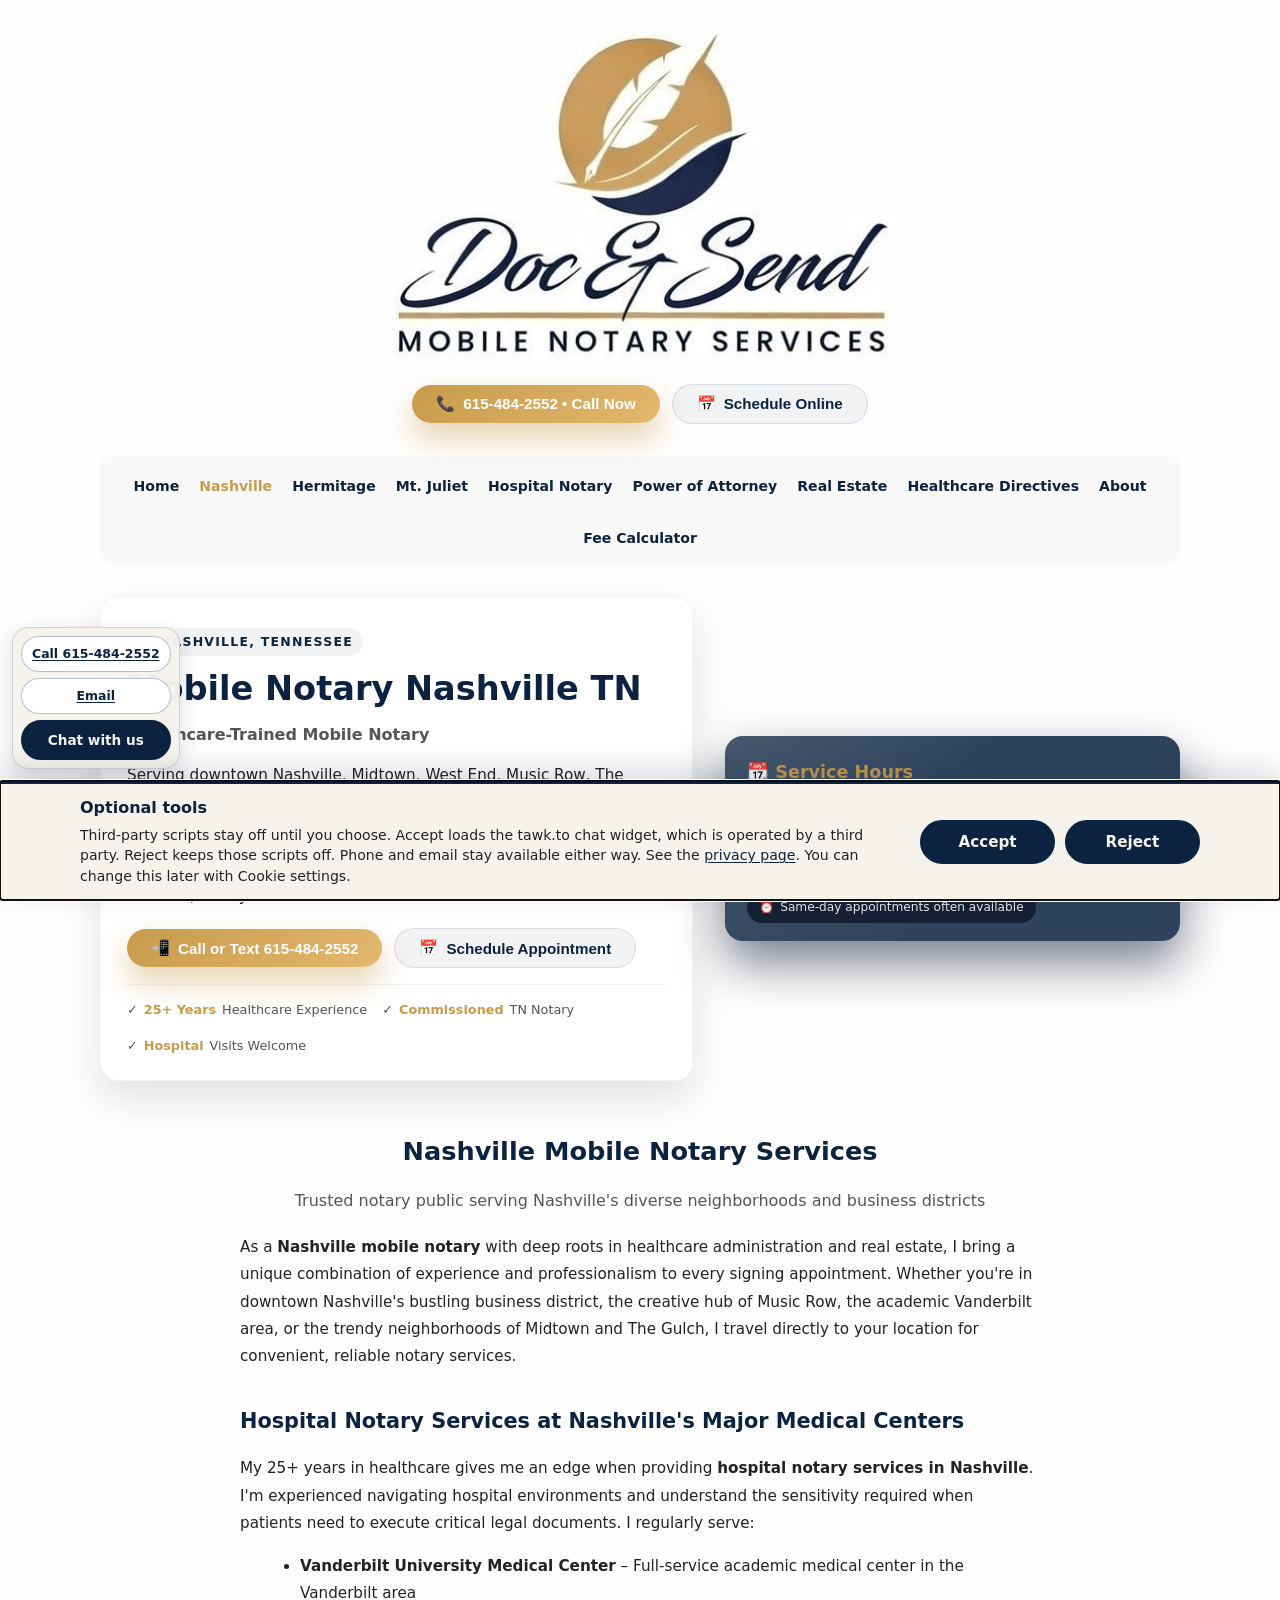
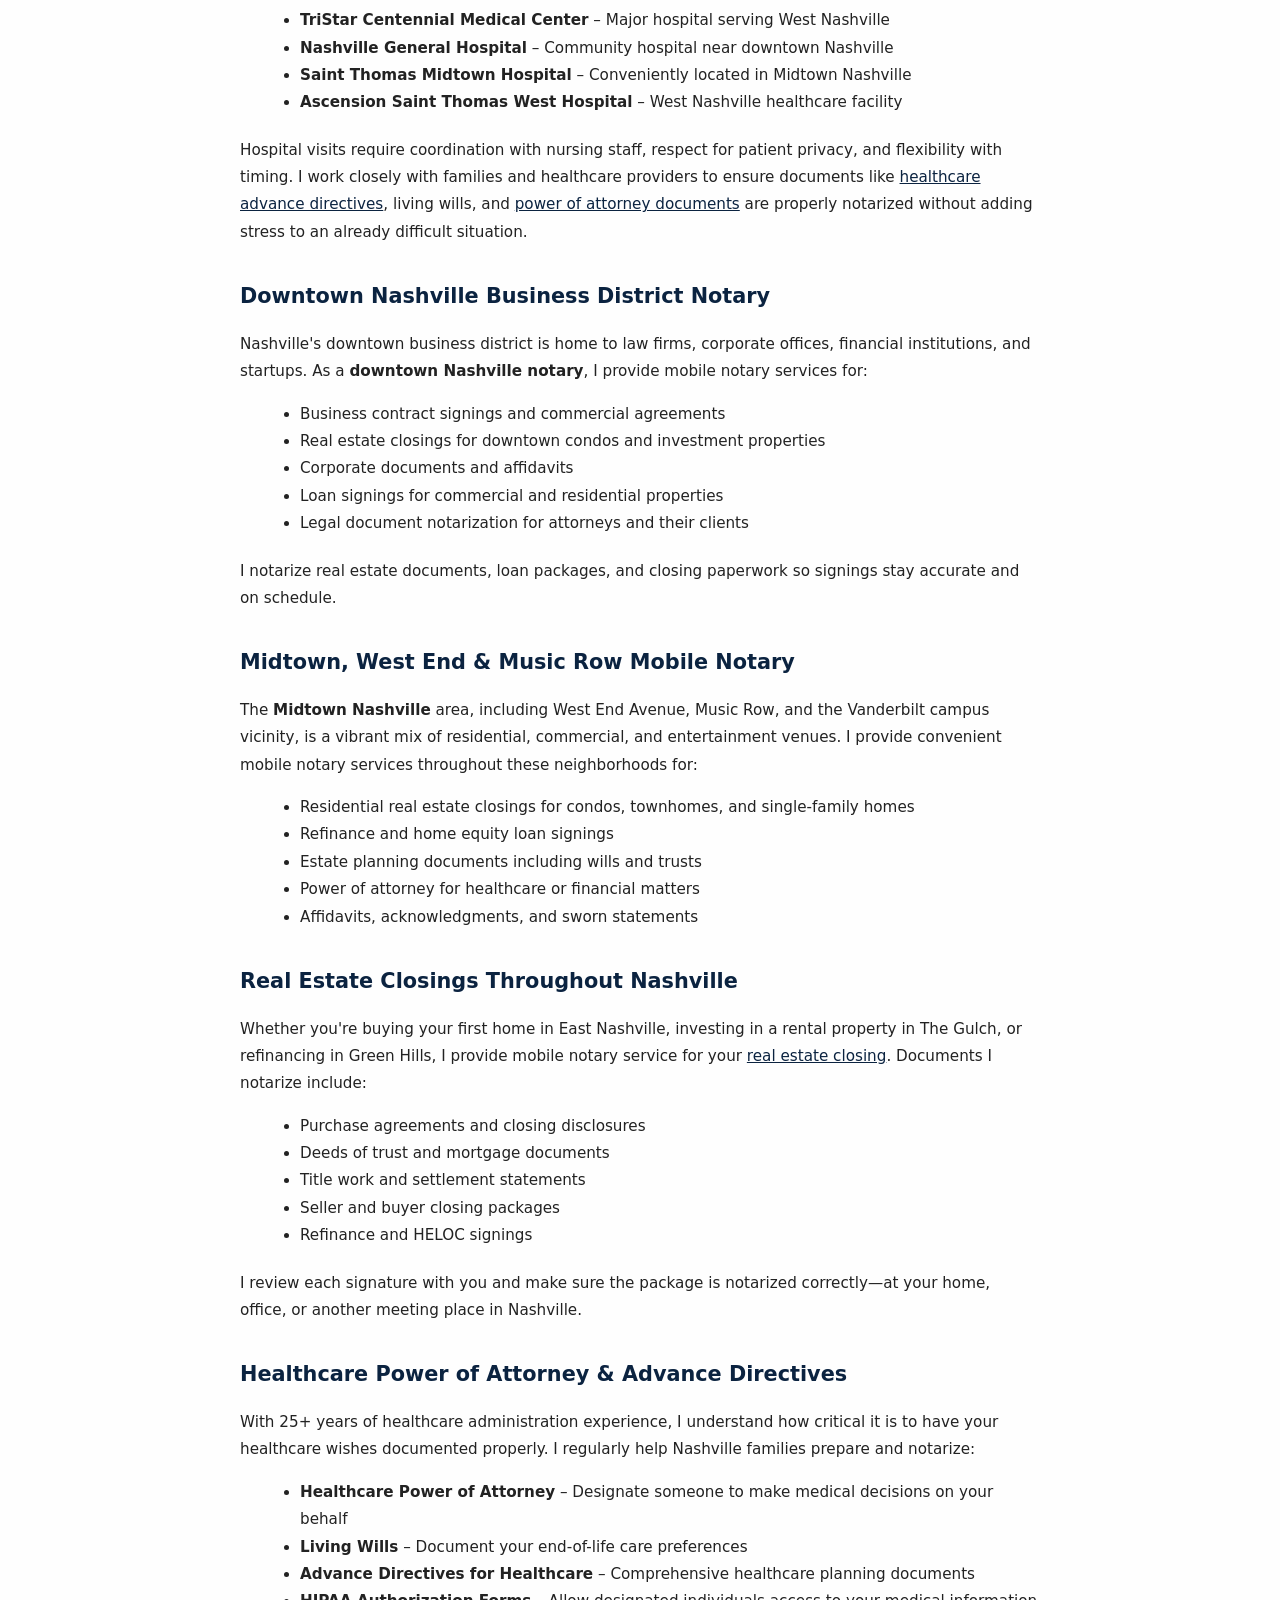
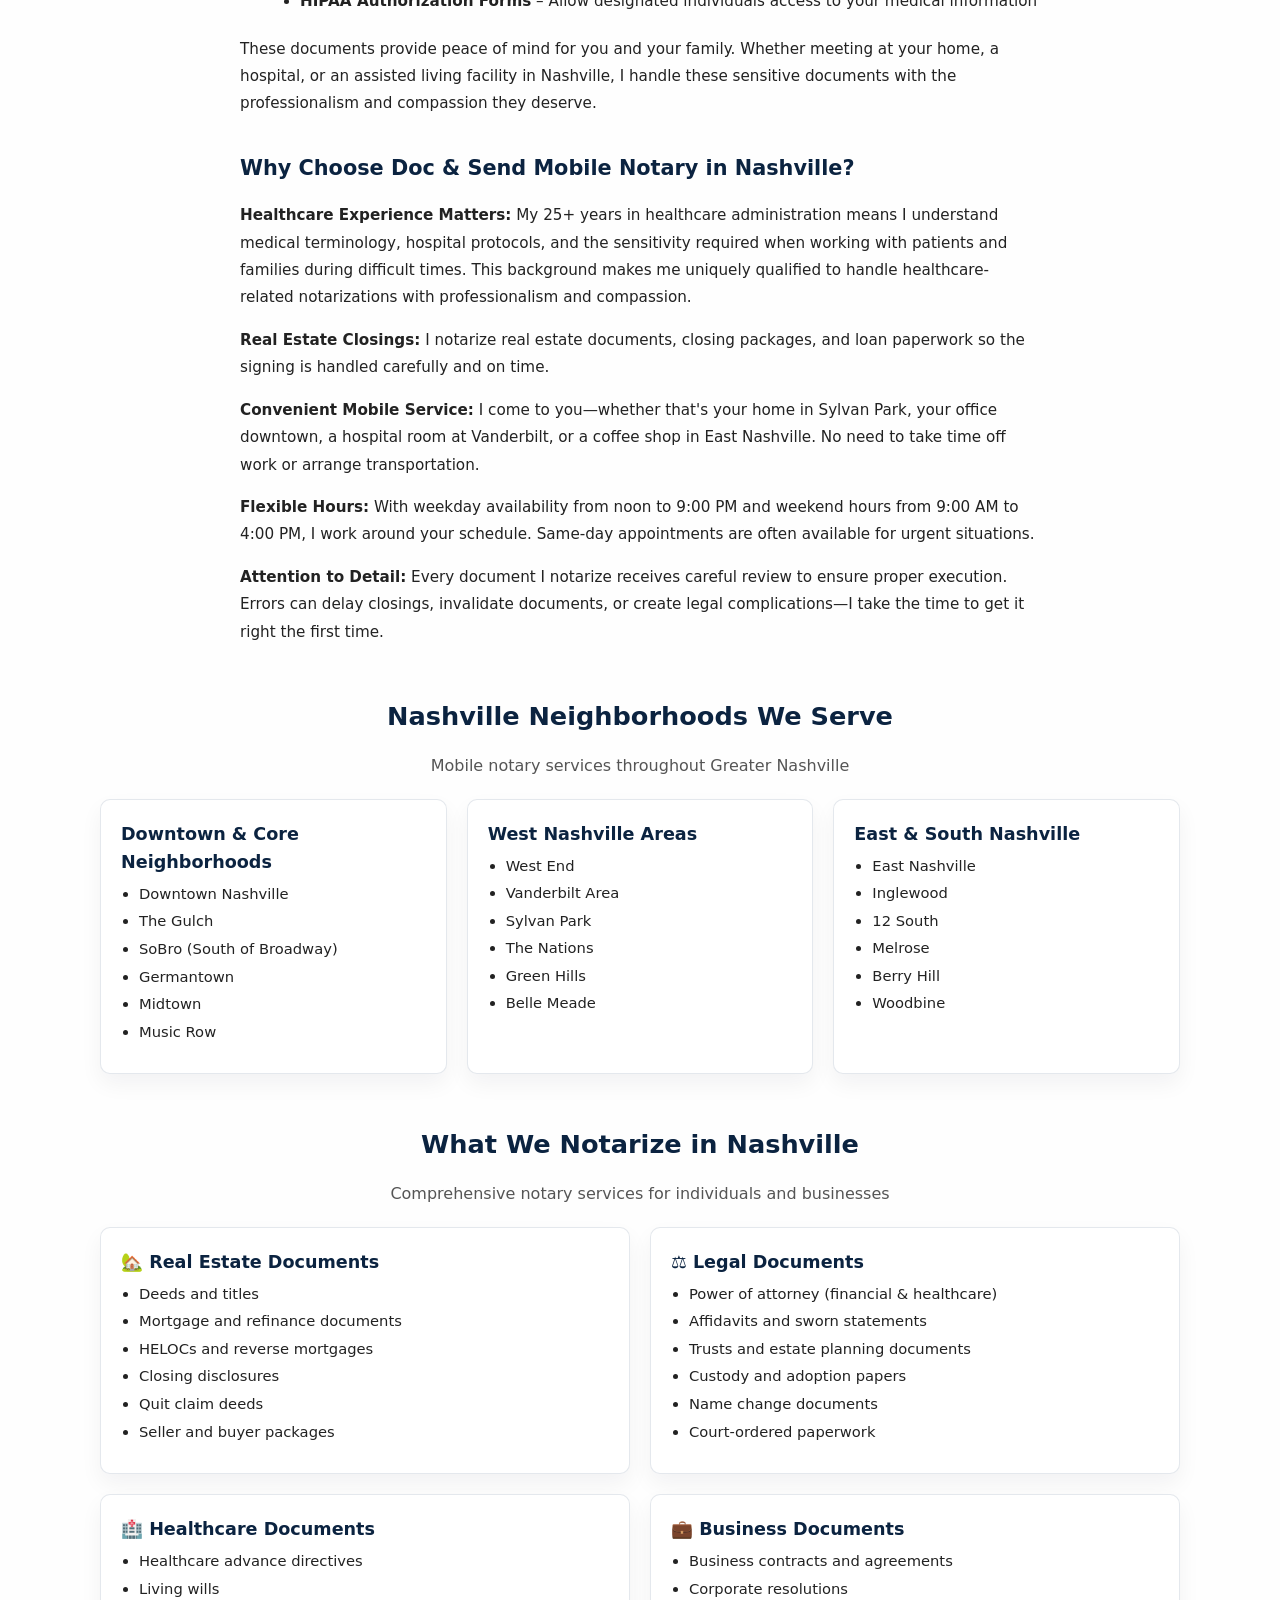
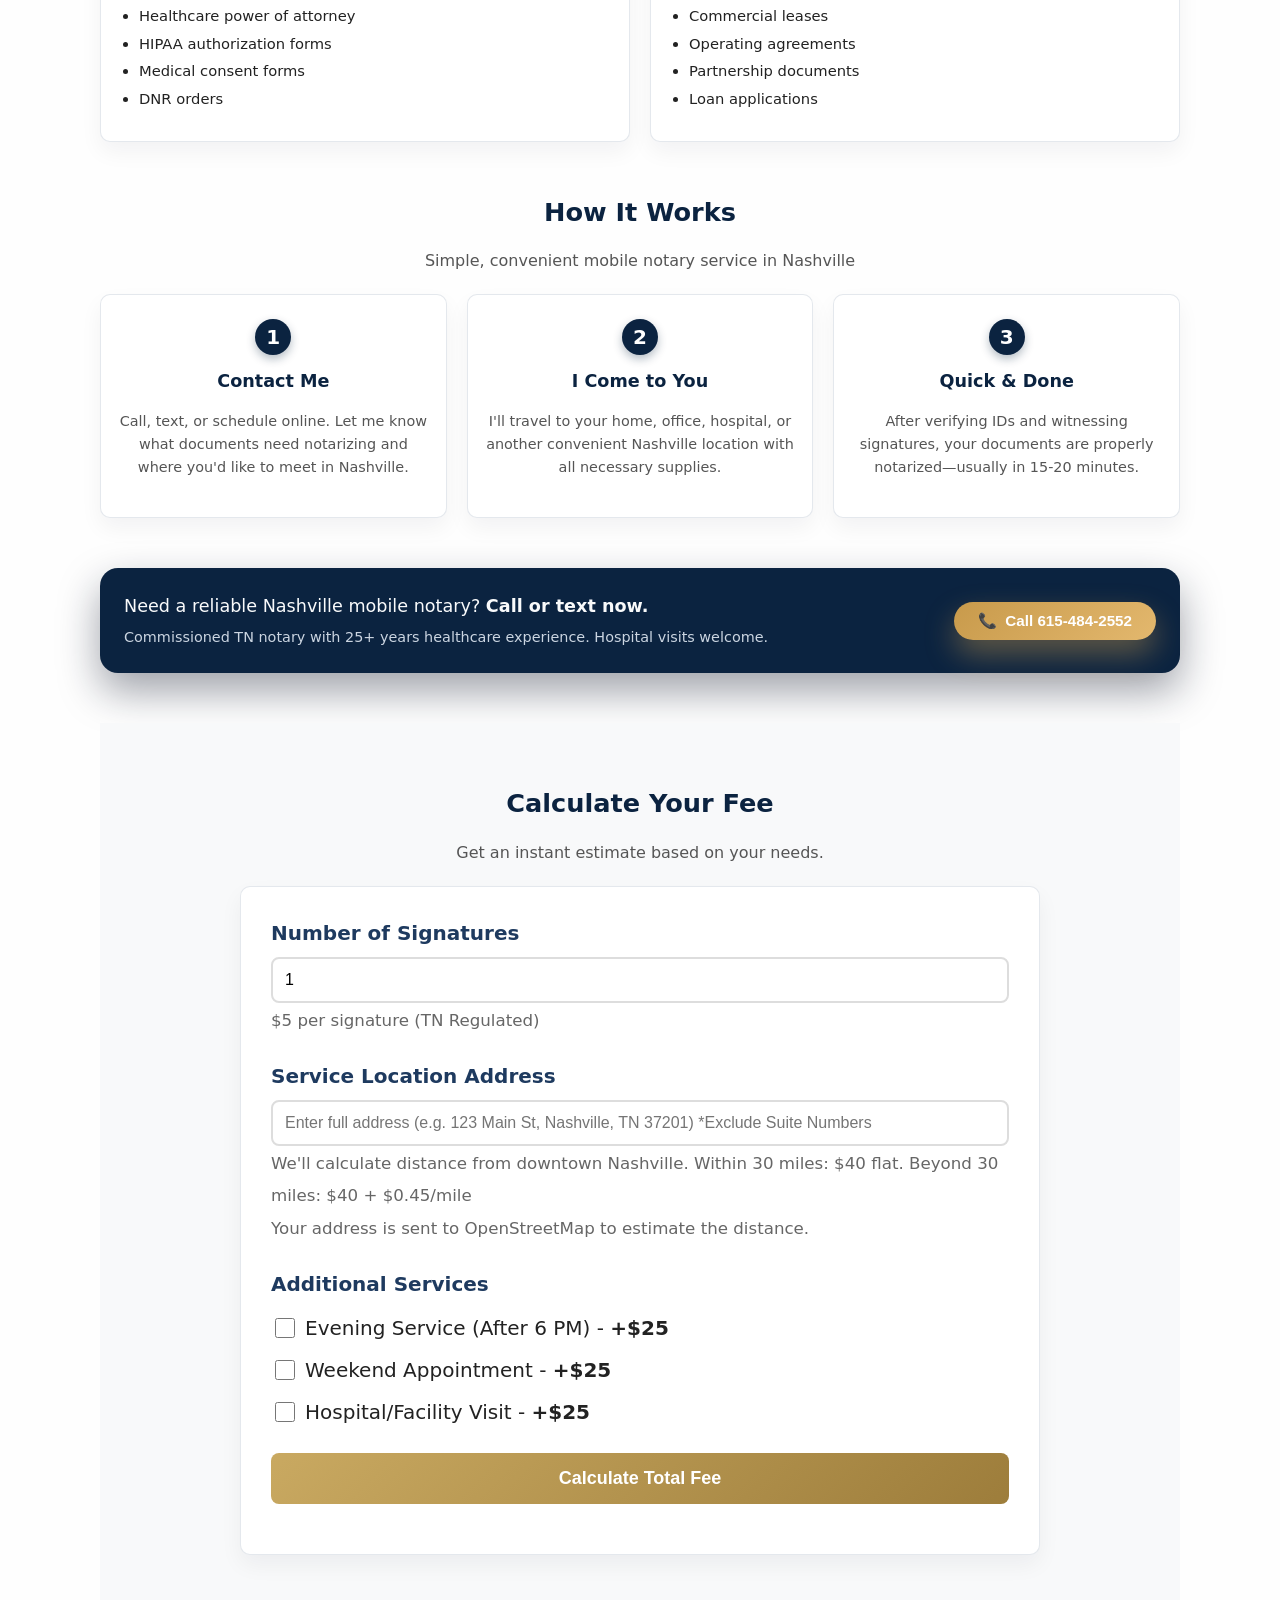
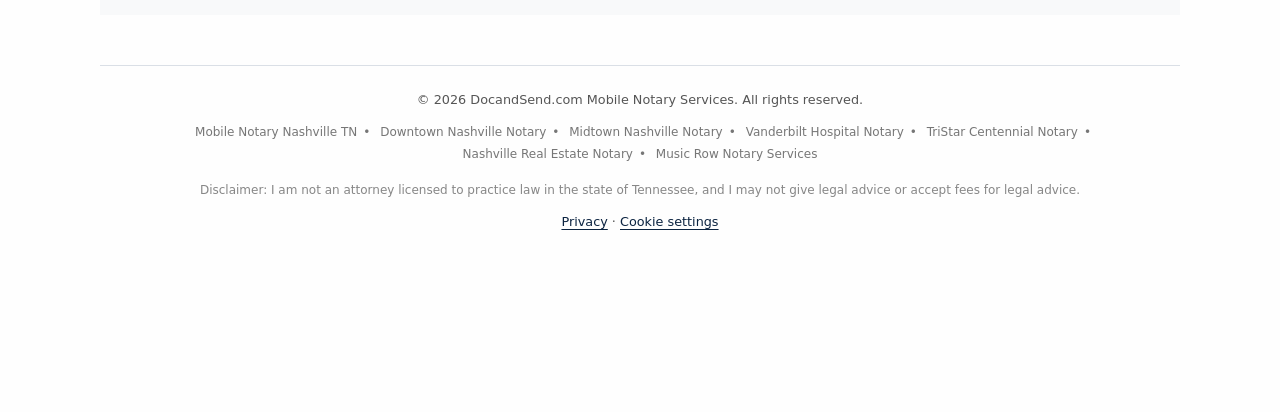
<file: mobile-notary-nashville-tn/index.html>
<!DOCTYPE html>

<html lang="en">

<head>

  <meta charset="UTF-8" />

  <title>Mobile Notary Nashville TN | Doc and Send | Hospital & Home Visits</title>

  <meta name="description" content="Mobile notary serving Nashville TN with 25+ years healthcare experience. Hospital visits at Vanderbilt, TriStar Centennial, Nashville General. Call 615-484-2552." />

  <meta name="viewport" content="width=device-width, initial-scale=1" />

  <link rel="canonical" href="https://docandsendnotary.com/mobile-notary-nashville-tn/" />

  <meta name="keywords" content="mobile notary Nashville TN, Nashville notary public, hospital notary Nashville, Vanderbilt notary, TriStar notary, downtown Nashville notary, midtown Nashville notary" />

  

  <meta property="og:title" content="Mobile Notary Nashville TN | Doc and Send | Hospital & Home Visits" />

  <meta property="og:description" content="Mobile notary serving Nashville TN with 25+ years healthcare experience. Hospital visits at Vanderbilt, TriStar Centennial, Nashville General. Call 615-484-2552." />

  <meta property="og:url" content="https://docandsendnotary.com/mobile-notary-nashville-tn/" />

  <meta property="og:type" content="website" />

  <meta property="og:image" content="https://docandsendnotary.com/DocandSend_Logo2.png" />

  <style>

    :root {

      --ds-navy: #0b2340;

      --ds-gold: #c89a4b;

      --ds-cream: #f6f3ed;

      --ds-text: #222222;

      --ds-muted: #555555;

      --ds-radius-lg: 18px;

      --ds-radius-md: 10px;

      --ds-shadow-soft: 0 18px 40px rgba(15, 23, 42, 0.12);

      --ds-font-sans: system-ui, -apple-system, BlinkMacSystemFont, "SF Pro Text", "Segoe UI", sans-serif;

      --ds-max-width: 1120px;

    }

    * { box-sizing: border-box; }

    body {
  margin: 0;
  font-size: 20px;
  font-family: var(--ds-font-sans);
  color: var(--ds-text);
  background-color: #fefefe;
  line-height: 1.6;
}


    a { color: inherit; text-decoration: none; }

    .page {

      max-width: var(--ds-max-width);

      margin: 0 auto;

      padding: 24px 20px 60px;

    }

    /* HEADER */

    header {

      display: flex;

      align-items: center;

      justify-content: center;

      gap: 16px;

      margin-bottom: 32px;

      flex-wrap: wrap;

    }

    .brand {

      display: flex;

      align-items: center;

      gap: 14px;

      justify-content: center;

      width: 100%;

    }

    .brand img {

      display: block;

      width: clamp(160px, 45vw, 520px);

      max-width: 60vw;

      height: auto;

      margin: 0 auto;

    }

    .header-cta {

      display: flex;

      flex-direction: row;

      align-items: center;

      justify-content: center;

      gap: 12px;

      margin-top: 10px;

      flex-wrap: wrap;

    }

    /* BUTTONS */

    .btn-primary {

      display: inline-flex;

      align-items: center;

      justify-content: center;

      gap: 8px;

      padding: 10px 24px;

      border-radius: 999px;

      background: linear-gradient(135deg, var(--ds-gold), #e3b86e);

      color: #fff;

      font-weight: 600;

      font-size: 0.95rem;

      border: none;

      cursor: pointer;

      box-shadow: 0 14px 30px rgba(200, 154, 75, 0.45);

      transition: transform 0.12s ease, box-shadow 0.12s ease;

    }

    .btn-primary:hover {

      transform: translateY(-1px);

      box-shadow: 0 18px 38px rgba(200, 154, 75, 0.55);

    }

    

    .btn-secondary {

        background: rgba(11, 35, 64, 0.05);

        color: var(--ds-navy);

        box-shadow: none;

        border: 1px solid rgba(11, 35, 64, 0.1);

    }

    .btn-secondary:hover {

        background: rgba(11, 35, 64, 0.1);

        box-shadow: none;

    }

    /* NAVIGATION */

    nav {

      margin-bottom: 32px;

      background: rgba(11, 35, 64, 0.02);

      border-radius: var(--ds-radius-md);

      padding: 12px 20px;

      overflow-x: auto;

      -webkit-overflow-scrolling: touch;

    }

    nav ul {

      display: flex;

      list-style: none;

      margin: 0;

      padding: 0;

      gap: 20px;

      flex-wrap: wrap;

      justify-content: center;

      align-items: center;

    }

    nav li {

      white-space: nowrap;

    }

    nav a {

      color: var(--ds-navy);

      font-weight: 600;

      font-size: 0.88rem;

      text-decoration: none;

      transition: color 0.2s ease;

    }

    nav a:hover {

      color: var(--ds-gold);

    }

    nav a.active {

      color: var(--ds-gold);

    }

    /* HERO */

    .hero {

      display: grid;

      grid-template-columns: minmax(0, 3fr) minmax(0, 2.3fr);

      gap: 32px;

      align-items: center;

      margin-bottom: 50px;

    }

    .hero-card {

      background: #ffffff;

      border-radius: var(--ds-radius-lg);

      padding: 26px 26px 24px;

      box-shadow: var(--ds-shadow-soft);

      border: 1px solid rgba(15, 23, 42, 0.04);

    }

    .eyebrow {

      display: inline-flex;

      align-items: center;

      gap: 8px;

      padding: 4px 10px;

      border-radius: 999px;

      background: rgba(11, 35, 64, 0.05);

      color: var(--ds-navy);

      font-size: 0.78rem;

      text-transform: uppercase;

      letter-spacing: 0.1em;

      margin-bottom: 12px;

      font-weight: 700;

    }

    .hero-title {

      font-size: 2.1rem;

      line-height: 1.25;

      margin: 0 0 12px;

      color: var(--ds-navy);

    }

    

    .hero-kicker {

      font-weight: 600;

      color: var(--ds-muted);

      font-size: 1rem;

      margin-bottom: 8px;

    }

    .hero-copy {

      font-size: 0.95rem;

      color: var(--ds-text);

      margin-bottom: 20px;

    }

    .hero-actions {

      display: flex;

      flex-wrap: wrap;

      gap: 12px;

      align-items: center;

      margin-bottom: 16px;

    }

    .secondary-link {

      font-size: 0.86rem;

      color: var(--ds-navy);

      text-decoration: underline;

      text-decoration-style: dotted;

      text-decoration-thickness: 1px;

      text-underline-offset: 3px;

    }

    .hero-trust {

        display: flex;

        gap: 15px;

        margin-top: 15px;

        font-size: 0.8rem;

        color: var(--ds-muted);

        flex-wrap: wrap;

        border-top: 1px solid rgba(0,0,0,0.05);

        padding-top: 15px;

    }

    .trust-item { display: flex; align-items: center; gap: 6px; }

    .trust-item span { color: var(--ds-gold); font-weight: bold; }

    .hero-highlight {

      background: #2f445c;

      border-radius: var(--ds-radius-lg);

      padding: 22px 22px 18px;

      color: #f9fafb;

      box-shadow: 0 22px 48px rgba(15, 23, 42, 0.55);

      position: relative;

      overflow: hidden;

    }

    .hero-highlight:before {

      content: "";

      position: absolute;

      inset: 0;

      background: radial-gradient(circle at 0% 0%, rgba(255,255,255,0.12), transparent 55%);

      opacity: 0.9;

    }

    .hero-highlight-inner { position: relative; z-index: 1; }

    .hero-highlight-title { font-size: 1.1rem; font-weight: 600; margin-bottom: 6px; color: var(--ds-gold); }

    .hero-highlight-text { font-size: 0.88rem; color: #e5e7eb; margin-bottom: 12px; }

    .hero-highlight-hours { display: grid; grid-template-columns: repeat(2, minmax(0,1fr)); gap: 8px 16px; font-size: 0.85rem; }

    

    .badge-pill {

      display: inline-flex;

      align-items: center;

      gap: 6px;

      padding: 6px 12px;

      border-radius: 999px;

      background: rgba(15, 23, 42, 0.8);

      color: #e5e7eb;

      font-size: 0.76rem;

      margin-top: 14px;

    }

    section { margin-bottom: 50px; }

    .section-header { margin-bottom: 20px; text-align: center; }

    .section-title { font-size: 1.6rem; font-weight: 700; color: var(--ds-navy); margin: 0 0 8px; }

    .section-tagline { font-size: 1rem; color: var(--ds-muted); }

    .grid-2 { display: grid; gap: 20px; grid-template-columns: repeat(2, minmax(0, 1fr)); }

    .grid-3 { display: grid; gap: 20px; grid-template-columns: repeat(3, minmax(0, 1fr)); }

    .card {

      background: #ffffff;

      border-radius: var(--ds-radius-md);

      padding: 20px;

      border: 1px solid rgba(148, 163, 184, 0.25);

      box-shadow: 0 10px 22px rgba(15,23,42,0.05);

      transition: transform 0.2s ease;

      height: 100%;

    }

    .card:hover { transform: translateY(-2px); box-shadow: 0 15px 30px rgba(15,23,42,0.1); }

    .card-title { font-size: 1.1rem; font-weight: 700; color: var(--ds-navy); margin-bottom: 6px; }

    .card-sub { font-size: 0.9rem; color: var(--ds-muted); margin-bottom: 12px; font-style: italic; }

    .card ul { padding-left: 18px; margin: 6px 0 10px; font-size: 0.92rem; }

    .card ul li + li { margin-top: 4px; }

    

    /* Process Step Styles */

    .step-card { text-align: center; padding: 24px 16px; }

    .step-num {

        background: var(--ds-navy);

        color: white;

        width: 36px; height: 36px;

        border-radius: 50%;

        display: flex; align-items: center; justify-content: center;

        margin: 0 auto 12px;

        font-weight: bold;

        box-shadow: 0 4px 10px rgba(11, 35, 64, 0.3);

    }

    

    .pill-row { display: flex; flex-wrap: wrap; gap: 8px; margin-top: 12px; font-size: 0.78rem; }

    .pill { padding: 4px 10px; border-radius: 999px; background: rgba(11, 35, 64, 0.06); color: var(--ds-navy); font-weight: 600; }

    /* SPECIAL PRICING STYLES */

    .price-item { display: flex; justify-content: space-between; align-items: baseline; margin-bottom: 10px; padding-bottom: 10px; border-bottom: 1px dashed #e5e7eb; }

    .price-item:last-child { border-bottom: none; margin-bottom: 0; }

    .price-label { font-size: 0.95rem; color: var(--ds-text); }

    .price-val { font-weight: 700; color: var(--ds-navy); }

    .price-val.highlight { color: var(--ds-gold); font-size: 1.1rem; }

    

    .price-range-card { background: #0b2340; color: #fff; border: none; }

    .price-range-card .card-title { color: #fff; }

    .price-range-card .card-sub { color: #cbd5f5; }

    .price-range-card .price-label { color: #e5e7eb; }

    .price-range-card .price-val { color: var(--ds-gold); }

    .price-range-card .price-item { border-bottom-color: rgba(255,255,255,0.1); }

    .cta-strip {

      background: #0b2340;

      border-radius: var(--ds-radius-lg);

      padding: 24px;

      color: #f9fafb;

      display: flex;

      flex-wrap: wrap;

      align-items: center;

      justify-content: space-between;

      gap: 20px;

      box-shadow: 0 18px 42px rgba(15,23,42,0.4);

    }

    .cta-strip-text { font-size: 1.1rem; }

    footer { margin-top: 40px; border-top: 1px solid rgba(148, 163, 184, 0.35); padding-top: 24px; font-size: 0.8rem; color: var(--ds-muted); text-align: center; }

    .seo-footer { margin-top: 12px; font-size: 0.75rem; opacity: 0.8; line-height: 1.8; }

    .seo-footer span { display: inline-block; margin: 0 6px; }

    /* Responsive */

    @media (max-width: 880px) {

      header { flex-direction: column; text-align: center; }

      .hero { grid-template-columns: minmax(0, 1fr); }

      .hero-highlight { order: -1; margin-bottom: 20px; }

      .grid-3 { grid-template-columns: minmax(0, 1fr); }

    }

    @media (max-width: 520px) {

      body { font-size: 18px; }

      .hero-title { font-size: 1.7rem; }

      .page { padding-inline: 16px; }

      .grid-2 { grid-template-columns: minmax(0, 1fr); }

      .price-item { flex-direction: column; gap: 2px; }

    }
/* Ensure Lisa image width matches "Meet Your Notary" heading */

.notary-header-wrapper {
  display: inline-block;  /* width driven by the heading text */
  text-align: left;       /* optional: keeps alignment clean */
}

.notary-header-wrapper .section-title {
  margin: 0;
  padding: 0;
}

.lisa-image {
  width: 100%;            /* matches the width of the wrapper (same as text) */
  height: auto;           /* preserves aspect ratio */
  display: block;
  margin-top: 0.75rem;    /* space between text and image */
  border-radius: 12px;    /* soft rounded corners */
}

/* Keep centered on mobile/tablet */
@media (max-width: 880px) {
  .section-header {
    text-align: center;
  }
  .notary-header-wrapper {
    text-align: center;
  }
}

  </style>

  <script type="application/ld+json">

  {

    "@context": "https://schema.org",

    "@type": "LocalBusiness",

    "name": "Doc and Send Mobile Notary - Nashville",
    "alternateName": ["Doc & Send", "Doc and Send Mobile Notary Services"],

    "image": "https://docandsendnotary.com/DocandSend_Logo2.png",

    "url": "https://docandsendnotary.com/mobile-notary-nashville-tn/",

    "telephone": "+1-615-484-2552",

    "priceRange": "$",

    "address": {

      "@type": "PostalAddress",

      "addressLocality": "Nashville",

      "addressRegion": "TN",

      "postalCode": "37201",

      "addressCountry": "US"

    },

    "areaServed": [

      {

        "@type": "Place",

        "name": "Downtown Nashville",

        "address": {

          "@type": "PostalAddress",

          "addressLocality": "Nashville",

          "addressRegion": "TN"

        }

      },

      {

        "@type": "Place",

        "name": "Midtown Nashville",

        "address": {

          "@type": "PostalAddress",

          "addressLocality": "Nashville",

          "addressRegion": "TN"

        }

      },

      {

        "@type": "Place",

        "name": "Vanderbilt Area",

        "address": {

          "@type": "PostalAddress",

          "addressLocality": "Nashville",

          "addressRegion": "TN"

        }

      },

      {

        "@type": "Place",

        "name": "Music Row",

        "address": {

          "@type": "PostalAddress",

          "addressLocality": "Nashville",

          "addressRegion": "TN"

        }

      },

      {

        "@type": "Place",

        "name": "West End Nashville",

        "address": {

          "@type": "PostalAddress",

          "addressLocality": "Nashville",

          "addressRegion": "TN"

        }

      },

      {

        "@type": "Place",

        "name": "The Gulch",

        "address": {

          "@type": "PostalAddress",

          "addressLocality": "Nashville",

          "addressRegion": "TN"

        }

      }

    ],

    "geo": {

      "@type": "GeoCoordinates",

      "latitude": 36.1627,

      "longitude": -86.7816

    },

    "openingHoursSpecification": [

      { "@type": "OpeningHoursSpecification", "dayOfWeek": ["Monday","Tuesday","Wednesday","Thursday","Friday"], "opens": "12:00", "closes": "21:00" },

      { "@type": "OpeningHoursSpecification", "dayOfWeek": ["Saturday","Sunday"], "opens": "09:00", "closes": "16:00" }

    ],

    "description": "Mobile notary public serving Nashville TN with 25+ years healthcare experience. Hospital visits at Vanderbilt, TriStar Centennial, Nashville General Hospital.",

    "sameAs": [],

    "hasOfferCatalog": {

      "@type": "OfferCatalog",

      "name": "Notary Services",

      "itemListElement": [

        {

          "@type": "Offer",

          "itemOffered": {

            "@type": "Service",

            "name": "Mobile Notary Services",

            "description": "Mobile notary public services at your location in Nashville"

          }

        },

        {

          "@type": "Offer",

          "itemOffered": {

            "@type": "Service",

            "name": "Hospital Notary Services",

            "description": "Notary services at Vanderbilt, TriStar Centennial, Nashville General, Saint Thomas Midtown"

          }

        },

        {

          "@type": "Offer",

          "itemOffered": {

            "@type": "Service",

            "name": "Real Estate Closing Notary",

            "description": "Notary services for real estate transactions and closings in Nashville"

          }

        },

        {

          "@type": "Offer",

          "itemOffered": {

            "@type": "Service",

            "name": "Power of Attorney Notarization",

            "description": "Notarization of power of attorney documents"

          }

        },

        {

          "@type": "Offer",

          "itemOffered": {

            "@type": "Service",

            "name": "Healthcare Advance Directives",

            "description": "Notarization of healthcare directives and living wills at Nashville hospitals"

          }

        }

      ]

    }

  }

  </script>

  <link rel="stylesheet" href="/assets/consent.css" />
  <meta name="ds-tawk-src" content="https://embed.tawk.to/696d57412bf6a3197bbcbe0a/1jf9hpm4g" />
  <script>
    window.dataLayer = window.dataLayer || [];
    function gtag(){dataLayer.push(arguments);}
    gtag('consent', 'default', {
      'ad_storage': 'denied',
      'ad_user_data': 'denied',
      'ad_personalization': 'denied',
      'analytics_storage': 'denied',
      'functionality_storage': 'denied',
      'personalization_storage': 'denied',
      'security_storage': 'granted',
      'wait_for_update': 500
    });
    gtag('set', 'ads_data_redaction', true);
    gtag('set', 'url_passthrough', false);
  </script>
</head>

<body>

  <div class="page">

    <header>

      <div class="brand">

        <img src="../DocandSend_Logo2.png" alt="Doc & Send Mobile Notary logo" />

      </div>

      <div class="header-cta">

        <button class="btn-primary" onclick="window.location.href='tel:16154842552'">

          <span class="icon">📞</span>

          <span>615-484-2552 • Call Now</span>

        </button>

        <button class="btn-primary btn-secondary" onclick="window.location.href='https://calendly.com/youroneclickhome/serviceconsult'">

          <span class="icon">📅</span>

          <span>Schedule Online</span>

        </button>

      </div>

    </header>

    <nav>

      <ul>

        <li><a href="../">Home</a></li>

        <li><a href="../mobile-notary-nashville-tn/" class="active">Nashville</a></li>

        <li><a href="../mobile-notary-hermitage-tn/">Hermitage</a></li>

        <li><a href="../mobile-notary-mt-juliet-tn/">Mt. Juliet</a></li>

        <li><a href="../hospital-notary-davidson-county/">Hospital Notary</a></li>

        <li><a href="../power-of-attorney-notary-nashville/">Power of Attorney</a></li>

        <li><a href="../real-estate-closing-notary-nashville/">Real Estate</a></li>

        <li><a href="../healthcare-advance-directives-notary/">Healthcare Directives</a></li>

        <li><a href="../about/">About</a></li>

        <li><a href="#calculator">Fee Calculator</a></li>

      </ul>

    </nav>

    <main>

      <section class="hero">

        <div class="hero-card">

          <div class="eyebrow">

            <span>📍 Nashville, Tennessee</span>

          </div>

          <h1 class="hero-title">Mobile Notary Nashville TN</h1>

          <div class="hero-kicker">Healthcare-Trained Mobile Notary</div>

          <p class="hero-copy">

            Serving downtown Nashville, Midtown, West End, Music Row, The Gulch, and Vanderbilt area with professional mobile notary services. With 25+ years of healthcare administration experience, I understand the importance of accuracy, confidentiality, and compassion—especially when handling sensitive legal documents at hospitals, care facilities, or in your home.

          </p>

          <div class="hero-actions">

            <button class="btn-primary" onclick="window.location.href='tel:16154842552'">

              <span class="icon">📲</span>

              <span>Call or Text 615-484-2552</span>

            </button>

            <button class="btn-primary btn-secondary" onclick="window.location.href='https://calendly.com/youroneclickhome/serviceconsult'">

              <span class="icon">📅</span>

              <span>Schedule Appointment</span>

            </button>

          </div>

          <div class="hero-trust">

            <div class="trust-item">✓ <span>25+ Years</span> Healthcare Experience</div>

            <div class="trust-item">✓ <span>Commissioned</span> TN Notary</div>

            <div class="trust-item">✓ <span>Hospital</span> Visits Welcome</div>

          </div>

        </div>

        <div class="hero-highlight">

          <div class="hero-highlight-inner">

            <div class="hero-highlight-title">📆 Service Hours</div>

            <div class="hero-highlight-text">Flexible scheduling to accommodate your needs:</div>

            <div class="hero-highlight-hours">

              <div><strong>Weekdays:</strong></div>

              <div>12:00 PM – 9:00 PM</div>

              <div><strong>Weekends:</strong></div>

              <div>9:00 AM – 4:00 PM</div>

            </div>

            <div class="badge-pill">

              <span>⏰</span>

              <span>Same-day appointments often available</span>

            </div>

          </div>

        </div>

      </section>

      <section>

        <div class="section-header">

          <h2 class="section-title">Nashville Mobile Notary Services</h2>

          <p class="section-tagline">Trusted notary public serving Nashville's diverse neighborhoods and business districts</p>

        </div>

        <div style="max-width: 800px; margin: 0 auto; font-size: 0.95rem; line-height: 1.8;">

          <p>

            As a <strong>Nashville mobile notary</strong> with deep roots in healthcare administration and real estate, I bring a unique combination of experience and professionalism to every signing appointment. Whether you're in downtown Nashville's bustling business district, the creative hub of Music Row, the academic Vanderbilt area, or the trendy neighborhoods of Midtown and The Gulch, I travel directly to your location for convenient, reliable notary services.

          </p>

          <h3 style="color: var(--ds-navy); font-size: 1.3rem; margin-top: 32px; margin-bottom: 12px;">Hospital Notary Services at Nashville's Major Medical Centers</h3>

          <p>

            My 25+ years in healthcare gives me an edge when providing <strong>hospital notary services in Nashville</strong>. I'm experienced navigating hospital environments and understand the sensitivity required when patients need to execute critical legal documents. I regularly serve:

          </p>

          <ul style="margin-left: 20px; margin-bottom: 20px;">

            <li><strong>Vanderbilt University Medical Center</strong> – Full-service academic medical center in the Vanderbilt area</li>

            <li><strong>TriStar Centennial Medical Center</strong> – Major hospital serving West Nashville</li>

            <li><strong>Nashville General Hospital</strong> – Community hospital near downtown Nashville</li>

            <li><strong>Saint Thomas Midtown Hospital</strong> – Conveniently located in Midtown Nashville</li>

            <li><strong>Ascension Saint Thomas West Hospital</strong> – West Nashville healthcare facility</li>

          </ul>

          <p>

            Hospital visits require coordination with nursing staff, respect for patient privacy, and flexibility with timing. I work closely with families and healthcare providers to ensure documents like <a href="../healthcare-advance-directives-notary/" style="color: var(--ds-navy); text-decoration: underline;">healthcare advance directives</a>, living wills, and <a href="../power-of-attorney-notary-nashville/" style="color: var(--ds-navy); text-decoration: underline;">power of attorney documents</a> are properly notarized without adding stress to an already difficult situation.

          </p>

          <h3 style="color: var(--ds-navy); font-size: 1.3rem; margin-top: 32px; margin-bottom: 12px;">Downtown Nashville Business District Notary</h3>

          <p>

            Nashville's downtown business district is home to law firms, corporate offices, financial institutions, and startups. As a <strong>downtown Nashville notary</strong>, I provide mobile notary services for:

          </p>

          <ul style="margin-left: 20px; margin-bottom: 20px;">

            <li>Business contract signings and commercial agreements</li>

            <li>Real estate closings for downtown condos and investment properties</li>

            <li>Corporate documents and affidavits</li>

            <li>Loan signings for commercial and residential properties</li>

            <li>Legal document notarization for attorneys and their clients</li>

          </ul>

          <p>

            I notarize real estate documents, loan packages, and closing paperwork so signings stay accurate and on schedule.

          </p>

          <h3 style="color: var(--ds-navy); font-size: 1.3rem; margin-top: 32px; margin-bottom: 12px;">Midtown, West End & Music Row Mobile Notary</h3>

          <p>

            The <strong>Midtown Nashville</strong> area, including West End Avenue, Music Row, and the Vanderbilt campus vicinity, is a vibrant mix of residential, commercial, and entertainment venues. I provide convenient mobile notary services throughout these neighborhoods for:

          </p>

          <ul style="margin-left: 20px; margin-bottom: 20px;">

            <li>Residential real estate closings for condos, townhomes, and single-family homes</li>

            <li>Refinance and home equity loan signings</li>

            <li>Estate planning documents including wills and trusts</li>

            <li>Power of attorney for healthcare or financial matters</li>

            <li>Affidavits, acknowledgments, and sworn statements</li>

          </ul>

          <h3 style="color: var(--ds-navy); font-size: 1.3rem; margin-top: 32px; margin-bottom: 12px;">Real Estate Closings Throughout Nashville</h3>

          <p>

            Whether you're buying your first home in East Nashville, investing in a rental property in The Gulch, or refinancing in Green Hills, I provide mobile notary service for your <a href="../real-estate-closing-notary-nashville/" style="color: var(--ds-navy); text-decoration: underline;">real estate closing</a>. Documents I notarize include:

          </p>

          <ul style="margin-left: 20px; margin-bottom: 20px;">

            <li>Purchase agreements and closing disclosures</li>

            <li>Deeds of trust and mortgage documents</li>

            <li>Title work and settlement statements</li>

            <li>Seller and buyer closing packages</li>

            <li>Refinance and HELOC signings</li>

          </ul>

          <p>

            I review each signature with you and make sure the package is notarized correctly—at your home, office, or another meeting place in Nashville.

          </p>

          <h3 style="color: var(--ds-navy); font-size: 1.3rem; margin-top: 32px; margin-bottom: 12px;">Healthcare Power of Attorney & Advance Directives</h3>

          <p>

            With 25+ years of healthcare administration experience, I understand how critical it is to have your healthcare wishes documented properly. I regularly help Nashville families prepare and notarize:

          </p>

          <ul style="margin-left: 20px; margin-bottom: 20px;">

            <li><strong>Healthcare Power of Attorney</strong> – Designate someone to make medical decisions on your behalf</li>

            <li><strong>Living Wills</strong> – Document your end-of-life care preferences</li>

            <li><strong>Advance Directives for Healthcare</strong> – Comprehensive healthcare planning documents</li>

            <li><strong>HIPAA Authorization Forms</strong> – Allow designated individuals access to your medical information</li>

          </ul>

          <p>

            These documents provide peace of mind for you and your family. Whether meeting at your home, a hospital, or an assisted living facility in Nashville, I handle these sensitive documents with the professionalism and compassion they deserve.

          </p>

          <h3 style="color: var(--ds-navy); font-size: 1.3rem; margin-top: 32px; margin-bottom: 12px;">Why Choose Doc & Send Mobile Notary in Nashville?</h3>

          <p><strong>Healthcare Experience Matters:</strong> My 25+ years in healthcare administration means I understand medical terminology, hospital protocols, and the sensitivity required when working with patients and families during difficult times. This background makes me uniquely qualified to handle healthcare-related notarizations with professionalism and compassion.</p>

          <p><strong>Real Estate Closings:</strong> I notarize real estate documents, closing packages, and loan paperwork so the signing is handled carefully and on time.</p>

          <p><strong>Convenient Mobile Service:</strong> I come to you—whether that's your home in Sylvan Park, your office downtown, a hospital room at Vanderbilt, or a coffee shop in East Nashville. No need to take time off work or arrange transportation.</p>

          <p><strong>Flexible Hours:</strong> With weekday availability from noon to 9:00 PM and weekend hours from 9:00 AM to 4:00 PM, I work around your schedule. Same-day appointments are often available for urgent situations.</p>

          <p><strong>Attention to Detail:</strong> Every document I notarize receives careful review to ensure proper execution. Errors can delay closings, invalidate documents, or create legal complications—I take the time to get it right the first time.</p>

        </div>

      </section>

      <section>

        <div class="section-header">

          <h2 class="section-title">Nashville Neighborhoods We Serve</h2>

          <p class="section-tagline">Mobile notary services throughout Greater Nashville</p>

        </div>

        <div class="grid-3">

          <div class="card">

            <div class="card-title">Downtown & Core Neighborhoods</div>

            <ul>

              <li>Downtown Nashville</li>

              <li>The Gulch</li>

              <li>SoBro (South of Broadway)</li>

              <li>Germantown</li>

              <li>Midtown</li>

              <li>Music Row</li>

            </ul>

          </div>

          <div class="card">

            <div class="card-title">West Nashville Areas</div>

            <ul>

              <li>West End</li>

              <li>Vanderbilt Area</li>

              <li>Sylvan Park</li>

              <li>The Nations</li>

              <li>Green Hills</li>

              <li>Belle Meade</li>

            </ul>

          </div>

          <div class="card">

            <div class="card-title">East & South Nashville</div>

            <ul>

              <li>East Nashville</li>

              <li>Inglewood</li>

              <li>12 South</li>

              <li>Melrose</li>

              <li>Berry Hill</li>

              <li>Woodbine</li>

            </ul>

          </div>

        </div>

      </section>

      <section>

        <div class="section-header">

          <h2 class="section-title">What We Notarize in Nashville</h2>

          <p class="section-tagline">Comprehensive notary services for individuals and businesses</p>

        </div>

        <div class="grid-2">

          <div class="card">

            <div class="card-title">🏡 Real Estate Documents</div>

            <ul>

              <li>Deeds and titles</li>

              <li>Mortgage and refinance documents</li>

              <li>HELOCs and reverse mortgages</li>

              <li>Closing disclosures</li>

              <li>Quit claim deeds</li>

              <li>Seller and buyer packages</li>

            </ul>

          </div>

          <div class="card">

            <div class="card-title">⚖️ Legal Documents</div>

            <ul>

              <li>Power of attorney (financial & healthcare)</li>

              <li>Affidavits and sworn statements</li>

              <li>Trusts and estate planning documents</li>

              <li>Custody and adoption papers</li>

              <li>Name change documents</li>

              <li>Court-ordered paperwork</li>

            </ul>

          </div>

          <div class="card">

            <div class="card-title">🏥 Healthcare Documents</div>

            <ul>

              <li>Healthcare advance directives</li>

              <li>Living wills</li>

              <li>Healthcare power of attorney</li>

              <li>HIPAA authorization forms</li>

              <li>Medical consent forms</li>

              <li>DNR orders</li>

            </ul>

          </div>

          <div class="card">

            <div class="card-title">💼 Business Documents</div>

            <ul>

              <li>Business contracts and agreements</li>

              <li>Corporate resolutions</li>

              <li>Commercial leases</li>

              <li>Operating agreements</li>

              <li>Partnership documents</li>

              <li>Loan applications</li>

            </ul>

          </div>

        </div>

      </section>

      <section>

        <div class="section-header">

          <h2 class="section-title">How It Works</h2>

          <p class="section-tagline">Simple, convenient mobile notary service in Nashville</p>

        </div>

        <div class="grid-3">

          <div class="card step-card">

            <div class="step-num">1</div>

            <div class="card-title">Contact Me</div>

            <p style="font-size: 0.9rem; color: var(--ds-muted);">

              Call, text, or schedule online. Let me know what documents need notarizing and where you'd like to meet in Nashville.

            </p>

          </div>

          <div class="card step-card">

            <div class="step-num">2</div>

            <div class="card-title">I Come to You</div>

            <p style="font-size: 0.9rem; color: var(--ds-muted);">

              I'll travel to your home, office, hospital, or another convenient Nashville location with all necessary supplies.

            </p>

          </div>

          <div class="card step-card">

            <div class="step-num">3</div>

            <div class="card-title">Quick & Done</div>

            <p style="font-size: 0.9rem; color: var(--ds-muted);">

              After verifying IDs and witnessing signatures, your documents are properly notarized—usually in 15-20 minutes.

            </p>

          </div>

        </div>

      </section>

      <section>

        <div class="cta-strip">

          <div>

            <div class="cta-strip-text">

              Need a reliable Nashville mobile notary? <strong>Call or text now.</strong>

            </div>

            <div style="font-size: 0.9rem; margin-top: 6px; color: #cbd5e1;">

              Commissioned TN notary with 25+ years healthcare experience. Hospital visits welcome.

            </div>

          </div>

          <button class="btn-primary" onclick="window.location.href='tel:16154842552'">

            <span class="icon">📞</span>

            <span>Call 615-484-2552</span>

          </button>

        </div>

      </section>


      <!-- FEE CALCULATOR SECTION -->
<section id="calculator" style="background: #f8f9fa; padding: 60px 20px;">
    <div class="section-header">
        <h2 class="section-title">Calculate Your Fee</h2>
        <p class="section-tagline">Get an instant estimate based on your needs.</p>
    </div>

    <div style="max-width: 800px; margin: 0 auto;">
        <div class="card" style="padding: 30px;">
            
            <!-- Service Details -->
            <div style="margin-bottom: 25px;">
                <label style="display: block; font-weight: 600; margin-bottom: 8px; color: #1e3a5f;">
                    Number of Signatures
                </label>
                <input type="number" id="calc-signatures" min="1" value="1" 
                    style="width: 100%; padding: 12px; border: 2px solid #ddd; border-radius: 8px; font-size: 16px;">
                <small style="color: #666;">$5 per signature (TN Regulated)</small>
            </div>

            <!-- Location for Distance Calculation -->
            <div style="margin-bottom: 25px;">
                <label style="display: block; font-weight: 600; margin-bottom: 8px; color: #1e3a5f;">
                    Service Location Address
                </label>
                <input type="text" id="calc-address" placeholder="Enter full address (e.g. 123 Main St, Nashville, TN 37201) *Exclude Suite Numbers" 
                    style="width: 100%; padding: 12px; border: 2px solid #ddd; border-radius: 8px; font-size: 16px;">
                <small style="color: #666;">We'll calculate distance from downtown Nashville. Within 30 miles: $40 flat. Beyond 30 miles: $40 + $0.45/mile</small>
                <small style="display: block; color: #666; margin-top: 6px;">Your address is sent to OpenStreetMap to estimate the distance.</small>
                <div id="distance-result" style="margin-top: 10px; padding: 10px; background: #e3f2fd; border-radius: 6px; display: none;">
                    <strong style="color: #1976d2;">Distance: <span id="distance-miles"></span> miles from downtown Nashville</strong>
                </div>
            </div>

            <!-- Additional Services -->
            <div style="margin-bottom: 25px;">
                <label style="display: block; font-weight: 600; margin-bottom: 12px; color: #1e3a5f;">
                    Additional Services
                </label>
                
                <div style="margin-bottom: 10px;">
                    <label style="display: flex; align-items: center; cursor: pointer;">
                        <input type="checkbox" id="calc-evening" value="25" 
                            style="width: 20px; height: 20px; margin-right: 10px; cursor: pointer;">
                        <span>Evening Service (After 6 PM) - <strong>+$25</strong></span>
                    </label>
                </div>

                <div style="margin-bottom: 10px;">
                    <label style="display: flex; align-items: center; cursor: pointer;">
                        <input type="checkbox" id="calc-weekend" value="25" 
                            style="width: 20px; height: 20px; margin-right: 10px; cursor: pointer;">
                        <span>Weekend Appointment - <strong>+$25</strong></span>
                    </label>
                </div>

                <div style="margin-bottom: 10px;">
                    <label style="display: flex; align-items: center; cursor: pointer;">
                        <input type="checkbox" id="calc-hospital" value="25" 
                            style="width: 20px; height: 20px; margin-right: 10px; cursor: pointer;">
                        <span>Hospital/Facility Visit - <strong>+$25</strong></span>
                    </label>
                </div>
            </div>

            <!-- Calculate Button -->
            <button id="calc-button" onclick="calculateFee()" 
                style="width: 100%; padding: 15px; background: linear-gradient(135deg, #C9A961 0%, #9d7d3b 100%); 
                color: white; border: none; border-radius: 8px; font-size: 18px; font-weight: 600; 
                cursor: pointer; margin-bottom: 20px; transition: transform 0.2s;">
                Calculate Total Fee
            </button>

            <!-- Results Display -->
            <div id="calc-results" style="display: none; padding: 25px; background: linear-gradient(135deg, #1e3a5f 0%, #2c5282 100%); 
                border-radius: 12px; color: white;">
                
                <h3 style="margin: 0 0 15px 0; font-size: 24px;">Your Estimated Total</h3>
                
                <div style="margin-bottom: 15px;">
                    <div style="display: flex; justify-content: space-between; padding: 8px 0; border-bottom: 1px solid rgba(255,255,255,0.2);">
                        <span>Notarization (<span id="result-sig-count">0</span> signatures × $5)</span>
                        <span id="result-notarization">$0</span>
                    </div>
                    <div style="display: flex; justify-content: space-between; padding: 8px 0; border-bottom: 1px solid rgba(255,255,255,0.2);">
                        <span>Mobile Travel Fee</span>
                        <span id="result-travel">$40</span>
                    </div>
                    <div id="result-extra-distance-row" style="display: none; padding: 8px 0; border-bottom: 1px solid rgba(255,255,255,0.2);">
                        <div style="display: flex; justify-content: space-between;">
                            <span>Extra Distance Fee (<span id="result-extra-miles"></span> miles × $0.45)</span>
                            <span id="result-extra-distance">$0</span>
                        </div>
                    </div>
                    <div id="result-additional-row" style="display: none;">
                        <div style="display: flex; justify-content: space-between; padding: 8px 0; border-bottom: 1px solid rgba(255,255,255,0.2);">
                            <span>Additional Services</span>
                            <span id="result-additional">$0</span>
                        </div>
                    </div>
                </div>

                <div style="display: flex; justify-content: space-between; padding: 15px 0; border-top: 2px solid rgba(255,255,255,0.4); 
                    font-size: 28px; font-weight: 700;">
                    <span>TOTAL</span>
                    <span id="result-total" style="color: #C9A961;">$0</span>
                </div>

                <p style="margin: 15px 0 0 0; font-size: 14px; opacity: 0.9; text-align: center;">
                    📝 This is an estimate. Final price will be confirmed before scheduling.
                </p>
            </div>

        </div>
    </div>
</section>

<!-- CALCULATOR JAVASCRIPT -->
<script>
// Downtown Nashville coordinates (approx. Public Square)
const DOWNTOWN_NASH = { lat: 36.1627, lng: -86.7816 };
const BASE_TRAVEL_FEE = 40;
const FREE_RADIUS_MILES = 30;
const PER_MILE_RATE = 0.45;

// Calculate distance between two coordinates using Haversine formula
function calculateDistance(lat1, lon1, lat2, lon2) {
    const R = 3959; // Earth's radius in miles
    const dLat = (lat2 - lat1) * Math.PI / 180;
    const dLon = (lon2 - lon1) * Math.PI / 180;
    const a = Math.sin(dLat/2) * Math.sin(dLat/2) +
              Math.cos(lat1 * Math.PI / 180) * Math.cos(lat2 * Math.PI / 180) *
              Math.sin(dLon/2) * Math.sin(dLon/2);
    const c = 2 * Math.atan2(Math.sqrt(a), Math.sqrt(1-a));
    return R * c;
}

// Geocode address using Nominatim (OpenStreetMap)
async function geocodeAddress(address) {
    try {
        const response = await fetch(`https://nominatim.openstreetmap.org/search?` + new URLSearchParams({
            q: address,
            format: 'json',
            limit: 1,
            countrycodes: 'us'
        }), {
            headers: {
                'User-Agent': 'DocAndSend Mobile Notary Fee Calculator'
            }
        });
        const data = await response.json();
        if (data && data.length > 0) {
            return { lat: parseFloat(data[0].lat), lng: parseFloat(data[0].lon) };
        }
        return null;
    } catch (error) {
        console.error('Geocoding error:', error);
        return null;
    }
}

async function calculateFee() {
    // Get input values
    const signatures = parseInt(document.getElementById('calc-signatures').value) || 1;
    const address = document.getElementById('calc-address').value.trim();
    const evening = document.getElementById('calc-evening').checked;
    const weekend = document.getElementById('calc-weekend').checked;
    const hospital = document.getElementById('calc-hospital').checked;

    // Calculate base fees
    let notarizationFee = signatures * 5;
    let travelFee = BASE_TRAVEL_FEE;
    let extraDistanceFee = 0;
    let distance = 0;

    // Calculate distance if address provided
    if (address) {
        document.getElementById('calc-button').textContent = 'Calculating distance...';
        document.getElementById('calc-button').disabled = true;
        
        const coords = await geocodeAddress(address);
        if (coords) {
            distance = calculateDistance(
                DOWNTOWN_NASH.lat, DOWNTOWN_NASH.lng,
                coords.lat, coords.lng
            );
            
            // Show distance
            document.getElementById('distance-miles').textContent = distance.toFixed(1);
            document.getElementById('distance-result').style.display = 'block';
            
            // Calculate extra distance fee if beyond 30 miles
            if (distance > FREE_RADIUS_MILES) {
                const extraMiles = distance - FREE_RADIUS_MILES;
                extraDistanceFee = extraMiles * PER_MILE_RATE;
            }
        } else {
            alert('Could not find that address. Please check and try again, or leave blank for standard Nashville area pricing.');
            document.getElementById('calc-button').textContent = 'Calculate Total Fee';
            document.getElementById('calc-button').disabled = false;
            return;
        }
        
        document.getElementById('calc-button').textContent = 'Calculate Total Fee';
        document.getElementById('calc-button').disabled = false;
    } else {
        // Hide distance result if no address
        document.getElementById('distance-result').style.display = 'none';
    }

    // Calculate additional services
    let additionalFees = 0;
    if (evening) additionalFees += 25;
    if (weekend) additionalFees += 25;
    if (hospital) additionalFees += 25;

    // Calculate total
    const total = notarizationFee + travelFee + extraDistanceFee + additionalFees;

    // Display results
    document.getElementById('result-sig-count').textContent = signatures;
    document.getElementById('result-notarization').textContent = '$' + notarizationFee;
    document.getElementById('result-travel').textContent = '$' + travelFee;
    
    // Show/hide extra distance row
    if (extraDistanceFee > 0) {
        const extraMiles = distance - FREE_RADIUS_MILES;
        document.getElementById('result-extra-miles').textContent = extraMiles.toFixed(1);
        document.getElementById('result-extra-distance').textContent = '$' + extraDistanceFee.toFixed(2);
        document.getElementById('result-extra-distance-row').style.display = 'block';
    } else {
        document.getElementById('result-extra-distance-row').style.display = 'none';
    }
    
    // Show/hide additional services row
    if (additionalFees > 0) {
        document.getElementById('result-additional').textContent = '$' + additionalFees;
        document.getElementById('result-additional-row').style.display = 'block';
    } else {
        document.getElementById('result-additional-row').style.display = 'none';
    }

    document.getElementById('result-total').textContent = '$' + total.toFixed(2);
    document.getElementById('calc-results').style.display = 'block';

    // Smooth scroll to results
    document.getElementById('calc-results').scrollIntoView({ behavior: 'smooth', block: 'nearest' });
}

// Add hover effect to button
document.addEventListener('DOMContentLoaded', function() {
    const button = document.getElementById('calc-button');
    if (button) {
        button.addEventListener('mouseenter', function() {
            this.style.transform = 'translateY(-2px)';
        });
        button.addEventListener('mouseleave', function() {
            this.style.transform = 'translateY(0)';
        });
    }

    // Trigger calculation on Enter in address field
    const addressField = document.getElementById('calc-address');
    if (addressField) {
        addressField.addEventListener('keypress', function(e) {
            if (e.key === 'Enter') {
                calculateFee();
            }
        });
    }
});
</script>


    </main>

    <footer>

      <div>© <span id="year"></span> DocandSend.com Mobile Notary Services. All rights reserved.</div>

      <div class="seo-footer" aria-label="Nashville notary SEO keywords">

        <span>Mobile Notary Nashville TN</span>•

        <span>Downtown Nashville Notary</span>•

        <span>Midtown Nashville Notary</span>•

        <span>Vanderbilt Hospital Notary</span>•

        <span>TriStar Centennial Notary</span>•

        <span>Nashville Real Estate Notary</span>•

        <span>Music Row Notary Services</span>

      </div>

      <div class="legal-line" style="margin-top: 16px; font-size: 0.75rem; opacity: 0.7;">

        Disclaimer: I am not an attorney licensed to practice law in the state of Tennessee, and I may not give legal advice or accept fees for legal advice.

      </div>

          <div class="ds-footer-links">
        <a href="/privacy/">Privacy</a>
        <span aria-hidden="true"> · </span>
        <a href="#cookie-settings" class="ds-cookie-settings">Cookie settings</a>
      </div>
    </footer>

  </div>

  <script>

    document.getElementById("year").textContent = new Date().getFullYear();

  </script>

    <script src="/assets/consent.js" defer></script>
</body>

</html>
</file>
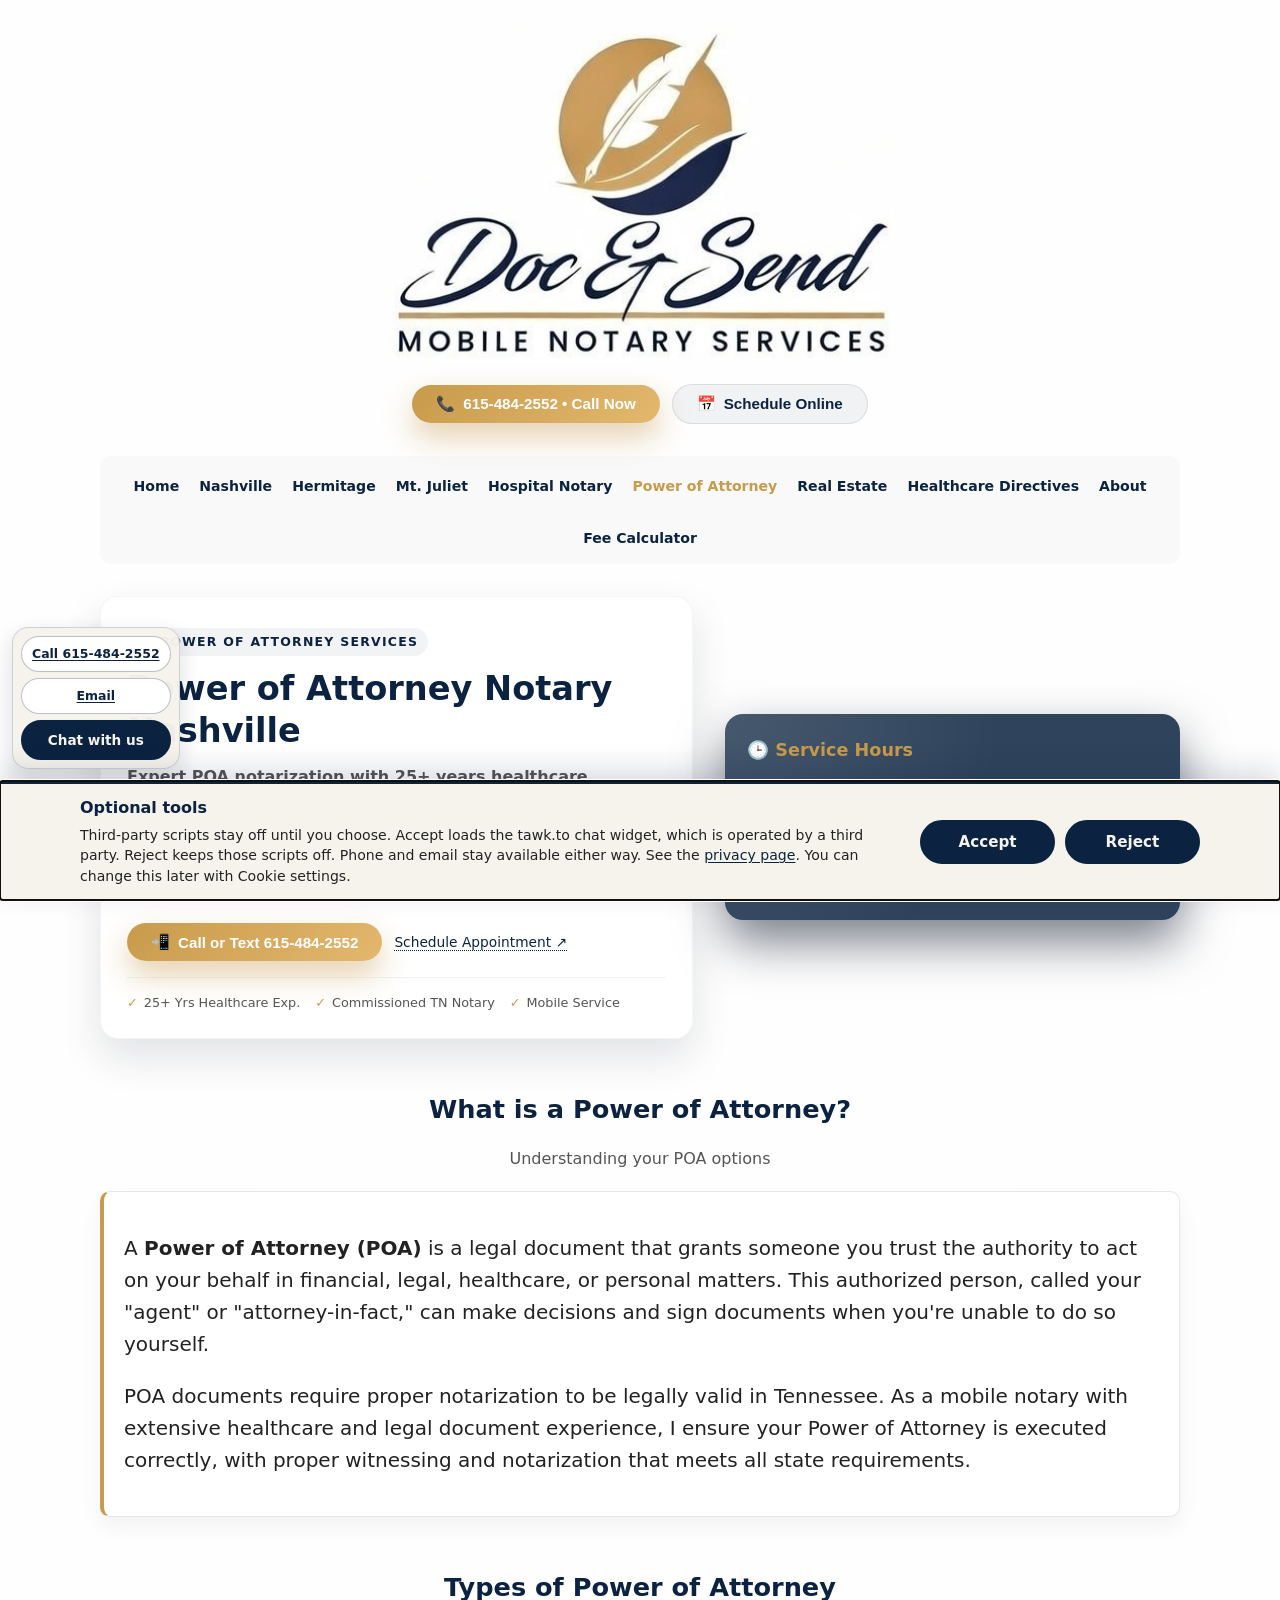
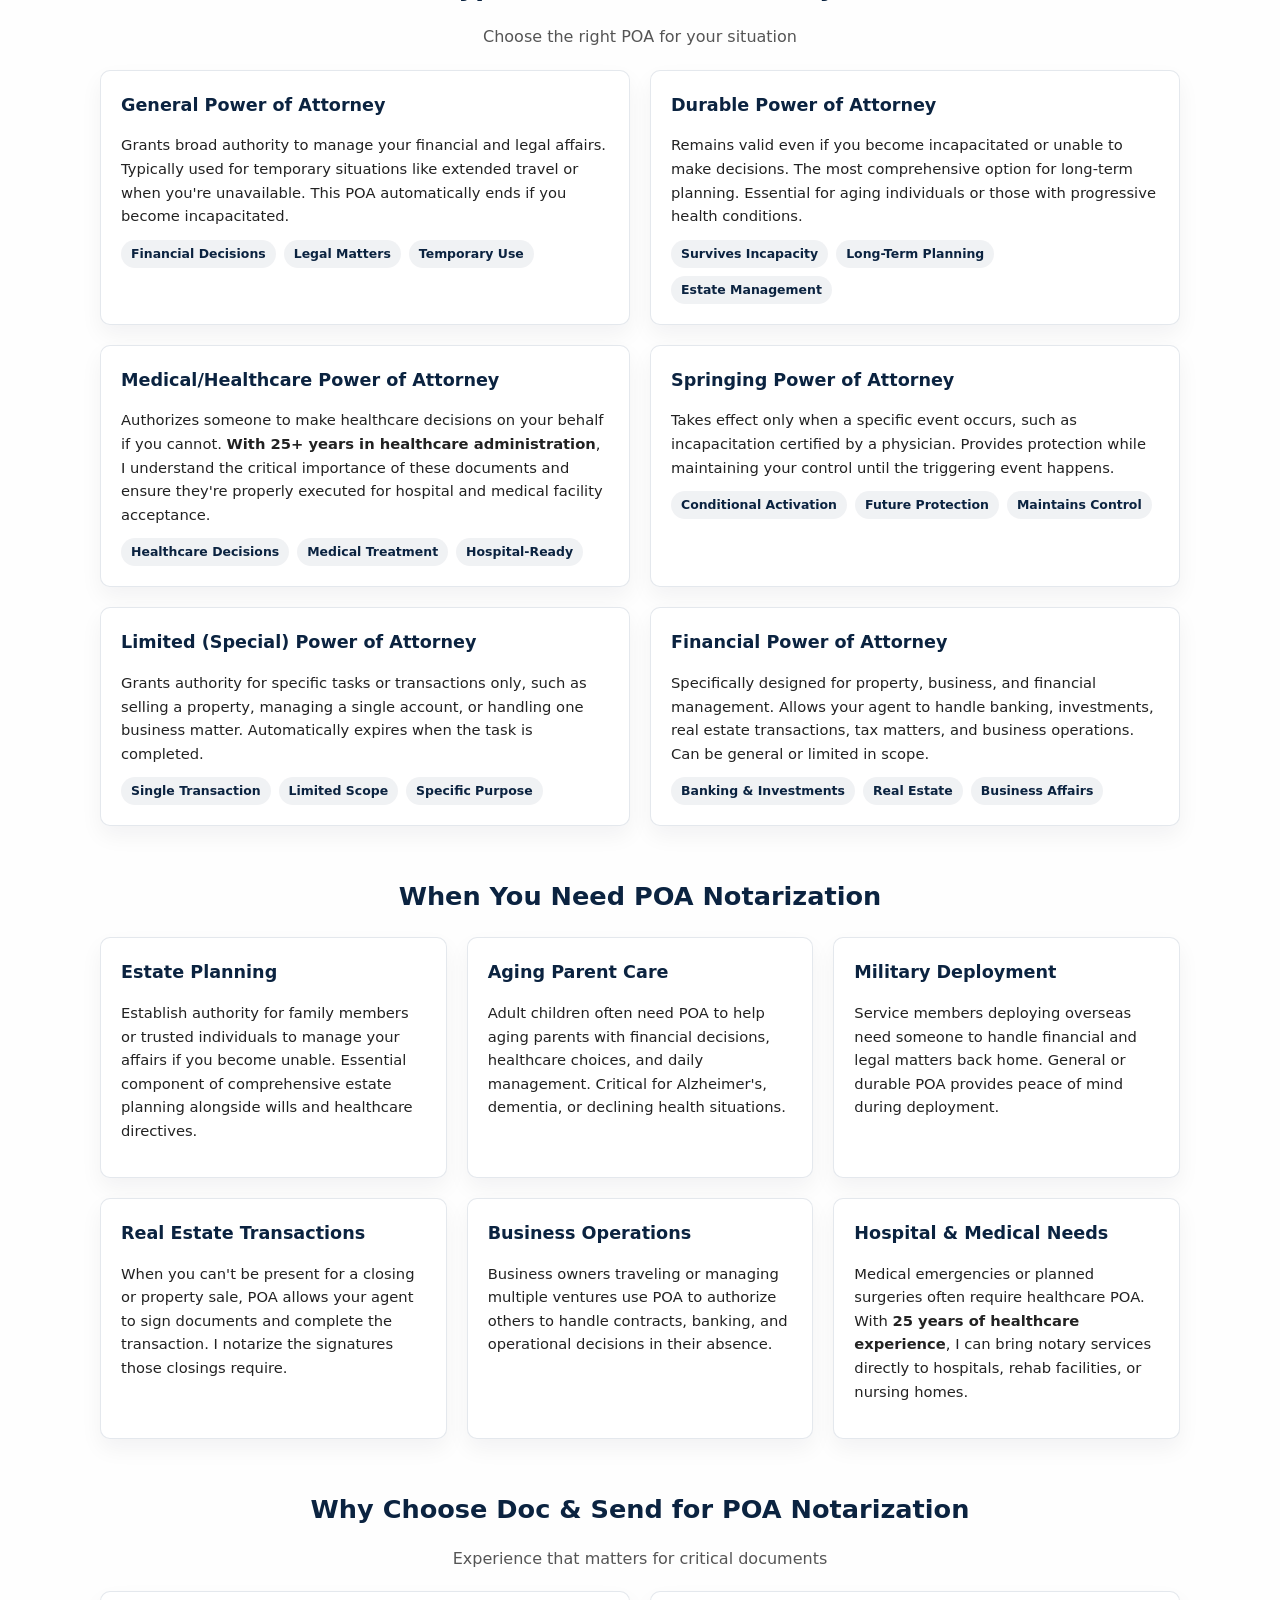
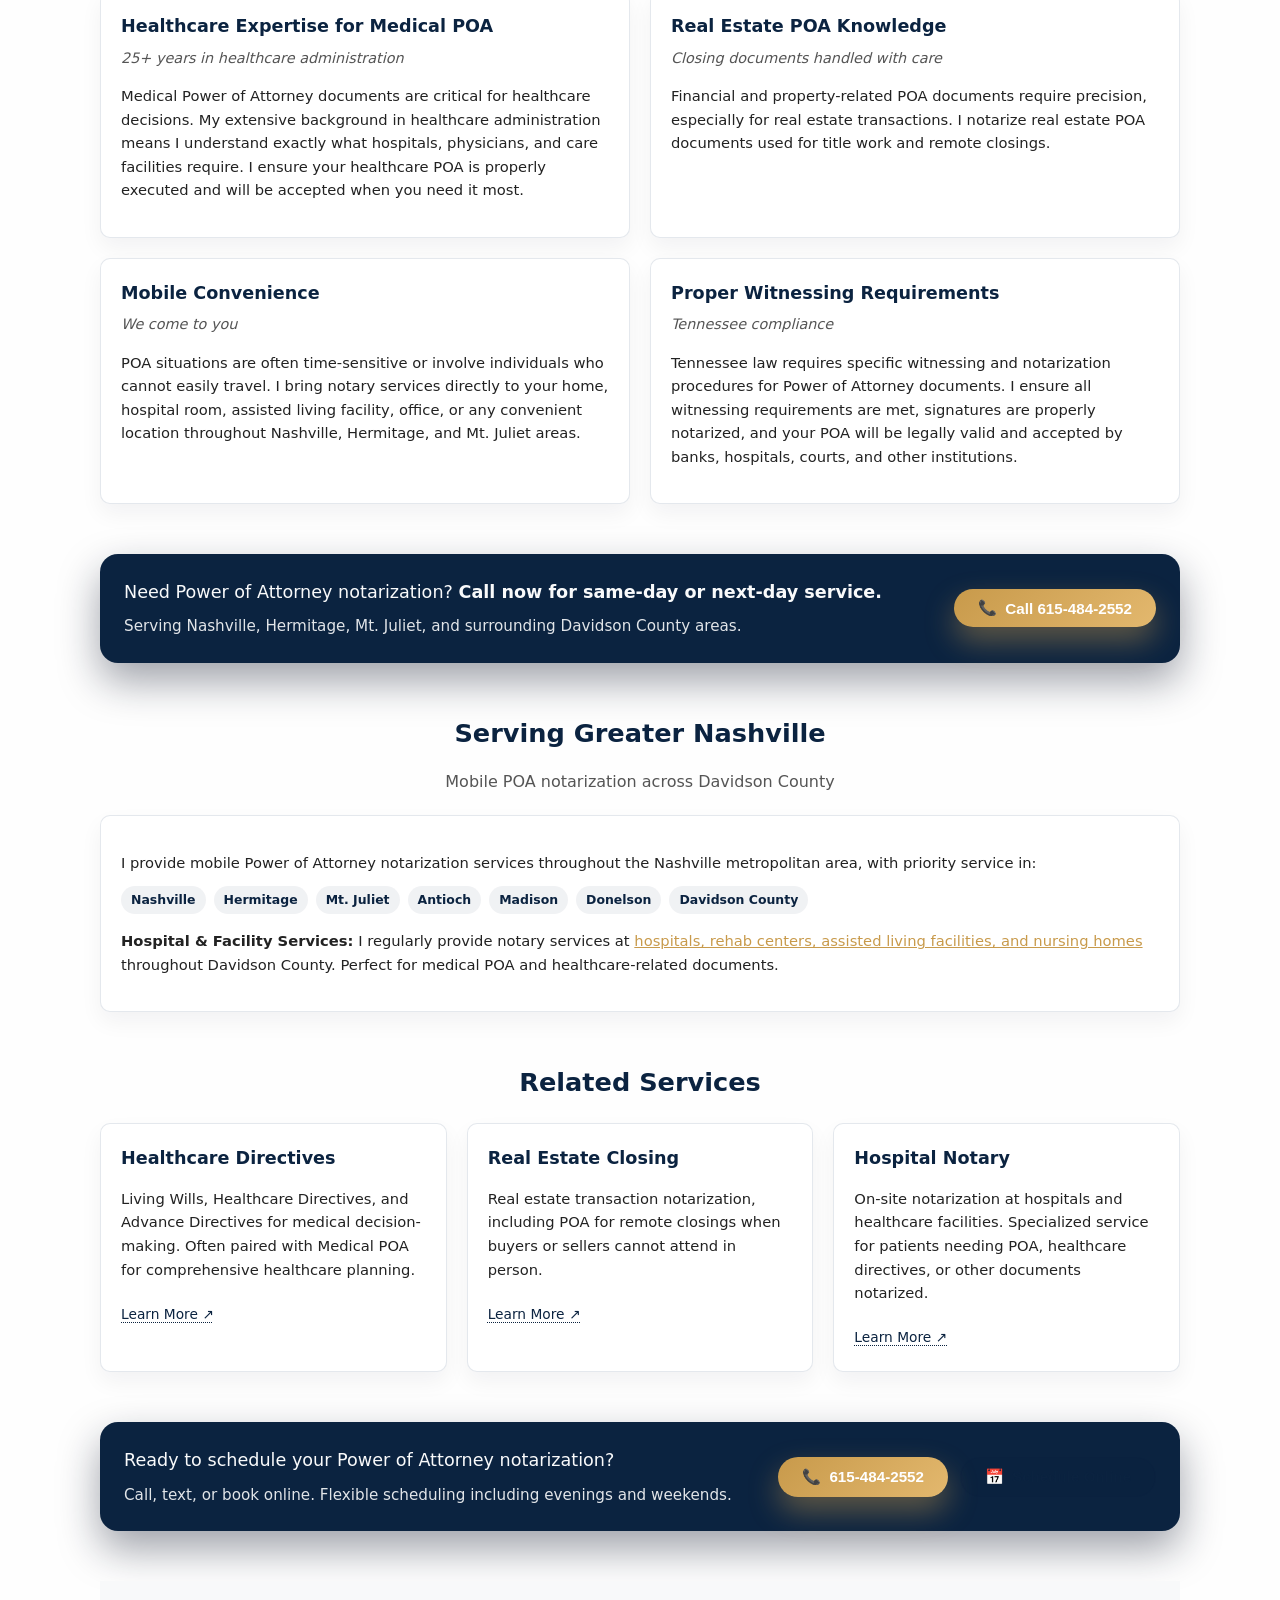
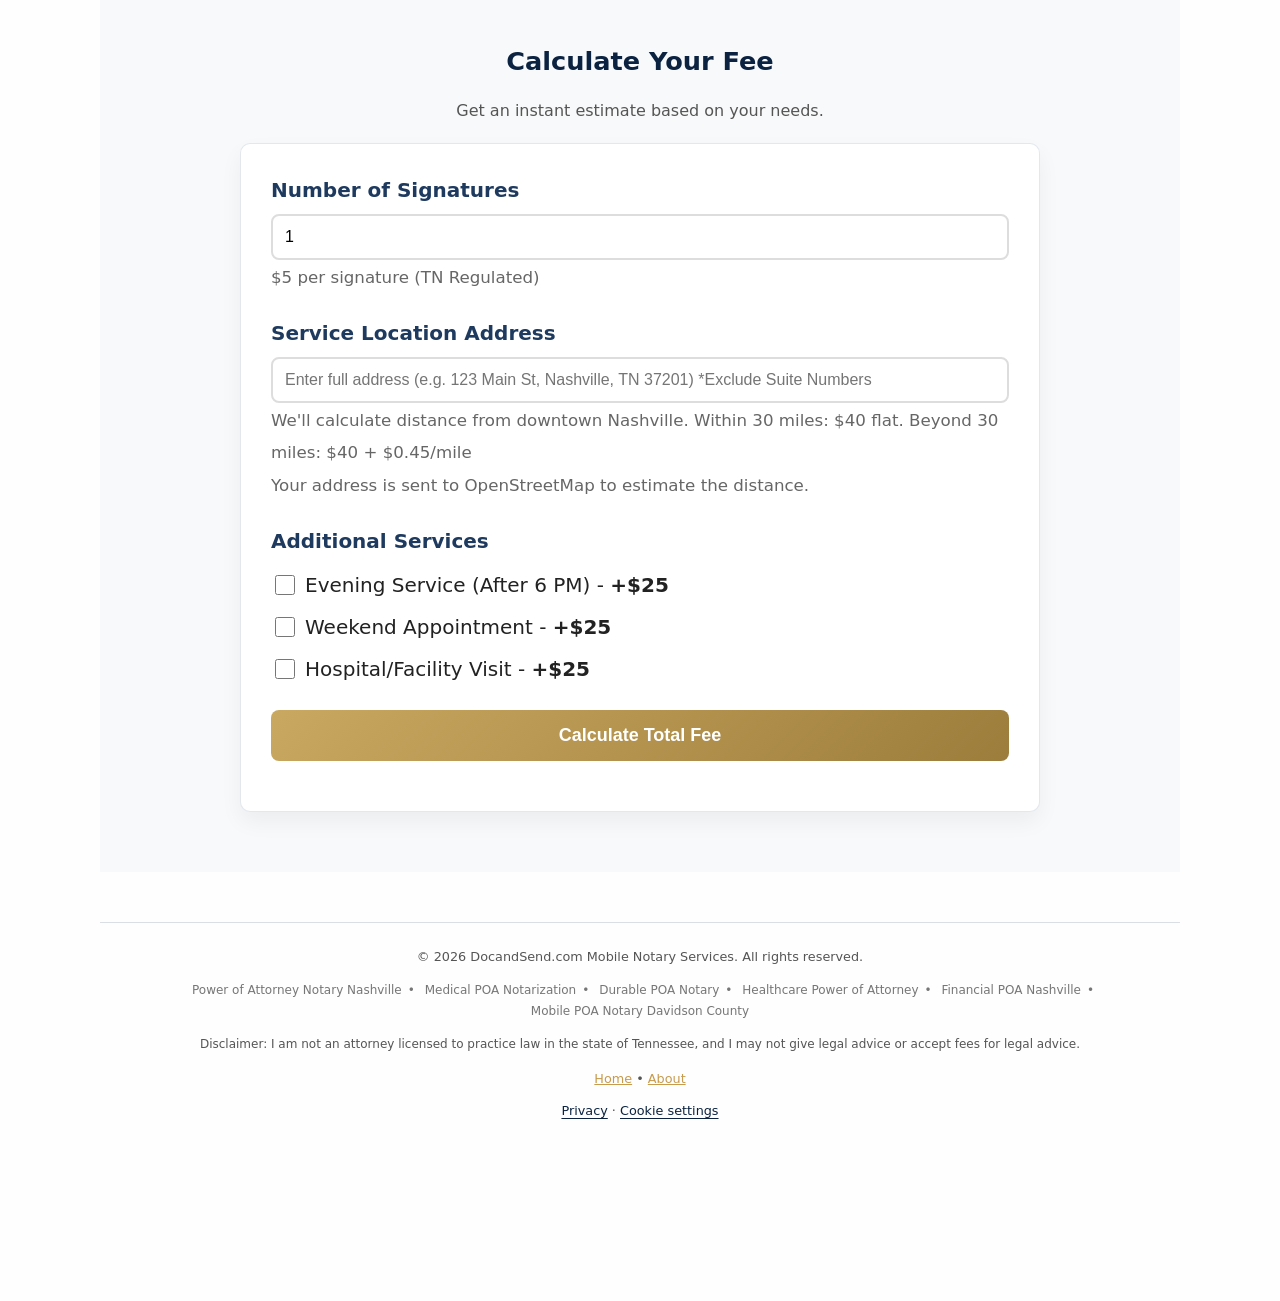
<file: power-of-attorney-notary-nashville/index.html>
<!DOCTYPE html>

<html lang="en">

<head>

  <meta charset="UTF-8" />

  <title>Power of Attorney Notary Nashville | Doc and Send | Mobile POA Notarization</title>

  <meta name="description" content="Power of Attorney notary in Nashville with 25+ years healthcare experience. General POA, Durable POA, Medical POA, Springing POA. Mobile service. Call 615-484-2552." />

  <meta name="viewport" content="width=device-width, initial-scale=1" />

  <link rel="canonical" href="https://docandsendnotary.com/power-of-attorney-notary-nashville/" />

  <meta name="keywords" content="power of attorney notary Nashville, POA notarization Nashville, medical POA notary, durable POA notary, healthcare POA Nashville, general power of attorney notary" />

  

  <meta property="og:title" content="Power of Attorney Notary Nashville | Doc and Send" />

  <meta property="og:description" content="Power of Attorney notary in Nashville with 25+ years healthcare experience. General POA, Durable POA, Medical POA, Springing POA. Mobile service." />

  <meta property="og:url" content="https://docandsendnotary.com/power-of-attorney-notary-nashville/" />

  <meta property="og:type" content="website" />

  <meta property="og:image" content="https://docandsendnotary.com/DocandSend_Logo2.png" />

  <style>

    :root {

      --ds-navy: #0b2340;

      --ds-gold: #c89a4b;

      --ds-cream: #f6f3ed;

      --ds-text: #222222;

      --ds-muted: #555555;

      --ds-radius-lg: 18px;

      --ds-radius-md: 10px;

      --ds-shadow-soft: 0 18px 40px rgba(15, 23, 42, 0.12);

      --ds-font-sans: system-ui, -apple-system, BlinkMacSystemFont, "SF Pro Text", "Segoe UI", sans-serif;

      --ds-max-width: 1120px;

    }

    * { box-sizing: border-box; }

    body {
  margin: 0;
  font-size: 20px;
  font-family: var(--ds-font-sans);
  color: var(--ds-text);
  background-color: #fefefe;
  line-height: 1.6;
}


    a { color: inherit; text-decoration: none; }

    .page {

      max-width: var(--ds-max-width);

      margin: 0 auto;

      padding: 24px 20px 60px;

    }

    /* HEADER */

    header {

      display: flex;

      align-items: center;

      justify-content: center;

      gap: 16px;

      margin-bottom: 32px;

      flex-wrap: wrap;

    }

    .brand {

      display: flex;

      align-items: center;

      gap: 14px;

      justify-content: center;

      width: 100%;

    }

    .brand img {

      display: block;

      width: clamp(160px, 45vw, 520px);

      max-width: 60vw;

      height: auto;

      margin: 0 auto;

    }

    .header-cta {

      display: flex;

      flex-direction: row;

      align-items: center;

      justify-content: center;

      gap: 12px;

      margin-top: 10px;

      flex-wrap: wrap;

    }

    /* BUTTONS */

    .btn-primary {

      display: inline-flex;

      align-items: center;

      justify-content: center;

      gap: 8px;

      padding: 10px 24px;

      border-radius: 999px;

      background: linear-gradient(135deg, var(--ds-gold), #e3b86e);

      color: #fff;

      font-weight: 600;

      font-size: 0.95rem;

      border: none;

      cursor: pointer;

      box-shadow: 0 14px 30px rgba(200, 154, 75, 0.45);

      transition: transform 0.12s ease, box-shadow 0.12s ease;

    }

    .btn-primary:hover {

      transform: translateY(-1px);

      box-shadow: 0 18px 38px rgba(200, 154, 75, 0.55);

    }

    

    .btn-secondary {

        background: rgba(11, 35, 64, 0.05);

        color: var(--ds-navy);

        box-shadow: none;

        border: 1px solid rgba(11, 35, 64, 0.1);

    }

    .btn-secondary:hover {

        background: rgba(11, 35, 64, 0.1);

        box-shadow: none;

    }

    /* NAVIGATION */

    nav {

      margin-bottom: 32px;

      background: rgba(11, 35, 64, 0.02);

      border-radius: var(--ds-radius-md);

      padding: 12px 20px;

      overflow-x: auto;

      -webkit-overflow-scrolling: touch;

    }

    nav ul {

      display: flex;

      list-style: none;

      margin: 0;

      padding: 0;

      gap: 20px;

      flex-wrap: wrap;

      justify-content: center;

      align-items: center;

    }

    nav li {

      white-space: nowrap;

    }

    nav a {

      color: var(--ds-navy);

      font-weight: 600;

      font-size: 0.88rem;

      text-decoration: none;

      transition: color 0.2s ease;

    }

    nav a:hover {

      color: var(--ds-gold);

    }

    nav a.active {

      color: var(--ds-gold);

    }

    /* HERO */

    .hero {

      display: grid;

      grid-template-columns: minmax(0, 3fr) minmax(0, 2.3fr);

      gap: 32px;

      align-items: center;

      margin-bottom: 50px;

    }

    .hero-card {

      background: #ffffff;

      border-radius: var(--ds-radius-lg);

      padding: 26px 26px 24px;

      box-shadow: var(--ds-shadow-soft);

      border: 1px solid rgba(15, 23, 42, 0.04);

    }

    .eyebrow {

      display: inline-flex;

      align-items: center;

      gap: 8px;

      padding: 4px 10px;

      border-radius: 999px;

      background: rgba(11, 35, 64, 0.05);

      color: var(--ds-navy);

      font-size: 0.78rem;

      text-transform: uppercase;

      letter-spacing: 0.1em;

      margin-bottom: 12px;

      font-weight: 700;

    }

    .hero-title {

      font-size: 2.1rem;

      line-height: 1.25;

      margin: 0 0 12px;

      color: var(--ds-navy);

    }

    

    .hero-kicker {

      font-weight: 600;

      color: var(--ds-muted);

      font-size: 1rem;

      margin-bottom: 8px;

    }

    .hero-copy {

      font-size: 0.95rem;

      color: var(--ds-text);

      margin-bottom: 20px;

    }

    .hero-actions {

      display: flex;

      flex-wrap: wrap;

      gap: 12px;

      align-items: center;

      margin-bottom: 16px;

    }

    .secondary-link {

      font-size: 0.86rem;

      color: var(--ds-navy);

      text-decoration: underline;

      text-decoration-style: dotted;

      text-decoration-thickness: 1px;

      text-underline-offset: 3px;

    }

    .hero-trust {

        display: flex;

        gap: 15px;

        margin-top: 15px;

        font-size: 0.8rem;

        color: var(--ds-muted);

        flex-wrap: wrap;

        border-top: 1px solid rgba(0,0,0,0.05);

        padding-top: 15px;

    }

    .trust-item { display: flex; align-items: center; gap: 6px; }

    .trust-item span { color: var(--ds-gold); font-weight: bold; }

    .hero-highlight {

      background: #2f445c;

      border-radius: var(--ds-radius-lg);

      padding: 22px 22px 18px;

      color: #f9fafb;

      box-shadow: 0 22px 48px rgba(15, 23, 42, 0.55);

      position: relative;

      overflow: hidden;

    }

    .hero-highlight:before {

      content: "";

      position: absolute;

      inset: 0;

      background: radial-gradient(circle at 0% 0%, rgba(255,255,255,0.12), transparent 55%);

      opacity: 0.9;

    }

    .hero-highlight-inner { position: relative; z-index: 1; }

    .hero-highlight-title { font-size: 1.1rem; font-weight: 600; margin-bottom: 6px; color: var(--ds-gold); }

    .hero-highlight-text { font-size: 0.88rem; color: #e5e7eb; margin-bottom: 12px; }

    .hero-highlight-hours { display: grid; grid-template-columns: repeat(2, minmax(0,1fr)); gap: 8px 16px; font-size: 0.85rem; }

    

    .badge-pill {

      display: inline-flex;

      align-items: center;

      gap: 6px;

      padding: 6px 12px;

      border-radius: 999px;

      background: rgba(15, 23, 42, 0.8);

      color: #e5e7eb;

      font-size: 0.76rem;

      margin-top: 14px;

    }

    section { margin-bottom: 50px; }

    .section-header { margin-bottom: 20px; text-align: center; }

    .section-title { font-size: 1.6rem; font-weight: 700; color: var(--ds-navy); margin: 0 0 8px; }

    .section-tagline { font-size: 1rem; color: var(--ds-muted); }

    .grid-2 { display: grid; gap: 20px; grid-template-columns: repeat(2, minmax(0, 1fr)); }

    .grid-3 { display: grid; gap: 20px; grid-template-columns: repeat(3, minmax(0, 1fr)); }

    .card {

      background: #ffffff;

      border-radius: var(--ds-radius-md);

      padding: 20px;

      border: 1px solid rgba(148, 163, 184, 0.25);

      box-shadow: 0 10px 22px rgba(15,23,42,0.05);

      transition: transform 0.2s ease;

      height: 100%;

    }

    .card:hover { transform: translateY(-2px); box-shadow: 0 15px 30px rgba(15,23,42,0.1); }

    .card-title { font-size: 1.1rem; font-weight: 700; color: var(--ds-navy); margin-bottom: 6px; }

    .card-sub { font-size: 0.9rem; color: var(--ds-muted); margin-bottom: 12px; font-style: italic; }

    .card ul { padding-left: 18px; margin: 6px 0 10px; font-size: 0.92rem; }

    .card ul li + li { margin-top: 4px; }

    

    /* Process Step Styles */

    .step-card { text-align: center; padding: 24px 16px; }

    .step-num {

        background: var(--ds-navy);

        color: white;

        width: 36px; height: 36px;

        border-radius: 50%;

        display: flex; align-items: center; justify-content: center;

        margin: 0 auto 12px;

        font-weight: bold;

        box-shadow: 0 4px 10px rgba(11, 35, 64, 0.3);

    }

    

    .pill-row { display: flex; flex-wrap: wrap; gap: 8px; margin-top: 12px; font-size: 0.78rem; }

    .pill { padding: 4px 10px; border-radius: 999px; background: rgba(11, 35, 64, 0.06); color: var(--ds-navy); font-weight: 600; }

    /* SPECIAL PRICING STYLES */

    .price-item { display: flex; justify-content: space-between; align-items: baseline; margin-bottom: 10px; padding-bottom: 10px; border-bottom: 1px dashed #e5e7eb; }

    .price-item:last-child { border-bottom: none; margin-bottom: 0; }

    .price-label { font-size: 0.95rem; color: var(--ds-text); }

    .price-val { font-weight: 700; color: var(--ds-navy); }

    .price-val.highlight { color: var(--ds-gold); font-size: 1.1rem; }

    

    .price-range-card { background: #0b2340; color: #fff; border: none; }

    .price-range-card .card-title { color: #fff; }

    .price-range-card .card-sub { color: #cbd5f5; }

    .price-range-card .price-label { color: #e5e7eb; }

    .price-range-card .price-val { color: var(--ds-gold); }

    .price-range-card .price-item { border-bottom-color: rgba(255,255,255,0.1); }

    .cta-strip {

      background: #0b2340;

      border-radius: var(--ds-radius-lg);

      padding: 24px;

      color: #f9fafb;

      display: flex;

      flex-wrap: wrap;

      align-items: center;

      justify-content: space-between;

      gap: 20px;

      box-shadow: 0 18px 42px rgba(15,23,42,0.4);

    }

    .cta-strip-text { font-size: 1.1rem; }

    footer { margin-top: 40px; border-top: 1px solid rgba(148, 163, 184, 0.35); padding-top: 24px; font-size: 0.8rem; color: var(--ds-muted); text-align: center; }

    .seo-footer { margin-top: 12px; font-size: 0.75rem; opacity: 0.8; line-height: 1.8; }

    .seo-footer span { display: inline-block; margin: 0 6px; }

    /* Responsive */

    @media (max-width: 880px) {

      header { flex-direction: column; text-align: center; }

      .hero { grid-template-columns: minmax(0, 1fr); }

      .hero-highlight { order: -1; margin-bottom: 20px; }

      .grid-3 { grid-template-columns: minmax(0, 1fr); }

    }

    @media (max-width: 520px) {

      body { font-size: 18px; }

      .hero-title { font-size: 1.7rem; }

      .page { padding-inline: 16px; }

      .grid-2 { grid-template-columns: minmax(0, 1fr); }

      .price-item { flex-direction: column; gap: 2px; }

    }
/* Ensure Lisa image width matches "Meet Your Notary" heading */

.notary-header-wrapper {
  display: inline-block;  /* width driven by the heading text */
  text-align: left;       /* optional: keeps alignment clean */
}

.notary-header-wrapper .section-title {
  margin: 0;
  padding: 0;
}

.lisa-image {
  width: 100%;            /* matches the width of the wrapper (same as text) */
  height: auto;           /* preserves aspect ratio */
  display: block;
  margin-top: 0.75rem;    /* space between text and image */
  border-radius: 12px;    /* soft rounded corners */
}

/* Keep centered on mobile/tablet */
@media (max-width: 880px) {
  .section-header {
    text-align: center;
  }
  .notary-header-wrapper {
    text-align: center;
  }
}

  </style>

  <script type="application/ld+json">

  {

    "@context": "https://schema.org",

    "@type": "LocalBusiness",

    "name": "Doc and Send Mobile Notary - Power of Attorney Nashville",
    "alternateName": ["Doc & Send", "Doc and Send Mobile Notary Services"],

    "image": "https://docandsendnotary.com/DocandSend_Logo2.png",

    "url": "https://docandsendnotary.com/power-of-attorney-notary-nashville/",

    "telephone": "+1-615-484-2552",

    "priceRange": "$",

    "address": {

      "@type": "PostalAddress",

      "addressLocality": "Nashville",

      "addressRegion": "TN",

      "postalCode": "37201",

      "addressCountry": "US"

    },

    "areaServed": [

      {

        "@type": "Place",

        "name": "Nashville",

        "address": {

          "@type": "PostalAddress",

          "addressLocality": "Nashville",

          "addressRegion": "TN"

        }

      },

      {

        "@type": "Place",

        "name": "Hermitage",

        "address": {

          "@type": "PostalAddress",

          "addressLocality": "Hermitage",

          "addressRegion": "TN"

        }

      },

      {

        "@type": "Place",

        "name": "Mt. Juliet",

        "address": {

          "@type": "PostalAddress",

          "addressLocality": "Mt. Juliet",

          "addressRegion": "TN"

        }

      }

    ],

    "geo": {

      "@type": "GeoCoordinates",

      "latitude": 36.1627,

      "longitude": -86.7816

    },

    "openingHoursSpecification": [

      { "@type": "OpeningHoursSpecification", "dayOfWeek": ["Monday","Tuesday","Wednesday","Thursday","Friday"], "opens": "12:00", "closes": "21:00" },

      { "@type": "OpeningHoursSpecification", "dayOfWeek": ["Saturday","Sunday"], "opens": "09:00", "closes": "16:00" }

    ],

    "description": "Power of Attorney notary services in Nashville with 25+ years healthcare experience. General POA, Durable POA, Medical POA, Springing POA, and Limited POA notarization.",

    "sameAs": [],

    "hasOfferCatalog": {

      "@type": "OfferCatalog",

      "name": "Power of Attorney Notary Services",

      "itemListElement": [

        {

          "@type": "Offer",

          "itemOffered": {

            "@type": "Service",

            "name": "General Power of Attorney Notarization",

            "description": "Notarization of general power of attorney documents"

          }

        },

        {

          "@type": "Offer",

          "itemOffered": {

            "@type": "Service",

            "name": "Durable Power of Attorney Notarization",

            "description": "Notarization of durable power of attorney documents that remain valid after incapacity"

          }

        },

        {

          "@type": "Offer",

          "itemOffered": {

            "@type": "Service",

            "name": "Medical Power of Attorney Notarization",

            "description": "Healthcare POA notarization by notary with 25+ years healthcare experience"

          }

        },

        {

          "@type": "Offer",

          "itemOffered": {

            "@type": "Service",

            "name": "Mobile POA Notarization",

            "description": "Mobile notary service brings POA documents to your home, hospital, or office"

          }

        }

      ]

    }

  }

  </script>

  <link rel="stylesheet" href="/assets/consent.css" />
  <meta name="ds-tawk-src" content="https://embed.tawk.to/696d57412bf6a3197bbcbe0a/1jf9hpm4g" />
  <script>
    window.dataLayer = window.dataLayer || [];
    function gtag(){dataLayer.push(arguments);}
    gtag('consent', 'default', {
      'ad_storage': 'denied',
      'ad_user_data': 'denied',
      'ad_personalization': 'denied',
      'analytics_storage': 'denied',
      'functionality_storage': 'denied',
      'personalization_storage': 'denied',
      'security_storage': 'granted',
      'wait_for_update': 500
    });
    gtag('set', 'ads_data_redaction', true);
    gtag('set', 'url_passthrough', false);
  </script>
</head>

<body>

  <div class="page">

    <header>

      <div class="brand">

        <img src="../DocandSend_Logo2.png" alt="Doc & Send Mobile Notary logo" />

      </div>

      <div class="header-cta">

        <button class="btn-primary" onclick="window.location.href='tel:16154842552'">

          <span class="icon">📞</span>

          <span>615-484-2552 • Call Now</span>

        </button>

        <button class="btn-primary btn-secondary" onclick="window.location.href='https://calendly.com/youroneclickhome/serviceconsult'">

          <span class="icon">📅</span>

          <span>Schedule Online</span>

        </button>

      </div>

    </header>

    <nav>

      <ul>

        <li><a href="../">Home</a></li>

        <li><a href="../mobile-notary-nashville-tn/">Nashville</a></li>

        <li><a href="../mobile-notary-hermitage-tn/">Hermitage</a></li>

        <li><a href="../mobile-notary-mt-juliet-tn/">Mt. Juliet</a></li>

        <li><a href="../hospital-notary-davidson-county/">Hospital Notary</a></li>

        <li><a href="../power-of-attorney-notary-nashville/" class="active">Power of Attorney</a></li>

        <li><a href="../real-estate-closing-notary-nashville/">Real Estate</a></li>

        <li><a href="../healthcare-advance-directives-notary/">Healthcare Directives</a></li>

        <li><a href="../about/">About</a></li>

        <li><a href="#calculator">Fee Calculator</a></li>

      </ul>

    </nav>

    <main>

      <section class="hero">

        <div class="hero-card">

          <div class="eyebrow">

            <span>📋 Power of Attorney Services</span>

          </div>

          <h1 class="hero-title">Power of Attorney Notary Nashville</h1>

          <div class="hero-kicker">Expert POA notarization with 25+ years healthcare experience.</div>

          <p class="hero-copy">

            Specialized in all types of Power of Attorney documents: General, Durable, Medical/Healthcare, Springing, and Limited POA. Mobile service brings notarization to your home, hospital, or office.

          </p>

          <div class="hero-actions">

            <button class="btn-primary" onclick="window.location.href='tel:16154842552'">

              <span class="icon">📲</span>

              <span>Call or Text 615-484-2552</span>

            </button>

            <a class="secondary-link" href="https://calendly.com/youroneclickhome/serviceconsult">Schedule Appointment ↗</a>

          </div>

          <div class="hero-trust">

            <div class="trust-item"><span>✓</span> 25+ Yrs Healthcare Exp.</div>

            <div class="trust-item"><span>✓</span> Commissioned TN Notary</div>

            <div class="trust-item"><span>✓</span> Mobile Service</div>

          </div>

        </div>

        <aside class="hero-highlight">

          <div class="hero-highlight-inner">

            <div class="hero-highlight-title">🕒 Service Hours</div>

            <p class="hero-highlight-text">

              Flexible appointments scheduled around your needs.

            </p>

            <div class="hero-highlight-hours">

              <div><strong>Weekdays:</strong><br>12:00 PM – 9:00 PM</div>

              <div><strong>Weekends:</strong><br>9:00 AM – 4:00 PM</div>

            </div>

            <div class="badge-pill">

              <span>🗓️</span>

              <span>Evening & Weekend Fees Apply</span>

            </div>

          </div>

        </aside>

      </section>

      <section>

        <div class="section-header">

          <h2 class="section-title">What is a Power of Attorney?</h2>

          <p class="section-tagline">Understanding your POA options</p>

        </div>

        <div class="card" style="border-left: 4px solid var(--ds-gold);">

          <p>

            A <strong>Power of Attorney (POA)</strong> is a legal document that grants someone you trust the authority to act on your behalf in financial, legal, healthcare, or personal matters. This authorized person, called your "agent" or "attorney-in-fact," can make decisions and sign documents when you're unable to do so yourself.

          </p>

          <p style="margin-top: 15px;">

            POA documents require proper notarization to be legally valid in Tennessee. As a mobile notary with extensive healthcare and legal document experience, I ensure your Power of Attorney is executed correctly, with proper witnessing and notarization that meets all state requirements.

          </p>

        </div>

      </section>

      <section>

        <div class="section-header">

          <h2 class="section-title">Types of Power of Attorney</h2>

          <p class="section-tagline">Choose the right POA for your situation</p>

        </div>

        <div class="grid-2">

          <div class="card">

            <div class="card-title">General Power of Attorney</div>

            <p style="font-size: 0.92rem; margin-bottom: 10px;">

              Grants broad authority to manage your financial and legal affairs. Typically used for temporary situations like extended travel or when you're unavailable. This POA automatically ends if you become incapacitated.

            </p>

            <div class="pill-row">

              <div class="pill">Financial Decisions</div>

              <div class="pill">Legal Matters</div>

              <div class="pill">Temporary Use</div>

            </div>

          </div>

          <div class="card">

            <div class="card-title">Durable Power of Attorney</div>

            <p style="font-size: 0.92rem; margin-bottom: 10px;">

              Remains valid even if you become incapacitated or unable to make decisions. The most comprehensive option for long-term planning. Essential for aging individuals or those with progressive health conditions.

            </p>

            <div class="pill-row">

              <div class="pill">Survives Incapacity</div>

              <div class="pill">Long-Term Planning</div>

              <div class="pill">Estate Management</div>

            </div>

          </div>

          <div class="card">

            <div class="card-title">Medical/Healthcare Power of Attorney</div>

            <p style="font-size: 0.92rem; margin-bottom: 10px;">

              Authorizes someone to make healthcare decisions on your behalf if you cannot. <strong>With 25+ years in healthcare administration</strong>, I understand the critical importance of these documents and ensure they're properly executed for hospital and medical facility acceptance.

            </p>

            <div class="pill-row">

              <div class="pill">Healthcare Decisions</div>

              <div class="pill">Medical Treatment</div>

              <div class="pill">Hospital-Ready</div>

            </div>

          </div>

          <div class="card">

            <div class="card-title">Springing Power of Attorney</div>

            <p style="font-size: 0.92rem; margin-bottom: 10px;">

              Takes effect only when a specific event occurs, such as incapacitation certified by a physician. Provides protection while maintaining your control until the triggering event happens.

            </p>

            <div class="pill-row">

              <div class="pill">Conditional Activation</div>

              <div class="pill">Future Protection</div>

              <div class="pill">Maintains Control</div>

            </div>

          </div>

          <div class="card">

            <div class="card-title">Limited (Special) Power of Attorney</div>

            <p style="font-size: 0.92rem; margin-bottom: 10px;">

              Grants authority for specific tasks or transactions only, such as selling a property, managing a single account, or handling one business matter. Automatically expires when the task is completed.

            </p>

            <div class="pill-row">

              <div class="pill">Single Transaction</div>

              <div class="pill">Limited Scope</div>

              <div class="pill">Specific Purpose</div>

            </div>

          </div>

          <div class="card">

            <div class="card-title">Financial Power of Attorney</div>

            <p style="font-size: 0.92rem; margin-bottom: 10px;">

              Specifically designed for property, business, and financial management. Allows your agent to handle banking, investments, real estate transactions, tax matters, and business operations. Can be general or limited in scope.

            </p>

            <div class="pill-row">

              <div class="pill">Banking & Investments</div>

              <div class="pill">Real Estate</div>

              <div class="pill">Business Affairs</div>

            </div>

          </div>

        </div>

      </section>

      <section>

        <div class="section-header">

          <h2 class="section-title">When You Need POA Notarization</h2>

        </div>

        <div class="grid-3">

          <div class="card">

            <div class="card-title">Estate Planning</div>

            <p style="font-size: 0.92rem;">

              Establish authority for family members or trusted individuals to manage your affairs if you become unable. Essential component of comprehensive estate planning alongside wills and healthcare directives.

            </p>

          </div>

          <div class="card">

            <div class="card-title">Aging Parent Care</div>

            <p style="font-size: 0.92rem;">

              Adult children often need POA to help aging parents with financial decisions, healthcare choices, and daily management. Critical for Alzheimer's, dementia, or declining health situations.

            </p>

          </div>

          <div class="card">

            <div class="card-title">Military Deployment</div>

            <p style="font-size: 0.92rem;">

              Service members deploying overseas need someone to handle financial and legal matters back home. General or durable POA provides peace of mind during deployment.

            </p>

          </div>

          <div class="card">

            <div class="card-title">Real Estate Transactions</div>

            <p style="font-size: 0.92rem;">

              When you can't be present for a closing or property sale, POA allows your agent to sign documents and complete the transaction. I notarize the signatures those closings require.

            </p>

          </div>

          <div class="card">

            <div class="card-title">Business Operations</div>

            <p style="font-size: 0.92rem;">

              Business owners traveling or managing multiple ventures use POA to authorize others to handle contracts, banking, and operational decisions in their absence.

            </p>

          </div>

          <div class="card">

            <div class="card-title">Hospital & Medical Needs</div>

            <p style="font-size: 0.92rem;">

              Medical emergencies or planned surgeries often require healthcare POA. With <strong>25 years of healthcare experience</strong>, I can bring notary services directly to hospitals, rehab facilities, or nursing homes.

            </p>

          </div>

        </div>

      </section>

      <section>

        <div class="section-header">

          <h2 class="section-title">Why Choose Doc & Send for POA Notarization</h2>

          <p class="section-tagline">Experience that matters for critical documents</p>

        </div>

        <div class="grid-2">

          <div class="card">

            <div class="card-title">Healthcare Expertise for Medical POA</div>

            <div class="card-sub">25+ years in healthcare administration</div>

            <p style="font-size: 0.92rem;">

              Medical Power of Attorney documents are critical for healthcare decisions. My extensive background in healthcare administration means I understand exactly what hospitals, physicians, and care facilities require. I ensure your healthcare POA is properly executed and will be accepted when you need it most.

            </p>

          </div>

          <div class="card">

            <div class="card-title">Real Estate POA Knowledge</div>

            <div class="card-sub">Closing documents handled with care</div>

            <p style="font-size: 0.92rem;">

              Financial and property-related POA documents require precision, especially for real estate transactions. I notarize real estate POA documents used for title work and remote closings.

            </p>

          </div>

          <div class="card">

            <div class="card-title">Mobile Convenience</div>

            <div class="card-sub">We come to you</div>

            <p style="font-size: 0.92rem;">

              POA situations are often time-sensitive or involve individuals who cannot easily travel. I bring notary services directly to your home, hospital room, assisted living facility, office, or any convenient location throughout Nashville, Hermitage, and Mt. Juliet areas.

            </p>

          </div>

          <div class="card">

            <div class="card-title">Proper Witnessing Requirements</div>

            <div class="card-sub">Tennessee compliance</div>

            <p style="font-size: 0.92rem;">

              Tennessee law requires specific witnessing and notarization procedures for Power of Attorney documents. I ensure all witnessing requirements are met, signatures are properly notarized, and your POA will be legally valid and accepted by banks, hospitals, courts, and other institutions.

            </p>

          </div>

        </div>

      </section>

      <section>

        <div class="cta-strip">

          <div>

            <div class="cta-strip-text">

              Need Power of Attorney notarization? <strong>Call now for same-day or next-day service.</strong>

            </div>

            <div class="cta-strip-sub" style="font-size: 0.95rem; margin-top: 8px; opacity: 0.9;">

              Serving Nashville, Hermitage, Mt. Juliet, and surrounding Davidson County areas.

            </div>

          </div>

          <button class="btn-primary" onclick="window.location.href='tel:16154842552'">

            <span class="icon">📞</span>

            <span>Call 615-484-2552</span>

          </button>

        </div>

      </section>

      <section>

        <div class="section-header">

          <h2 class="section-title">Serving Greater Nashville</h2>

          <p class="section-tagline">Mobile POA notarization across Davidson County</p>

        </div>

        <div class="card">

          <p style="font-size: 0.92rem; margin-bottom: 12px;">

            I provide mobile Power of Attorney notarization services throughout the Nashville metropolitan area, with priority service in:

          </p>

          <div class="pill-row">

            <div class="pill"><a href="../mobile-notary-nashville-tn/">Nashville</a></div>

            <div class="pill"><a href="../mobile-notary-hermitage-tn/">Hermitage</a></div>

            <div class="pill"><a href="../mobile-notary-mt-juliet-tn/">Mt. Juliet</a></div>

            <div class="pill">Antioch</div>

            <div class="pill">Madison</div>

            <div class="pill">Donelson</div>

            <div class="pill">Davidson County</div>

          </div>

          <p style="font-size: 0.92rem; margin-top: 15px;">

            <strong>Hospital & Facility Services:</strong> I regularly provide notary services at <a href="../hospital-notary-davidson-county/" style="color: var(--ds-gold); text-decoration: underline;">hospitals, rehab centers, assisted living facilities, and nursing homes</a> throughout Davidson County. Perfect for medical POA and healthcare-related documents.

          </p>

        </div>

      </section>

      <section>

        <div class="section-header">

          <h2 class="section-title">Related Services</h2>

        </div>

        <div class="grid-3">

          <div class="card">

            <div class="card-title">Healthcare Directives</div>

            <p style="font-size: 0.92rem;">

              Living Wills, Healthcare Directives, and Advance Directives for medical decision-making. Often paired with Medical POA for comprehensive healthcare planning.

            </p>

            <a href="../healthcare-advance-directives-notary/" class="secondary-link">Learn More ↗</a>

          </div>

          <div class="card">

            <div class="card-title">Real Estate Closing</div>

            <p style="font-size: 0.92rem;">

              Real estate transaction notarization, including POA for remote closings when buyers or sellers cannot attend in person.

            </p>

            <a href="../real-estate-closing-notary-nashville/" class="secondary-link">Learn More ↗</a>

          </div>

          <div class="card">

            <div class="card-title">Hospital Notary</div>

            <p style="font-size: 0.92rem;">

              On-site notarization at hospitals and healthcare facilities. Specialized service for patients needing POA, healthcare directives, or other documents notarized.

            </p>

            <a href="../hospital-notary-davidson-county/" class="secondary-link">Learn More ↗</a>

          </div>

        </div>

      </section>

      <section>

        <div class="cta-strip">

          <div>

            <div class="cta-strip-text">

              Ready to schedule your Power of Attorney notarization?

            </div>

            <div class="cta-strip-sub" style="font-size: 0.95rem; margin-top: 8px; opacity: 0.9;">

              Call, text, or book online. Flexible scheduling including evenings and weekends.

            </div>

          </div>

          <div style="display: flex; gap: 12px; flex-wrap: wrap;">

            <button class="btn-primary" onclick="window.location.href='tel:16154842552'">

              <span class="icon">📞</span>

              <span>615-484-2552</span>

            </button>

            <button class="btn-primary btn-secondary" onclick="window.location.href='https://calendly.com/youroneclickhome/serviceconsult'">

              <span class="icon">📅</span>

              <span>Schedule Online</span>

            </button>

          </div>

        </div>

      </section>


      <!-- FEE CALCULATOR SECTION -->
<section id="calculator" style="background: #f8f9fa; padding: 60px 20px;">
    <div class="section-header">
        <h2 class="section-title">Calculate Your Fee</h2>
        <p class="section-tagline">Get an instant estimate based on your needs.</p>
    </div>

    <div style="max-width: 800px; margin: 0 auto;">
        <div class="card" style="padding: 30px;">
            
            <!-- Service Details -->
            <div style="margin-bottom: 25px;">
                <label style="display: block; font-weight: 600; margin-bottom: 8px; color: #1e3a5f;">
                    Number of Signatures
                </label>
                <input type="number" id="calc-signatures" min="1" value="1" 
                    style="width: 100%; padding: 12px; border: 2px solid #ddd; border-radius: 8px; font-size: 16px;">
                <small style="color: #666;">$5 per signature (TN Regulated)</small>
            </div>

            <!-- Location for Distance Calculation -->
            <div style="margin-bottom: 25px;">
                <label style="display: block; font-weight: 600; margin-bottom: 8px; color: #1e3a5f;">
                    Service Location Address
                </label>
                <input type="text" id="calc-address" placeholder="Enter full address (e.g. 123 Main St, Nashville, TN 37201) *Exclude Suite Numbers" 
                    style="width: 100%; padding: 12px; border: 2px solid #ddd; border-radius: 8px; font-size: 16px;">
                <small style="color: #666;">We'll calculate distance from downtown Nashville. Within 30 miles: $40 flat. Beyond 30 miles: $40 + $0.45/mile</small>
                <small style="display: block; color: #666; margin-top: 6px;">Your address is sent to OpenStreetMap to estimate the distance.</small>
                <div id="distance-result" style="margin-top: 10px; padding: 10px; background: #e3f2fd; border-radius: 6px; display: none;">
                    <strong style="color: #1976d2;">Distance: <span id="distance-miles"></span> miles from downtown Nashville</strong>
                </div>
            </div>

            <!-- Additional Services -->
            <div style="margin-bottom: 25px;">
                <label style="display: block; font-weight: 600; margin-bottom: 12px; color: #1e3a5f;">
                    Additional Services
                </label>
                
                <div style="margin-bottom: 10px;">
                    <label style="display: flex; align-items: center; cursor: pointer;">
                        <input type="checkbox" id="calc-evening" value="25" 
                            style="width: 20px; height: 20px; margin-right: 10px; cursor: pointer;">
                        <span>Evening Service (After 6 PM) - <strong>+$25</strong></span>
                    </label>
                </div>

                <div style="margin-bottom: 10px;">
                    <label style="display: flex; align-items: center; cursor: pointer;">
                        <input type="checkbox" id="calc-weekend" value="25" 
                            style="width: 20px; height: 20px; margin-right: 10px; cursor: pointer;">
                        <span>Weekend Appointment - <strong>+$25</strong></span>
                    </label>
                </div>

                <div style="margin-bottom: 10px;">
                    <label style="display: flex; align-items: center; cursor: pointer;">
                        <input type="checkbox" id="calc-hospital" value="25" 
                            style="width: 20px; height: 20px; margin-right: 10px; cursor: pointer;">
                        <span>Hospital/Facility Visit - <strong>+$25</strong></span>
                    </label>
                </div>
            </div>

            <!-- Calculate Button -->
            <button id="calc-button" onclick="calculateFee()" 
                style="width: 100%; padding: 15px; background: linear-gradient(135deg, #C9A961 0%, #9d7d3b 100%); 
                color: white; border: none; border-radius: 8px; font-size: 18px; font-weight: 600; 
                cursor: pointer; margin-bottom: 20px; transition: transform 0.2s;">
                Calculate Total Fee
            </button>

            <!-- Results Display -->
            <div id="calc-results" style="display: none; padding: 25px; background: linear-gradient(135deg, #1e3a5f 0%, #2c5282 100%); 
                border-radius: 12px; color: white;">
                
                <h3 style="margin: 0 0 15px 0; font-size: 24px;">Your Estimated Total</h3>
                
                <div style="margin-bottom: 15px;">
                    <div style="display: flex; justify-content: space-between; padding: 8px 0; border-bottom: 1px solid rgba(255,255,255,0.2);">
                        <span>Notarization (<span id="result-sig-count">0</span> signatures × $5)</span>
                        <span id="result-notarization">$0</span>
                    </div>
                    <div style="display: flex; justify-content: space-between; padding: 8px 0; border-bottom: 1px solid rgba(255,255,255,0.2);">
                        <span>Mobile Travel Fee</span>
                        <span id="result-travel">$40</span>
                    </div>
                    <div id="result-extra-distance-row" style="display: none; padding: 8px 0; border-bottom: 1px solid rgba(255,255,255,0.2);">
                        <div style="display: flex; justify-content: space-between;">
                            <span>Extra Distance Fee (<span id="result-extra-miles"></span> miles × $0.45)</span>
                            <span id="result-extra-distance">$0</span>
                        </div>
                    </div>
                    <div id="result-additional-row" style="display: none;">
                        <div style="display: flex; justify-content: space-between; padding: 8px 0; border-bottom: 1px solid rgba(255,255,255,0.2);">
                            <span>Additional Services</span>
                            <span id="result-additional">$0</span>
                        </div>
                    </div>
                </div>

                <div style="display: flex; justify-content: space-between; padding: 15px 0; border-top: 2px solid rgba(255,255,255,0.4); 
                    font-size: 28px; font-weight: 700;">
                    <span>TOTAL</span>
                    <span id="result-total" style="color: #C9A961;">$0</span>
                </div>

                <p style="margin: 15px 0 0 0; font-size: 14px; opacity: 0.9; text-align: center;">
                    📝 This is an estimate. Final price will be confirmed before scheduling.
                </p>
            </div>

        </div>
    </div>
</section>

<!-- CALCULATOR JAVASCRIPT -->
<script>
// Downtown Nashville coordinates (approx. Public Square)
const DOWNTOWN_NASH = { lat: 36.1627, lng: -86.7816 };
const BASE_TRAVEL_FEE = 40;
const FREE_RADIUS_MILES = 30;
const PER_MILE_RATE = 0.45;

// Calculate distance between two coordinates using Haversine formula
function calculateDistance(lat1, lon1, lat2, lon2) {
    const R = 3959; // Earth's radius in miles
    const dLat = (lat2 - lat1) * Math.PI / 180;
    const dLon = (lon2 - lon1) * Math.PI / 180;
    const a = Math.sin(dLat/2) * Math.sin(dLat/2) +
              Math.cos(lat1 * Math.PI / 180) * Math.cos(lat2 * Math.PI / 180) *
              Math.sin(dLon/2) * Math.sin(dLon/2);
    const c = 2 * Math.atan2(Math.sqrt(a), Math.sqrt(1-a));
    return R * c;
}

// Geocode address using Nominatim (OpenStreetMap)
async function geocodeAddress(address) {
    try {
        const response = await fetch(`https://nominatim.openstreetmap.org/search?` + new URLSearchParams({
            q: address,
            format: 'json',
            limit: 1,
            countrycodes: 'us'
        }), {
            headers: {
                'User-Agent': 'DocAndSend Mobile Notary Fee Calculator'
            }
        });
        const data = await response.json();
        if (data && data.length > 0) {
            return { lat: parseFloat(data[0].lat), lng: parseFloat(data[0].lon) };
        }
        return null;
    } catch (error) {
        console.error('Geocoding error:', error);
        return null;
    }
}

async function calculateFee() {
    // Get input values
    const signatures = parseInt(document.getElementById('calc-signatures').value) || 1;
    const address = document.getElementById('calc-address').value.trim();
    const evening = document.getElementById('calc-evening').checked;
    const weekend = document.getElementById('calc-weekend').checked;
    const hospital = document.getElementById('calc-hospital').checked;

    // Calculate base fees
    let notarizationFee = signatures * 5;
    let travelFee = BASE_TRAVEL_FEE;
    let extraDistanceFee = 0;
    let distance = 0;

    // Calculate distance if address provided
    if (address) {
        document.getElementById('calc-button').textContent = 'Calculating distance...';
        document.getElementById('calc-button').disabled = true;
        
        const coords = await geocodeAddress(address);
        if (coords) {
            distance = calculateDistance(
                DOWNTOWN_NASH.lat, DOWNTOWN_NASH.lng,
                coords.lat, coords.lng
            );
            
            // Show distance
            document.getElementById('distance-miles').textContent = distance.toFixed(1);
            document.getElementById('distance-result').style.display = 'block';
            
            // Calculate extra distance fee if beyond 30 miles
            if (distance > FREE_RADIUS_MILES) {
                const extraMiles = distance - FREE_RADIUS_MILES;
                extraDistanceFee = extraMiles * PER_MILE_RATE;
            }
        } else {
            alert('Could not find that address. Please check and try again, or leave blank for standard Nashville area pricing.');
            document.getElementById('calc-button').textContent = 'Calculate Total Fee';
            document.getElementById('calc-button').disabled = false;
            return;
        }
        
        document.getElementById('calc-button').textContent = 'Calculate Total Fee';
        document.getElementById('calc-button').disabled = false;
    } else {
        // Hide distance result if no address
        document.getElementById('distance-result').style.display = 'none';
    }

    // Calculate additional services
    let additionalFees = 0;
    if (evening) additionalFees += 25;
    if (weekend) additionalFees += 25;
    if (hospital) additionalFees += 25;

    // Calculate total
    const total = notarizationFee + travelFee + extraDistanceFee + additionalFees;

    // Display results
    document.getElementById('result-sig-count').textContent = signatures;
    document.getElementById('result-notarization').textContent = '$' + notarizationFee;
    document.getElementById('result-travel').textContent = '$' + travelFee;
    
    // Show/hide extra distance row
    if (extraDistanceFee > 0) {
        const extraMiles = distance - FREE_RADIUS_MILES;
        document.getElementById('result-extra-miles').textContent = extraMiles.toFixed(1);
        document.getElementById('result-extra-distance').textContent = '$' + extraDistanceFee.toFixed(2);
        document.getElementById('result-extra-distance-row').style.display = 'block';
    } else {
        document.getElementById('result-extra-distance-row').style.display = 'none';
    }
    
    // Show/hide additional services row
    if (additionalFees > 0) {
        document.getElementById('result-additional').textContent = '$' + additionalFees;
        document.getElementById('result-additional-row').style.display = 'block';
    } else {
        document.getElementById('result-additional-row').style.display = 'none';
    }

    document.getElementById('result-total').textContent = '$' + total.toFixed(2);
    document.getElementById('calc-results').style.display = 'block';

    // Smooth scroll to results
    document.getElementById('calc-results').scrollIntoView({ behavior: 'smooth', block: 'nearest' });
}

// Add hover effect to button
document.addEventListener('DOMContentLoaded', function() {
    const button = document.getElementById('calc-button');
    if (button) {
        button.addEventListener('mouseenter', function() {
            this.style.transform = 'translateY(-2px)';
        });
        button.addEventListener('mouseleave', function() {
            this.style.transform = 'translateY(0)';
        });
    }

    // Trigger calculation on Enter in address field
    const addressField = document.getElementById('calc-address');
    if (addressField) {
        addressField.addEventListener('keypress', function(e) {
            if (e.key === 'Enter') {
                calculateFee();
            }
        });
    }
});
</script>


    </main>

    <footer>

      <div>© <span id="year"></span> DocandSend.com Mobile Notary Services. All rights reserved.</div>

      <div class="seo-footer" aria-label="Power of Attorney notary SEO keywords">

        <span>Power of Attorney Notary Nashville</span>•

        <span>Medical POA Notarization</span>•

        <span>Durable POA Notary</span>•

        <span>Healthcare Power of Attorney</span>•

        <span>Financial POA Nashville</span>•

        <span>Mobile POA Notary Davidson County</span>

      </div>

      <div class="legal-line" style="margin-top: 12px; font-size: 0.75rem;">

        Disclaimer: I am not an attorney licensed to practice law in the state of Tennessee, and I may not give legal advice or accept fees for legal advice.

      </div>

      <div style="margin-top: 15px; font-size: 0.8rem;">

        <a href="../" style="color: var(--ds-gold); text-decoration: underline;">Home</a> • 

        <a href="../about/" style="color: var(--ds-gold); text-decoration: underline;">About</a>

      </div>

          <div class="ds-footer-links">
        <a href="/privacy/">Privacy</a>
        <span aria-hidden="true"> · </span>
        <a href="#cookie-settings" class="ds-cookie-settings">Cookie settings</a>
      </div>
    </footer>

  </div>

  <script>

    document.getElementById("year").textContent = new Date().getFullYear();

  </script>

    <script src="/assets/consent.js" defer></script>
</body>

</html>
</file>
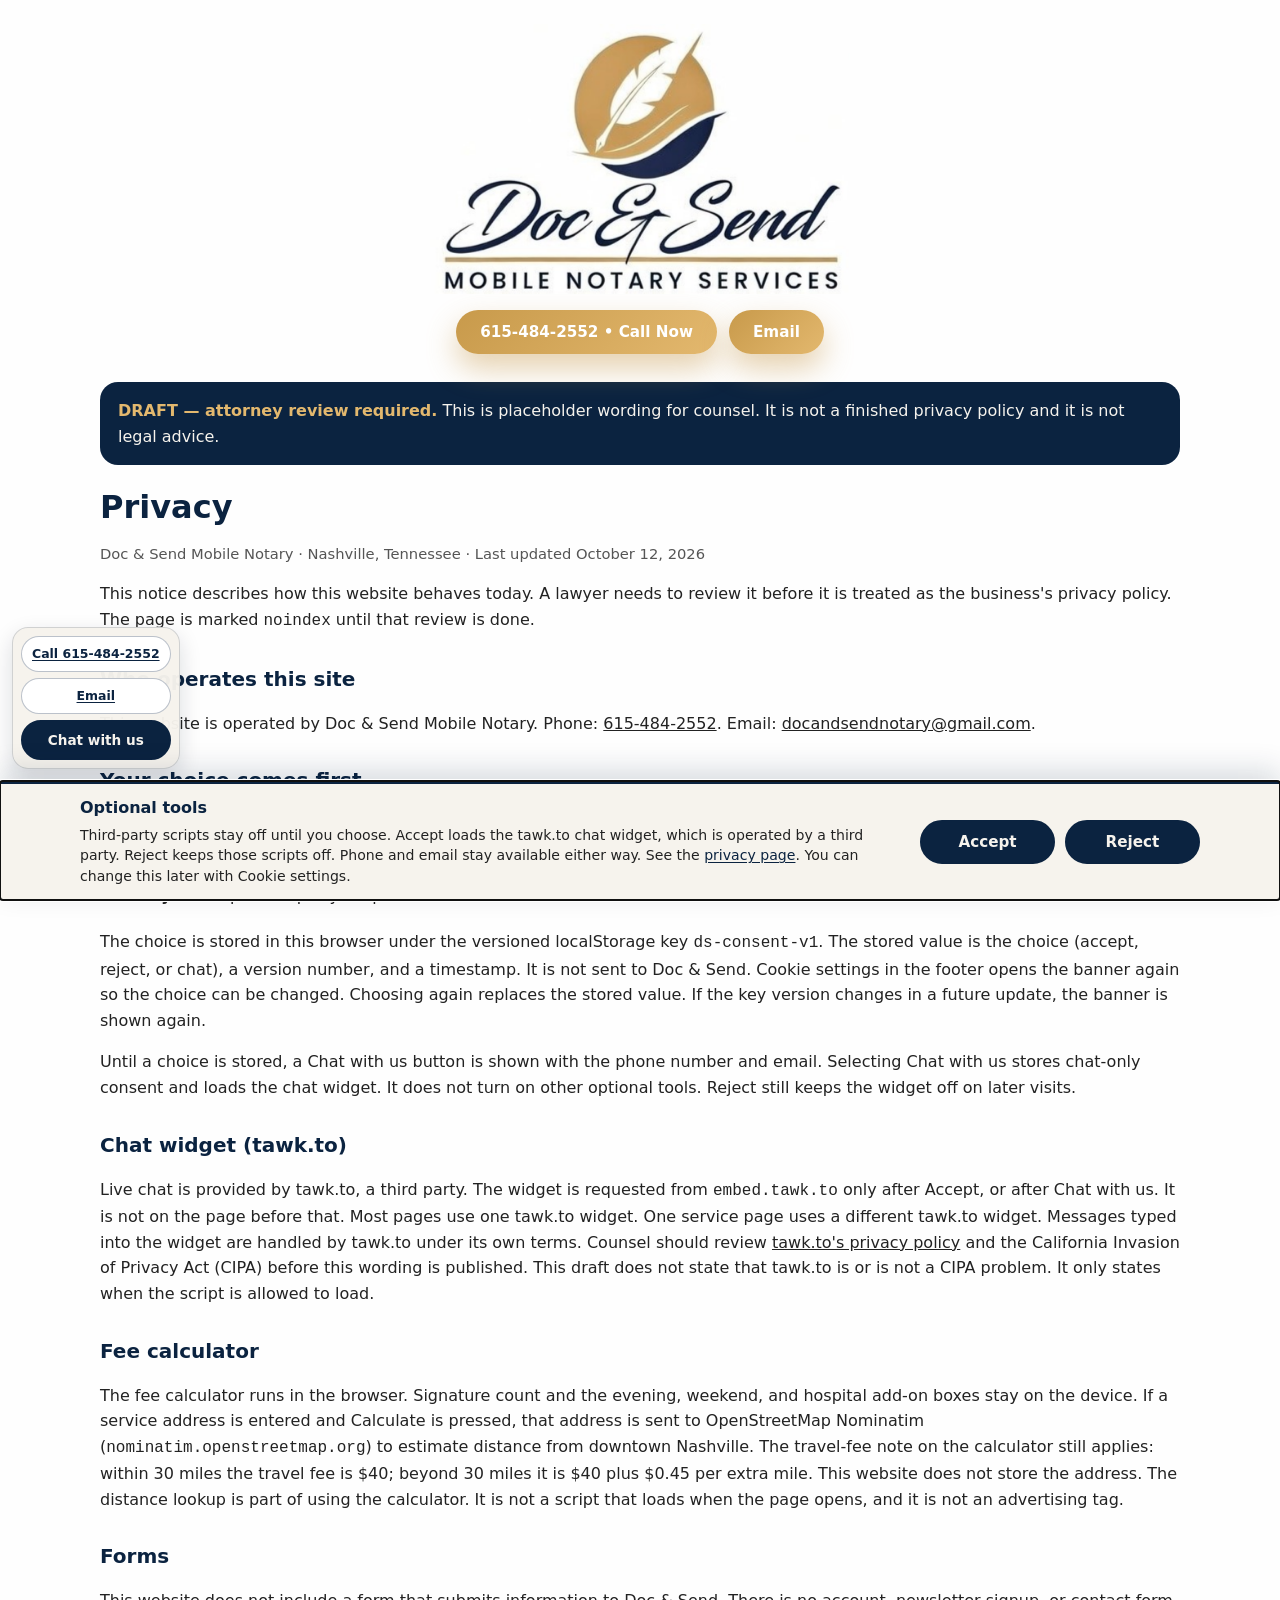
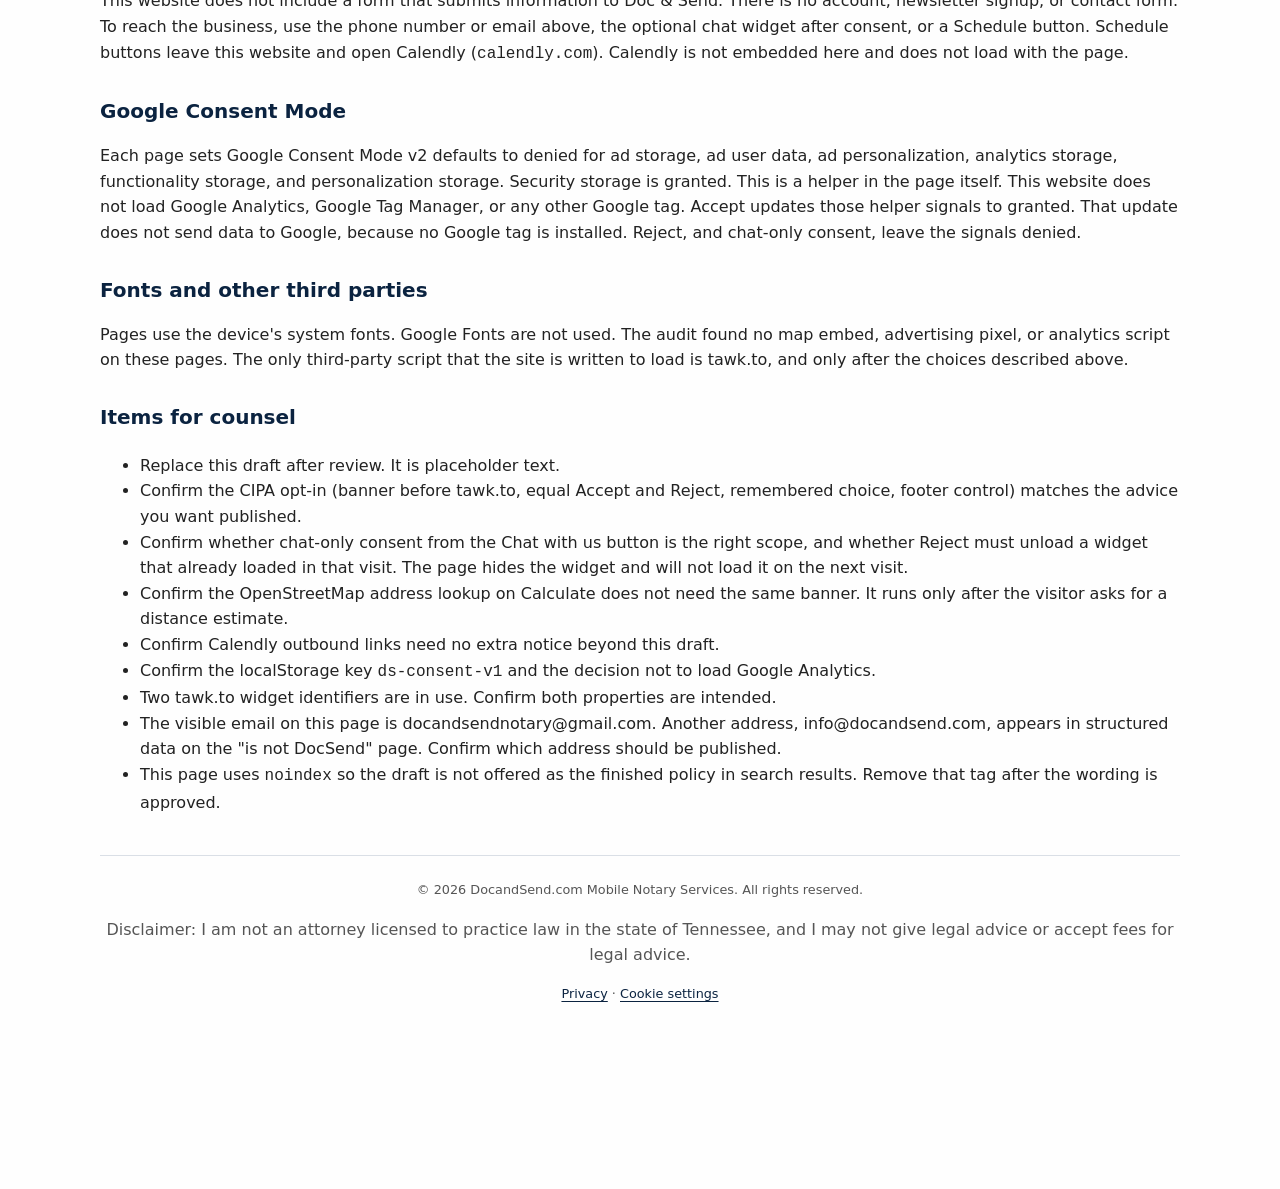
<file: privacy/index.html>
<!DOCTYPE html>
<html lang="en">
<head>
  <meta charset="UTF-8" />
  <meta name="viewport" content="width=device-width, initial-scale=1" />
  <meta name="robots" content="noindex, follow" />
  <title>Privacy | Doc and Send Mobile Notary</title>
  <meta name="description" content="Draft privacy notice for Doc and Send Mobile Notary. Attorney review required. Describes the chat widget, fee calculator, and how a visitor's choice is stored." />
  <link rel="canonical" href="https://docandsendnotary.com/privacy/" />
  <link rel="stylesheet" href="/assets/consent.css" />
  <meta name="ds-tawk-src" content="https://embed.tawk.to/696d57412bf6a3197bbcbe0a/1jf9hpm4g" />
  <script>
    window.dataLayer = window.dataLayer || [];
    function gtag(){dataLayer.push(arguments);}
    gtag('consent', 'default', {
      'ad_storage': 'denied',
      'ad_user_data': 'denied',
      'ad_personalization': 'denied',
      'analytics_storage': 'denied',
      'functionality_storage': 'denied',
      'personalization_storage': 'denied',
      'security_storage': 'granted',
      'wait_for_update': 500
    });
    gtag('set', 'ads_data_redaction', true);
    gtag('set', 'url_passthrough', false);
  </script>
  <style>
    :root {
      --ds-navy: #0b2340;
      --ds-gold: #c89a4b;
      --ds-cream: #f6f3ed;
      --ds-text: #222222;
      --ds-muted: #555555;
      --ds-font-sans: system-ui, -apple-system, BlinkMacSystemFont, "SF Pro Text", "Segoe UI", sans-serif;
      --ds-max-width: 1120px;
    }
    * { box-sizing: border-box; }
    body {
      margin: 0;
      font-size: 20px;
      font-family: var(--ds-font-sans);
      color: var(--ds-text);
      background: #fefefe;
      line-height: 1.6;
    }
    a { color: inherit; }
    .page { max-width: var(--ds-max-width); margin: 0 auto; padding: 24px 20px 80px; }
    header { display: flex; align-items: center; justify-content: center; gap: 16px; margin-bottom: 28px; flex-wrap: wrap; }
    .brand { display: flex; justify-content: center; width: 100%; }
    .brand img { display: block; width: clamp(160px, 45vw, 420px); height: auto; }
    .header-cta { display: flex; justify-content: center; gap: 12px; flex-wrap: wrap; }
    .btn-primary {
      display: inline-flex; align-items: center; justify-content: center; gap: 8px;
      padding: 10px 24px; border-radius: 999px;
      background: linear-gradient(135deg, var(--ds-gold), #e3b86e);
      color: #fff; font-weight: 600; font-size: 0.95rem; border: none; cursor: pointer;
      text-decoration: none;
      box-shadow: 0 14px 30px rgba(200, 154, 75, 0.45);
    }
    .draft {
      background: #0b2340;
      color: #f6f3ed;
      border-radius: 18px;
      padding: 16px 18px;
      margin-bottom: 22px;
    }
    .draft strong { color: #e3b86e; }
    h1 { color: var(--ds-navy); font-size: 2rem; line-height: 1.25; margin: 0 0 8px; }
    h2 { color: var(--ds-navy); font-size: 1.25rem; margin: 28px 0 8px; }
    p, li { font-size: 1rem; }
    .note { color: var(--ds-muted); font-size: 0.92rem; }
    footer {
      margin-top: 40px;
      border-top: 1px solid rgba(148, 163, 184, 0.35);
      padding-top: 24px;
      font-size: 0.8rem;
      color: var(--ds-muted);
      text-align: center;
    }
    @media (max-width: 520px) {
      body { font-size: 18px; }
      h1 { font-size: 1.7rem; }
    }
  </style>
</head>
<body>
  <div class="page">
    <header>
      <div class="brand">
        <a href="/"><img src="/DocandSend_Logo2.png" alt="Doc &amp; Send Mobile Notary logo" width="520" height="334" /></a>
      </div>
      <div class="header-cta">
        <a class="btn-primary" href="tel:16154842552">615-484-2552 • Call Now</a>
        <a class="btn-primary" href="mailto:docandsendnotary@gmail.com">Email</a>
      </div>
    </header>

    <main>
      <p class="draft"><strong>DRAFT — attorney review required.</strong> This is placeholder wording for counsel. It is not a finished privacy policy and it is not legal advice.</p>
      <h1>Privacy</h1>
      <p class="note">Doc &amp; Send Mobile Notary · Nashville, Tennessee · Last updated October 12, 2026</p>
      <p>This notice describes how this website behaves today. A lawyer needs to review it before it is treated as the business's privacy policy. The page is marked <code>noindex</code> until that review is done.</p>

      <h2>Who operates this site</h2>
      <p>This website is operated by Doc &amp; Send Mobile Notary. Phone: <a href="tel:16154842552">615-484-2552</a>. Email: <a href="mailto:docandsendnotary@gmail.com">docandsendnotary@gmail.com</a>.</p>

      <h2>Your choice comes first</h2>
      <p>No tracking, analytics, or third-party script is loaded when a page opens. A banner offers two choices with equal weight:</p>
      <ul>
        <li><strong>Accept</strong> allows the optional tawk.to chat widget to load.</li>
        <li><strong>Reject</strong> keeps third-party scripts off.</li>
      </ul>
      <p>The choice is stored in this browser under the versioned localStorage key <code>ds-consent-v1</code>. The stored value is the choice (accept, reject, or chat), a version number, and a timestamp. It is not sent to Doc &amp; Send. Cookie settings in the footer opens the banner again so the choice can be changed. Choosing again replaces the stored value. If the key version changes in a future update, the banner is shown again.</p>
      <p>Until a choice is stored, a Chat with us button is shown with the phone number and email. Selecting Chat with us stores chat-only consent and loads the chat widget. It does not turn on other optional tools. Reject still keeps the widget off on later visits.</p>

      <h2>Chat widget (tawk.to)</h2>
      <p>Live chat is provided by tawk.to, a third party. The widget is requested from <code>embed.tawk.to</code> only after Accept, or after Chat with us. It is not on the page before that. Most pages use one tawk.to widget. One service page uses a different tawk.to widget. Messages typed into the widget are handled by tawk.to under its own terms. Counsel should review <a href="https://www.tawk.to/privacy-policy/">tawk.to's privacy policy</a> and the California Invasion of Privacy Act (CIPA) before this wording is published. This draft does not state that tawk.to is or is not a CIPA problem. It only states when the script is allowed to load.</p>

      <h2>Fee calculator</h2>
      <p>The fee calculator runs in the browser. Signature count and the evening, weekend, and hospital add-on boxes stay on the device. If a service address is entered and Calculate is pressed, that address is sent to OpenStreetMap Nominatim (<code>nominatim.openstreetmap.org</code>) to estimate distance from downtown Nashville. The travel-fee note on the calculator still applies: within 30 miles the travel fee is $40; beyond 30 miles it is $40 plus $0.45 per extra mile. This website does not store the address. The distance lookup is part of using the calculator. It is not a script that loads when the page opens, and it is not an advertising tag.</p>

      <h2>Forms</h2>
      <p>This website does not include a form that submits information to Doc &amp; Send. There is no account, newsletter signup, or contact form. To reach the business, use the phone number or email above, the optional chat widget after consent, or a Schedule button. Schedule buttons leave this website and open Calendly (<code>calendly.com</code>). Calendly is not embedded here and does not load with the page.</p>

      <h2>Google Consent Mode</h2>
      <p>Each page sets Google Consent Mode v2 defaults to denied for ad storage, ad user data, ad personalization, analytics storage, functionality storage, and personalization storage. Security storage is granted. This is a helper in the page itself. This website does not load Google Analytics, Google Tag Manager, or any other Google tag. Accept updates those helper signals to granted. That update does not send data to Google, because no Google tag is installed. Reject, and chat-only consent, leave the signals denied.</p>

      <h2>Fonts and other third parties</h2>
      <p>Pages use the device's system fonts. Google Fonts are not used. The audit found no map embed, advertising pixel, or analytics script on these pages. The only third-party script that the site is written to load is tawk.to, and only after the choices described above.</p>

      <h2>Items for counsel</h2>
      <ul>
        <li>Replace this draft after review. It is placeholder text.</li>
        <li>Confirm the CIPA opt-in (banner before tawk.to, equal Accept and Reject, remembered choice, footer control) matches the advice you want published.</li>
        <li>Confirm whether chat-only consent from the Chat with us button is the right scope, and whether Reject must unload a widget that already loaded in that visit. The page hides the widget and will not load it on the next visit.</li>
        <li>Confirm the OpenStreetMap address lookup on Calculate does not need the same banner. It runs only after the visitor asks for a distance estimate.</li>
        <li>Confirm Calendly outbound links need no extra notice beyond this draft.</li>
        <li>Confirm the localStorage key <code>ds-consent-v1</code> and the decision not to load Google Analytics.</li>
        <li>Two tawk.to widget identifiers are in use. Confirm both properties are intended.</li>
        <li>The visible email on this page is docandsendnotary@gmail.com. Another address, info@docandsend.com, appears in structured data on the "is not DocSend" page. Confirm which address should be published.</li>
        <li>This page uses <code>noindex</code> so the draft is not offered as the finished policy in search results. Remove that tag after the wording is approved.</li>
      </ul>
    </main>

    <footer>
      <div>© <span id="year"></span> DocandSend.com Mobile Notary Services. All rights reserved.</div>
      <p>Disclaimer: I am not an attorney licensed to practice law in the state of Tennessee, and I may not give legal advice or accept fees for legal advice.</p>
      <div class="ds-footer-links">
        <a href="/privacy/">Privacy</a>
        <span aria-hidden="true"> · </span>
        <a href="#cookie-settings" class="ds-cookie-settings">Cookie settings</a>
      </div>
    </footer>
  </div>
  <script>
    document.getElementById("year").textContent = new Date().getFullYear();
  </script>
  <script src="/assets/consent.js" defer></script>
</body>
</html>
</file>
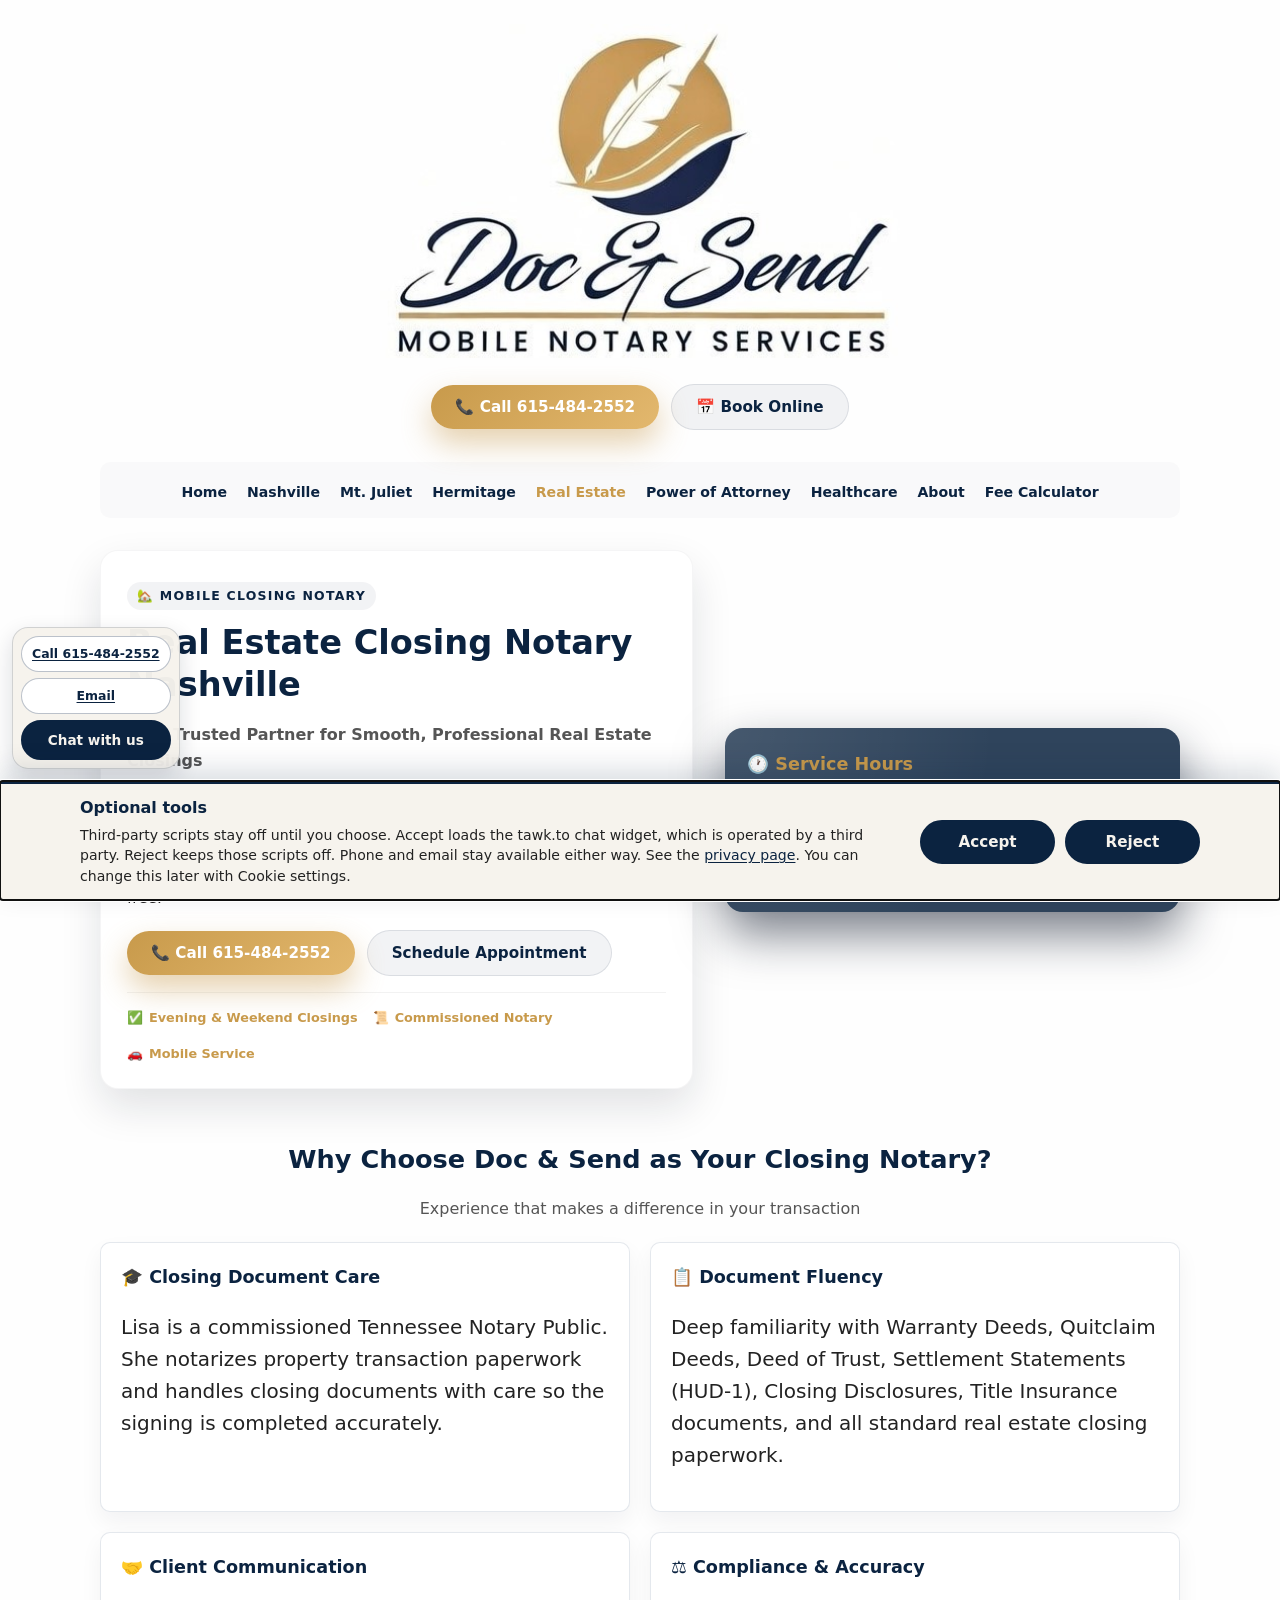
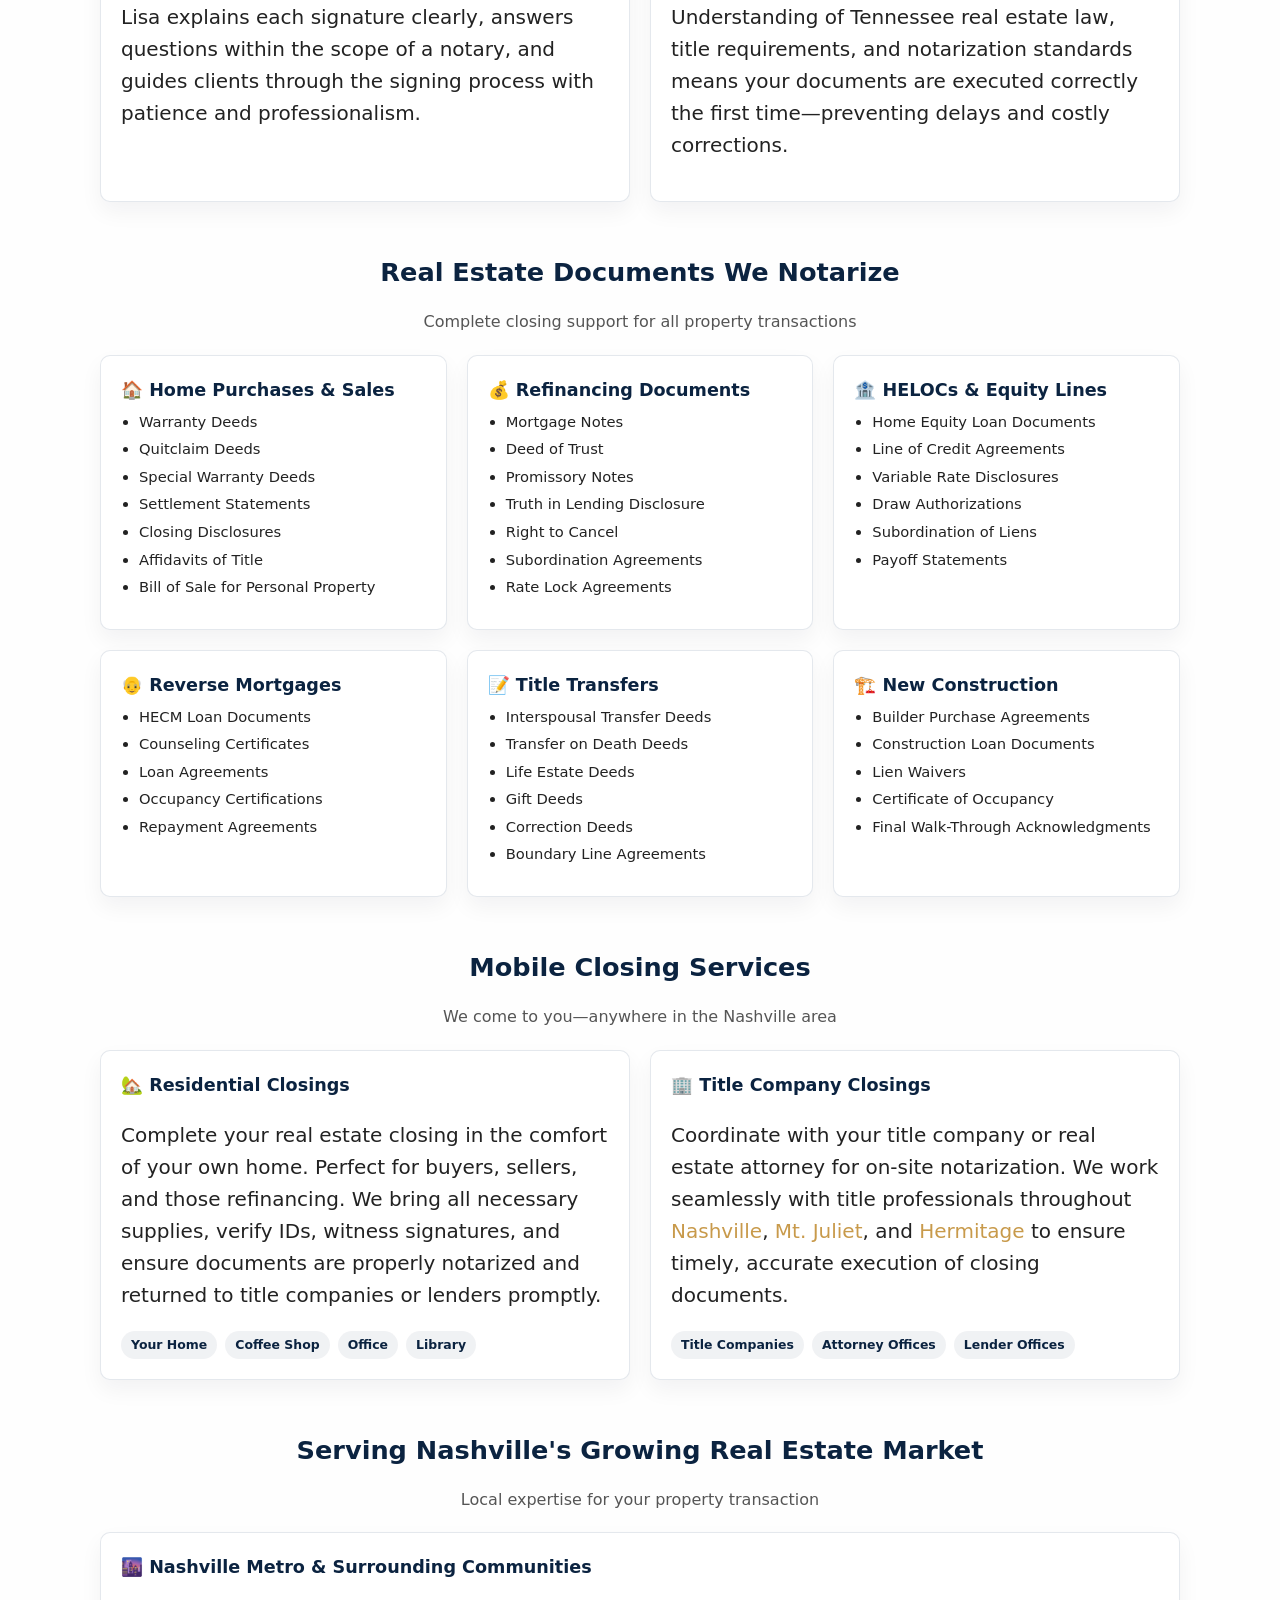
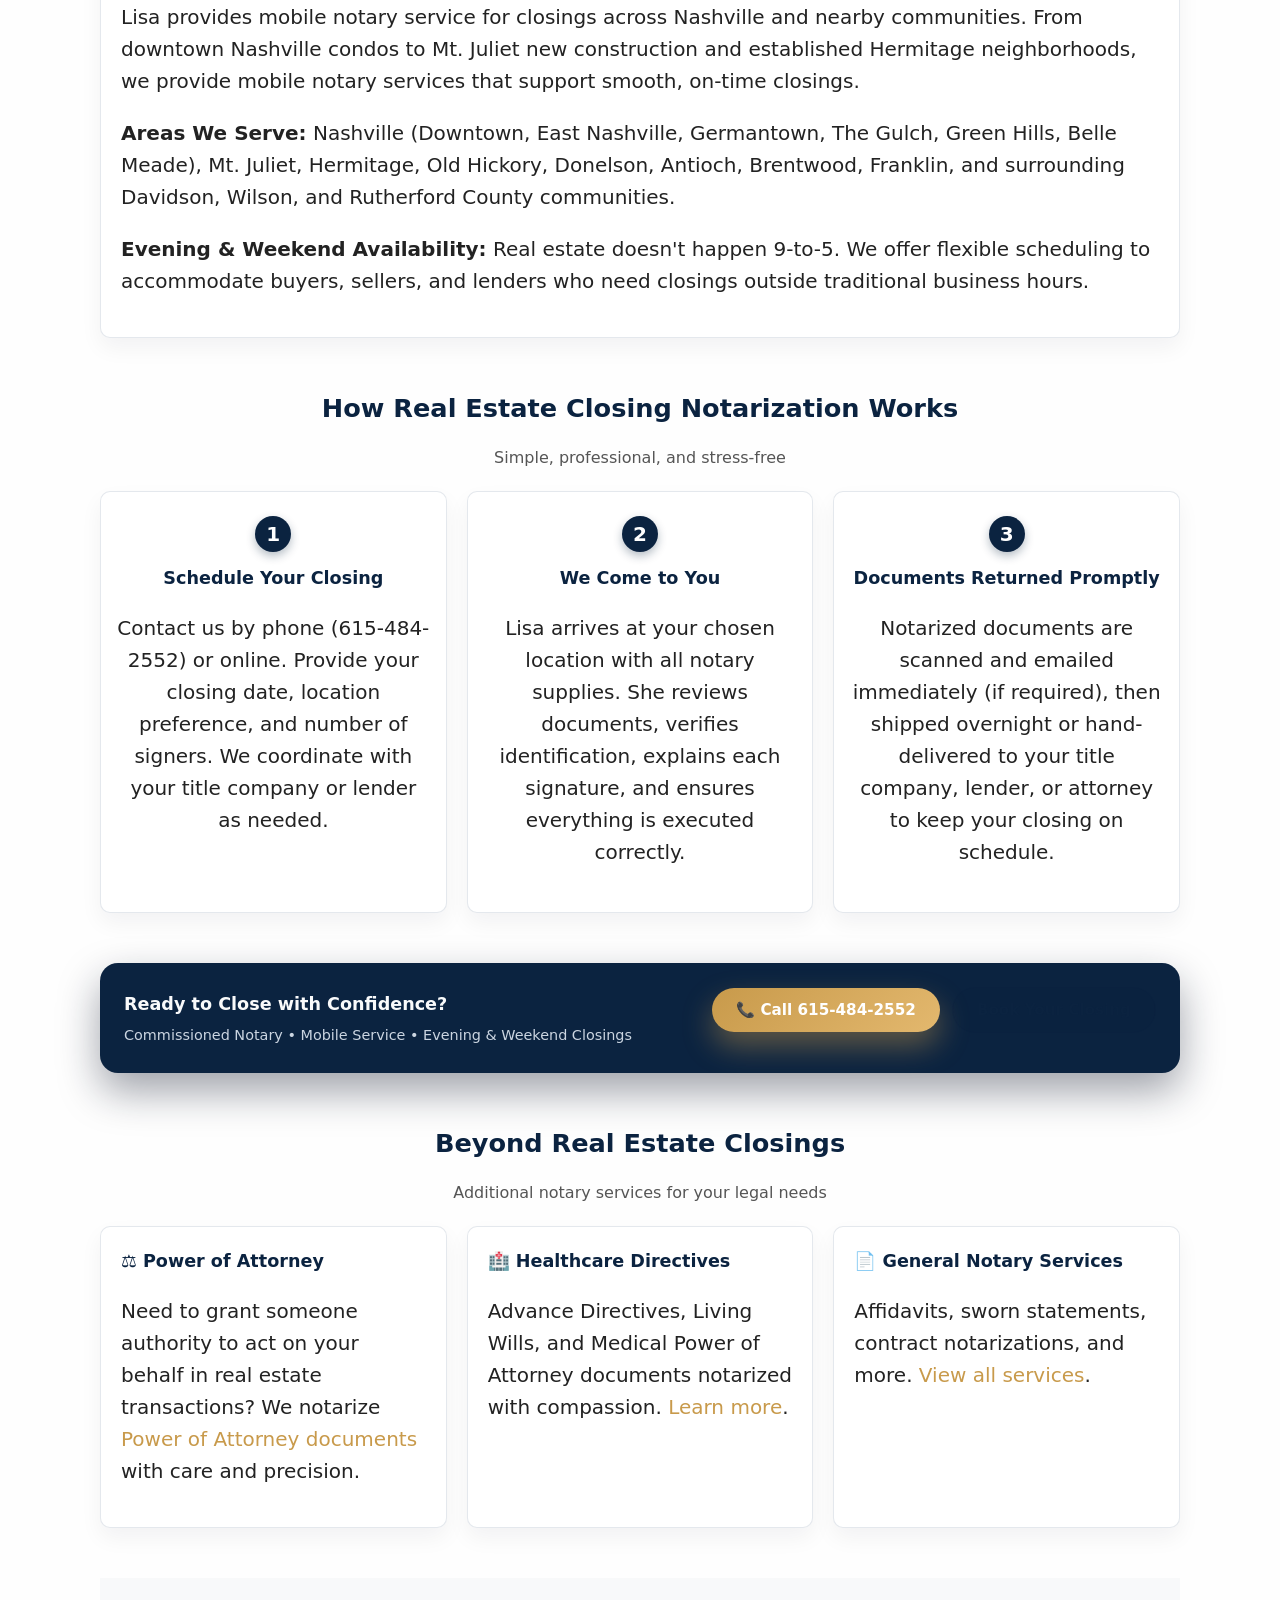
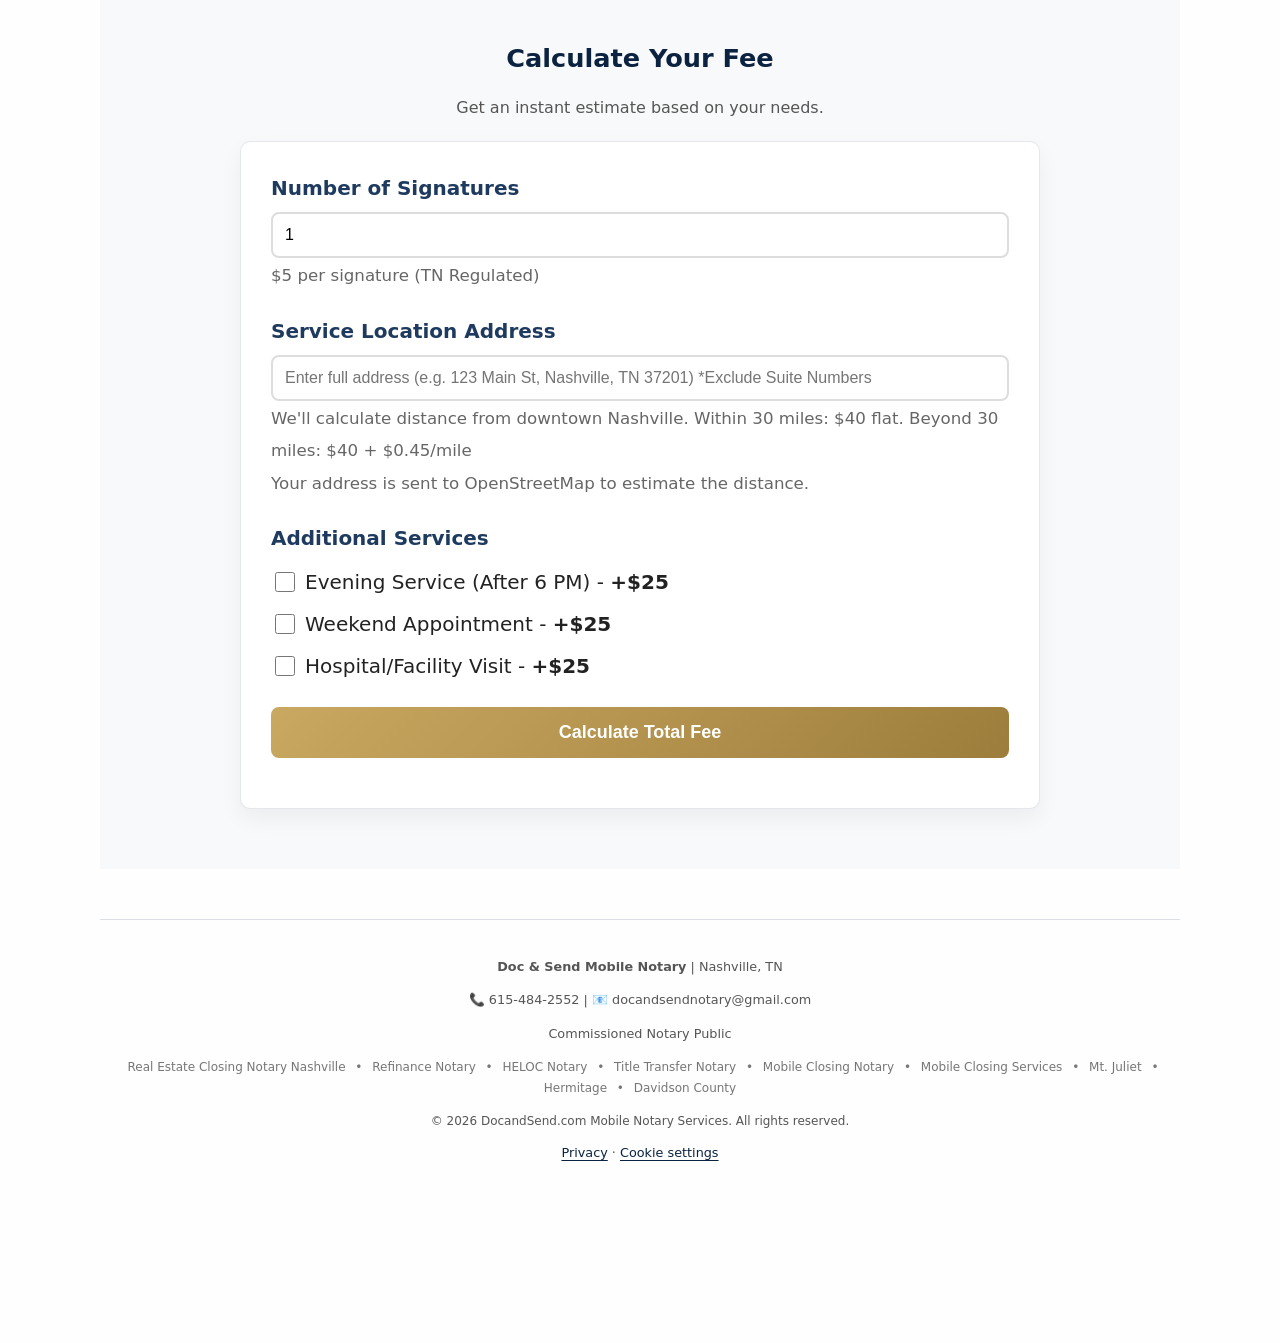
<file: real-estate-closing-notary-nashville/index.html>
<!DOCTYPE html>
<html lang="en">
<head>
  <meta charset="UTF-8" />
  <meta name="viewport" content="width=device-width, initial-scale=1.0" />
  <title>Real Estate Closing Notary Nashville | Doc and Send</title>
  <meta name="description" content="Real estate closing notary in Nashville. Home purchases, refinancing, title transfers. Mobile service. Call 615-484-2552." />
  <meta name="keywords" content="real estate closing notary Nashville, real estate notary Nashville, refinance notary Nashville, home closing notary, title notary Nashville" />
  <link rel="canonical" href="https://docandsendnotary.com/real-estate-closing-notary-nashville/" />
  
  <!-- Open Graph / Facebook -->
  <meta property="og:type" content="website" />
  <meta property="og:url" content="https://docandsendnotary.com/real-estate-closing-notary-nashville/" />
  <meta property="og:title" content="Real Estate Closing Notary Nashville | Doc and Send" />
  <meta property="og:description" content="Real estate closing notary in Nashville. Home purchases, refinancing, title transfers. Mobile service. Call 615-484-2552." />
  <meta property="og:image" content="https://docandsendnotary.com/DocandSend_Logo2.png" />

  <style>

    :root {

      --ds-navy: #0b2340;

      --ds-gold: #c89a4b;

      --ds-cream: #f6f3ed;

      --ds-text: #222222;

      --ds-muted: #555555;

      --ds-radius-lg: 18px;

      --ds-radius-md: 10px;

      --ds-shadow-soft: 0 18px 40px rgba(15, 23, 42, 0.12);

      --ds-font-sans: system-ui, -apple-system, BlinkMacSystemFont, "SF Pro Text", "Segoe UI", sans-serif;

      --ds-max-width: 1120px;

    }

    * { box-sizing: border-box; }

    body {
  margin: 0;
  font-size: 20px;
  font-family: var(--ds-font-sans);
  color: var(--ds-text);
  background-color: #fefefe;
  line-height: 1.6;
}


    a { color: inherit; text-decoration: none; }

    .page {

      max-width: var(--ds-max-width);

      margin: 0 auto;

      padding: 24px 20px 60px;

    }

    /* HEADER */

    header {

      display: flex;

      align-items: center;

      justify-content: center;

      gap: 16px;

      margin-bottom: 32px;

      flex-wrap: wrap;

    }

    .brand {

      display: flex;

      align-items: center;

      gap: 14px;

      justify-content: center;

      width: 100%;

    }

    .brand img {

      display: block;

      width: clamp(160px, 45vw, 520px);

      max-width: 60vw;

      height: auto;

      margin: 0 auto;

    }

    .header-cta {

      display: flex;

      flex-direction: row;

      align-items: center;

      justify-content: center;

      gap: 12px;

      margin-top: 10px;

      flex-wrap: wrap;

    }

    /* BUTTONS */

    .btn-primary {

      display: inline-flex;

      align-items: center;

      justify-content: center;

      gap: 8px;

      padding: 10px 24px;

      border-radius: 999px;

      background: linear-gradient(135deg, var(--ds-gold), #e3b86e);

      color: #fff;

      font-weight: 600;

      font-size: 0.95rem;

      border: none;

      cursor: pointer;

      box-shadow: 0 14px 30px rgba(200, 154, 75, 0.45);

      transition: transform 0.12s ease, box-shadow 0.12s ease;

    }

    .btn-primary:hover {

      transform: translateY(-1px);

      box-shadow: 0 18px 38px rgba(200, 154, 75, 0.55);

    }

    

    .btn-secondary {

        background: rgba(11, 35, 64, 0.05);

        color: var(--ds-navy);

        box-shadow: none;

        border: 1px solid rgba(11, 35, 64, 0.1);

    }

    .btn-secondary:hover {

        background: rgba(11, 35, 64, 0.1);

        box-shadow: none;

    }

    /* NAVIGATION */

    nav {

      margin-bottom: 32px;

      background: rgba(11, 35, 64, 0.02);

      border-radius: var(--ds-radius-md);

      padding: 12px 20px;

      overflow-x: auto;

      -webkit-overflow-scrolling: touch;

    }

    nav ul {

      display: flex;

      list-style: none;

      margin: 0;

      padding: 0;

      gap: 20px;

      flex-wrap: wrap;

      justify-content: center;

      align-items: center;

    }

    nav li {

      white-space: nowrap;

    }

    nav a {

      color: var(--ds-navy);

      font-weight: 600;

      font-size: 0.88rem;

      text-decoration: none;

      transition: color 0.2s ease;

    }

    nav a:hover {

      color: var(--ds-gold);

    }

    nav a.active {

      color: var(--ds-gold);

    }

    /* HERO */

    .hero {

      display: grid;

      grid-template-columns: minmax(0, 3fr) minmax(0, 2.3fr);

      gap: 32px;

      align-items: center;

      margin-bottom: 50px;

    }

    .hero-card {

      background: #ffffff;

      border-radius: var(--ds-radius-lg);

      padding: 26px 26px 24px;

      box-shadow: var(--ds-shadow-soft);

      border: 1px solid rgba(15, 23, 42, 0.04);

    }

    .eyebrow {

      display: inline-flex;

      align-items: center;

      gap: 8px;

      padding: 4px 10px;

      border-radius: 999px;

      background: rgba(11, 35, 64, 0.05);

      color: var(--ds-navy);

      font-size: 0.78rem;

      text-transform: uppercase;

      letter-spacing: 0.1em;

      margin-bottom: 12px;

      font-weight: 700;

    }

    .hero-title {

      font-size: 2.1rem;

      line-height: 1.25;

      margin: 0 0 12px;

      color: var(--ds-navy);

    }

    

    .hero-kicker {

      font-weight: 600;

      color: var(--ds-muted);

      font-size: 1rem;

      margin-bottom: 8px;

    }

    .hero-copy {

      font-size: 0.95rem;

      color: var(--ds-text);

      margin-bottom: 20px;

    }

    .hero-actions {

      display: flex;

      flex-wrap: wrap;

      gap: 12px;

      align-items: center;

      margin-bottom: 16px;

    }

    .secondary-link {

      font-size: 0.86rem;

      color: var(--ds-navy);

      text-decoration: underline;

      text-decoration-style: dotted;

      text-decoration-thickness: 1px;

      text-underline-offset: 3px;

    }

    .hero-trust {

        display: flex;

        gap: 15px;

        margin-top: 15px;

        font-size: 0.8rem;

        color: var(--ds-muted);

        flex-wrap: wrap;

        border-top: 1px solid rgba(0,0,0,0.05);

        padding-top: 15px;

    }

    .trust-item { display: flex; align-items: center; gap: 6px; }

    .trust-item span { color: var(--ds-gold); font-weight: bold; }

    .hero-highlight {

      background: #2f445c;

      border-radius: var(--ds-radius-lg);

      padding: 22px 22px 18px;

      color: #f9fafb;

      box-shadow: 0 22px 48px rgba(15, 23, 42, 0.55);

      position: relative;

      overflow: hidden;

    }

    .hero-highlight:before {

      content: "";

      position: absolute;

      inset: 0;

      background: radial-gradient(circle at 0% 0%, rgba(255,255,255,0.12), transparent 55%);

      opacity: 0.9;

    }

    .hero-highlight-inner { position: relative; z-index: 1; }

    .hero-highlight-title { font-size: 1.1rem; font-weight: 600; margin-bottom: 6px; color: var(--ds-gold); }

    .hero-highlight-text { font-size: 0.88rem; color: #e5e7eb; margin-bottom: 12px; }

    .hero-highlight-hours { display: grid; grid-template-columns: repeat(2, minmax(0,1fr)); gap: 8px 16px; font-size: 0.85rem; }

    

    .badge-pill {

      display: inline-flex;

      align-items: center;

      gap: 6px;

      padding: 6px 12px;

      border-radius: 999px;

      background: rgba(15, 23, 42, 0.8);

      color: #e5e7eb;

      font-size: 0.76rem;

      margin-top: 14px;

    }

    section { margin-bottom: 50px; }

    .section-header { margin-bottom: 20px; text-align: center; }

    .section-title { font-size: 1.6rem; font-weight: 700; color: var(--ds-navy); margin: 0 0 8px; }

    .section-tagline { font-size: 1rem; color: var(--ds-muted); }

    .grid-2 { display: grid; gap: 20px; grid-template-columns: repeat(2, minmax(0, 1fr)); }

    .grid-3 { display: grid; gap: 20px; grid-template-columns: repeat(3, minmax(0, 1fr)); }

    .card {

      background: #ffffff;

      border-radius: var(--ds-radius-md);

      padding: 20px;

      border: 1px solid rgba(148, 163, 184, 0.25);

      box-shadow: 0 10px 22px rgba(15,23,42,0.05);

      transition: transform 0.2s ease;

      height: 100%;

    }

    .card:hover { transform: translateY(-2px); box-shadow: 0 15px 30px rgba(15,23,42,0.1); }

    .card-title { font-size: 1.1rem; font-weight: 700; color: var(--ds-navy); margin-bottom: 6px; }

    .card-sub { font-size: 0.9rem; color: var(--ds-muted); margin-bottom: 12px; font-style: italic; }

    .card ul { padding-left: 18px; margin: 6px 0 10px; font-size: 0.92rem; }

    .card ul li + li { margin-top: 4px; }

    

    /* Process Step Styles */

    .step-card { text-align: center; padding: 24px 16px; }

    .step-num {

        background: var(--ds-navy);

        color: white;

        width: 36px; height: 36px;

        border-radius: 50%;

        display: flex; align-items: center; justify-content: center;

        margin: 0 auto 12px;

        font-weight: bold;

        box-shadow: 0 4px 10px rgba(11, 35, 64, 0.3);

    }

    

    .pill-row { display: flex; flex-wrap: wrap; gap: 8px; margin-top: 12px; font-size: 0.78rem; }

    .pill { padding: 4px 10px; border-radius: 999px; background: rgba(11, 35, 64, 0.06); color: var(--ds-navy); font-weight: 600; }

    /* SPECIAL PRICING STYLES */

    .price-item { display: flex; justify-content: space-between; align-items: baseline; margin-bottom: 10px; padding-bottom: 10px; border-bottom: 1px dashed #e5e7eb; }

    .price-item:last-child { border-bottom: none; margin-bottom: 0; }

    .price-label { font-size: 0.95rem; color: var(--ds-text); }

    .price-val { font-weight: 700; color: var(--ds-navy); }

    .price-val.highlight { color: var(--ds-gold); font-size: 1.1rem; }

    

    .price-range-card { background: #0b2340; color: #fff; border: none; }

    .price-range-card .card-title { color: #fff; }

    .price-range-card .card-sub { color: #cbd5f5; }

    .price-range-card .price-label { color: #e5e7eb; }

    .price-range-card .price-val { color: var(--ds-gold); }

    .price-range-card .price-item { border-bottom-color: rgba(255,255,255,0.1); }

    .cta-strip {

      background: #0b2340;

      border-radius: var(--ds-radius-lg);

      padding: 24px;

      color: #f9fafb;

      display: flex;

      flex-wrap: wrap;

      align-items: center;

      justify-content: space-between;

      gap: 20px;

      box-shadow: 0 18px 42px rgba(15,23,42,0.4);

    }

    .cta-strip-text { font-size: 1.1rem; }

    footer { margin-top: 40px; border-top: 1px solid rgba(148, 163, 184, 0.35); padding-top: 24px; font-size: 0.8rem; color: var(--ds-muted); text-align: center; }

    .seo-footer { margin-top: 12px; font-size: 0.75rem; opacity: 0.8; line-height: 1.8; }

    .seo-footer span { display: inline-block; margin: 0 6px; }

    /* Responsive */

    @media (max-width: 880px) {

      header { flex-direction: column; text-align: center; }

      .hero { grid-template-columns: minmax(0, 1fr); }

      .hero-highlight { order: -1; margin-bottom: 20px; }

      .grid-3 { grid-template-columns: minmax(0, 1fr); }

    }

    @media (max-width: 520px) {

      body { font-size: 18px; }

      .hero-title { font-size: 1.7rem; }

      .page { padding-inline: 16px; }

      .grid-2 { grid-template-columns: minmax(0, 1fr); }

      .price-item { flex-direction: column; gap: 2px; }

    }
/* Ensure Lisa image width matches "Meet Your Notary" heading */

.notary-header-wrapper {
  display: inline-block;  /* width driven by the heading text */
  text-align: left;       /* optional: keeps alignment clean */
}

.notary-header-wrapper .section-title {
  margin: 0;
  padding: 0;
}

.lisa-image {
  width: 100%;            /* matches the width of the wrapper (same as text) */
  height: auto;           /* preserves aspect ratio */
  display: block;
  margin-top: 0.75rem;    /* space between text and image */
  border-radius: 12px;    /* soft rounded corners */
}

/* Keep centered on mobile/tablet */
@media (max-width: 880px) {
  .section-header {
    text-align: center;
  }
  .notary-header-wrapper {
    text-align: center;
  }
}

  </style>

  <!-- LocalBusiness JSON-LD Schema -->
  <script type="application/ld+json">
  {
    "@context": "https://schema.org",
    "@type": "LocalBusiness",
    "name": "Doc and Send Mobile Notary - Real Estate Closings Nashville",
    "alternateName": ["Doc & Send", "Doc and Send Mobile Notary Services"],
    "image": "https://docandsendnotary.com/DocandSend_Logo2.png",
    "description": "Real estate closing notary in Nashville. Mobile service for home purchases, refinancing, and title transfers.",
    "address": {
      "@type": "PostalAddress",
      "addressLocality": "Nashville",
      "addressRegion": "TN",
      "addressCountry": "US"
    },
    "telephone": "615-484-2552",
    "url": "https://docandsendnotary.com/real-estate-closing-notary-nashville/",
    "priceRange": "$$$",
    "openingHoursSpecification": [
      {
        "@type": "OpeningHoursSpecification",
        "dayOfWeek": ["Monday", "Tuesday", "Wednesday", "Thursday", "Friday"],
        "opens": "12:00",
        "closes": "21:00"
      },
      {
        "@type": "OpeningHoursSpecification",
        "dayOfWeek": ["Saturday", "Sunday"],
        "opens": "09:00",
        "closes": "16:00"
      }
    ],
    "areaServed": [
      {
        "@type": "City",
        "name": "Nashville"
      },
      {
        "@type": "City",
        "name": "Mt. Juliet"
      },
      {
        "@type": "City",
        "name": "Hermitage"
      }
    ],
    "serviceType": "Real Estate Closing Notary Services"
  }
  </script>

  <link rel="stylesheet" href="/assets/consent.css" />
  <meta name="ds-tawk-src" content="https://embed.tawk.to/678e4dc9af5bfec1dbdd7ced/1iig9edh9" />
  <script>
    window.dataLayer = window.dataLayer || [];
    function gtag(){dataLayer.push(arguments);}
    gtag('consent', 'default', {
      'ad_storage': 'denied',
      'ad_user_data': 'denied',
      'ad_personalization': 'denied',
      'analytics_storage': 'denied',
      'functionality_storage': 'denied',
      'personalization_storage': 'denied',
      'security_storage': 'granted',
      'wait_for_update': 500
    });
    gtag('set', 'ads_data_redaction', true);
    gtag('set', 'url_passthrough', false);
  </script>
</head>
<body>

<div class="page">

  <header>
    <div class="brand">
      <a href="../"><img src="../DocandSend_Logo2.png" alt="Doc &amp; Send Mobile Notary" /></a>
    </div>
    <div class="header-cta">
      <a href="tel:6154842552" class="btn-primary">📞 Call 615-484-2552</a>
      <a href="https://calendly.com/youroneclickhome/serviceconsult" target="_blank" class="btn-primary btn-secondary">📅 Book Online</a>
    </div>
  </header>

  <nav>
    <ul>
      <li><a href="../">Home</a></li>
      <li><a href="../mobile-notary-nashville-tn/">Nashville</a></li>
      <li><a href="../mobile-notary-mt-juliet-tn/">Mt. Juliet</a></li>
      <li><a href="../mobile-notary-hermitage-tn/">Hermitage</a></li>
      <li><a href="../real-estate-closing-notary-nashville/" class="active">Real Estate</a></li>
      <li><a href="../power-of-attorney-notary-nashville/">Power of Attorney</a></li>
      <li><a href="../healthcare-advance-directives-notary/">Healthcare</a></li>
      <li><a href="../about/">About</a></li>
      <li><a href="#calculator">Fee Calculator</a></li>
    </ul>
  </nav>

  <!-- HERO SECTION -->
  <div class="hero">
    <div class="hero-card">
      <div class="eyebrow">🏡 Mobile Closing Notary</div>
      <h1 class="hero-title">Real Estate Closing Notary Nashville</h1>
      <p class="hero-kicker">Your Trusted Partner for Smooth, Professional Real Estate Closings</p>
      <p class="hero-copy">As a <strong>commissioned Tennessee Notary Public</strong>, Lisa notarizes real estate closings at your location. Whether you're purchasing your first home, refinancing, or transferring title, Doc &amp; Send provides mobile notary services that make closings convenient, accurate, and stress-free.</p>
      
      <div class="hero-actions">
        <a href="tel:6154842552" class="btn-primary">📞 Call 615-484-2552</a>
        <a href="https://calendly.com/youroneclickhome/serviceconsult" target="_blank" class="btn-primary btn-secondary">Schedule Appointment</a>
      </div>

      <div class="hero-trust">
        <div class="trust-item">✅ <span>Evening &amp; Weekend Closings</span></div>
        <div class="trust-item">📜 <span>Commissioned Notary</span></div>
        <div class="trust-item">🚗 <span>Mobile Service</span></div>
      </div>
    </div>

    <div class="hero-highlight">
      <div class="hero-highlight-inner">
        <div class="hero-highlight-title">🕐 Service Hours</div>
        <p class="hero-highlight-text">Available when you need us most</p>
        <div class="hero-highlight-hours">
          <div><strong>Weekdays:</strong> 12pm–9pm</div>
          <div><strong>Weekends:</strong> 9am–4pm</div>
        </div>
        <div class="badge-pill">📅 Evening & Weekend Closings Available</div>
      </div>
    </div>
  </div>

  <!-- CLOSING NOTARY SECTION -->
  <section>
    <div class="section-header">
      <h2 class="section-title">Why Choose Doc &amp; Send as Your Closing Notary?</h2>
      <p class="section-tagline">Experience that makes a difference in your transaction</p>
    </div>
    <div class="grid-2">
      <div class="card">
        <div class="card-title">🎓 Closing Document Care</div>
        <p>Lisa is a commissioned Tennessee Notary Public. She notarizes property transaction paperwork and handles closing documents with care so the signing is completed accurately.</p>
      </div>
      <div class="card">
        <div class="card-title">📋 Document Fluency</div>
        <p>Deep familiarity with Warranty Deeds, Quitclaim Deeds, Deed of Trust, Settlement Statements (HUD-1), Closing Disclosures, Title Insurance documents, and all standard real estate closing paperwork.</p>
      </div>
      <div class="card">
        <div class="card-title">🤝 Client Communication</div>
        <p>Lisa explains each signature clearly, answers questions within the scope of a notary, and guides clients through the signing process with patience and professionalism.</p>
      </div>
      <div class="card">
        <div class="card-title">⚖️ Compliance & Accuracy</div>
        <p>Understanding of Tennessee real estate law, title requirements, and notarization standards means your documents are executed correctly the first time—preventing delays and costly corrections.</p>
      </div>
    </div>
  </section>

  <!-- REAL ESTATE SERVICES -->
  <section>
    <div class="section-header">
      <h2 class="section-title">Real Estate Documents We Notarize</h2>
      <p class="section-tagline">Complete closing support for all property transactions</p>
    </div>
    <div class="grid-3">
      <div class="card">
        <div class="card-title">🏠 Home Purchases & Sales</div>
        <ul>
          <li>Warranty Deeds</li>
          <li>Quitclaim Deeds</li>
          <li>Special Warranty Deeds</li>
          <li>Settlement Statements</li>
          <li>Closing Disclosures</li>
          <li>Affidavits of Title</li>
          <li>Bill of Sale for Personal Property</li>
        </ul>
      </div>
      <div class="card">
        <div class="card-title">💰 Refinancing Documents</div>
        <ul>
          <li>Mortgage Notes</li>
          <li>Deed of Trust</li>
          <li>Promissory Notes</li>
          <li>Truth in Lending Disclosure</li>
          <li>Right to Cancel</li>
          <li>Subordination Agreements</li>
          <li>Rate Lock Agreements</li>
        </ul>
      </div>
      <div class="card">
        <div class="card-title">🏦 HELOCs & Equity Lines</div>
        <ul>
          <li>Home Equity Loan Documents</li>
          <li>Line of Credit Agreements</li>
          <li>Variable Rate Disclosures</li>
          <li>Draw Authorizations</li>
          <li>Subordination of Liens</li>
          <li>Payoff Statements</li>
        </ul>
      </div>
      <div class="card">
        <div class="card-title">👴 Reverse Mortgages</div>
        <ul>
          <li>HECM Loan Documents</li>
          <li>Counseling Certificates</li>
          <li>Loan Agreements</li>
          <li>Occupancy Certifications</li>
          <li>Repayment Agreements</li>
        </ul>
      </div>
      <div class="card">
        <div class="card-title">📝 Title Transfers</div>
        <ul>
          <li>Interspousal Transfer Deeds</li>
          <li>Transfer on Death Deeds</li>
          <li>Life Estate Deeds</li>
          <li>Gift Deeds</li>
          <li>Correction Deeds</li>
          <li>Boundary Line Agreements</li>
        </ul>
      </div>
      <div class="card">
        <div class="card-title">🏗️ New Construction</div>
        <ul>
          <li>Builder Purchase Agreements</li>
          <li>Construction Loan Documents</li>
          <li>Lien Waivers</li>
          <li>Certificate of Occupancy</li>
          <li>Final Walk-Through Acknowledgments</li>
        </ul>
      </div>
    </div>
  </section>

  <!-- MOBILE CLOSING SERVICE -->
  <section>
    <div class="section-header">
      <h2 class="section-title">Mobile Closing Services</h2>
      <p class="section-tagline">We come to you—anywhere in the Nashville area</p>
    </div>
    <div class="grid-2">
      <div class="card">
        <div class="card-title">🏡 Residential Closings</div>
        <p>Complete your real estate closing in the comfort of your own home. Perfect for buyers, sellers, and those refinancing. We bring all necessary supplies, verify IDs, witness signatures, and ensure documents are properly notarized and returned to title companies or lenders promptly.</p>
        <div class="pill-row">
          <span class="pill">Your Home</span>
          <span class="pill">Coffee Shop</span>
          <span class="pill">Office</span>
          <span class="pill">Library</span>
        </div>
      </div>
      <div class="card">
        <div class="card-title">🏢 Title Company Closings</div>
        <p>Coordinate with your title company or real estate attorney for on-site notarization. We work seamlessly with title professionals throughout <a href="../mobile-notary-nashville-tn/" style="color: var(--ds-gold);">Nashville</a>, <a href="../mobile-notary-mt-juliet-tn/" style="color: var(--ds-gold);">Mt. Juliet</a>, and <a href="../mobile-notary-hermitage-tn/" style="color: var(--ds-gold);">Hermitage</a> to ensure timely, accurate execution of closing documents.</p>
        <div class="pill-row">
          <span class="pill">Title Companies</span>
          <span class="pill">Attorney Offices</span>
          <span class="pill">Lender Offices</span>
        </div>
      </div>
    </div>
  </section>

  <!-- LOCAL MARKET EXPERTISE -->
  <section>
    <div class="section-header">
      <h2 class="section-title">Serving Nashville's Growing Real Estate Market</h2>
      <p class="section-tagline">Local expertise for your property transaction</p>
    </div>
    <div class="card">
      <div class="card-title">🌆 Nashville Metro & Surrounding Communities</div>
      <p>Lisa provides mobile notary service for closings across Nashville and nearby communities. From downtown Nashville condos to Mt. Juliet new construction and established Hermitage neighborhoods, we provide mobile notary services that support smooth, on-time closings.</p>
      <p style="margin-top: 1rem;"><strong>Areas We Serve:</strong> Nashville (Downtown, East Nashville, Germantown, The Gulch, Green Hills, Belle Meade), Mt. Juliet, Hermitage, Old Hickory, Donelson, Antioch, Brentwood, Franklin, and surrounding Davidson, Wilson, and Rutherford County communities.</p>
      <p style="margin-top: 1rem;"><strong>Evening & Weekend Availability:</strong> Real estate doesn't happen 9-to-5. We offer flexible scheduling to accommodate buyers, sellers, and lenders who need closings outside traditional business hours.</p>
    </div>
  </section>

  <!-- CLOSING PROCESS -->
  <section>
    <div class="section-header">
      <h2 class="section-title">How Real Estate Closing Notarization Works</h2>
      <p class="section-tagline">Simple, professional, and stress-free</p>
    </div>
    <div class="grid-3">
      <div class="card step-card">
        <div class="step-num">1</div>
        <div class="card-title">Schedule Your Closing</div>
        <p>Contact us by phone (615-484-2552) or online. Provide your closing date, location preference, and number of signers. We coordinate with your title company or lender as needed.</p>
      </div>
      <div class="card step-card">
        <div class="step-num">2</div>
        <div class="card-title">We Come to You</div>
        <p>Lisa arrives at your chosen location with all notary supplies. She reviews documents, verifies identification, explains each signature, and ensures everything is executed correctly.</p>
      </div>
      <div class="card step-card">
        <div class="step-num">3</div>
        <div class="card-title">Documents Returned Promptly</div>
        <p>Notarized documents are scanned and emailed immediately (if required), then shipped overnight or hand-delivered to your title company, lender, or attorney to keep your closing on schedule.</p>
      </div>
    </div>
  </section>

  <!-- TESTIMONIAL / TRUST -->
  <section>
    <div class="cta-strip">
      <div>
        <div class="cta-strip-text" style="font-weight: 600; margin-bottom: 6px;">Ready to Close with Confidence?</div>
        <div style="font-size: 0.9rem; color: #cbd5e1;">Commissioned Notary • Mobile Service • Evening & Weekend Closings</div>
      </div>
      <div class="hero-actions">
        <a href="tel:6154842552" class="btn-primary">📞 Call 615-484-2552</a>
        <a href="https://calendly.com/youroneclickhome/serviceconsult" target="_blank" class="btn-primary btn-secondary">Book Your Closing</a>
      </div>
    </div>
  </section>

  <!-- ADDITIONAL SERVICES -->
  <section>
    <div class="section-header">
      <h2 class="section-title">Beyond Real Estate Closings</h2>
      <p class="section-tagline">Additional notary services for your legal needs</p>
    </div>
    <div class="grid-3">
      <div class="card">
        <div class="card-title">⚖️ Power of Attorney</div>
        <p>Need to grant someone authority to act on your behalf in real estate transactions? We notarize <a href="../power-of-attorney-notary-nashville/" style="color: var(--ds-gold);">Power of Attorney documents</a> with care and precision.</p>
      </div>
      <div class="card">
        <div class="card-title">🏥 Healthcare Directives</div>
        <p>Advance Directives, Living Wills, and Medical Power of Attorney documents notarized with compassion. <a href="../healthcare-advance-directives-notary/" style="color: var(--ds-gold);">Learn more</a>.</p>
      </div>
      <div class="card">
        <div class="card-title">📄 General Notary Services</div>
        <p>Affidavits, sworn statements, contract notarizations, and more. <a href="../" style="color: var(--ds-gold);">View all services</a>.</p>
      </div>
    </div>
  </section>

      <!-- FEE CALCULATOR SECTION -->
<section id="calculator" style="background: #f8f9fa; padding: 60px 20px;">
    <div class="section-header">
        <h2 class="section-title">Calculate Your Fee</h2>
        <p class="section-tagline">Get an instant estimate based on your needs.</p>
    </div>

    <div style="max-width: 800px; margin: 0 auto;">
        <div class="card" style="padding: 30px;">
            
            <!-- Service Details -->
            <div style="margin-bottom: 25px;">
                <label style="display: block; font-weight: 600; margin-bottom: 8px; color: #1e3a5f;">
                    Number of Signatures
                </label>
                <input type="number" id="calc-signatures" min="1" value="1" 
                    style="width: 100%; padding: 12px; border: 2px solid #ddd; border-radius: 8px; font-size: 16px;">
                <small style="color: #666;">$5 per signature (TN Regulated)</small>
            </div>

            <!-- Location for Distance Calculation -->
            <div style="margin-bottom: 25px;">
                <label style="display: block; font-weight: 600; margin-bottom: 8px; color: #1e3a5f;">
                    Service Location Address
                </label>
                <input type="text" id="calc-address" placeholder="Enter full address (e.g. 123 Main St, Nashville, TN 37201) *Exclude Suite Numbers" 
                    style="width: 100%; padding: 12px; border: 2px solid #ddd; border-radius: 8px; font-size: 16px;">
                <small style="color: #666;">We'll calculate distance from downtown Nashville. Within 30 miles: $40 flat. Beyond 30 miles: $40 + $0.45/mile</small>
                <small style="display: block; color: #666; margin-top: 6px;">Your address is sent to OpenStreetMap to estimate the distance.</small>
                <div id="distance-result" style="margin-top: 10px; padding: 10px; background: #e3f2fd; border-radius: 6px; display: none;">
                    <strong style="color: #1976d2;">Distance: <span id="distance-miles"></span> miles from downtown Nashville</strong>
                </div>
            </div>

            <!-- Additional Services -->
            <div style="margin-bottom: 25px;">
                <label style="display: block; font-weight: 600; margin-bottom: 12px; color: #1e3a5f;">
                    Additional Services
                </label>
                
                <div style="margin-bottom: 10px;">
                    <label style="display: flex; align-items: center; cursor: pointer;">
                        <input type="checkbox" id="calc-evening" value="25" 
                            style="width: 20px; height: 20px; margin-right: 10px; cursor: pointer;">
                        <span>Evening Service (After 6 PM) - <strong>+$25</strong></span>
                    </label>
                </div>

                <div style="margin-bottom: 10px;">
                    <label style="display: flex; align-items: center; cursor: pointer;">
                        <input type="checkbox" id="calc-weekend" value="25" 
                            style="width: 20px; height: 20px; margin-right: 10px; cursor: pointer;">
                        <span>Weekend Appointment - <strong>+$25</strong></span>
                    </label>
                </div>

                <div style="margin-bottom: 10px;">
                    <label style="display: flex; align-items: center; cursor: pointer;">
                        <input type="checkbox" id="calc-hospital" value="25" 
                            style="width: 20px; height: 20px; margin-right: 10px; cursor: pointer;">
                        <span>Hospital/Facility Visit - <strong>+$25</strong></span>
                    </label>
                </div>
            </div>

            <!-- Calculate Button -->
            <button id="calc-button" onclick="calculateFee()" 
                style="width: 100%; padding: 15px; background: linear-gradient(135deg, #C9A961 0%, #9d7d3b 100%); 
                color: white; border: none; border-radius: 8px; font-size: 18px; font-weight: 600; 
                cursor: pointer; margin-bottom: 20px; transition: transform 0.2s;">
                Calculate Total Fee
            </button>

            <!-- Results Display -->
            <div id="calc-results" style="display: none; padding: 25px; background: linear-gradient(135deg, #1e3a5f 0%, #2c5282 100%); 
                border-radius: 12px; color: white;">
                
                <h3 style="margin: 0 0 15px 0; font-size: 24px;">Your Estimated Total</h3>
                
                <div style="margin-bottom: 15px;">
                    <div style="display: flex; justify-content: space-between; padding: 8px 0; border-bottom: 1px solid rgba(255,255,255,0.2);">
                        <span>Notarization (<span id="result-sig-count">0</span> signatures × $5)</span>
                        <span id="result-notarization">$0</span>
                    </div>
                    <div style="display: flex; justify-content: space-between; padding: 8px 0; border-bottom: 1px solid rgba(255,255,255,0.2);">
                        <span>Mobile Travel Fee</span>
                        <span id="result-travel">$40</span>
                    </div>
                    <div id="result-extra-distance-row" style="display: none; padding: 8px 0; border-bottom: 1px solid rgba(255,255,255,0.2);">
                        <div style="display: flex; justify-content: space-between;">
                            <span>Extra Distance Fee (<span id="result-extra-miles"></span> miles × $0.45)</span>
                            <span id="result-extra-distance">$0</span>
                        </div>
                    </div>
                    <div id="result-additional-row" style="display: none;">
                        <div style="display: flex; justify-content: space-between; padding: 8px 0; border-bottom: 1px solid rgba(255,255,255,0.2);">
                            <span>Additional Services</span>
                            <span id="result-additional">$0</span>
                        </div>
                    </div>
                </div>

                <div style="display: flex; justify-content: space-between; padding: 15px 0; border-top: 2px solid rgba(255,255,255,0.4); 
                    font-size: 28px; font-weight: 700;">
                    <span>TOTAL</span>
                    <span id="result-total" style="color: #C9A961;">$0</span>
                </div>

                <p style="margin: 15px 0 0 0; font-size: 14px; opacity: 0.9; text-align: center;">
                    📝 This is an estimate. Final price will be confirmed before scheduling.
                </p>
            </div>

        </div>
    </div>
</section>

<!-- CALCULATOR JAVASCRIPT -->
<script>
// Downtown Nashville coordinates (approx. Public Square)
const DOWNTOWN_NASH = { lat: 36.1627, lng: -86.7816 };
const BASE_TRAVEL_FEE = 40;
const FREE_RADIUS_MILES = 30;
const PER_MILE_RATE = 0.45;

// Calculate distance between two coordinates using Haversine formula
function calculateDistance(lat1, lon1, lat2, lon2) {
    const R = 3959; // Earth's radius in miles
    const dLat = (lat2 - lat1) * Math.PI / 180;
    const dLon = (lon2 - lon1) * Math.PI / 180;
    const a = Math.sin(dLat/2) * Math.sin(dLat/2) +
              Math.cos(lat1 * Math.PI / 180) * Math.cos(lat2 * Math.PI / 180) *
              Math.sin(dLon/2) * Math.sin(dLon/2);
    const c = 2 * Math.atan2(Math.sqrt(a), Math.sqrt(1-a));
    return R * c;
}

// Geocode address using Nominatim (OpenStreetMap)
async function geocodeAddress(address) {
    try {
        const response = await fetch(`https://nominatim.openstreetmap.org/search?` + new URLSearchParams({
            q: address,
            format: 'json',
            limit: 1,
            countrycodes: 'us'
        }), {
            headers: {
                'User-Agent': 'DocAndSend Mobile Notary Fee Calculator'
            }
        });
        const data = await response.json();
        if (data && data.length > 0) {
            return { lat: parseFloat(data[0].lat), lng: parseFloat(data[0].lon) };
        }
        return null;
    } catch (error) {
        console.error('Geocoding error:', error);
        return null;
    }
}

async function calculateFee() {
    // Get input values
    const signatures = parseInt(document.getElementById('calc-signatures').value) || 1;
    const address = document.getElementById('calc-address').value.trim();
    const evening = document.getElementById('calc-evening').checked;
    const weekend = document.getElementById('calc-weekend').checked;
    const hospital = document.getElementById('calc-hospital').checked;

    // Calculate base fees
    let notarizationFee = signatures * 5;
    let travelFee = BASE_TRAVEL_FEE;
    let extraDistanceFee = 0;
    let distance = 0;

    // Calculate distance if address provided
    if (address) {
        document.getElementById('calc-button').textContent = 'Calculating distance...';
        document.getElementById('calc-button').disabled = true;
        
        const coords = await geocodeAddress(address);
        if (coords) {
            distance = calculateDistance(
                DOWNTOWN_NASH.lat, DOWNTOWN_NASH.lng,
                coords.lat, coords.lng
            );
            
            // Show distance
            document.getElementById('distance-miles').textContent = distance.toFixed(1);
            document.getElementById('distance-result').style.display = 'block';
            
            // Calculate extra distance fee if beyond 30 miles
            if (distance > FREE_RADIUS_MILES) {
                const extraMiles = distance - FREE_RADIUS_MILES;
                extraDistanceFee = extraMiles * PER_MILE_RATE;
            }
        } else {
            alert('Could not find that address. Please check and try again, or leave blank for standard Nashville area pricing.');
            document.getElementById('calc-button').textContent = 'Calculate Total Fee';
            document.getElementById('calc-button').disabled = false;
            return;
        }
        
        document.getElementById('calc-button').textContent = 'Calculate Total Fee';
        document.getElementById('calc-button').disabled = false;
    } else {
        // Hide distance result if no address
        document.getElementById('distance-result').style.display = 'none';
    }

    // Calculate additional services
    let additionalFees = 0;
    if (evening) additionalFees += 25;
    if (weekend) additionalFees += 25;
    if (hospital) additionalFees += 25;

    // Calculate total
    const total = notarizationFee + travelFee + extraDistanceFee + additionalFees;

    // Display results
    document.getElementById('result-sig-count').textContent = signatures;
    document.getElementById('result-notarization').textContent = '$' + notarizationFee;
    document.getElementById('result-travel').textContent = '$' + travelFee;
    
    // Show/hide extra distance row
    if (extraDistanceFee > 0) {
        const extraMiles = distance - FREE_RADIUS_MILES;
        document.getElementById('result-extra-miles').textContent = extraMiles.toFixed(1);
        document.getElementById('result-extra-distance').textContent = '$' + extraDistanceFee.toFixed(2);
        document.getElementById('result-extra-distance-row').style.display = 'block';
    } else {
        document.getElementById('result-extra-distance-row').style.display = 'none';
    }
    
    // Show/hide additional services row
    if (additionalFees > 0) {
        document.getElementById('result-additional').textContent = '$' + additionalFees;
        document.getElementById('result-additional-row').style.display = 'block';
    } else {
        document.getElementById('result-additional-row').style.display = 'none';
    }

    document.getElementById('result-total').textContent = '$' + total.toFixed(2);
    document.getElementById('calc-results').style.display = 'block';

    // Smooth scroll to results
    document.getElementById('calc-results').scrollIntoView({ behavior: 'smooth', block: 'nearest' });
}

// Add hover effect to button
document.addEventListener('DOMContentLoaded', function() {
    const button = document.getElementById('calc-button');
    if (button) {
        button.addEventListener('mouseenter', function() {
            this.style.transform = 'translateY(-2px)';
        });
        button.addEventListener('mouseleave', function() {
            this.style.transform = 'translateY(0)';
        });
    }

    // Trigger calculation on Enter in address field
    const addressField = document.getElementById('calc-address');
    if (addressField) {
        addressField.addEventListener('keypress', function(e) {
            if (e.key === 'Enter') {
                calculateFee();
            }
        });
    }
});
</script>


  <!-- FOOTER -->
  <footer>
    <p><strong>Doc &amp; Send Mobile Notary</strong> | Nashville, TN</p>
    <p>📞 <a href="tel:6154842552">615-484-2552</a> | 📧 <a href="mailto:docandsendnotary@gmail.com">docandsendnotary@gmail.com</a></p>
    <p>Commissioned Notary Public</p>
    <p class="seo-footer">
      <span>Real Estate Closing Notary Nashville</span> • 
      <span>Refinance Notary</span> • 
      <span>HELOC Notary</span> • 
      <span>Title Transfer Notary</span> • 
      <span>Mobile Closing Notary</span> • 
      <span>Mobile Closing Services</span> • 
      <span>Mt. Juliet</span> • 
      <span>Hermitage</span> • 
      <span>Davidson County</span>
    </p>
    <p style="margin-top: 12px; font-size: 0.75rem;">&copy; <span id="year"></span> DocandSend.com Mobile Notary Services. All rights reserved.</p>
        <div class="ds-footer-links">
        <a href="/privacy/">Privacy</a>
        <span aria-hidden="true"> · </span>
        <a href="#cookie-settings" class="ds-cookie-settings">Cookie settings</a>
      </div>
    </footer>

</div>

<!-- Year Auto-fill -->
<script>
document.getElementById("year").textContent = new Date().getFullYear();
</script>

  <script src="/assets/consent.js" defer></script>
</body>
</html>
</file>
<file: assets/consent.css>
/* Doc & Send consent banner and contact dock.
   Accept and Reject share one button style so neither choice is emphasized. */

:root {
  --ds-banner-offset: 0px;
}

.ds-consent-banner {
  position: fixed;
  left: 0;
  right: 0;
  bottom: 0;
  z-index: 2147483000;
  background: #f6f3ed;
  color: #222222;
  border-top: 3px solid #0b2340;
  box-shadow: 0 -10px 28px rgba(11, 35, 64, 0.16);
  padding: 14px 16px calc(14px + env(safe-area-inset-bottom));
  font-family: system-ui, -apple-system, BlinkMacSystemFont, "SF Pro Text", "Segoe UI", sans-serif;
}

.ds-consent-banner[hidden] {
  display: none !important;
}

.ds-consent-inner {
  max-width: 1120px;
  margin: 0 auto;
  display: flex;
  align-items: center;
  justify-content: space-between;
  gap: 18px;
}

.ds-consent-copy {
  min-width: 0;
}

.ds-consent-banner h2 {
  margin: 0;
  font-size: 1rem;
  line-height: 1.3;
  color: #0b2340;
}

.ds-consent-banner p {
  margin: 6px 0 0;
  font-size: 0.88rem;
  line-height: 1.45;
  color: #222222;
}

.ds-consent-banner a {
  color: #0b2340;
  text-decoration: underline;
  text-underline-offset: 2px;
}

.ds-consent-status:empty {
  display: none;
}

.ds-consent-actions {
  display: grid;
  grid-template-columns: 1fr 1fr;
  gap: 10px;
  width: min(280px, 100%);
  flex: 0 0 auto;
}

.ds-consent-choice {
  appearance: none;
  margin: 0;
  min-height: 44px;
  padding: 10px 16px;
  border-radius: 999px;
  border: 2px solid #0b2340;
  background: #0b2340;
  color: #f6f3ed;
  font: 600 0.95rem/1.2 system-ui, -apple-system, BlinkMacSystemFont, "SF Pro Text", "Segoe UI", sans-serif;
  cursor: pointer;
  text-align: center;
}

.ds-consent-choice:hover {
  background: #16365f;
  border-color: #16365f;
}

.ds-consent-choice:focus-visible,
.ds-chat-btn:focus-visible,
.ds-dock-link:focus-visible,
.ds-cookie-settings:focus-visible,
.ds-consent-banner a:focus-visible,
.ds-footer-links a:focus-visible {
  outline: 3px solid #c89a4b;
  outline-offset: 2px;
}

.ds-footer-links {
  margin-top: 12px;
  font-size: 0.8rem;
}

.ds-footer-links a {
  color: #0b2340;
  text-decoration: underline;
  text-underline-offset: 3px;
}

.ds-contact-dock {
  position: fixed;
  left: 12px;
  bottom: calc(var(--ds-banner-offset, 0px) + 12px);
  z-index: 2147482000;
  display: flex;
  flex-direction: column;
  align-items: stretch;
  gap: 6px;
  width: max-content;
  max-width: min(220px, calc(100vw - 24px));
  padding: 8px;
  background: rgba(246, 243, 237, 0.97);
  border: 1px solid rgba(11, 35, 64, 0.16);
  border-radius: 16px;
  box-shadow: 0 8px 22px rgba(15, 23, 42, 0.14);
  font-family: system-ui, -apple-system, BlinkMacSystemFont, "SF Pro Text", "Segoe UI", sans-serif;
}

.ds-dock-link {
  display: inline-flex;
  align-items: center;
  justify-content: center;
  min-height: 36px;
  padding: 6px 10px;
  border-radius: 999px;
  border: 1px solid rgba(11, 35, 64, 0.28);
  background: #ffffff;
  color: #0b2340;
  font-size: 0.78rem;
  font-weight: 600;
  text-decoration: underline;
  text-underline-offset: 2px;
}

.ds-chat-btn {
  appearance: none;
  margin: 0;
  min-height: 40px;
  padding: 8px 14px;
  border-radius: 999px;
  border: 2px solid #0b2340;
  background: #0b2340;
  color: #f6f3ed;
  font: 600 0.85rem/1.2 system-ui, -apple-system, BlinkMacSystemFont, "SF Pro Text", "Segoe UI", sans-serif;
  cursor: pointer;
}

.ds-chat-btn[hidden] {
  display: none !important;
}

.ds-chat-btn:hover {
  background: #16365f;
  border-color: #16365f;
}

body.ds-consent-open {
  padding-bottom: var(--ds-banner-offset, 0px);
}

body.ds-consent-open .floating-calc-btn {
  bottom: calc(var(--ds-banner-offset, 0px) + 16px);
}

html.ds-tawk-suppressed iframe[src*="tawk.to"],
html.ds-tawk-suppressed #tawkchat-container,
html.ds-tawk-suppressed .tawk-min-container,
html.ds-tawk-suppressed [class*="tawk-"] {
  display: none !important;
  visibility: hidden !important;
  pointer-events: none !important;
}

@media (max-width: 720px) {
  .ds-consent-inner {
    flex-direction: column;
    align-items: stretch;
  }

  .ds-consent-actions {
    width: 100%;
  }

  .floating-calc-btn {
    right: 12px;
    bottom: calc(var(--ds-banner-offset, 0px) + 12px);
    padding: 10px 12px;
    font-size: 11px;
  }
}

@media (prefers-reduced-motion: reduce) {
  .floating-calc-btn {
    animation: none;
  }
}
</file>
